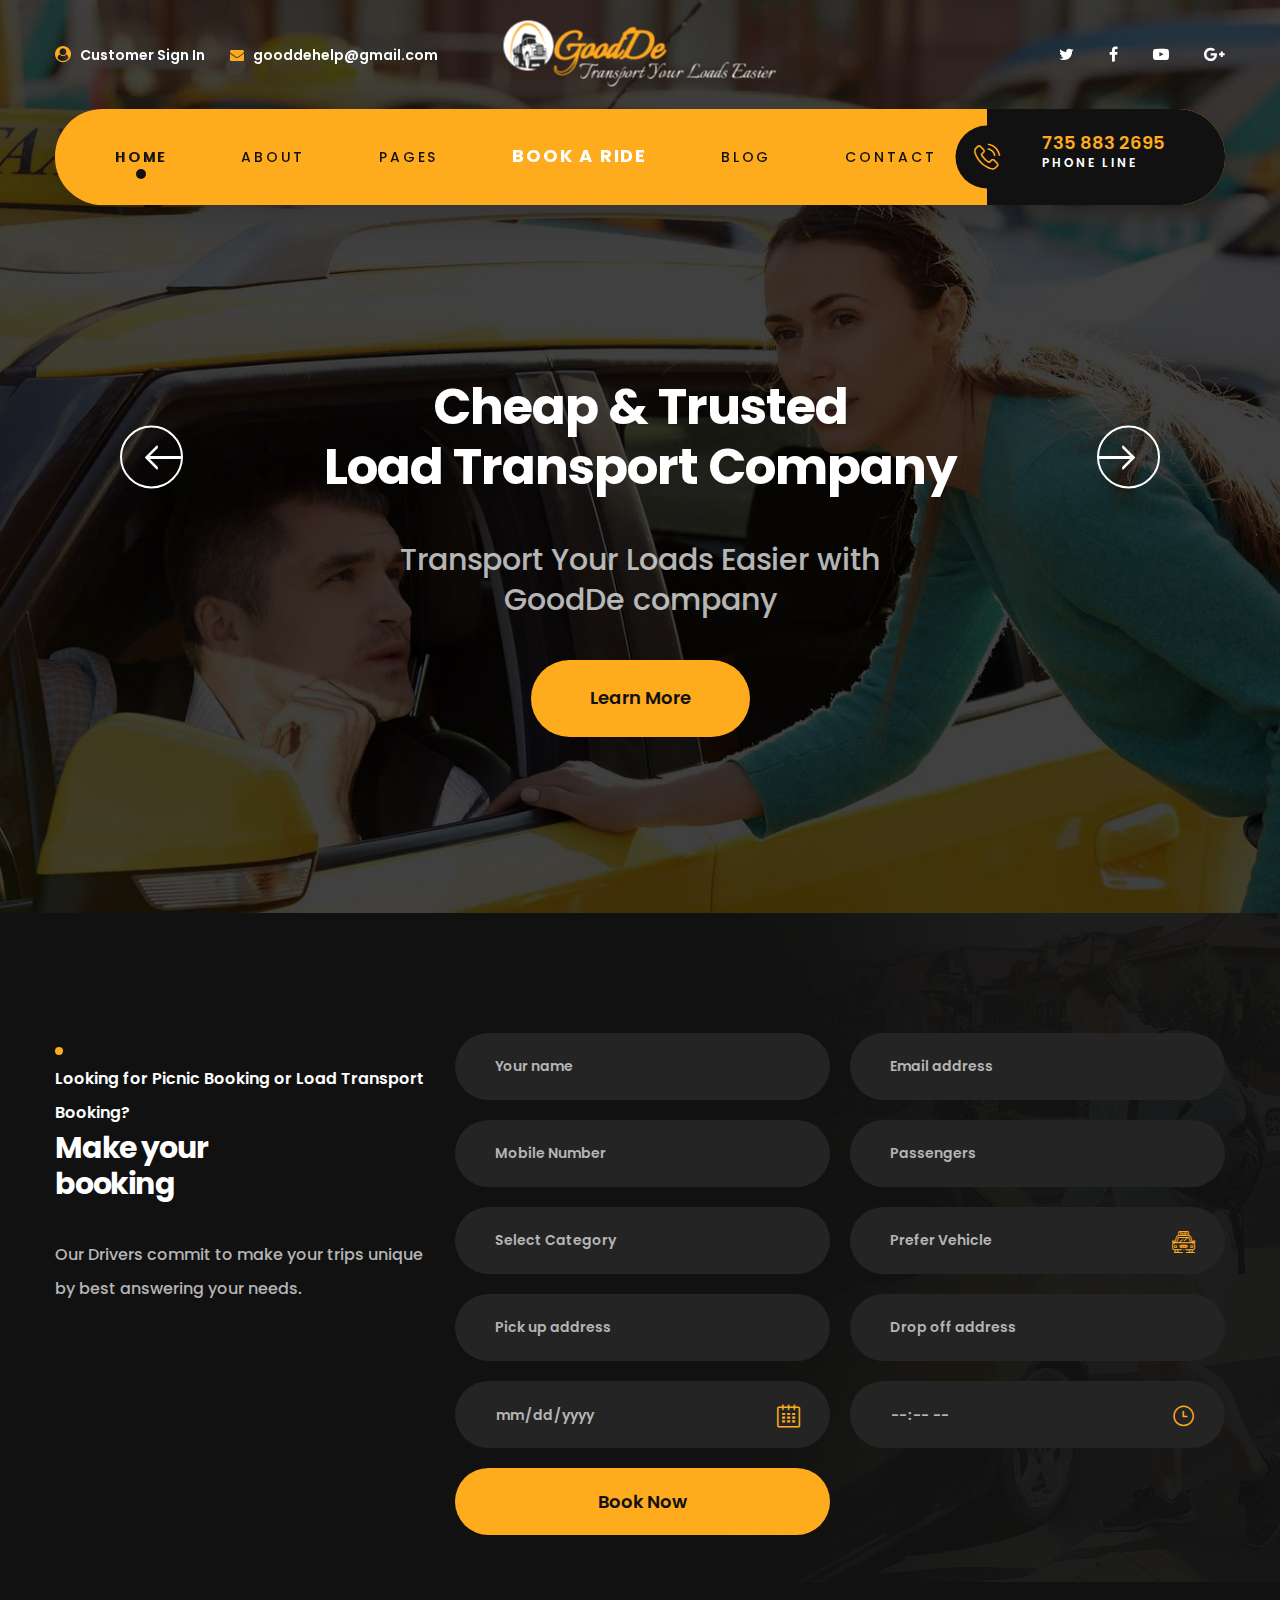
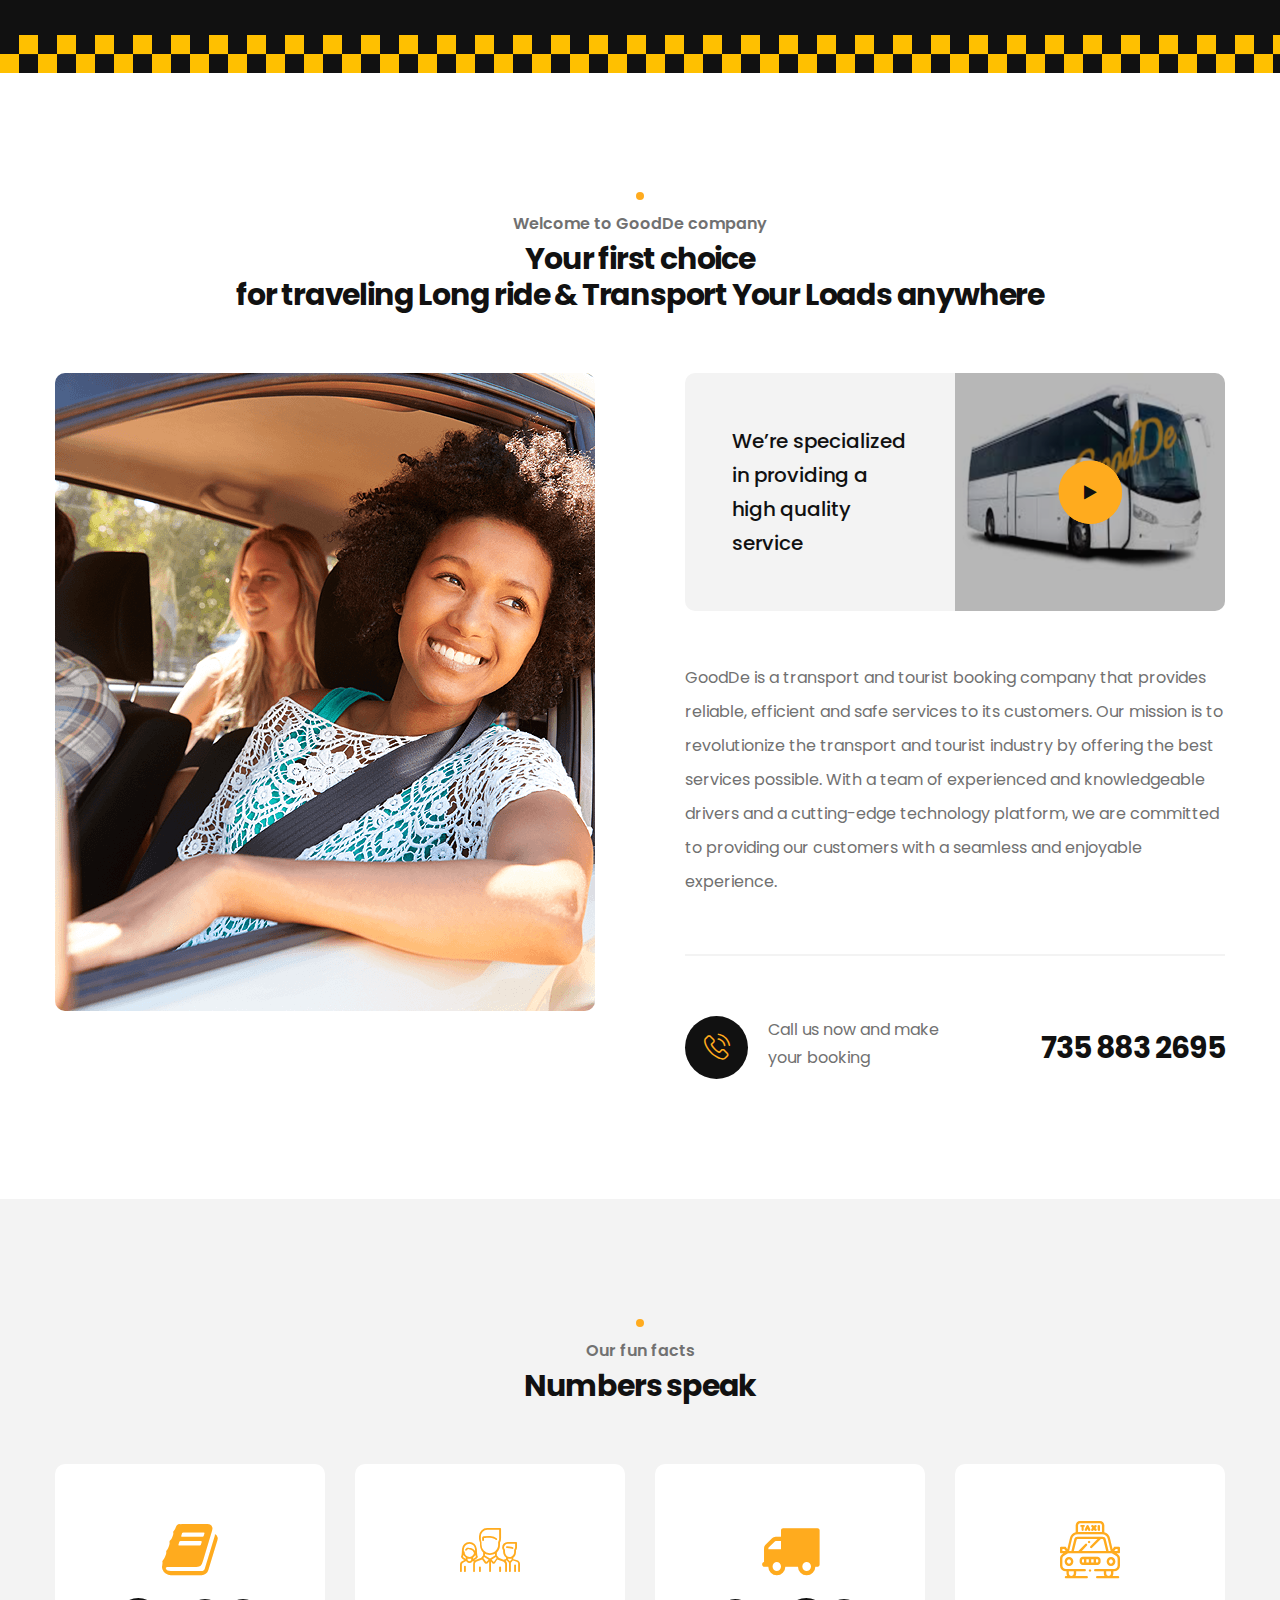
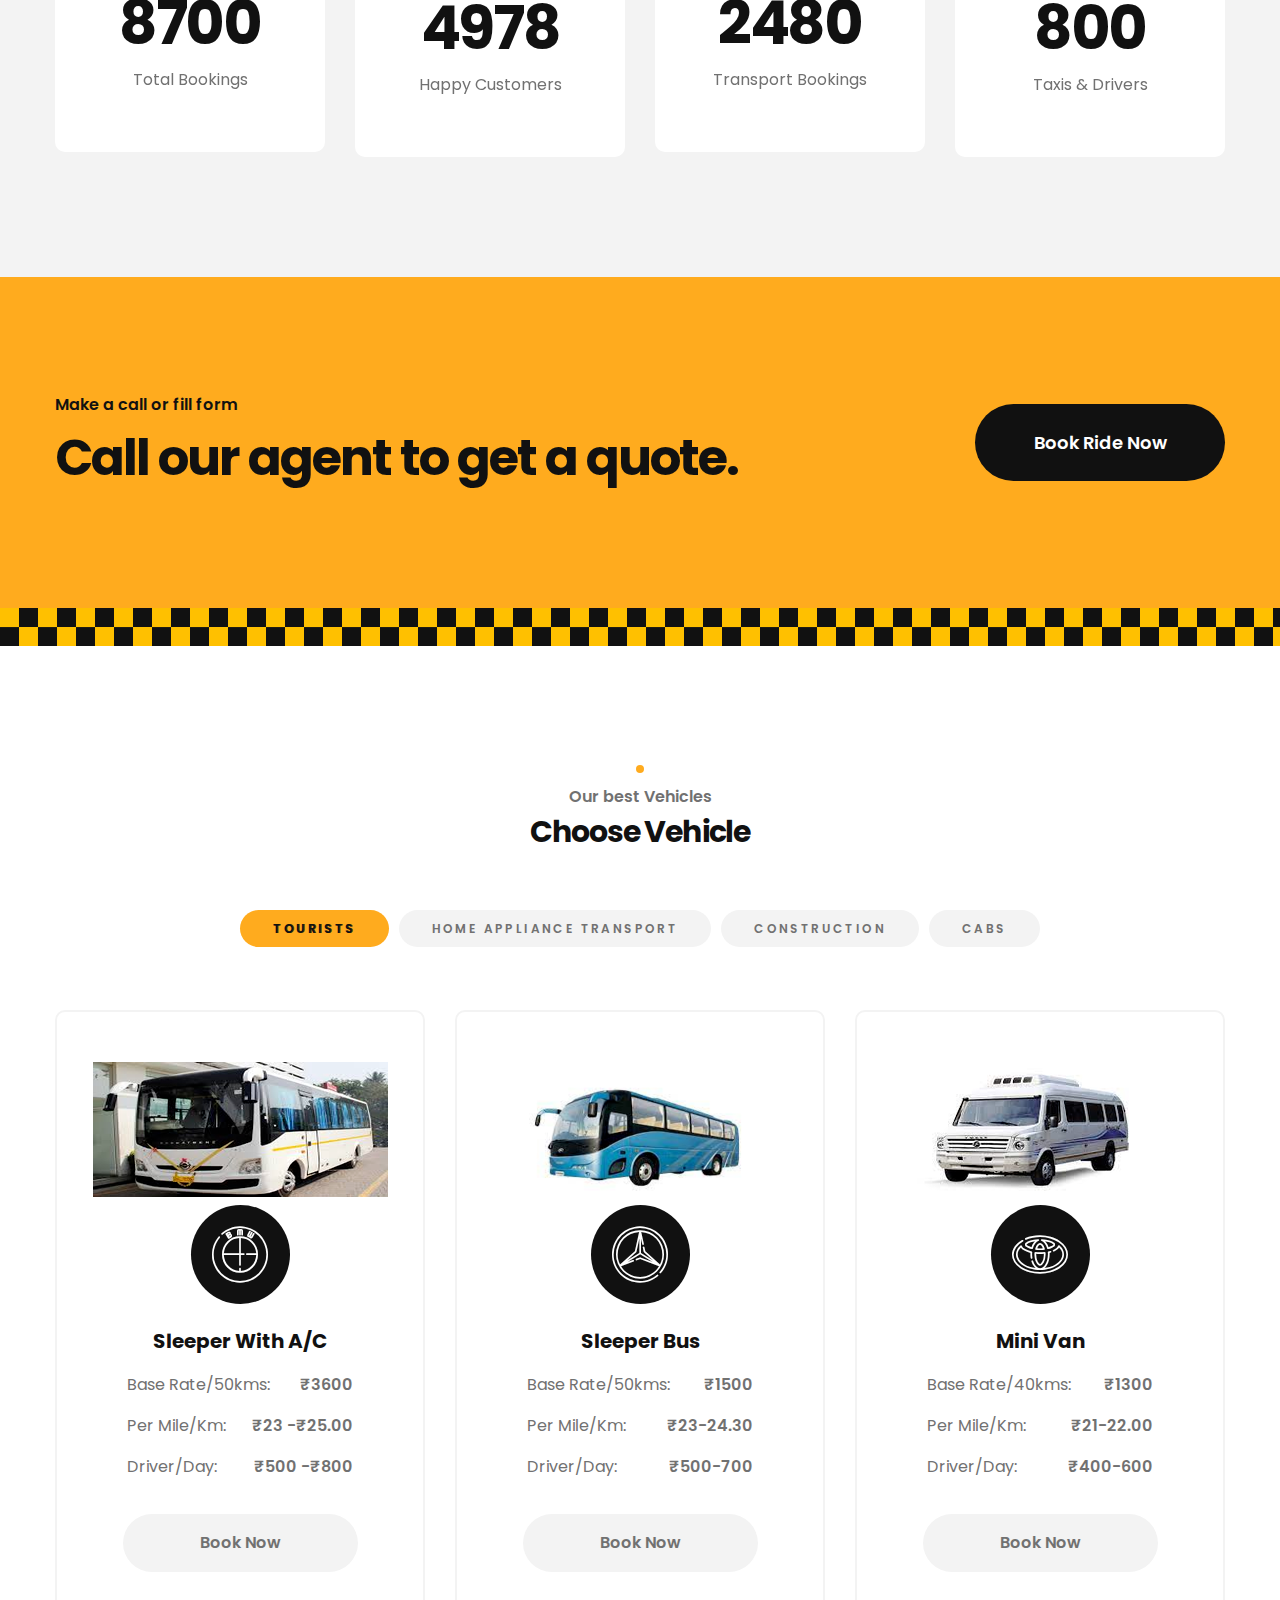
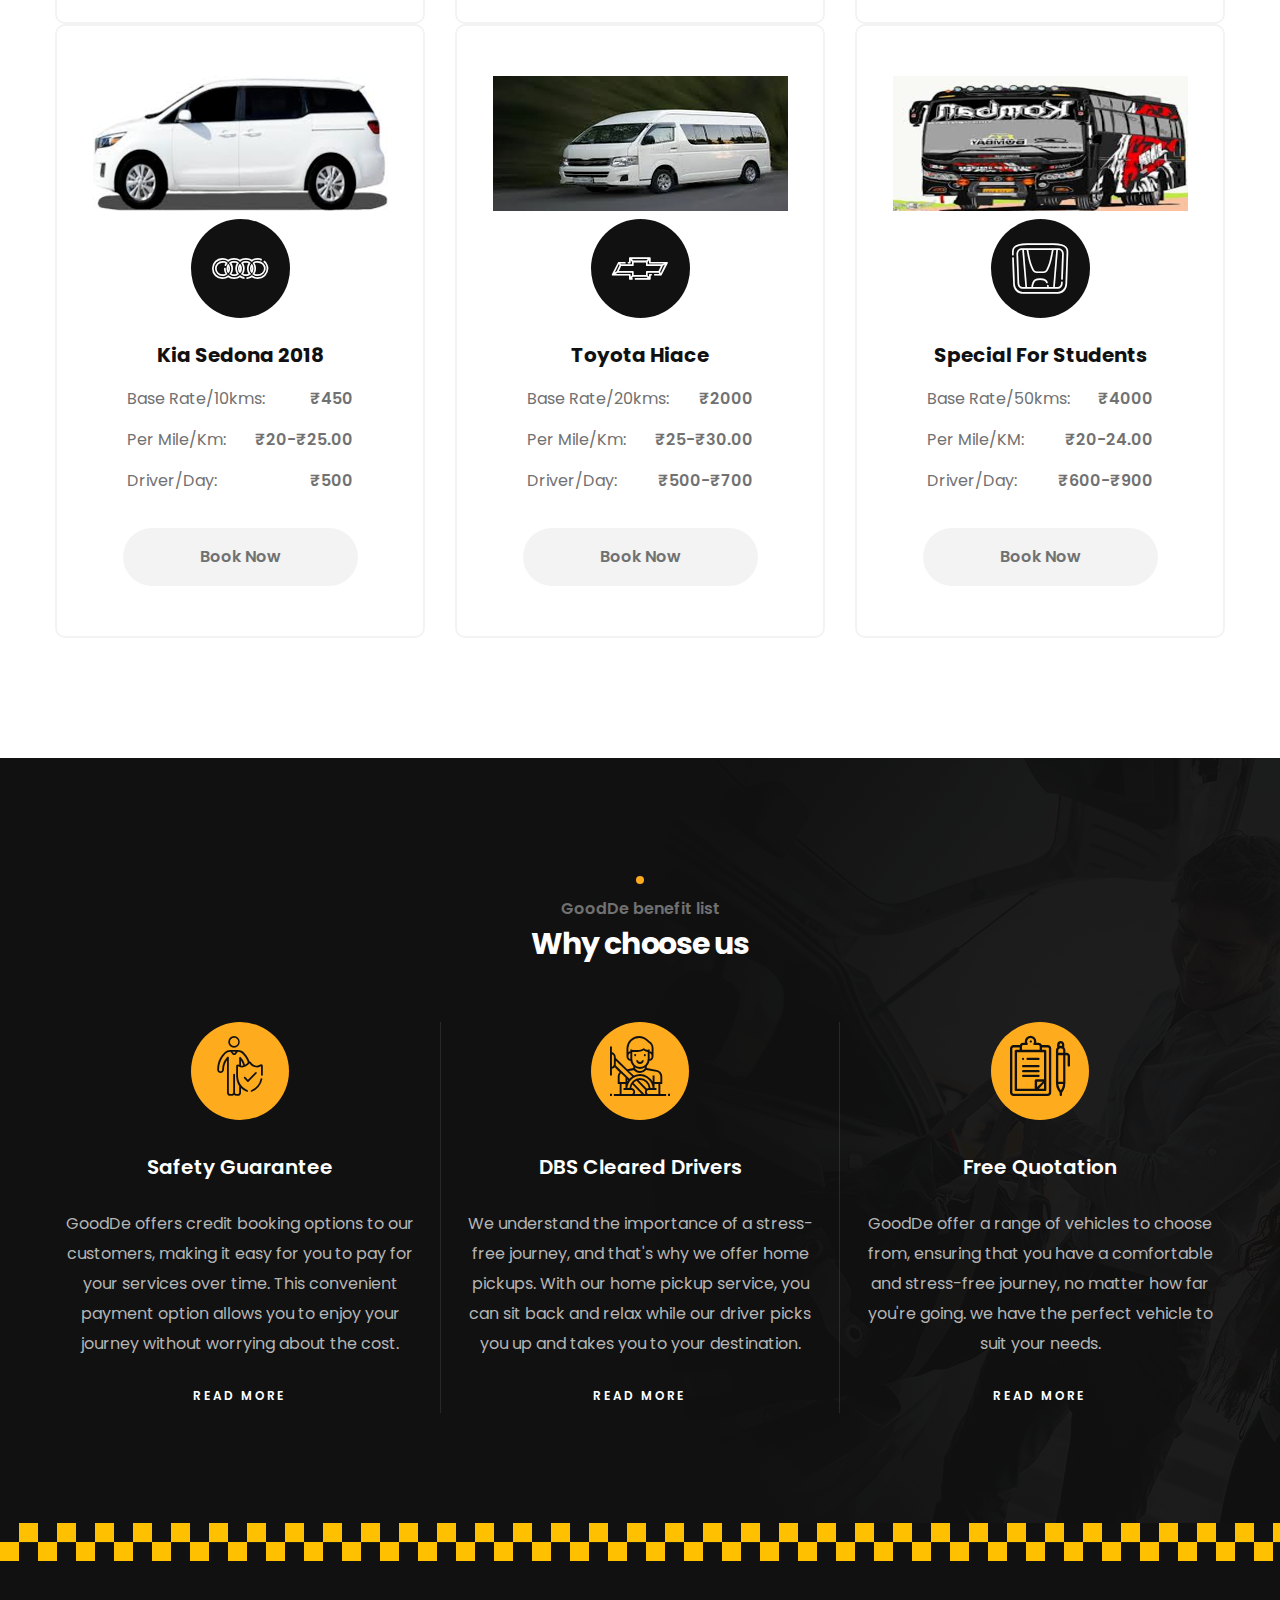
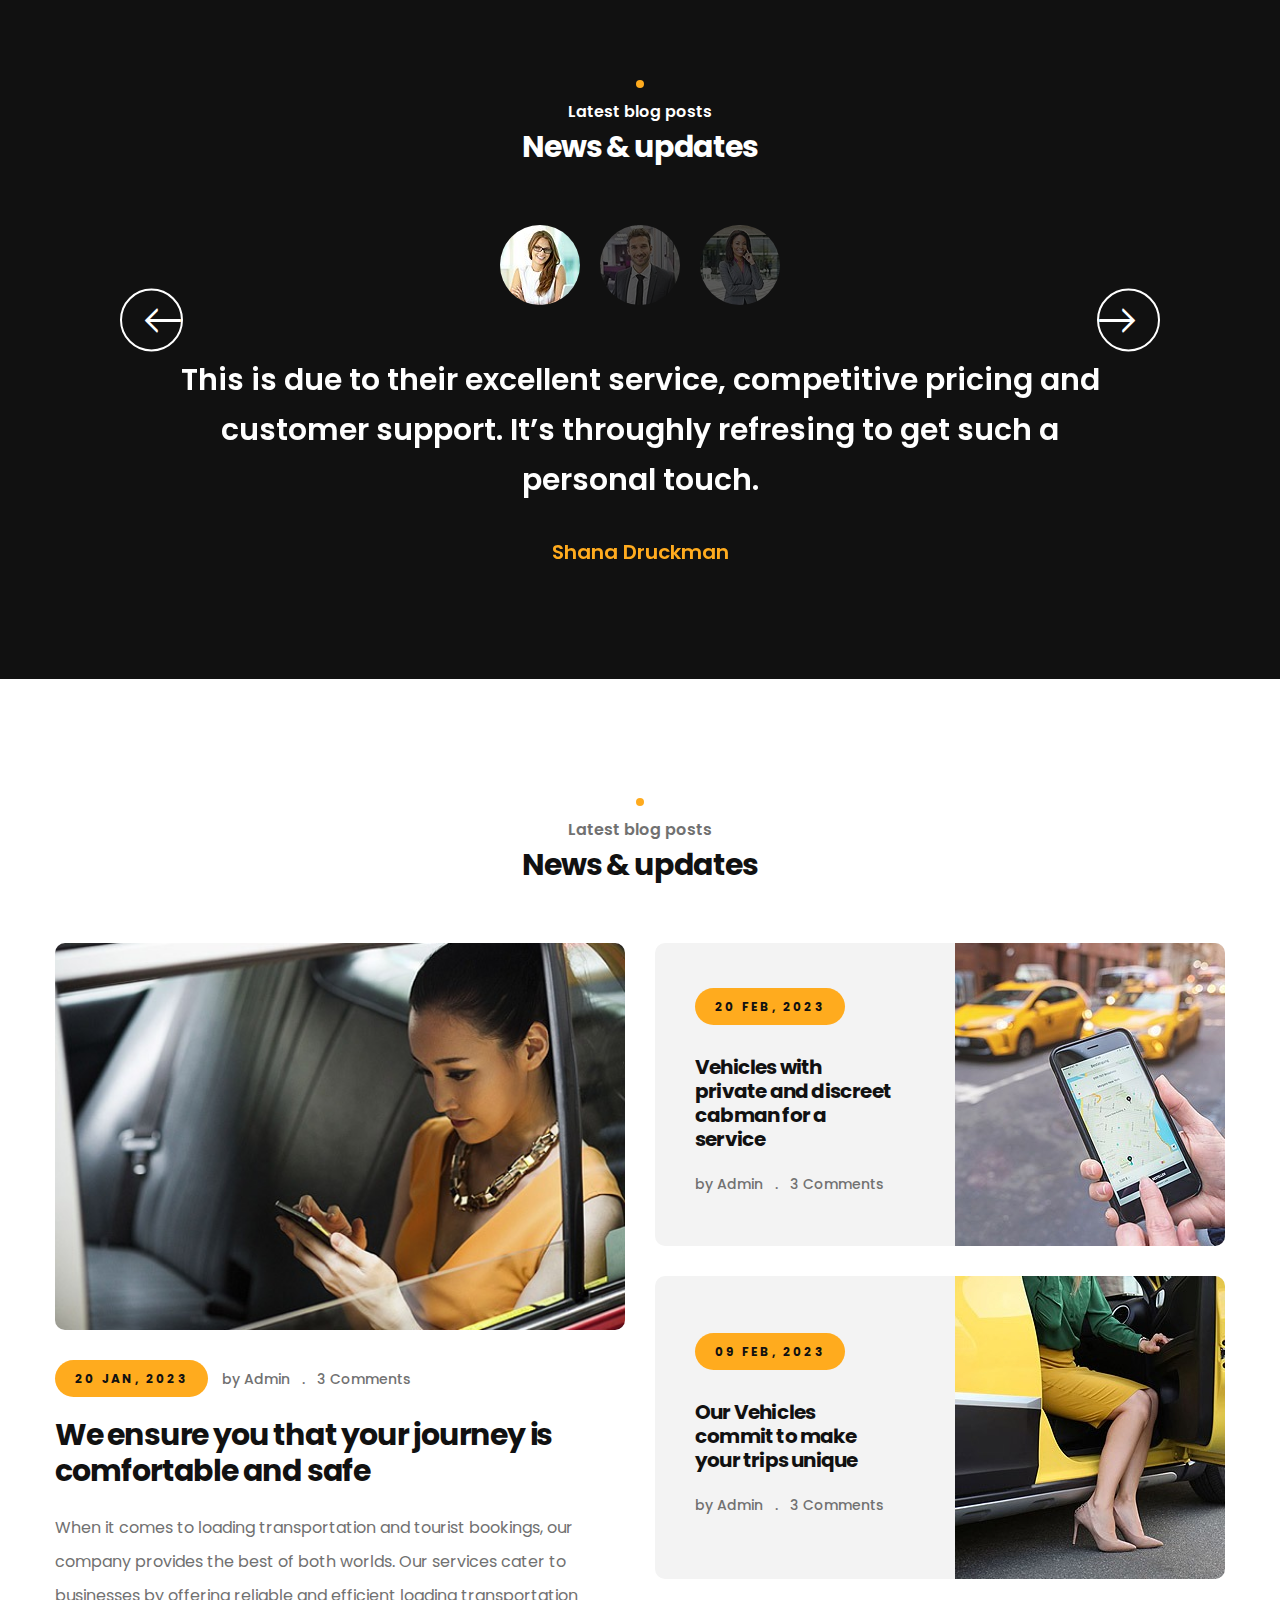
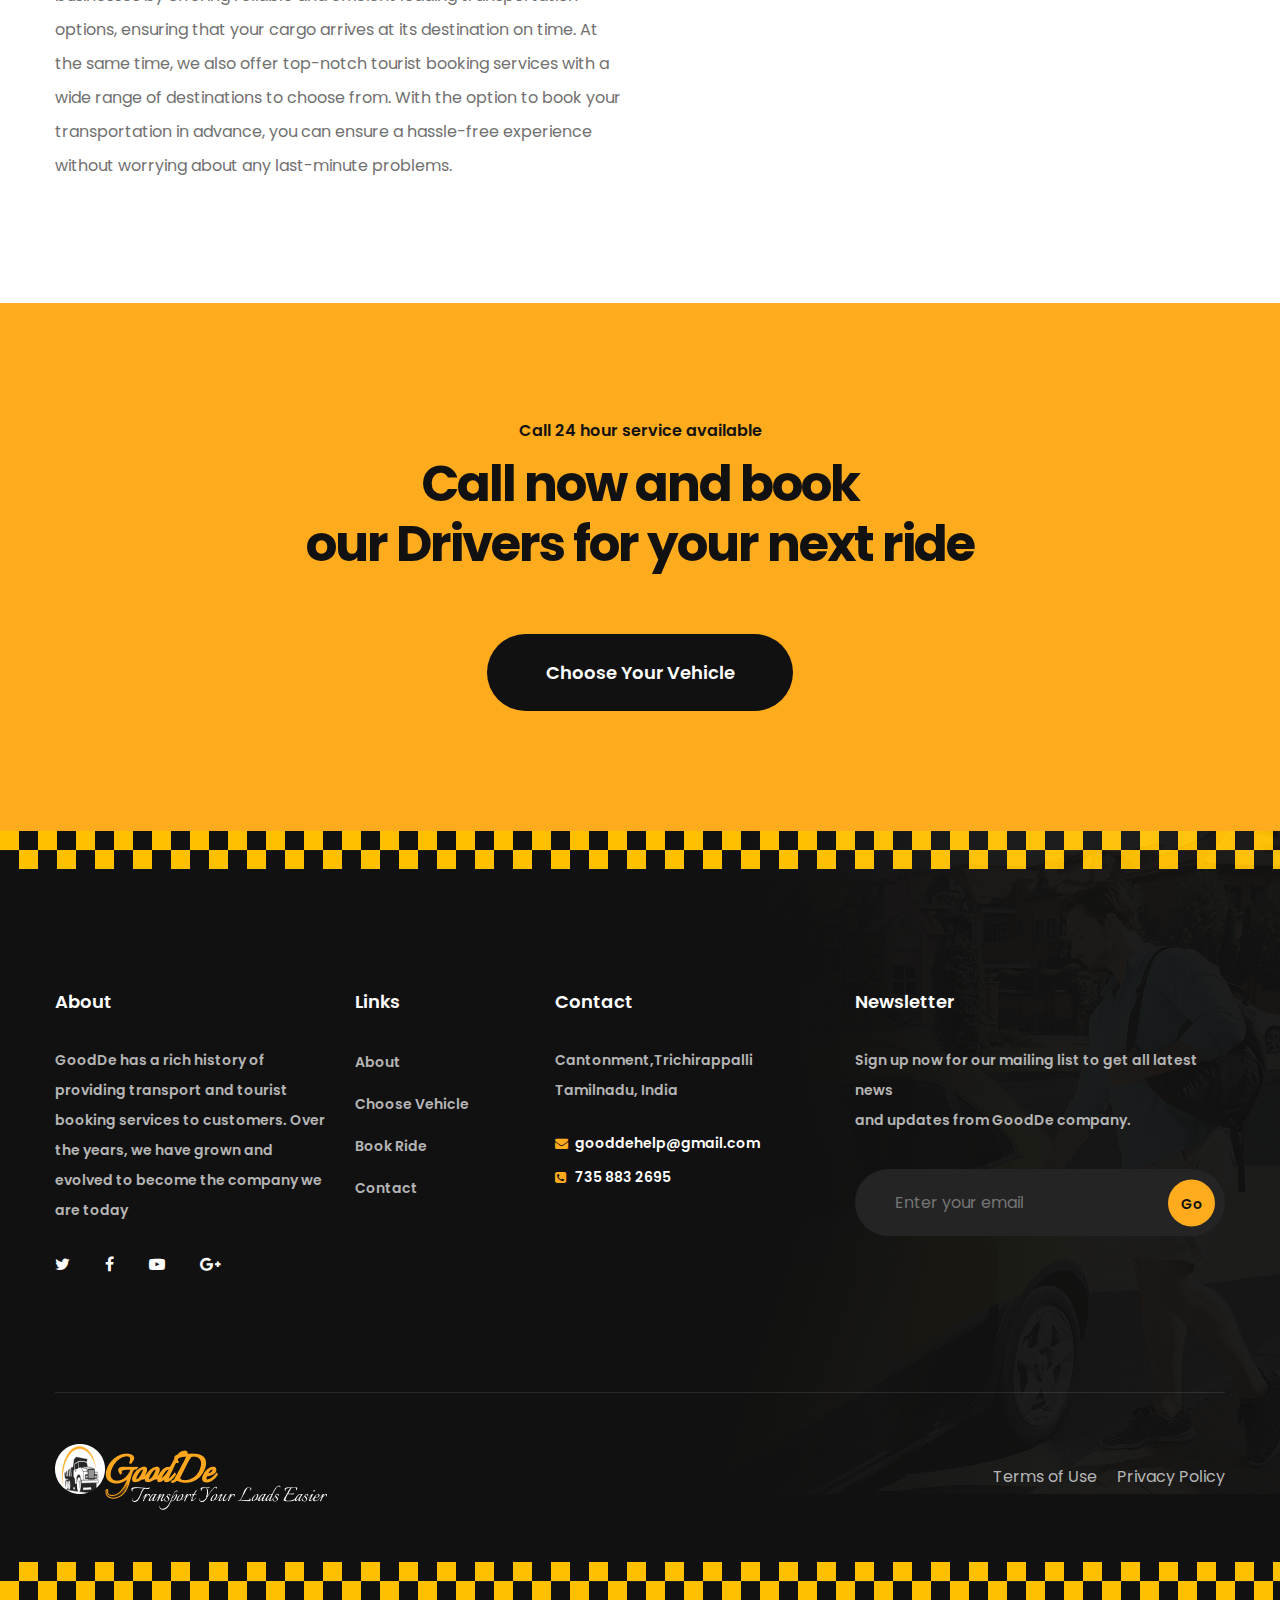
<file: index.html>
<!DOCTYPE html>
<html lang="en">
  <!-- Mirrored from ashik.templatepath.net/conexi-preview-files/index.html by HTTrack Website Copier/3.x [XR&CO'2014], Tue, 24 Jan 2023 10:56:17 GMT -->
  <head>
    <meta charset="UTF-8" />
    <meta name="viewport" content="width=device-width, initial-scale=1.0" />
    <meta http-equiv="X-UA-Compatible" content="ie=edge" />
    <title>Home | GoodDe</title>
    <link
      rel="apple-touch-icon"
      sizes="57x57"
      href="images/favicon/apple-icon-57x57.png"
    />
    <link
      rel="apple-touch-icon"
      sizes="60x60"
      href="images/favicon/apple-icon-60x60.png"
    />
    <link
      rel="apple-touch-icon"
      sizes="72x72"
      href="images/favicon/apple-icon-72x72.png"
    />
    <link
      rel="apple-touch-icon"
      sizes="76x76"
      href="images/favicon/apple-icon-76x76.png"
    />
    <link
      rel="apple-touch-icon"
      sizes="114x114"
      href="images/favicon/apple-icon-114x114.png"
    />
    <link
      rel="apple-touch-icon"
      sizes="120x120"
      href="images/favicon/apple-icon-120x120.png"
    />
    <link
      rel="apple-touch-icon"
      sizes="144x144"
      href="images/favicon/apple-icon-144x144.png"
    />
    <link
      rel="apple-touch-icon"
      sizes="152x152"
      href="images/favicon/apple-icon-152x152.png"
    />
    <link
      rel="apple-touch-icon"
      sizes="180x180"
      href="images/favicon/apple-icon-180x180.png"
    />
    <link
      rel="icon"
      type="image/png"
      sizes="192x192"
      href="images/favicon/android-icon-192x192.png"
    />
    <link
      rel="icon"
      type="image/png"
      sizes="32x32"
      href="images/favicon/favicon-32x32.png"
    />
    <link
      rel="icon"
      type="image/png"
      sizes="96x96"
      href="images/favicon/favicon-96x96.png"
    />
    <link
      rel="icon"
      type="image/png"
      sizes="16x16"
      href="images/favicon/favicon-16x16.png"
    />
    <link rel="manifest" href="images/favicon/manifest.json" />
    <meta name="msapplication-TileColor" content="#ffffff" />
    <meta name="msapplication-TileImage" content="../ms-icon-144x144.html" />
    <meta name="theme-color" content="#ffffff" />
    <link rel="stylesheet" href="css/style.css" />
    <link rel="stylesheet" href="css/responsive.css" />
  </head>

  <body>
    <div class="preloader"></div>
    <!-- /.preloader -->
    <div class="page-wrapper">
      <header class="site-header header-one">
        <div class="top-bar">
          <div class="container">
            <div class="left-block">
              <a href="#"><i class="fa fa-user-circle"></i> Customer Sign In</a>
              <a href="#"
                ><i class="fa fa-envelope"></i> gooddehelp@gmail.com</a
              >
            </div>
            <!-- /.left-block -->
            <div class="logo-block">
              <a href="index.html"
                ><img src="images/resources/logo-1-1.png" alt="Awesome Image"
              /></a>
            </div>
            <!-- /.logo-block -->
            <div class="social-block">
              <a href="#"><i class="fa fa-twitter"></i></a>
              <a href="#"><i class="fa fa-facebook-f"></i></a>
              <a href="#"><i class="fa fa-youtube-play"></i></a>
              <a href="#"><i class="fa fa-google-plus"></i></a>
            </div>
            <!-- /.social-block -->
          </div>
          <!-- /.container -->
        </div>
        <!-- /.top-bar -->
        <nav
          class="navbar navbar-expand-lg navbar-light header-navigation stricky"
        >
          <div class="container clearfix">
            <!-- Brand and toggle get grouped for better mobile display -->
            <div class="logo-box clearfix">
              <button class="menu-toggler" data-target="#main-nav-bar">
                <span class="fa fa-bars"></span>
              </button>
            </div>
            <!-- /.logo-box -->
            <!-- Collect the nav links, forms, and other content for toggling -->
            <div class="main-navigation" id="main-nav-bar">
              <ul class="navigation-box">
                <li class="current">
                  <a href="index.html">Home</a>
                  <!-- <ul class="sub-menu">
                    <li><a href="index.html">Home One</a></li>
                    <li><a href="index2.html">Home Two</a></li>
                    <li>
                      <a href="index.html">Header Versions</a>
                      <ul class="sub-menu">
                        <li><a href="index.html">Header One</a></li>
                        <li><a href="index2.html">Header Two</a></li>
                      </ul>
                    </li>
                  </ul> -->
                </li>
                <li><a href="about.html">About</a></li>
                <li>
                  <a href="#">Pages</a>
                  <ul class="sub-menu">
                    <li><a href="driver.html">Our Drivers</a></li>
                    <li><a href="taxi.html">Our Vehicles</a></li>
                    <!-- <li><a href="single-taxi.html">Taxi Details</a></li> -->
                  </ul>
                  <!-- /.sub-menu -->
                </li>
                <li>
                  <a
                    href="book-ride.html"
                    id="booking"
                    style="font-weight: bold !important"
                    >Book A Ride</a
                  >
                </li>
                <li>
                  <a href="blog-details.html">Blog</a>
                  <!-- <ul class="sub-menu">
                    <li><a href="blog.html">Blog Grid</a></li>
                    <li><a href="blog-details.html">Blog Details</a></li>
                  </ul> -->
                </li>
                <li><a href="contact.html">Contact</a></li>
              </ul>
            </div>
            <!-- /.navbar-collapse -->
            <div class="right-side-box">
              <a href="tel:+17358832695" class="contact-btn-block">
                <span class="icon-block">
                  <i class="conexi-icon-phone-call"></i>
                </span>
                <span class="text-block">
                  735 883 2695
                  <span class="tag-line">Phone line</span>
                </span>
              </a>
            </div>
            <!-- /.right-side-box -->
          </div>
          <!-- /.container -->
        </nav>
      </header>
      <!-- /.site-header header-one -->
      <div class="main-banner-wrapper">
        <section class="banner-style-one owl-theme owl-carousel no-dots">
          <div
            class="slide slide-one"
            style="background-image: url(images/slider/slider-1-1.jpg)"
          >
            <div class="container">
              <div class="row">
                <div class="col-lg-12 text-center">
                  <h5 class="banner-title">
                    Cheap & Trusted <br />
                    Load Transport Company
                  </h5>
                  <p>
                    Transport Your Loads Easier with <br />
                    GoodDe company
                  </p>
                  <div class="btn-block">
                    <a href="#" class="banner-btn">Learn More</a>
                  </div>
                  <!-- /.btn-block -->
                </div>
                <!-- /.col-lg-12 -->
              </div>
              <!-- /.row -->
            </div>
            <!-- /.container -->
          </div>
          <!-- /.slide -->
          <div
            class="slide slide-two"
            style="background-image: url(images/slider/slider-1-2.jpg)"
          >
            <div class="container">
              <div class="row">
                <div class="col-lg-12 text-center">
                  <h3 class="banner-title">
                    We Providing Bookig Services <br />
                    For Picnics,Tours,etc..
                  </h3>
                  <p>
                    Make Your Picnics,Tours <br />
                    Fun & Secure With GoodDe company
                  </p>
                  <div class="btn-block">
                    <a href="#" class="banner-btn">Learn More</a>
                  </div>
                  <!-- /.btn-block -->
                </div>
                <!-- /.col-lg-12 -->
              </div>
              <!-- /.row -->
            </div>
            <!-- /.container -->
          </div>
          <!-- /.slide -->
        </section>
        <!-- /.banner-style-one -->
        <div class="carousel-btn-block banner-carousel-btn">
          <span class="carousel-btn left-btn"
            ><i class="conexi-icon-left"></i
          ></span>
          <span class="carousel-btn right-btn"
            ><i class="conexi-icon-right"></i
          ></span>
        </div>
        <!-- /.carousel-btn-block banner-carousel-btn -->
      </div>
      <!-- /.main-banner-wrapper -->
      <section class="book-ride-one">
        <img
          src="images/background/booking-bg-1-1.png"
          class="footer-bg"
          alt="Awesome Image"
        />
        <div class="container">
          <div class="row">
            <div class="col-lg-4">
              <div class="content-block">
                <div class="block-title mb-0">
                  <div class="dot-line"></div>
                  <!-- /.dot-line -->
                  <p class="light">
                    Looking for Picnic Booking or Load Transport Booking?
                  </p>
                  <h2 class="light">
                    Make your <br />
                    booking
                  </h2>
                </div>
                <!-- /.block-title -->
                <p>
                  Our Drivers commit to make your trips unique <br />
                  by best answering your needs.
                </p>
              </div>
              <!-- /.content-block -->
            </div>
            <!-- /.col-lg-4 -->
            <div class="col-lg-8">
              <form
                action="booking.php"
                name="add_admin_form"
                method="post"
                enctype="multipart/form-data"
                class="booking-form-one"
              >
                <div class="row">
                  <div class="col-lg-6">
                    <div class="input-holder">
                      <input
                        type="text"
                        name="name"
                        placeholder="Your name"
                        required
                      />
                    </div>
                    <!-- /.input-holder -->
                  </div>
                  <!-- /.col-lg-6 -->
                  <div class="col-lg-6">
                    <div class="input-holder">
                      <input
                        type="text"
                        name="email"
                        placeholder="Email address"
                        required
                      />
                    </div>
                    <!-- /.input-holder -->
                  </div>
                  <!-- /.col-lg-6 -->
                  <div class="col-lg-6">
                    <div class="input-holder">
                      <input
                        type="number"
                        name="mobile"
                        placeholder="Mobile Number"
                        required
                      />
                    </div>
                    <!-- /.input-holder -->
                  </div>
                  <div class="col-lg-6">
                    <div class="input-holder">
                      <input
                        type="text"
                        name="passengers"
                        placeholder="Passengers"
                        required
                      />
                    </div>
                    <!-- /.input-holder -->
                  </div>
                  <!-- /.col-lg-6 -->
                  <div class="col-lg-6">
                    <div class="input-holder">
                      <select class="selectpicker" name="category" required>
                        <option value="">Select Category</option>
                        <option value="Agriculture">Agriculture</option>
                        <option value="Construction">Construction</option>
                        <option value="Home Appliances">Home Appliances</option>
                        <option value="Tourist">Tourist</option>
                        <option value="Others">Others</option>
                      </select>
                      <i class="conexi-icon-car"></i>
                    </div>
                    <!-- /.input-holder -->
                  </div>
                  <div class="col-lg-6">
                    <div class="input-holder">
                      <select class="selectpicker" name="vehicle_type" required>
                        <option value="">Prefer Vehicle</option>
                        <option value="Auto">Auto</option>
                        <option value="Tourist Bus">Tourist Bus</option>
                        <option value="Eicher">Eicher</option>
                        <option value="Mini Truck">Mini Truck</option>
                        <option value="Tempo">Tempo</option>
                        <option value="Lorry">Lorry</option>
                      </select>
                      <i class="conexi-icon-taxi"></i>
                    </div>
                    <!-- /.input-holder -->
                  </div>
                  <div class="col-lg-6">
                    <div class="input-holder">
                      <input
                        type="text"
                        name="pick_address"
                        placeholder="Pick up address"
                        required
                      />
                    </div>
                    <!-- /.input-holder -->
                  </div>
                  <!-- /.col-lg-6 -->
                  <div class="col-lg-6">
                    <div class="input-holder">
                      <input
                        type="text"
                        name="drop_address"
                        placeholder="Drop off address"
                        required
                      />
                    </div>
                    <!-- /.input-holder -->
                  </div>
                  <!-- /.col-lg-6 -->
                  <div class="col-lg-6">
                    <div class="input-holder">
                      <input
                        type="date"
                        name="date"
                        placeholder="Select date"
                        required
                      />
                      <i class="conexi-icon-small-calendar"></i>
                    </div>
                    <!-- /.input-holder -->
                  </div>
                  <!-- /.col-lg-6 -->
                  <div class="col-lg-6">
                    <div class="input-holder">
                      <input
                        type="time"
                        name="time"
                        placeholder="Select date"
                        required
                      />
                      <!-- <select class="selectpicker">
                        <option>Select Time</option>
                        <option>10AM-10.59AM</option>
                        <option>12PM-12.59PM</option>
                        <option>1PM-1.59PM</option>
                        <option>2PM-2.59PM</option>
                      </select> -->
                      <i class="conexi-icon-clock"></i>
                    </div>
                    <!-- /.input-holder -->
                  </div>
                  <!-- /.col-lg-6 -->
                  <div class="col-lg-6">
                    <div class="input-holder">
                      <button type="submit" name="btnAdd">Book Now</button>
                    </div>
                    <!-- /.input-holder -->
                  </div>
                  <!-- /.col-lg-6 -->
                </div>
                <!-- /.row -->
              </form>
              <!-- /.booking-form-one -->
            </div>
            <!-- /.col-lg-8 -->
          </div>
          <!-- /.row -->
        </div>
        <!-- /.container -->
      </section>
      <!-- /.book-ride-one -->
      <section class="about-style-one">
        <div class="container">
          <div class="block-title text-center">
            <div class="dot-line"></div>
            <!-- /.dot-line -->
            <p>Welcome to GoodDe company</p>
            <h2>
              Your first choice <br />
              for traveling Long ride & Transport Your Loads anywhere
            </h2>
          </div>
          <!-- /.block-title -->
          <div class="row high-gutter">
            <div class="col-lg-6">
              <div class="about-image-block">
                <img
                  src="images/resources/choise-1-1.png"
                  alt="Awesome Image"
                />
                <p>
                  GoodDe is a transport and tourist booking company that
                  provides reliable, efficient and safe services to its
                  customers. Our mission is to revolutionize the transport and
                  tourist industry by offering the best services possible. With
                  a team of experienced and knowledgeable drivers and a
                  cutting-edge technology platform, we are committed to
                  providing our customers with a seamless and enjoyable
                  experience.
                </p>
              </div>
              <!-- /.image-block -->
            </div>
            <!-- /.col-lg-6 -->
            <div class="col-lg-6">
              <div class="text-block">
                <div class="video-block-one">
                  <div class="image-block">
                    <div class="inner-block">
                      <img
                        src="images/resources/video-1-1.png"
                        alt="Awesome Image"
                      />
                      <a
                        href="https://youtube.com/shorts/4-axgHze4vg?feature=share"
                        class="video-popup"
                        ><i class="fa fa-play"></i
                      ></a>
                    </div>
                  </div>
                  <!-- /.image-block -->
                  <div class="content-block">
                    <h3>
                      We’re specialized in providing a high quality service
                    </h3>
                  </div>
                  <!-- /.content-block -->
                </div>
                <!-- /.video-block-one -->
                <p>
                  GoodDe is a transport and tourist booking company that
                  provides reliable, efficient and safe services to its
                  customers. Our mission is to revolutionize the transport and
                  tourist industry by offering the best services possible. With
                  a team of experienced and knowledgeable drivers and a
                  cutting-edge technology platform, we are committed to
                  providing our customers with a seamless and enjoyable
                  experience.
                </p>
                <hr class="style-one" />
                <div class="call-block">
                  <div class="left-block">
                    <div class="icon-block">
                      <i class="conexi-icon-phone-call"></i>
                    </div>
                    <!-- /.icon-block -->
                    <div class="content-block">
                      <p>Call us now and make <br />your booking</p>
                    </div>
                    <!-- /.content-block -->
                  </div>
                  <!-- /.left-block -->
                  <div class="right-block">
                    <a class="phone-number" href="tel:+917358832695"
                      >735 883 2695</a
                    >
                  </div>
                  <!-- /.right-block -->
                </div>
                <!-- /.call-block -->
              </div>
              <!-- /.text-block -->
            </div>
            <!-- /.col-lg-6 -->
          </div>
          <!-- /.row -->
        </div>
        <!-- /.container -->
      </section>
      <!-- /.about-style-one -->
      <section class="funfact-style-one">
        <div class="container">
          <div class="block-title text-center">
            <div class="dot-line"></div>
            <!-- /.dot-line -->
            <p>Our fun facts</p>
            <h2>Numbers speak</h2>
          </div>
          <!-- /.block-title text-center -->
          <div class="row">
            <div class="col-lg-3 col-md-6 col-sm-12">
              <div class="single-funfact-one hvr-float-shadow">
                <i class="fa fa-book"></i>
                <h3 class="counter">8700</h3>
                <p>Total Bookings</p>
              </div>
              <!-- /.single-funfact-one -->
            </div>
            <!-- /.col-lg-3 -->
            <div class="col-lg-3 col-md-6 col-sm-12">
              <div class="single-funfact-one hvr-float-shadow">
                <i class="conexi-icon-team"></i>
                <h3 class="counter">4978</h3>
                <p>Happy Customers</p>
              </div>
              <!-- /.single-funfact-one -->
            </div>
            <div class="col-lg-3 col-md-6 col-sm-12">
              <div class="single-funfact-one hvr-float-shadow">
                <i class="fa fa-truck"></i>
                <h3 class="counter">2480</h3>
                <p>Transport Bookings</p>
              </div>
            </div>
            <!-- /.col-lg-3 -->
            <div class="col-lg-3 col-md-6 col-sm-12">
              <div class="single-funfact-one hvr-float-shadow">
                <i class="conexi-icon-taxi"></i>
                <h3 class="counter">800</h3>
                <p>Taxis & Drivers</p>
              </div>
              <!-- /.single-funfact-one -->
            </div>
            <!-- /.col-lg-3 -->
            <!-- <div class="col-lg-3 col-md-6 col-sm-12">
              <div class="single-funfact-one hvr-float-shadow">
                <i class="conexi-icon-happy"></i>
                <h3 class="counter">2480</h3>
                <p>Happy People</p>
              </div>
            </div> -->
            <!-- /.col-lg-3 -->
          </div>
          <!-- /.row -->
        </div>
        <!-- /.container -->
      </section>
      <!-- /.funfact-style-one -->
      <section class="cta-style-two">
        <div class="container">
          <div class="content-block">
            <p>Make a call or fill form</p>
            <h3>Call our agent to get a quote.</h3>
          </div>
          <!-- /.content-block -->
          <div class="button-block">
            <a href="book-ride.html" class="cta-btn">Book Ride Now</a>
          </div>
          <!-- /.button-block -->
        </div>
        <!-- /.container -->
      </section>
      <!-- /.cta-style-two -->
      <section class="taxi-style-one">
        <div class="container">
          <div class="block-title text-center">
            <div class="dot-line"></div>
            <!-- /.dot-line -->
            <p>Our best Vehicles</p>
            <h2>Choose Vehicle</h2>
          </div>
          <!-- /.block-title -->
          <ul class="nav nav-tabs tab-title" role="tablist">
            <li class="nav-item">
              <a
                class="nav-link active"
                href="#hybrid"
                role="tab"
                data-toggle="tab"
                >Tourists</a
              >
            </li>
            <li class="nav-item">
              <a class="nav-link" href="#town" role="tab" data-toggle="tab"
                >Home Appliance Transport</a
              >
            </li>
            <li class="nav-item">
              <a class="nav-link" href="#limousine" role="tab" data-toggle="tab"
                >Construction</a
              >
            </li>
            <li class="nav-item">
              <a class="nav-link" href="#suv" role="tab" data-toggle="tab"
                >Cabs</a
              >
            </li>
          </ul>
          <div class="tab-content">
            <div
              role="tabpanel"
              class="tab-pane show active animated fadeInUp"
              id="hybrid"
            >
              <div class="row">
                <div class="col-lg-4 col-md-6 col-sm-12">
                  <div class="single-taxi-one">
                    <div class="inner-content">
                      <img
                        src="images/pricing/pricing-1-1.png"
                        alt="Awesome Image"
                      />
                      <div class="icon-block">
                        <i class="conexi-icon-bmw"></i>
                      </div>
                      <!-- /.icon-block -->
                      <h3>Sleeper With A/C</h3>
                      <ul class="feature-list">
                        <li>
                          <span class="name-line">Base Rate/50kms:</span>
                          <span class="price-line">₹3600</span>
                        </li>
                        <li>
                          <span class="name-line">Per Mile/Km:</span>
                          <span class="price-line">₹23 -₹25.00</span>
                        </li>
                        <li>
                          <span class="name-line">Driver/Day:</span>
                          <span class="price-line">₹500 -₹800</span>
                        </li>
                      </ul>
                      <!-- /.feature-list -->
                      <a href="book-ride.html" class="book-taxi-btn"
                        >Book Now</a
                      >
                    </div>
                    <!-- /.inner-content -->
                  </div>
                  <!-- /.single-taxi-one -->
                </div>
                <!-- /.col-lg-4 -->
                <div class="col-lg-4 col-md-6 col-sm-12">
                  <div class="single-taxi-one">
                    <div class="inner-content">
                      <img
                        src="images/pricing/pricing-1-2.png"
                        alt="Awesome Image"
                      />
                      <div class="icon-block">
                        <i class="conexi-icon-mercedes-benz"></i>
                      </div>
                      <!-- /.icon-block -->
                      <h3>Sleeper Bus</h3>
                      <ul class="feature-list">
                        <li>
                          <span class="name-line">Base Rate/50kms:</span>
                          <span class="price-line">₹1500</span>
                        </li>
                        <li>
                          <span class="name-line">Per Mile/Km:</span>
                          <span class="price-line">₹23-24.30</span>
                        </li>
                        <li>
                          <span class="name-line">Driver/Day:</span>
                          <span class="price-line">₹500-700</span>
                        </li>
                      </ul>
                      <!-- /.feature-list -->
                      <a href="book-ride.html" class="book-taxi-btn"
                        >Book Now</a
                      >
                    </div>
                    <!-- /.inner-content -->
                  </div>
                  <!-- /.single-taxi-one -->
                </div>
                <!-- /.col-lg-4 -->
                <div class="col-lg-4 col-md-6 col-sm-12">
                  <div class="single-taxi-one">
                    <div class="inner-content">
                      <img
                        src="images/pricing/pricing-1-3.png"
                        alt="Awesome Image"
                      />
                      <div class="icon-block">
                        <i class="conexi-icon-toyota"></i>
                      </div>
                      <!-- /.icon-block -->
                      <h3>Mini Van</h3>
                      <ul class="feature-list">
                        <li>
                          <span class="name-line">Base Rate/40kms:</span>
                          <span class="price-line">₹1300</span>
                        </li>
                        <li>
                          <span class="name-line">Per Mile/Km:</span>
                          <span class="price-line">₹21-22.00</span>
                        </li>
                        <li>
                          <span class="name-line">Driver/Day:</span>
                          <span class="price-line">₹400-600</span>
                        </li>
                      </ul>
                      <!-- /.feature-list -->
                      <a href="book-ride.html" class="book-taxi-btn"
                        >Book Now</a
                      >
                    </div>
                    <!-- /.inner-content -->
                  </div>
                  <!-- /.single-taxi-one -->
                </div>
                <!-- /.col-lg-4 -->
                <div class="col-lg-4 col-md-6 col-sm-12">
                  <div class="single-taxi-one">
                    <div class="inner-content">
                      <img
                        src="images/pricing/pricing-1-4.png"
                        alt="Awesome Image"
                      />
                      <div class="icon-block">
                        <i class="conexi-icon-audi"></i>
                      </div>
                      <!-- /.icon-block -->
                      <h3>Kia Sedona 2018</h3>
                      <ul class="feature-list">
                        <li>
                          <span class="name-line">Base Rate/10kms:</span>
                          <span class="price-line">₹450</span>
                        </li>
                        <li>
                          <span class="name-line">Per Mile/Km:</span>
                          <span class="price-line">₹20-₹25.00</span>
                        </li>
                        <li>
                          <span class="name-line">Driver/Day:</span>
                          <span class="price-line">₹500</span>
                        </li>
                      </ul>
                      <!-- /.feature-list -->
                      <a href="book-ride.html" class="book-taxi-btn"
                        >Book Now</a
                      >
                    </div>
                    <!-- /.inner-content -->
                  </div>
                  <!-- /.single-taxi-one -->
                </div>
                <!-- /.col-lg-4 -->
                <div class="col-lg-4 col-md-6 col-sm-12">
                  <div class="single-taxi-one">
                    <div class="inner-content">
                      <img
                        src="images/pricing/pricing-1-5.png"
                        alt="Awesome Image"
                      />
                      <div class="icon-block">
                        <i class="conexi-icon-chevrolet"></i>
                      </div>
                      <!-- /.icon-block -->
                      <h3>Toyota Hiace</h3>
                      <ul class="feature-list">
                        <li>
                          <span class="name-line">Base Rate/20kms:</span>
                          <span class="price-line">₹2000</span>
                        </li>
                        <li>
                          <span class="name-line">Per Mile/Km:</span>
                          <span class="price-line">₹25-₹30.00</span>
                        </li>
                        <li>
                          <span class="name-line">Driver/Day:</span>
                          <span class="price-line">₹500-₹700</span>
                        </li>
                      </ul>
                      <!-- /.feature-list -->
                      <a href="book-ride.html" class="book-taxi-btn"
                        >Book Now</a
                      >
                    </div>
                    <!-- /.inner-content -->
                  </div>
                  <!-- /.single-taxi-one -->
                </div>
                <!-- /.col-lg-4 -->
                <div class="col-lg-4 col-md-6 col-sm-12">
                  <div class="single-taxi-one">
                    <div class="inner-content">
                      <img
                        src="images/pricing/pricing-1-6.png"
                        alt="Awesome Image"
                      />
                      <div class="icon-block">
                        <i class="conexi-icon-honda"></i>
                      </div>
                      <!-- /.icon-block -->
                      <h3>Special For Students</h3>
                      <ul class="feature-list">
                        <li>
                          <span class="name-line">Base Rate/50kms:</span>
                          <span class="price-line">₹4000</span>
                        </li>
                        <li>
                          <span class="name-line">Per Mile/KM:</span>
                          <span class="price-line">₹20-24.00</span>
                        </li>
                        <li>
                          <span class="name-line">Driver/Day:</span>
                          <span class="price-line">₹600-₹900</span>
                        </li>
                      </ul>
                      <!-- /.feature-list -->
                      <a href="book-ride.html" class="book-taxi-btn"
                        >Book Now</a
                      >
                    </div>
                    <!-- /.inner-content -->
                  </div>
                  <!-- /.single-taxi-one -->
                </div>
                <!-- /.col-lg-4 -->
              </div>
              <!-- /.row -->
            </div>
            <div role="tabpanel" class="tab-pane animated fadeInUp" id="town">
              <div class="row">
                <div class="col-lg-4 col-md-6 col-sm-12">
                  <div class="single-taxi-one">
                    <div class="inner-content">
                      <img
                        src="images/pricing/pricing-2-1.png"
                        alt="Awesome Image"
                      />
                      <div class="icon-block">
                        <i class="conexi-icon-bmw"></i>
                      </div>
                      <!-- /.icon-block -->
                      <h3>Mini Truck</h3>
                      <ul class="feature-list">
                        <li>
                          <span class="name-line">Base Rate/15kms:</span>
                          <span class="price-line">₹500-800</span>
                        </li>
                        <li>
                          <span class="name-line">Per Mile/KM:</span>
                          <span class="price-line">₹35-₹45.00</span>
                        </li>
                        <li>
                          <span class="name-line">Driver/Day:</span>
                          <span class="price-line">₹250</span>
                        </li>
                      </ul>
                      <!-- /.feature-list -->
                      <a href="book-ride.html" class="book-taxi-btn"
                        >Book Now</a
                      >
                    </div>
                    <!-- /.inner-content -->
                  </div>
                  <!-- /.single-taxi-one -->
                </div>
                <!-- /.col-lg-4 -->
                <div class="col-lg-4 col-md-6 col-sm-12">
                  <div class="single-taxi-one">
                    <div class="inner-content">
                      <img
                        src="images/pricing/pricing-2-2.png"
                        alt="Awesome Image"
                      />
                      <div class="icon-block">
                        <i class="conexi-icon-mercedes-benz"></i>
                      </div>
                      <!-- /.icon-block -->
                      <h3>TATA Tempo</h3>
                      <ul class="feature-list">
                        <li>
                          <span class="name-line">Base Rate/15kms:</span>
                          <span class="price-line">₹750</span>
                        </li>
                        <li>
                          <span class="name-line">Per Mile/KM:</span>
                          <span class="price-line">₹40</span>
                        </li>
                        <li>
                          <span class="name-line">Driver/Day:</span>
                          <span class="price-line">₹400-₹650</span>
                        </li>
                      </ul>
                      <!-- /.feature-list -->
                      <a href="book-ride.html" class="book-taxi-btn"
                        >Book Now</a
                      >
                    </div>
                    <!-- /.inner-content -->
                  </div>
                  <!-- /.single-taxi-one -->
                </div>
                <!-- /.col-lg-4 -->
                <div class="col-lg-4 col-md-6 col-sm-12">
                  <div class="single-taxi-one">
                    <div class="inner-content">
                      <img
                        src="images/pricing/pricing-2-3.png"
                        alt="Awesome Image"
                      />
                      <div class="icon-block">
                        <i class="conexi-icon-toyota"></i>
                      </div>
                      <!-- /.icon-block -->
                      <h3>Eicher</h3>
                      <ul class="feature-list">
                        <li>
                          <span class="name-line">Base Rate/20kms:</span>
                          <span class="price-line">₹700-₹1000</span>
                        </li>
                        <li>
                          <span class="name-line">Per Mile/KM:</span>
                          <span class="price-line">₹38-₹41.00</span>
                        </li>
                        <li>
                          <span class="name-line">Driver:</span>
                          <span class="price-line">₹700</span>
                        </li>
                      </ul>
                      <!-- /.feature-list -->
                      <a href="book-ride.html" class="book-taxi-btn"
                        >Book Now</a
                      >
                    </div>
                    <!-- /.inner-content -->
                  </div>
                  <!-- /.single-taxi-one -->
                </div>
                <!-- /.col-lg-4 -->
                <!-- <div class="col-lg-4 col-md-6 col-sm-12">
                  <div class="single-taxi-one">
                    <div class="inner-content">
                      <img
                        src="images/pricing/pricing-1-4.png"
                        alt="Awesome Image"
                      />
                      <div class="icon-block">
                        <i class="conexi-icon-audi"></i>
                      </div>
                      <h3>S3 2016 Model</h3>
                      <ul class="feature-list">
                        <li>
                          <span class="name-line">Base Rate:</span>
                          <span class="price-line">$4.30</span>
                        </li>
                        <li>
                          <span class="name-line">Per Mile/KM:</span>
                          <span class="price-line">$2.00</span>
                        </li>
                        <li>
                          <span class="name-line">Passengers:</span>
                          <span class="price-line">4</span>
                        </li>
                      </ul>
                      <a href="single-taxi.html" class="book-taxi-btn"
                        >Book Taxi</a
                      >
                    </div>
                  </div>
                </div>
                <div class="col-lg-4 col-md-6 col-sm-12">
                  <div class="single-taxi-one">
                    <div class="inner-content">
                      <img
                        src="images/pricing/pricing-1-5.png"
                        alt="Awesome Image"
                      />
                      <div class="icon-block">
                        <i class="conexi-icon-chevrolet"></i>
                      </div>
                      <h3>Bolt EV 2006 Model</h3>
                      <ul class="feature-list">
                        <li>
                          <span class="name-line">Base Rate:</span>
                          <span class="price-line">$4.30</span>
                        </li>
                        <li>
                          <span class="name-line">Per Mile/KM:</span>
                          <span class="price-line">$2.00</span>
                        </li>
                        <li>
                          <span class="name-line">Passengers:</span>
                          <span class="price-line">4</span>
                        </li>
                      </ul>
                      <a href="single-taxi.html" class="book-taxi-btn"
                        >Book Taxi</a
                      >
                    </div>
                  </div>
                </div>
                <div class="col-lg-4 col-md-6 col-sm-12">
                  <div class="single-taxi-one">
                    <div class="inner-content">
                      <img
                        src="images/pricing/pricing-1-6.png"
                        alt="Awesome Image"
                      />
                      <div class="icon-block">
                        <i class="conexi-icon-honda"></i>
                      </div>
                      <h3>Civic 2014 Model</h3>
                      <ul class="feature-list">
                        <li>
                          <span class="name-line">Base Rate:</span>
                          <span class="price-line">$4.30</span>
                        </li>
                        <li>
                          <span class="name-line">Per Mile/KM:</span>
                          <span class="price-line">$2.00</span>
                        </li>
                        <li>
                          <span class="name-line">Passengers:</span>
                          <span class="price-line">4</span>
                        </li>
                      </ul>
                      <a href="single-taxi.html" class="book-taxi-btn"
                        >Book Taxi</a
                      >
                    </div>
                  </div>
                </div> -->
              </div>
              <!-- /.row -->
            </div>
            <div
              role="tabpanel"
              class="tab-pane animated fadeInUp"
              id="limousine"
            >
              <div class="row">
                <div class="col-lg-4 col-md-6 col-sm-12">
                  <div class="single-taxi-one">
                    <div class="inner-content">
                      <img
                        src="images/pricing/pricing-3-1.png"
                        alt="Awesome Image"
                      />
                      <div class="icon-block">
                        <i class="conexi-icon-bmw"></i>
                      </div>
                      <!-- /.icon-block -->
                      <h3>Truck Lorry</h3>
                      <ul class="feature-list">
                        <li>
                          <span class="name-line">Base Rate/Ton:</span>
                          <span class="price-line">₹3500</span>
                        </li>
                        <li>
                          <span class="name-line">Driver:</span>
                          <span class="price-line">₹(Total/12%)</span>
                        </li>
                        <li>
                          <span class="name-line">Extras:</span>
                          <span class="price-line">Tolls,Fuel,Maintenance</span>
                        </li>
                      </ul>
                      <!-- /.feature-list -->
                      <a href="book-ride.html" class="book-taxi-btn"
                        >Book Now</a
                      >
                    </div>
                    <!-- /.inner-content -->
                  </div>
                  <!-- /.single-taxi-one -->
                </div>
                <!-- /.col-lg-4 -->
                <div class="col-lg-4 col-md-6 col-sm-12">
                  <div class="single-taxi-one">
                    <div class="inner-content">
                      <img
                        src="images/pricing/pricing-3-2.png"
                        alt="Awesome Image"
                      />
                      <div class="icon-block">
                        <i class="conexi-icon-mercedes-benz"></i>
                      </div>
                      <!-- /.icon-block -->
                      <h3>Dumper Lorry</h3>
                      <ul class="feature-list">
                        <li>
                          <span class="name-line">Base Rate/Ton:</span>
                          <span class="price-line">₹3000</span>
                        </li>
                        <li>
                          <span class="name-line">Driver:</span>
                          <span class="price-line">₹(Total/10%)</span>
                        </li>
                        <li>
                          <span class="name-line">Extras:</span>
                          <span class="price-line">Tolls,Maintenance,Fuel</span>
                        </li>
                      </ul>
                      <!-- /.feature-list -->
                      <a href="book-ride.html" class="book-taxi-btn"
                        >Book Now</a
                      >
                    </div>
                    <!-- /.inner-content -->
                  </div>
                  <!-- /.single-taxi-one -->
                </div>
                <!-- /.col-lg-4 -->
                <div class="col-lg-4 col-md-6 col-sm-12">
                  <div class="single-taxi-one">
                    <div class="inner-content">
                      <img
                        src="images/pricing/pricing-3-3.png"
                        alt="Awesome Image"
                      />
                      <div class="icon-block">
                        <i class="conexi-icon-toyota"></i>
                      </div>
                      <!-- /.icon-block -->
                      <h3>Ashok Leyland Lorry</h3>
                      <ul class="feature-list">
                        <li>
                          <span class="name-line">Base Rate/Ton:</span>
                          <span class="price-line">₹2500</span>
                        </li>
                        <li>
                          <span class="name-line">Driver/Day:</span>
                          <span class="price-line">₹600</span>
                        </li>
                        <li>
                          <span class="name-line">Extras:</span>
                          <span class="price-line">Fuel,Tolls</span>
                        </li>
                      </ul>
                      <!-- /.feature-list -->
                      <a href="book-ride.html" class="book-taxi-btn"
                        >Book Now</a
                      >
                    </div>
                    <!-- /.inner-content -->
                  </div>
                  <!-- /.single-taxi-one -->
                </div>
                <!-- /.col-lg-4 -->
                <!-- <div class="col-lg-4 col-md-6 col-sm-12">
                  <div class="single-taxi-one">
                    <div class="inner-content">
                      <img
                        src="images/pricing/pricing-1-4.png"
                        alt="Awesome Image"
                      />
                      <div class="icon-block">
                        <i class="conexi-icon-audi"></i>
                      </div>
                      <h3>S3 2016 Model</h3>
                      <ul class="feature-list">
                        <li>
                          <span class="name-line">Base Rate:</span>
                          <span class="price-line">$4.30</span>
                        </li>
                        <li>
                          <span class="name-line">Per Mile/KM:</span>
                          <span class="price-line">$2.00</span>
                        </li>
                        <li>
                          <span class="name-line">Passengers:</span>
                          <span class="price-line">4</span>
                        </li>
                      </ul>
                      <a href="single-taxi.html" class="book-taxi-btn"
                        >Book Taxi</a
                      >
                    </div>
                  </div>
                </div>
                <div class="col-lg-4 col-md-6 col-sm-12">
                  <div class="single-taxi-one">
                    <div class="inner-content">
                      <img
                        src="images/pricing/pricing-1-5.png"
                        alt="Awesome Image"
                      />
                      <div class="icon-block">
                        <i class="conexi-icon-chevrolet"></i>
                      </div>
                      <h3>Bolt EV 2006 Model</h3>
                      <ul class="feature-list">
                        <li>
                          <span class="name-line">Base Rate:</span>
                          <span class="price-line">$4.30</span>
                        </li>
                        <li>
                          <span class="name-line">Per Mile/KM:</span>
                          <span class="price-line">$2.00</span>
                        </li>
                        <li>
                          <span class="name-line">Passengers:</span>
                          <span class="price-line">4</span>
                        </li>
                      </ul>
                      <a href="single-taxi.html" class="book-taxi-btn"
                        >Book Taxi</a
                      >
                    </div>
                  </div>
                </div>
                <div class="col-lg-4 col-md-6 col-sm-12">
                  <div class="single-taxi-one">
                    <div class="inner-content">
                      <img
                        src="images/pricing/pricing-1-6.png"
                        alt="Awesome Image"
                      />
                      <div class="icon-block">
                        <i class="conexi-icon-honda"></i>
                      </div>
                      <h3>Civic 2014 Model</h3>
                      <ul class="feature-list">
                        <li>
                          <span class="name-line">Base Rate:</span>
                          <span class="price-line">$4.30</span>
                        </li>
                        <li>
                          <span class="name-line">Per Mile/KM:</span>
                          <span class="price-line">$2.00</span>
                        </li>
                        <li>
                          <span class="name-line">Passengers:</span>
                          <span class="price-line">4</span>
                        </li>
                      </ul>
                      <a href="single-taxi.html" class="book-taxi-btn"
                        >Book Taxi</a
                      >
                    </div>
                  </div>
                </div> -->
              </div>
              <!-- /.row -->
            </div>
            <div role="tabpanel" class="tab-pane animated fadeInUp" id="suv">
              <div class="row">
                <div class="col-lg-4 col-md-6 col-sm-12">
                  <div class="single-taxi-one">
                    <div class="inner-content">
                      <img
                        src="images/pricing/pricing-4-1.png"
                        alt="Awesome Image"
                      />
                      <div class="icon-block">
                        <i class="conexi-icon-bmw"></i>
                      </div>
                      <!-- /.icon-block -->
                      <h3>Suzuki Ertiga</h3>
                      <ul class="feature-list">
                        <li>
                          <span class="name-line">Base Rate/10KM:</span>
                          <span class="price-line">₹240</span>
                        </li>
                        <li>
                          <span class="name-line">Per Mile/KM:</span>
                          <span class="price-line">₹20 -₹21.80</span>
                        </li>
                        <li>
                          <span class="name-line">Driver/Min:</span>
                          <span class="price-line">₹0.72</span>
                        </li>
                      </ul>
                      <!-- /.feature-list -->
                      <a href="book-ride.html" class="book-taxi-btn"
                        >Book Taxi</a
                      >
                    </div>
                    <!-- /.inner-content -->
                  </div>
                  <!-- /.single-taxi-one -->
                </div>
                <!-- /.col-lg-4 -->
                <div class="col-lg-4 col-md-6 col-sm-12">
                  <div class="single-taxi-one">
                    <div class="inner-content">
                      <img
                        src="images/pricing/pricing-4-2.png"
                        alt="Awesome Image"
                      />
                      <div class="icon-block">
                        <i class="conexi-icon-mercedes-benz"></i>
                      </div>
                      <!-- /.icon-block -->
                      <h3>Suzuki Shift</h3>
                      <ul class="feature-list">
                        <li>
                          <span class="name-line">Base Rate/10KM:</span>
                          <span class="price-line">₹220</span>
                        </li>
                        <li>
                          <span class="name-line">Per Mile/KM:</span>
                          <span class="price-line">₹18 -₹21.00</span>
                        </li>
                        <li>
                          <span class="name-line">Driver/Min:</span>
                          <span class="price-line">₹0.70</span>
                        </li>
                      </ul>
                      <!-- /.feature-list -->
                      <a href="book-ride.html" class="book-taxi-btn"
                        >Book Taxi</a
                      >
                    </div>
                    <!-- /.inner-content -->
                  </div>
                  <!-- /.single-taxi-one -->
                </div>
                <!-- /.col-lg-4 -->
                <div class="col-lg-4 col-md-6 col-sm-12">
                  <div class="single-taxi-one">
                    <div class="inner-content">
                      <img
                        src="images/pricing/pricing-4-3.png"
                        alt="Awesome Image"
                      />
                      <div class="icon-block">
                        <i class="conexi-icon-toyota"></i>
                      </div>
                      <!-- /.icon-block -->
                      <h3>Innova Taxi</h3>
                      <ul class="feature-list">
                        <li>
                          <span class="name-line">Base Rate/10KM:</span>
                          <span class="price-line">₹300</span>
                        </li>
                        <li>
                          <span class="name-line">Per Mile/KM:</span>
                          <span class="price-line">₹22.30</span>
                        </li>
                        <li>
                          <span class="name-line">Driver/Min:</span>
                          <span class="price-line">₹0.80</span>
                        </li>
                      </ul>
                      <!-- /.feature-list -->
                      <a href="book-ride.html" class="book-taxi-btn"
                        >Book Now</a
                      >
                    </div>
                    <!-- /.inner-content -->
                  </div>
                  <!-- /.single-taxi-one -->
                </div>
                <!-- /.col-lg-4 -->
              </div>
              <!-- /.row -->
            </div>
          </div>
          <!-- /.tab-content -->
        </div>
        <!-- /.container -->
      </section>
      <!-- /.taxi-style-one -->
      <!-- <hr class="style-one" />
      <div class="brand-carousel-wrapper">
        <div class="container">
          <div class="brand-carousel-one owl-theme owl-carousel">
            <div class="item">
              <img src="images/brand/brand-1-1.jpg" alt="Awesome Image" />
            </div>
            <div class="item">
              <img src="images/brand/brand-1-2.jpg" alt="Awesome Image" />
            </div>
            <div class="item">
              <img src="images/brand/brand-1-3.jpg" alt="Awesome Image" />
            </div>
            <div class="item">
              <img src="images/brand/brand-1-4.jpg" alt="Awesome Image" />
            </div>
            <div class="item">
              <img src="images/brand/brand-1-5.jpg" alt="Awesome Image" />
            </div>
            <div class="item">
              <img src="images/brand/brand-1-1.jpg" alt="Awesome Image" />
            </div>
            <div class="item">
              <img src="images/brand/brand-1-2.jpg" alt="Awesome Image" />
            </div>
            <div class="item">
              <img src="images/brand/brand-1-3.jpg" alt="Awesome Image" />
            </div>
            <div class="item">
              <img src="images/brand/brand-1-4.jpg" alt="Awesome Image" />
            </div>
            <div class="item">
              <img src="images/brand/brand-1-5.jpg" alt="Awesome Image" />
            </div>
          </div>
        </div>
      </div> -->
      <!-- /.brand-carousel-wrapper -->
      <section class="feature-style-one thm-black-bg">
        <img
          src="images/background/feature-bg-1-1.png"
          alt="Awesome Image"
          class="feature-bg"
        />
        <div class="container">
          <div class="block-title text-center">
            <div class="dot-line"></div>
            <!-- /.dot-line -->
            <p>GoodDe benefit list</p>
            <h2 class="light">Why choose us</h2>
          </div>
          <!-- /.block-title text-center -->
          <div class="row">
            <div class="col-lg-4">
              <div class="single-feature-one">
                <div class="icon-block">
                  <i class="conexi-icon-insurance"></i>
                </div>
                <!-- /.icon-block -->
                <h3><a href="#">Safety Guarantee</a></h3>
                <p>
                  GoodDe offers credit booking options to our customers, making
                  it easy for you to pay for your services over time. This
                  convenient payment option allows you to enjoy your journey
                  without worrying about the cost.
                </p>
                <a href="#" class="more-link">Read More</a>
              </div>
              <!-- /.single-feature-one -->
            </div>
            <!-- /.col-lg-4 -->
            <div class="col-lg-4">
              <div class="single-feature-one">
                <div class="icon-block">
                  <i class="conexi-icon-seatbelt"></i>
                </div>
                <!-- /.icon-block -->
                <h3><a href="#">DBS Cleared Drivers</a></h3>
                <p>
                  We understand the importance of a stress-free journey, and
                  that's why we offer home pickups. With our home pickup
                  service, you can sit back and relax while our driver picks you
                  up and takes you to your destination.
                </p>
                <a href="#" class="more-link">Read More</a>
              </div>
              <!-- /.single-feature-one -->
            </div>
            <!-- /.col-lg-4 -->
            <div class="col-lg-4">
              <div class="single-feature-one">
                <div class="icon-block">
                  <i class="conexi-icon-consent"></i>
                </div>
                <!-- /.icon-block -->
                <h3><a href="#">Free Quotation</a></h3>
                <p>
                  GoodDe offer a range of vehicles to choose from, ensuring that
                  you have a comfortable and stress-free journey, no matter how
                  far you're going. we have the perfect vehicle to suit your
                  needs.
                </p>
                <a href="#" class="more-link">Read More</a>
              </div>
              <!-- /.single-feature-one -->
            </div>
            <!-- /.col-lg-4 -->
          </div>
          <!-- /.row -->
        </div>
        <!-- /.container -->
      </section>
      <!-- /.feature-style-one -->
      <!-- <section class="taxi-fare-one">
        <div class="container">
          <div class="block-title text-center">
            <div class="dot-line"></div>
            <p>Our all taxi rates</p>
            <h2>Check taxi fares</h2>
          </div>
          <div class="row">
            <div class="col-lg-6">
              <div class="single-taxi-fare-one thm-base-bg hvr-float-shadow">
                <div class="top-block">
                  <div class="icon-block">
                    <i class="conexi-icon-taxi"></i>
                  </div>
                  <div class="text-block">
                    <h3>All taxi fares</h3>
                    <p>Lorem ipsum dolor sit amet cons adipisci elit.</p>
                  </div>
                </div>
                <ul class="features-list">
                  <li>
                    <div class="name-line">Initial charge:</div>
                    <div class="price-line">$2.50</div>
                  </li>
                  <li>
                    <div class="name-line">Additional Kilometre:</div>
                    <div class="price-line">$0.50</div>
                  </li>
                  <li>
                    <div class="name-line">
                      Per 2 minutes in stopped traffic:
                    </div>
                    <div class="price-line">$0.66</div>
                  </li>
                </ul>
                <div class="button-block">
                  <a href="#" class="fare-btn">Order Taxi Now</a>
                </div>
              </div>
            </div>
            <div class="col-lg-6">
              <div class="single-taxi-fare-one thm-base-bg hvr-float-shadow">
                <div class="top-block">
                  <div class="icon-block">
                    <i class="conexi-icon-taxi"></i>
                  </div>
                  <div class="text-block">
                    <h3>Additional fares</h3>
                    <p>Lorem ipsum dolor sit amet cons adipisci elit.</p>
                  </div>
                </div>
                <ul class="features-list">
                  <li>
                    <div class="name-line">One hour of waiting:</div>
                    <div class="price-line">$8.00</div>
                  </li>
                  <li>
                    <div class="name-line">4pm to 8pm weekday surcharge:</div>
                    <div class="price-line">$2.00</div>
                  </li>
                  <li>
                    <div class="name-line">8pm to 6am night surcharge:</div>
                    <div class="price-line">$3.00</div>
                  </li>
                </ul>
                <div class="button-block">
                  <a href="#" class="fare-btn">Order Taxi Now</a>
                </div>
              </div>
            </div>
          </div>
        
          <div class="block-text text-center">
            <p>
              There are many variations of passages of lorem ipsum available but
              the majority have suffered <br />
              alteration in some form by injected humour or random words which.
            </p>
          </div>
        </div>
      </section> -->
      <!-- /.taxi-fare-one -->
      <section class="testimonials-style-one">
        <div class="container">
          <div class="block-title text-center">
            <div class="dot-line"></div>
            <!-- /.dot-line -->
            <p class="light">Latest blog posts</p>
            <h2 class="light">News & updates</h2>
          </div>
          <!-- /.block-title -->
          <div class="testimonials-one-pager">
            <a href="#" class="pager-item active" data-slide-index="1"
              ><img src="images/resources/testi-1-1.jpg" alt="Awesome Image"
            /></a>
            <a href="#" class="pager-item" data-slide-index="2"
              ><img src="images/resources/testi-1-2.jpg" alt="Awesome Image"
            /></a>
            <a href="#" class="pager-item" data-slide-index="3"
              ><img src="images/resources/testi-1-3.jpg" alt="Awesome Image"
            /></a>
          </div>
          <!-- /.testimonials-one-pager -->
          <ul class="slider testimonials-slider-one">
            <li class="slide-item">
              <div class="single-testimonial-one">
                <p>
                  This is due to their excellent service, competitive pricing
                  and customer support. It’s throughly refresing to get such a
                  personal touch.
                </p>
                <h3>Shana Druckman</h3>
              </div>
              <!-- /.single-testimonial-one -->
            </li>
            <li class="slide-item">
              <div class="single-testimonial-one">
                <p>
                  This is due to their excellent service, competitive pricing
                  and customer support. It’s throughly refresing to get such a
                  personal touch.
                </p>
                <h3>Emanuel Mcnamara</h3>
              </div>
              <!-- /.single-testimonial-one -->
            </li>
            <li class="slide-item">
              <div class="single-testimonial-one">
                <p>
                  This is due to their excellent service, competitive pricing
                  and customer support. It’s throughly refresing to get such a
                  personal touch.
                </p>
                <h3>Jodie Hadlock</h3>
              </div>
              <!-- /.single-testimonial-one -->
            </li>
          </ul>
        </div>
        <!-- /.container -->
        <div class="testimonials-one-slider-btn">
          <span class="carousel-btn left-btn"
            ><i class="conexi-icon-left"></i
          ></span>
          <span class="carousel-btn right-btn"
            ><i class="conexi-icon-right"></i
          ></span>
        </div>
        <!-- /.carousel-btn-block banner-carousel-btn -->
      </section>
      <!-- /.testimonials-style-one -->
      <section class="blog-style-one">
        <div class="container">
          <div class="block-title text-center">
            <div class="dot-line"></div>
            <!-- /.dot-line -->
            <p>Latest blog posts</p>
            <h2>News & updates</h2>
          </div>
          <!-- /.block-title -->
          <div class="row">
            <div class="col-xl-6 col-lg-12">
              <div class="single-blog-style-one">
                <div class="image-block">
                  <div class="inner-block">
                    <a href="blog-details.html"><i class="fa fa-link"></i></a>
                    <img src="images/blog/blog-1-1.jpg" alt="Awesome Image" />
                  </div>
                  <!-- /.inner-block -->
                </div>
                <!-- /.image-block -->
                <div class="text-block">
                  <div class="meta-info">
                    <a href="#" class="date-block">20 Jan, 2023</a>
                    <a href="#">by Admin</a>
                    <span class="sep">.</span>
                    <a href="#">3 Comments</a>
                  </div>
                  <!-- /.meta-info -->
                  <h3>
                    <a href="blog-details.html"
                      >We ensure you that your journey is comfortable and
                      safe</a
                    >
                  </h3>
                  <p>
                    When it comes to loading transportation and tourist
                    bookings, our company provides the best of both worlds. Our
                    services cater to businesses by offering reliable and
                    efficient loading transportation options, ensuring that your
                    cargo arrives at its destination on time. At the same time,
                    we also offer top-notch tourist booking services with a wide
                    range of destinations to choose from. With the option to
                    book your transportation in advance, you can ensure a
                    hassle-free experience without worrying about any
                    last-minute problems.
                  </p>
                </div>
                <!-- /.text-block -->
              </div>
              <!-- /.single-blog-style-one -->
            </div>
            <!-- /.col-xl-6 col-lg-12 -->
            <div class="col-xl-6 col-lg-12">
              <div class="row blog-style-two-row">
                <div class="col-xl-12 col-lg-6">
                  <div class="single-blog-style-two">
                    <div class="image-block">
                      <div class="inner-block">
                        <a href="blog-details.html"
                          ><i class="fa fa-link"></i
                        ></a>
                        <img
                          src="images/blog/blog-2-1.jpg"
                          alt="Awesome Image"
                        />
                      </div>
                      <!-- /.inner-block -->
                    </div>
                    <!-- /.image-block -->
                    <div class="text-block">
                      <a href="#" class="date-block">20 Feb, 2023</a>
                      <h3>
                        <a href="blog-details.html"
                          >Vehicles with private and discreet cabman for a
                          service</a
                        >
                      </h3>
                      <div class="meta-info">
                        <a href="#">by Admin</a>
                        <span class="sep">.</span>
                        <a href="#">3 Comments</a>
                      </div>
                      <!-- /.meta-info -->
                    </div>
                    <!-- /.text-block -->
                  </div>
                  <!-- /.single-blog-style-two -->
                </div>
                <!-- /.col-xl-12 -->
                <div class="col-xl-12 col-lg-6">
                  <div class="single-blog-style-two">
                    <div class="image-block">
                      <div class="inner-block">
                        <a href="blog-details.html"
                          ><i class="fa fa-link"></i
                        ></a>
                        <img
                          src="images/blog/blog-2-2.jpg"
                          alt="Awesome Image"
                        />
                      </div>
                      <!-- /.inner-block -->
                    </div>
                    <!-- /.image-block -->
                    <div class="text-block">
                      <a href="#" class="date-block">09 Feb, 2023</a>
                      <h3>
                        <a href="blog-details.html"
                          >Our Vehicles commit to make your trips unique</a
                        >
                      </h3>
                      <div class="meta-info">
                        <a href="#">by Admin</a>
                        <span class="sep">.</span>
                        <a href="#">3 Comments</a>
                      </div>
                      <!-- /.meta-info -->
                    </div>
                    <!-- /.text-block -->
                  </div>
                  <!-- /.single-blog-style-two -->
                </div>
                <!-- /.col-xl-12 -->
              </div>
              <!-- /.row -->
            </div>
            <!-- /.col-xl-6 col-lg-12 -->
          </div>
          <!-- /.row -->
        </div>
        <!-- /.container -->
      </section>
      <!-- /.blog-style-one -->
      <section class="cta-style-one text-center">
        <div class="container">
          <p>Call 24 hour service available</p>
          <h3>
            Call now and book <br />
            our Drivers for your next ride
          </h3>
          <a href="taxi.html" class="cta-btn">Choose Your Vehicle</a>
        </div>
        <!-- /.container -->
      </section>
      <!-- /.cta-style-one -->
      <footer class="site-footer">
        <img
          src="images/background/footer-bg-1-1.png"
          class="footer-bg"
          alt="Awesome Image"
        />
        <div class="upper-footer">
          <div class="container">
            <div class="row">
              <div class="col-lg-3">
                <div class="footer-widget about-widget">
                  <div class="widget-title">
                    <h3>About</h3>
                  </div>
                  <!-- /.widget-title -->
                  <p>
                    GoodDe has a rich history of providing transport and tourist
                    booking services to customers. Over the years, we have grown
                    and evolved to become the company we are today
                  </p>
                  <div class="social-block">
                    <a href="#"><i class="fa fa-twitter"></i></a>
                    <a href="#"><i class="fa fa-facebook-f"></i></a>
                    <a href="#"><i class="fa fa-youtube-play"></i></a>
                    <a href="#"><i class="fa fa-google-plus"></i></a>
                  </div>
                  <!-- /.social-block -->
                </div>
                <!-- /.footer-widget about-widget -->
              </div>
              <!-- /.col-lg-3 -->
              <div class="col-lg-2">
                <div class="footer-widget">
                  <div class="widget-title">
                    <h3>Links</h3>
                  </div>
                  <!-- /.widget-title -->
                  <ul class="link-lists">
                    <li><a href="about.html">About</a></li>
                    <li><a href="taxi.html">Choose Vehicle</a></li>
                    <li><a href="book-ride.html">Book Ride</a></li>
                    <!-- <li><a href="#">Latest News</a></li> -->
                    <li><a href="contact.html">Contact</a></li>
                  </ul>
                </div>
                <!-- /.footer-widget -->
              </div>
              <!-- /.col-lg-2 -->
              <div class="col-lg-3">
                <div class="footer-widget">
                  <div class="widget-title">
                    <h3>Contact</h3>
                  </div>
                  <!-- /.widget-title -->
                  <p>
                    Cantonment,Trichirappalli<br />
                    Tamilnadu, India
                  </p>
                  <ul class="contact-infos">
                    <li><i class="fa fa-envelope"></i> gooddehelp@gmail.com</li>
                    <li><i class="fa fa-phone-square"></i> 735 883 2695</li>
                  </ul>
                  <!-- /.contact-infos -->
                </div>
                <!-- /.footer-widget -->
              </div>
              <!-- /.col-lg-3 -->
              <div class="col-lg-4">
                <div class="footer-widget">
                  <div class="widget-title">
                    <h3>Newsletter</h3>
                  </div>
                  <!-- /.widget-title -->
                  <p>
                    Sign up now for our mailing list to get all latest news
                    <br />
                    and updates from GoodDe company.
                  </p>
                  <form action="#" class="subscribe-form">
                    <input
                      type="text"
                      name="email"
                      placeholder="Enter your email"
                    />
                    <button type="submit">Go</button>
                  </form>
                </div>
                <!-- /.footer-widget -->
              </div>
              <!-- /.col-lg-4 -->
            </div>
            <!-- /.row -->
          </div>
          <!-- /.container -->
        </div>
        <!-- /.upper-footer -->
        <div class="bottom-footer">
          <div class="container">
            <div class="inner-container">
              <div class="left-block">
                <a href="index.html" class="footer-logo"
                  ><img src="images/resources/logo-1-1.png" alt="Awesome Image"
                /></a>
                <!-- <span>&copy; 2020 <a href="#">Tonatheme.com</a></span> -->
              </div>
              <!-- /.left-block -->
              <div class="right-block">
                <ul class="link-lists">
                  <li><a href="#">Terms of Use</a></li>
                  <li><a href="#">Privacy Policy</a></li>
                </ul>
              </div>
              <!-- /.right-block -->
            </div>
            <!-- /.inner-container -->
          </div>
          <!-- /.container -->
        </div>
        <!-- /.bottom-footer -->
      </footer>
      <!-- /.site-footer -->
    </div>
    <!-- /.page-wrapper -->
    <a href="#" data-target="html" class="scroll-to-target scroll-to-top"
      ><i class="fa fa-angle-up"></i
    ></a>
    <!-- /.scroll-to-top -->
    <script src="js/jquery.js"></script>
    <script src="js/bootstrap.bundle.min.js"></script>
    <script src="js/owl.carousel.min.js"></script>
    <script src="js/bootstrap-select.min.js"></script>
    <script src="js/jquery.magnific-popup.min.js"></script>
    <script src="js/waypoints.min.js"></script>
    <script src="js/jquery.counterup.min.js"></script>
    <script src="js/jquery.bxslider.min.js"></script>
    <script src="js/theme.js"></script>
  </body>

  <!-- Mirrored from ashik.templatepath.net/conexi-preview-files/index.html by HTTrack Website Copier/3.x [XR&CO'2014], Tue, 24 Jan 2023 10:57:33 GMT -->
</html>
</file>
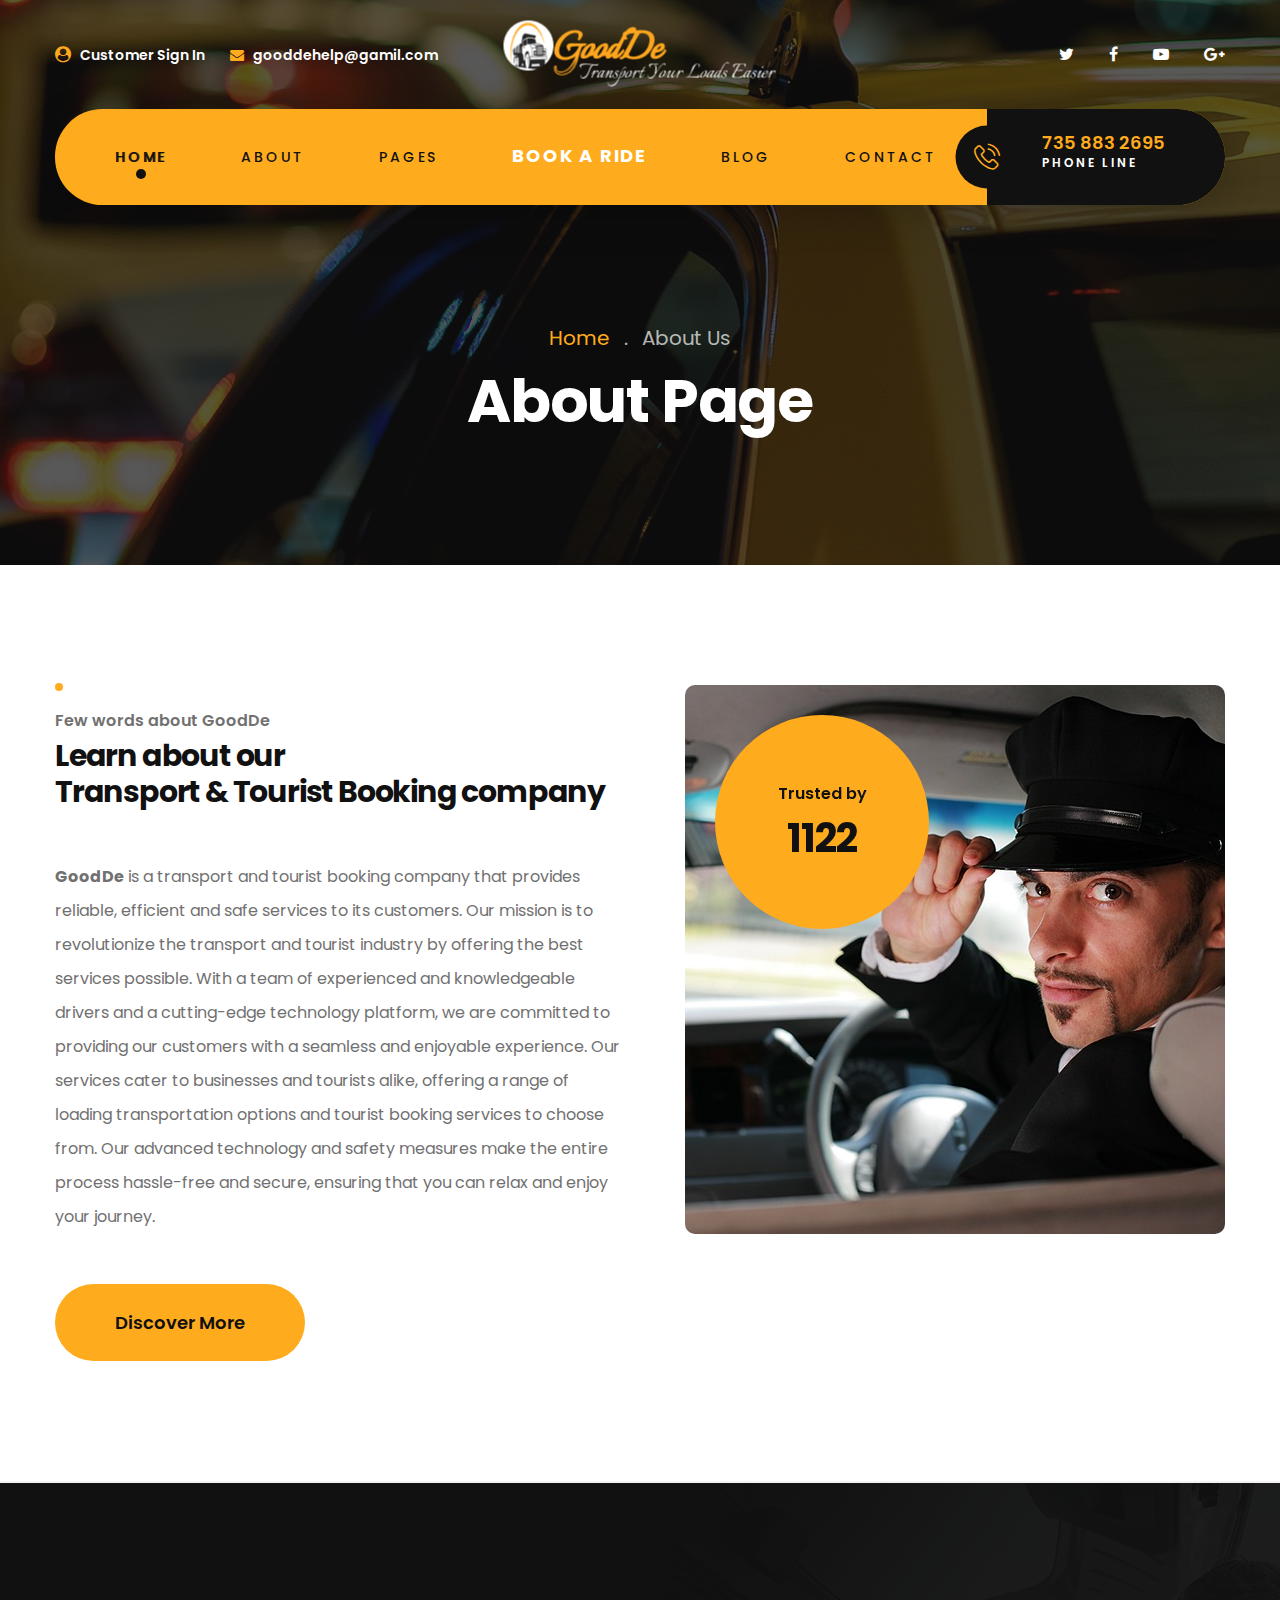
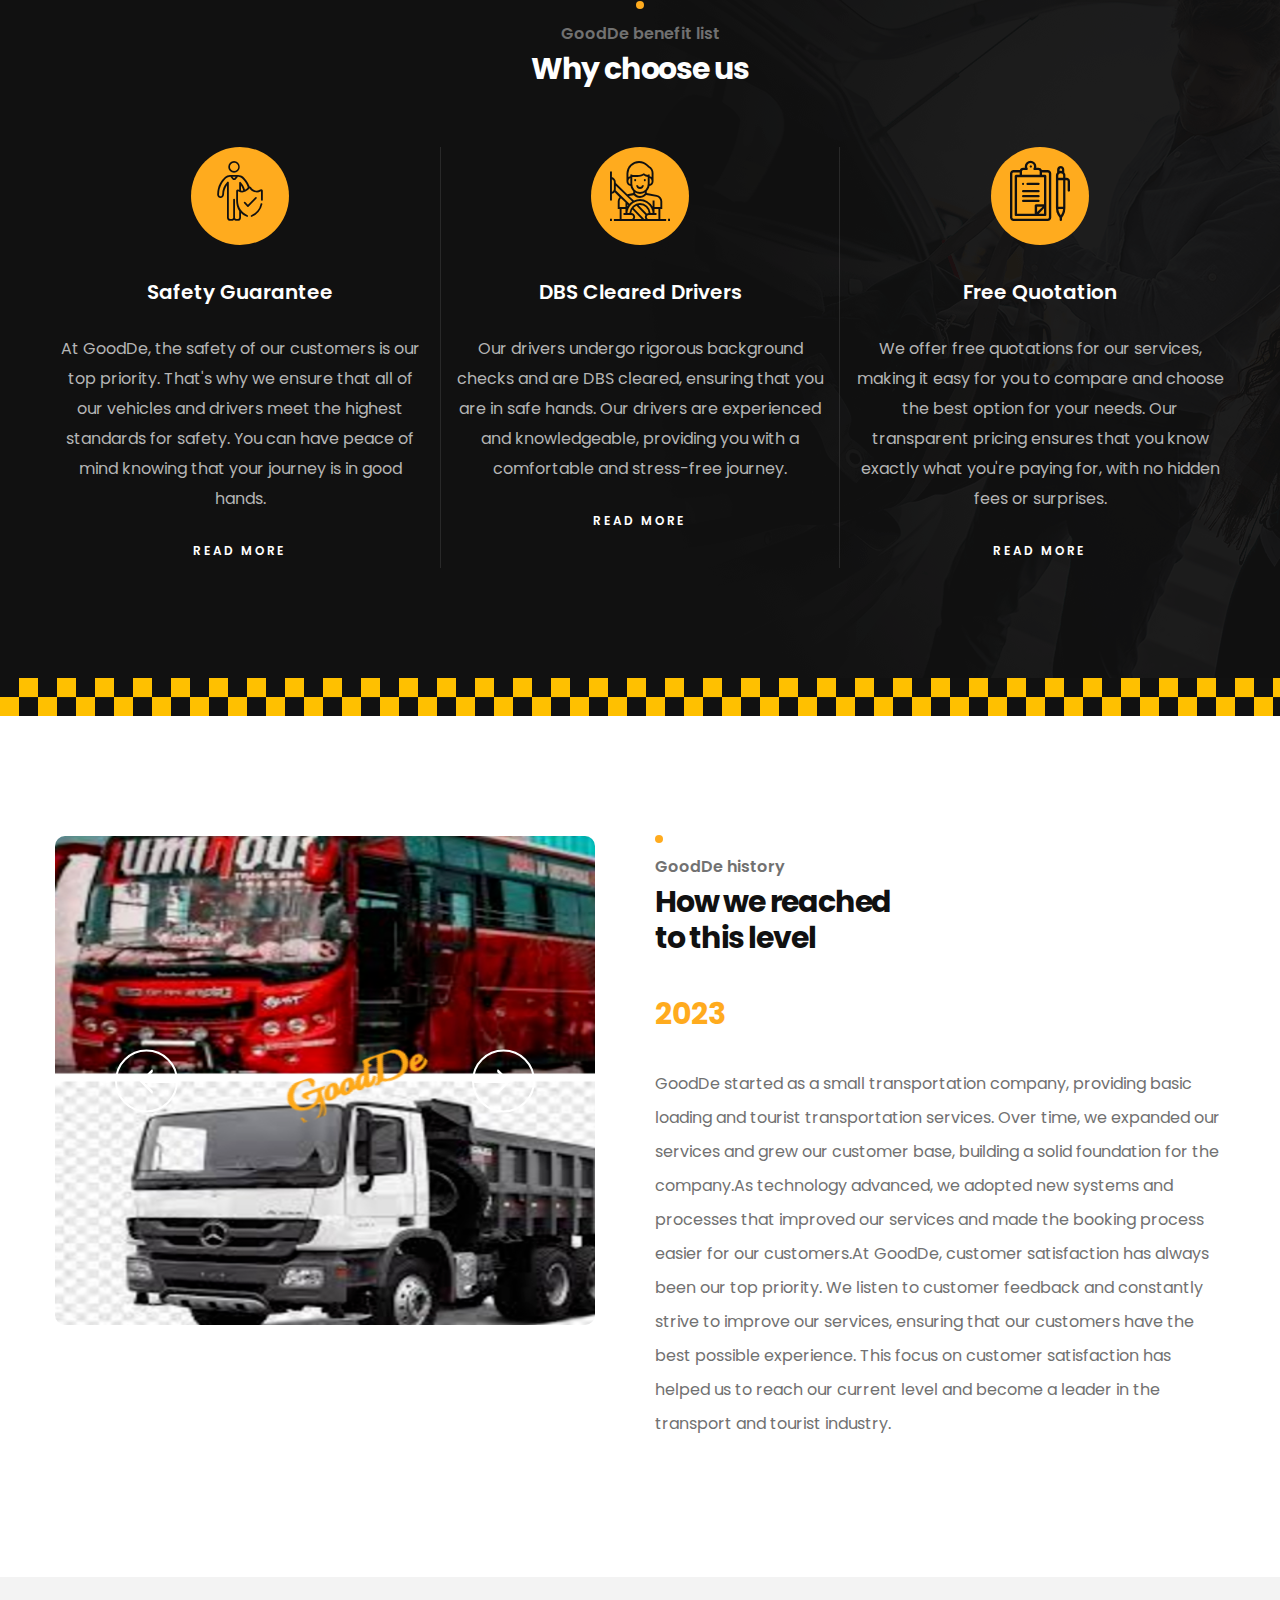
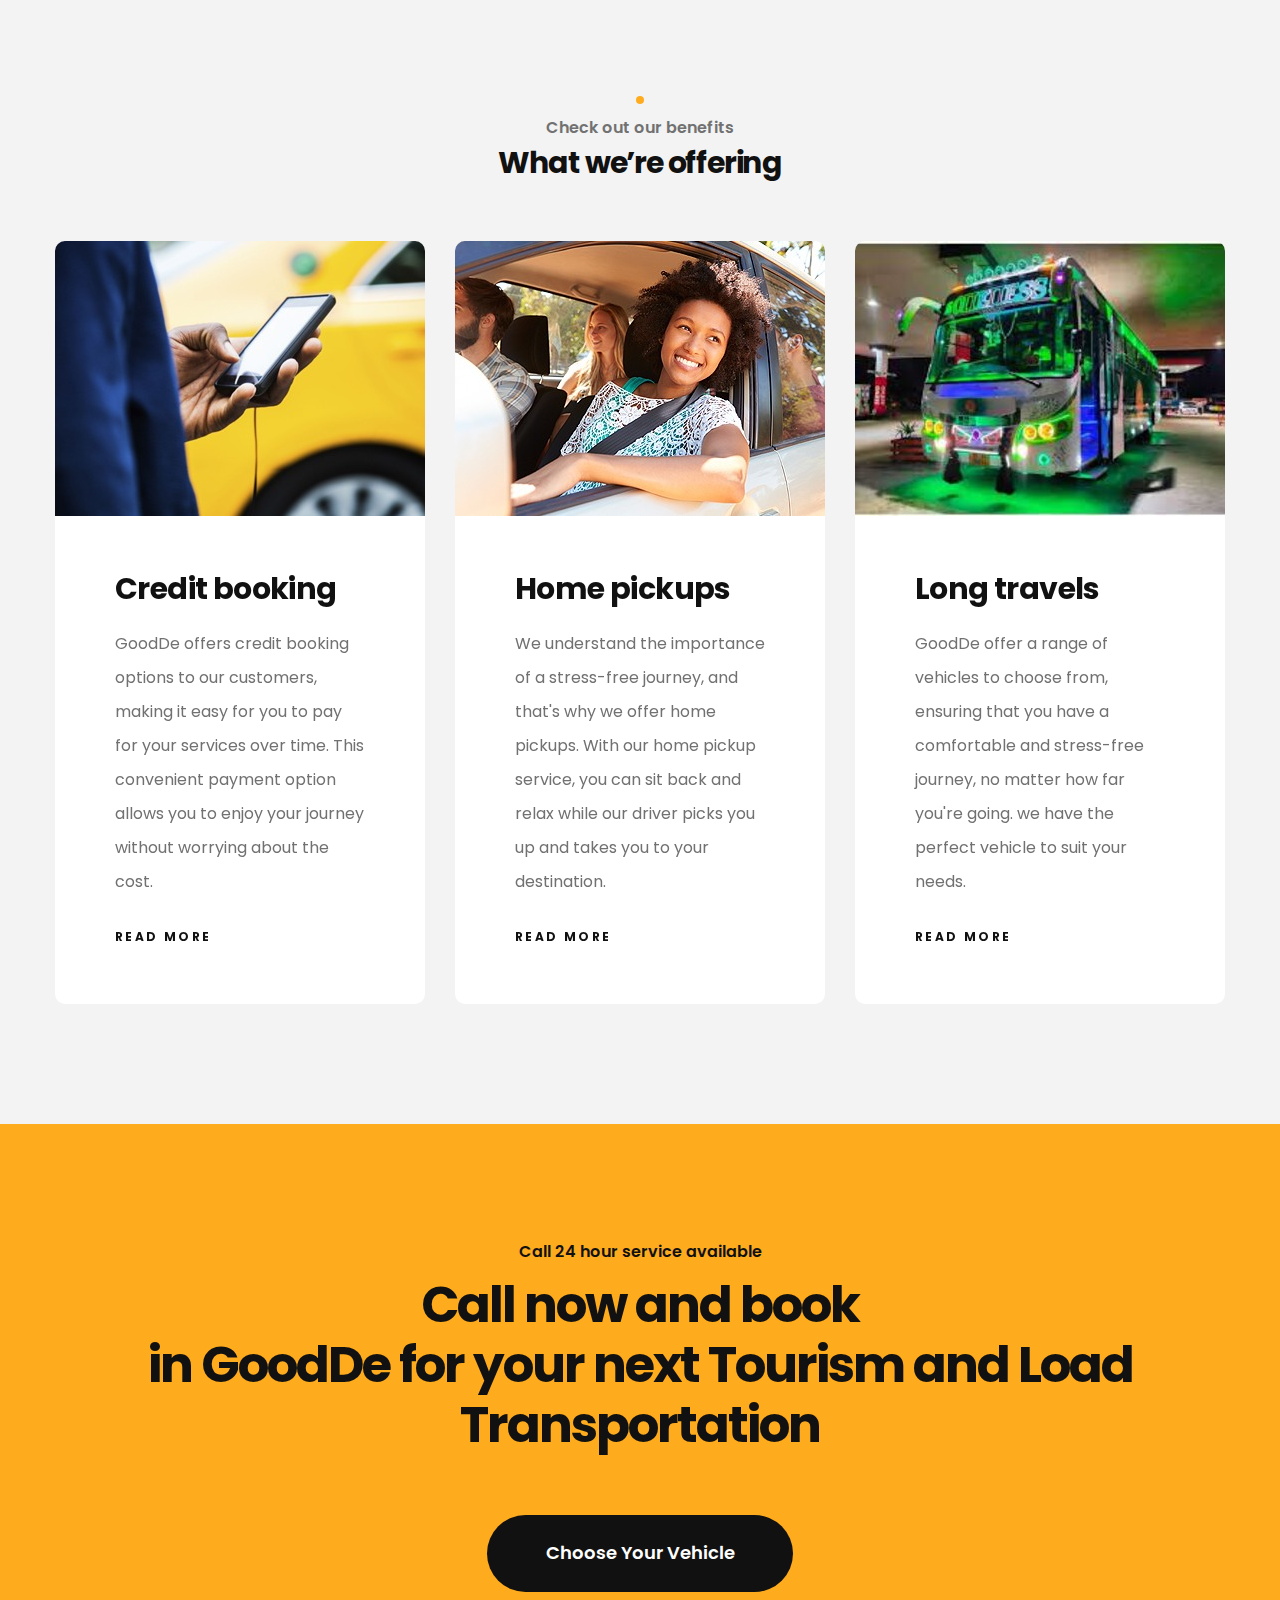
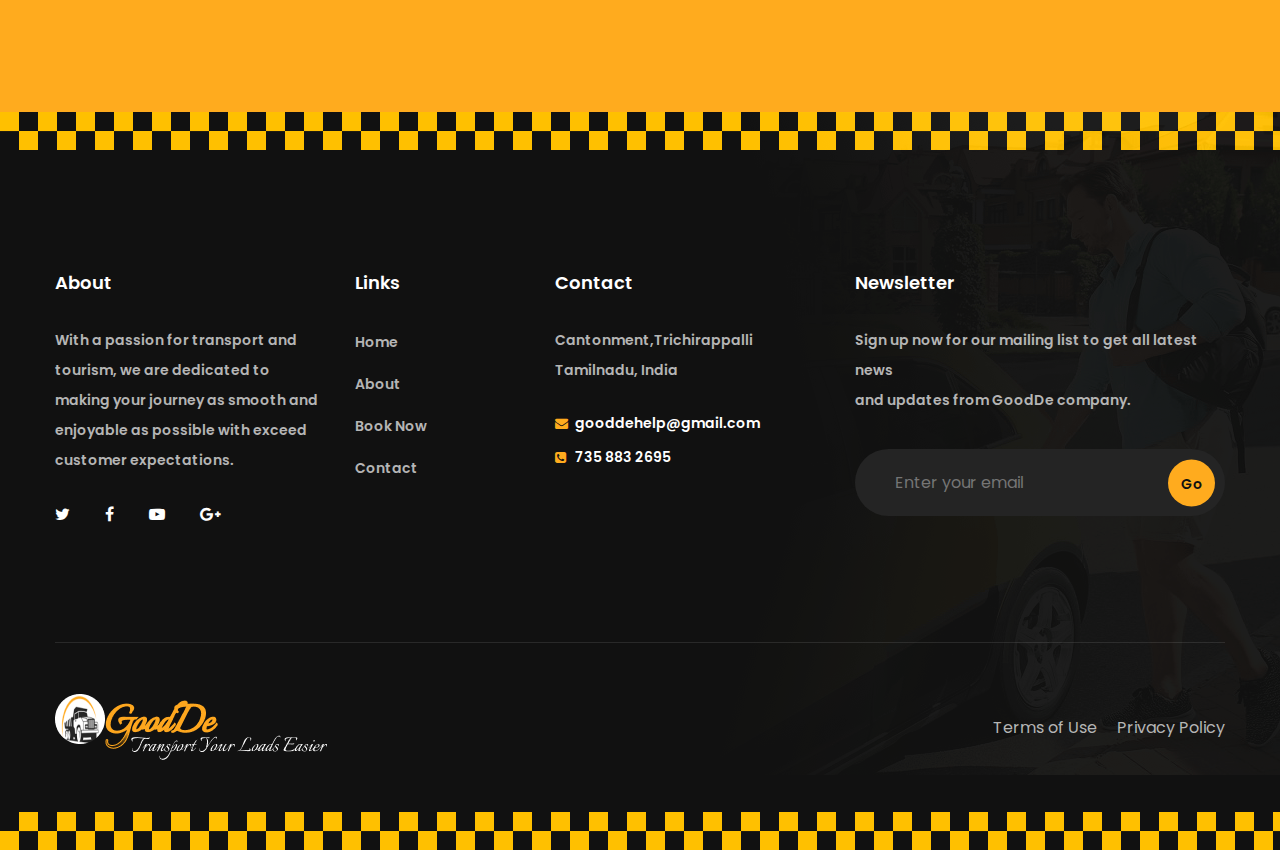
<file: about.html>
<!DOCTYPE html>
<html lang="en">
  <!-- Mirrored from ashik.templatepath.net/conexi-preview-files/about.html by HTTrack Website Copier/3.x [XR&CO'2014], Tue, 24 Jan 2023 10:58:40 GMT -->
  <head>
    <meta charset="UTF-8" />
    <meta name="viewport" content="width=device-width, initial-scale=1.0" />
    <meta http-equiv="X-UA-Compatible" content="ie=edge" />
    <title>About | GoodDe</title>
    <link
      rel="apple-touch-icon"
      sizes="57x57"
      href="images/favicon/apple-icon-57x57.png"
    />
    <link
      rel="apple-touch-icon"
      sizes="60x60"
      href="images/favicon/apple-icon-60x60.png"
    />
    <link
      rel="apple-touch-icon"
      sizes="72x72"
      href="images/favicon/apple-icon-72x72.png"
    />
    <link
      rel="apple-touch-icon"
      sizes="76x76"
      href="images/favicon/apple-icon-76x76.png"
    />
    <link
      rel="apple-touch-icon"
      sizes="114x114"
      href="images/favicon/apple-icon-114x114.png"
    />
    <link
      rel="apple-touch-icon"
      sizes="120x120"
      href="images/favicon/apple-icon-120x120.png"
    />
    <link
      rel="apple-touch-icon"
      sizes="144x144"
      href="images/favicon/apple-icon-144x144.png"
    />
    <link
      rel="apple-touch-icon"
      sizes="152x152"
      href="images/favicon/apple-icon-152x152.png"
    />
    <link
      rel="apple-touch-icon"
      sizes="180x180"
      href="images/favicon/apple-icon-180x180.png"
    />
    <link
      rel="icon"
      type="image/png"
      sizes="192x192"
      href="images/favicon/android-icon-192x192.png"
    />
    <link
      rel="icon"
      type="image/png"
      sizes="32x32"
      href="images/favicon/favicon-32x32.png"
    />
    <link
      rel="icon"
      type="image/png"
      sizes="96x96"
      href="images/favicon/favicon-96x96.png"
    />
    <link
      rel="icon"
      type="image/png"
      sizes="16x16"
      href="images/favicon/favicon-16x16.png"
    />
    <link rel="manifest" href="images/favicon/manifest.json" />
    <meta name="msapplication-TileColor" content="#ffffff" />
    <meta name="msapplication-TileImage" content="../ms-icon-144x144.html" />
    <meta name="theme-color" content="#ffffff" />
    <link rel="stylesheet" href="css/style.css" />
    <link rel="stylesheet" href="css/responsive.css" />
  </head>

  <body>
    <div class="preloader"></div>
    <!-- /.preloader -->
    <div class="page-wrapper">
      <header class="site-header header-one">
        <div class="top-bar">
          <div class="container">
            <div class="left-block">
              <a href="#"><i class="fa fa-user-circle"></i> Customer Sign In</a>
              <a href="#"
                ><i class="fa fa-envelope"></i> gooddehelp@gamil.com</a
              >
            </div>
            <!-- /.left-block -->
            <div class="logo-block">
              <a href="index.html"
                ><img src="images/resources/logo-1-1.png" alt="Awesome Image"
              /></a>
            </div>
            <!-- /.logo-block -->
            <div class="social-block">
              <a href="#"><i class="fa fa-twitter"></i></a>
              <a href="#"><i class="fa fa-facebook-f"></i></a>
              <a href="#"><i class="fa fa-youtube-play"></i></a>
              <a href="#"><i class="fa fa-google-plus"></i></a>
            </div>
            <!-- /.social-block -->
          </div>
          <!-- /.container -->
        </div>
        <!-- /.top-bar -->
        <nav
          class="navbar navbar-expand-lg navbar-light header-navigation stricky"
        >
          <div class="container clearfix">
            <!-- Brand and toggle get grouped for better mobile display -->
            <div class="logo-box clearfix">
              <button class="menu-toggler" data-target="#main-nav-bar">
                <span class="fa fa-bars"></span>
              </button>
            </div>
            <!-- /.logo-box -->
            <!-- Collect the nav links, forms, and other content for toggling -->
            <div class="main-navigation" id="main-nav-bar">
              <ul class="navigation-box">
                <li class="current">
                  <a href="index.html">Home</a>
                  <!-- <ul class="sub-menu">
                    <li><a href="index.html">Home One</a></li>
                    <li><a href="index2.html">Home Two</a></li>
                    <li>
                      <a href="index.html">Header Versions</a>
                      <ul class="sub-menu">
                        <li><a href="index.html">Header One</a></li>
                        <li><a href="index2.html">Header Two</a></li>
                      </ul>
                    </li>
                  </ul> -->
                </li>
                <li><a href="about.html">About</a></li>
                <li>
                  <a href="#">Pages</a>
                  <ul class="sub-menu">
                    <li><a href="driver.html">Our Drivers</a></li>
                    <li><a href="taxi.html">Our Vehicles</a></li>
                    <!-- <li><a href="single-taxi.html">Taxi Details</a></li> -->
                  </ul>
                  <!-- /.sub-menu -->
                </li>
                <li>
                  <a
                    href="book-ride.html"
                    id="booking"
                    style="font-weight: bold !important"
                    >Book A Ride</a
                  >
                </li>
                <li>
                  <a href="blog-details.html">Blog</a>
                  <!-- <ul class="sub-menu">
                    <li><a href="blog.html">Blog Grid</a></li>
                    <li><a href="blog-details.html">Blog Details</a></li>
                  </ul> -->
                </li>
                <li><a href="contact.html">Contact</a></li>
              </ul>
            </div>
            <!-- /.navbar-collapse -->
            <div class="right-side-box">
              <a href="tel:+917358832695" class="contact-btn-block">
                <span class="icon-block">
                  <i class="conexi-icon-phone-call"></i>
                </span>
                <span class="text-block">
                  735 883 2695
                  <span class="tag-line">Phone line</span>
                </span>
              </a>
            </div>
            <!-- /.right-side-box -->
          </div>
          <!-- /.container -->
        </nav>
      </header>
      <!-- /.site-header header-one -->
      <section class="inner-banner">
        <div class="container">
          <ul class="thm-breadcrumb">
            <li><a href="index.html">Home</a></li>
            <li><span class="sep">.</span></li>
            <li><span class="page-title">About Us</span></li>
          </ul>
          <!-- /.thm-breadcrumb -->
          <h2>About Page</h2>
        </div>
        <!-- /.container -->
      </section>
      <!-- /.inner-banner -->
      <section class="about-style-two">
        <div class="container">
          <div class="row">
            <div class="col-lg-6">
              <div class="content-block">
                <div class="block-title">
                  <div class="dot-line"></div>
                  <!-- /.dot-line -->
                  <p>Few words about GoodDe</p>
                  <h2>
                    Learn about our <br />
                    Transport & Tourist Booking company
                  </h2>
                </div>
                <!-- /.block-title text-center -->
                <p>
                  <b>GoodDe</b> is a transport and tourist booking company that
                  provides reliable, efficient and safe services to its
                  customers. Our mission is to revolutionize the transport and
                  tourist industry by offering the best services possible. With
                  a team of experienced and knowledgeable drivers and a
                  cutting-edge technology platform, we are committed to
                  providing our customers with a seamless and enjoyable
                  experience. Our services cater to businesses and tourists
                  alike, offering a range of loading transportation options and
                  tourist booking services to choose from. Our advanced
                  technology and safety measures make the entire process
                  hassle-free and secure, ensuring that you can relax and enjoy
                  your journey.
                </p>
                <a href="#" class="about-btn">Discover More</a>
              </div>
              <!-- /.content-block -->
            </div>
            <!-- /.col-lg-6 -->
            <div class="col-lg-6">
              <div class="hvr-float-shadow">
                <div class="image-block">
                  <img
                    src="images/resources/about-1-1.jpg"
                    alt="Awesome Image"
                  />
                  <div class="bubble-block">
                    <div class="inner-block">
                      <p>Trusted by</p>
                      <span class="counter">4880</span>
                    </div>
                    <!-- /.inner-block -->
                  </div>
                  <!-- /.bubble-block -->
                </div>
                <!-- /.image-block -->
              </div>
              <!-- /.hvr-float-shadow -->
            </div>
            <!-- /.col-lg-6 -->
          </div>
          <!-- /.row -->
        </div>
        <!-- /.container -->
      </section>
      <!-- /.about-style-two -->
      <hr class="style-one" />

      <!-- <div class="brand-carousel-wrapper">
        <div class="container">
          <div class="brand-carousel-one owl-theme owl-carousel">
            <div class="item">
              <img src="images/brand/brand-1-1.jpg" alt="Awesome Image" />
            </div>
            <div class="item">
              <img src="images/brand/brand-1-2.jpg" alt="Awesome Image" />
            </div>
            <div class="item">
              <img src="images/brand/brand-1-3.jpg" alt="Awesome Image" />
            </div>
            <div class="item">
              <img src="images/brand/brand-1-4.jpg" alt="Awesome Image" />
            </div>
            <div class="item">
              <img src="images/brand/brand-1-5.jpg" alt="Awesome Image" />
            </div>
            <div class="item">
              <img src="images/brand/brand-1-1.jpg" alt="Awesome Image" />
            </div>
            <div class="item">
              <img src="images/brand/brand-1-2.jpg" alt="Awesome Image" />
            </div>
            <div class="item">
              <img src="images/brand/brand-1-3.jpg" alt="Awesome Image" />
            </div>
            <div class="item">
              <img src="images/brand/brand-1-4.jpg" alt="Awesome Image" />
            </div>
            <div class="item">
              <img src="images/brand/brand-1-5.jpg" alt="Awesome Image" />
            </div>
          </div>
        </div>
      </div> -->
      <!-- /.brand-carousel-wrapper -->

      <section class="feature-style-one thm-black-bg">
        <img
          src="images/background/feature-bg-1-1.png"
          alt="Awesome Image"
          class="feature-bg"
        />
        <div class="container">
          <div class="block-title text-center">
            <div class="dot-line"></div>
            <!-- /.dot-line -->
            <p>GoodDe benefit list</p>
            <h2 class="light">Why choose us</h2>
          </div>
          <!-- /.block-title text-center -->
          <div class="row">
            <div class="col-lg-4">
              <div class="single-feature-one">
                <div class="icon-block">
                  <i class="conexi-icon-insurance"></i>
                </div>
                <!-- /.icon-block -->
                <h3><a href="#">Safety Guarantee</a></h3>
                <p>
                  At GoodDe, the safety of our customers is our top priority.
                  That's why we ensure that all of our vehicles and drivers meet
                  the highest standards for safety. You can have peace of mind
                  knowing that your journey is in good hands.
                </p>
                <a href="#" class="more-link">Read More</a>
              </div>
              <!-- /.single-feature-one -->
            </div>
            <!-- /.col-lg-4 -->
            <div class="col-lg-4">
              <div class="single-feature-one">
                <div class="icon-block">
                  <i class="conexi-icon-seatbelt"></i>
                </div>
                <!-- /.icon-block -->
                <h3><a href="#">DBS Cleared Drivers</a></h3>
                <p>
                  Our drivers undergo rigorous background checks and are DBS
                  cleared, ensuring that you are in safe hands. Our drivers are
                  experienced and knowledgeable, providing you with a
                  comfortable and stress-free journey.
                </p>
                <a href="#" class="more-link">Read More</a>
              </div>
              <!-- /.single-feature-one -->
            </div>
            <!-- /.col-lg-4 -->
            <div class="col-lg-4">
              <div class="single-feature-one">
                <div class="icon-block">
                  <i class="conexi-icon-consent"></i>
                </div>
                <!-- /.icon-block -->
                <h3><a href="#">Free Quotation</a></h3>
                <p>
                  We offer free quotations for our services, making it easy for
                  you to compare and choose the best option for your needs. Our
                  transparent pricing ensures that you know exactly what you're
                  paying for, with no hidden fees or surprises.
                </p>
                <a href="#" class="more-link">Read More</a>
              </div>
              <!-- /.single-feature-one -->
            </div>
            <!-- /.col-lg-4 -->
          </div>
          <!-- /.row -->
        </div>
        <!-- /.container -->
      </section>
      <!-- /.feature-style-one -->
      <section class="history-style-one">
        <div class="container">
          <div class="row">
            <div class="col-lg-6">
              <div class="history-carousel-block">
                <ul class="slider history-slider-one">
                  <li class="slide-item">
                    <div class="image-block">
                      <img
                        src="images/resources/history-1-2.png"
                        alt="history image"
                      />
                    </div>
                    <!-- /.image-block -->
                  </li>
                  <li class="slide-item">
                    <div class="image-block">
                      <img
                        src="images/resources/history-1-1.jpg"
                        alt="history image"
                      />
                    </div>
                    <!-- /.image-block -->
                  </li>
                  <li class="slide-item">
                    <div class="image-block">
                      <img
                        src="images/resources/history-1-3.png"
                        alt="history image"
                      />
                    </div>
                    <!-- /.image-block -->
                  </li>
                </ul>
                <div class="history-one-slider-btn">
                  <span class="carousel-btn left-btn"
                    ><i class="conexi-icon-left"></i
                  ></span>
                  <span class="carousel-btn right-btn"
                    ><i class="conexi-icon-right"></i
                  ></span>
                </div>
                <!-- /.carousel-btn-block banner-carousel-btn -->
              </div>
              <!-- /.history-carousel-block -->
            </div>
            <!-- /.col-lg-6 -->
            <div class="col-lg-6">
              <div class="content-block">
                <div class="block-title">
                  <div class="dot-line"></div>
                  <!-- /.dot-line -->
                  <p>GoodDe history</p>
                  <h2>
                    How we reached <br />
                    to this level
                  </h2>
                </div>
                <!-- /.block-title -->
                <div class="history-content history-content-one-pager">
                  <a href="#" class="pager-item active" data-slide-index="1">
                    <h3>2023</h3>
                    <p>
                      GoodDe started as a small transportation company,
                      providing basic loading and tourist transportation
                      services. Over time, we expanded our services and grew our
                      customer base, building a solid foundation for the
                      company.As technology advanced, we adopted new systems and
                      processes that improved our services and made the booking
                      process easier for our customers.At GoodDe, customer
                      satisfaction has always been our top priority. We listen
                      to customer feedback and constantly strive to improve our
                      services, ensuring that our customers have the best
                      possible experience. This focus on customer satisfaction
                      has helped us to reach our current level and become a
                      leader in the transport and tourist industry.
                    </p>
                  </a>
                  <a href="#" class="pager-item" data-slide-index="2">
                    <!-- <h3>2009</h3> -->
                    <p>
                      From the beginning, we have placed a strong emphasis on
                      safety, and we have always ensured that our vehicles and
                      drivers meet the highest standards. Today, safety remains
                      a top priority, and we continue to implement the latest
                      safety measures to ensure the well-being of our customers.
                    </p>
                  </a>
                  <a href="#" class="pager-item" data-slide-index="3">
                    <!-- <h3>2019</h3> -->
                    <p>
                      Over the years, we have expanded our services to cater to
                      a wider range of customers and destinations, offering both
                      loading transportation and tourist booking services. Our
                      commitment to providing top-notch services has helped us
                      reach a wider customer base and become the company we are
                      today.
                    </p>
                  </a>
                </div>
                <!-- /.testimonials-one-pager -->
              </div>
              <!-- /.content-block -->
            </div>
            <!-- /.col-lg-6 -->
          </div>
          <!-- /.row -->
        </div>
        <!-- /.container -->
      </section>
      <!-- /.history-style-one -->
      <section class="offer-style-one">
        <div class="container">
          <div class="block-title text-center">
            <div class="dot-line"></div>
            <!-- /.dot-line -->
            <p>Check out our benefits</p>
            <h2>What we’re offering</h2>
          </div>
          <!-- /.block-title -->
          <div class="row">
            <div class="col-lg-4">
              <div class="single-offer-one hvr-float-shadow">
                <div class="image-block">
                  <a href="#"><i class="fa fa-link"></i></a>
                  <img
                    src="images/resources/offer-1-1.jpg"
                    alt="Awesome Image"
                  />
                </div>
                <!-- /.image-block -->
                <div class="text-block">
                  <h3><a href="#">Credit booking</a></h3>
                  <p>
                    GoodDe offers credit booking options to our customers,
                    making it easy for you to pay for your services over time.
                    This convenient payment option allows you to enjoy your
                    journey without worrying about the cost.
                  </p>
                  <a href="#" class="more-link">Read More</a>
                </div>
                <!-- /.text-block -->
              </div>
              <!-- /.single-offer-one -->
            </div>
            <!-- /.col-lg-4 -->
            <div class="col-lg-4">
              <div class="single-offer-one hvr-float-shadow">
                <div class="image-block">
                  <a href="#"><i class="fa fa-link"></i></a>
                  <img
                    src="images/resources/offer-1-2.jpg"
                    alt="Awesome Image"
                  />
                </div>
                <!-- /.image-block -->
                <div class="text-block">
                  <h3><a href="#">Home pickups</a></h3>
                  <p>
                    We understand the importance of a stress-free journey, and
                    that's why we offer home pickups. With our home pickup
                    service, you can sit back and relax while our driver picks
                    you up and takes you to your destination.
                  </p>
                  <a href="#" class="more-link">Read More</a>
                </div>
                <!-- /.text-block -->
              </div>
              <!-- /.single-offer-one -->
            </div>
            <!-- /.col-lg-4 -->
            <div class="col-lg-4">
              <div class="single-offer-one hvr-float-shadow">
                <div class="image-block">
                  <a href="#"><i class="fa fa-link"></i></a>
                  <img
                    src="images/resources/offer-1-3.jpg"
                    alt="Awesome Image"
                  />
                </div>
                <!-- /.image-block -->
                <div class="text-block">
                  <h3><a href="#">Long travels</a></h3>
                  <p>
                    GoodDe offer a range of vehicles to choose from, ensuring
                    that you have a comfortable and stress-free journey, no
                    matter how far you're going. we have the perfect vehicle to
                    suit your needs.
                  </p>
                  <a href="#" class="more-link">Read More</a>
                </div>
                <!-- /.text-block -->
              </div>
              <!-- /.single-offer-one -->
            </div>
            <!-- /.col-lg-4 -->
          </div>
          <!-- /.row -->
        </div>
        <!-- /.container -->
      </section>
      <!-- /.offer-style-one -->
      <section class="cta-style-one text-center">
        <div class="container">
          <p>Call 24 hour service available</p>
          <h3>
            Call now and book <br />
            in GoodDe for your next Tourism and Load Transportation
          </h3>
          <a href="taxi.html" class="cta-btn">Choose Your Vehicle</a>
        </div>
        <!-- /.container -->
      </section>
      <!-- /.cta-style-one -->
      <footer class="site-footer">
        <img
          src="images/background/footer-bg-1-1.png"
          class="footer-bg"
          alt="Awesome Image"
        />
        <div class="upper-footer">
          <div class="container">
            <div class="row">
              <div class="col-lg-3">
                <div class="footer-widget about-widget">
                  <div class="widget-title">
                    <h3>About</h3>
                  </div>
                  <!-- /.widget-title -->
                  <p>
                    With a passion for transport and tourism, we are dedicated
                    to making your journey as smooth and enjoyable as possible
                    with exceed customer expectations.
                  </p>
                  <div class="social-block">
                    <a href="#"><i class="fa fa-twitter"></i></a>
                    <a href="#"><i class="fa fa-facebook-f"></i></a>
                    <a href="#"><i class="fa fa-youtube-play"></i></a>
                    <a href="#"><i class="fa fa-google-plus"></i></a>
                  </div>
                  <!-- /.social-block -->
                </div>
                <!-- /.footer-widget about-widget -->
              </div>
              <!-- /.col-lg-3 -->
              <div class="col-lg-2">
                <div class="footer-widget">
                  <div class="widget-title">
                    <h3>Links</h3>
                  </div>
                  <!-- /.widget-title -->
                  <ul class="link-lists">
                    <li><a href="index.html">Home</a></li>
                    <li><a href="#">About</a></li>
                    <li><a href="book-ride.html">Book Now</a></li>
                    <!-- <li><a href="#">Our Reviews</a></li> -->
                    <!-- <li><a href="#">Latest News</a></li> -->
                    <li><a href="contact.html">Contact</a></li>
                  </ul>
                </div>
                <!-- /.footer-widget -->
              </div>
              <!-- /.col-lg-2 -->
              <div class="col-lg-3">
                <div class="footer-widget">
                  <div class="widget-title">
                    <h3>Contact</h3>
                  </div>
                  <!-- /.widget-title -->
                  <p>
                    Cantonment,Trichirappalli<br />
                    Tamilnadu, India
                  </p>
                  <ul class="contact-infos">
                    <li><i class="fa fa-envelope"></i> gooddehelp@gmail.com</li>
                    <li><i class="fa fa-phone-square"></i> 735 883 2695</li>
                  </ul>
                  <!-- /.contact-infos -->
                </div>
                <!-- /.footer-widget -->
              </div>
              <!-- /.col-lg-3 -->
              <div class="col-lg-4">
                <div class="footer-widget">
                  <div class="widget-title">
                    <h3>Newsletter</h3>
                  </div>
                  <!-- /.widget-title -->
                  <p>
                    Sign up now for our mailing list to get all latest news
                    <br />
                    and updates from GoodDe company.
                  </p>
                  <form action="#" class="subscribe-form">
                    <input
                      type="text"
                      name="email"
                      placeholder="Enter your email"
                    />
                    <button type="submit">Go</button>
                  </form>
                </div>
                <!-- /.footer-widget -->
              </div>
              <!-- /.col-lg-4 -->
            </div>
            <!-- /.row -->
          </div>
          <!-- /.container -->
        </div>
        <!-- /.upper-footer -->
        <div class="bottom-footer">
          <div class="container">
            <div class="inner-container">
              <div class="left-block">
                <a href="index.html" class="footer-logo"
                  ><img src="images/resources/logo-1-1.png" alt="Awesome Image"
                /></a>
                <!-- <span>&copy; 2020 <a href="#">Tonatheme.com</a></span> -->
              </div>
              <!-- /.left-block -->
              <div class="right-block">
                <ul class="link-lists">
                  <li><a href="#">Terms of Use</a></li>
                  <li><a href="#">Privacy Policy</a></li>
                </ul>
              </div>
              <!-- /.right-block -->
            </div>
            <!-- /.inner-container -->
          </div>
          <!-- /.container -->
        </div>
        <!-- /.bottom-footer -->
      </footer>
      <!-- /.site-footer -->
    </div>
    <!-- /.page-wrapper -->
    <a href="#" data-target="html" class="scroll-to-target scroll-to-top"
      ><i class="fa fa-angle-up"></i
    ></a>
    <!-- /.scroll-to-top -->
    <script src="js/jquery.js"></script>
    <script src="js/bootstrap.bundle.min.js"></script>
    <script src="js/owl.carousel.min.js"></script>
    <script src="js/bootstrap-select.min.js"></script>
    <script src="js/jquery.magnific-popup.min.js"></script>
    <script src="js/waypoints.min.js"></script>
    <script src="js/jquery.counterup.min.js"></script>
    <script src="js/jquery.bxslider.min.js"></script>
    <script src="js/theme.js"></script>
  </body>

  <!-- Mirrored from ashik.templatepath.net/conexi-preview-files/about.html by HTTrack Website Copier/3.x [XR&CO'2014], Tue, 24 Jan 2023 10:58:48 GMT -->
</html>
</file>
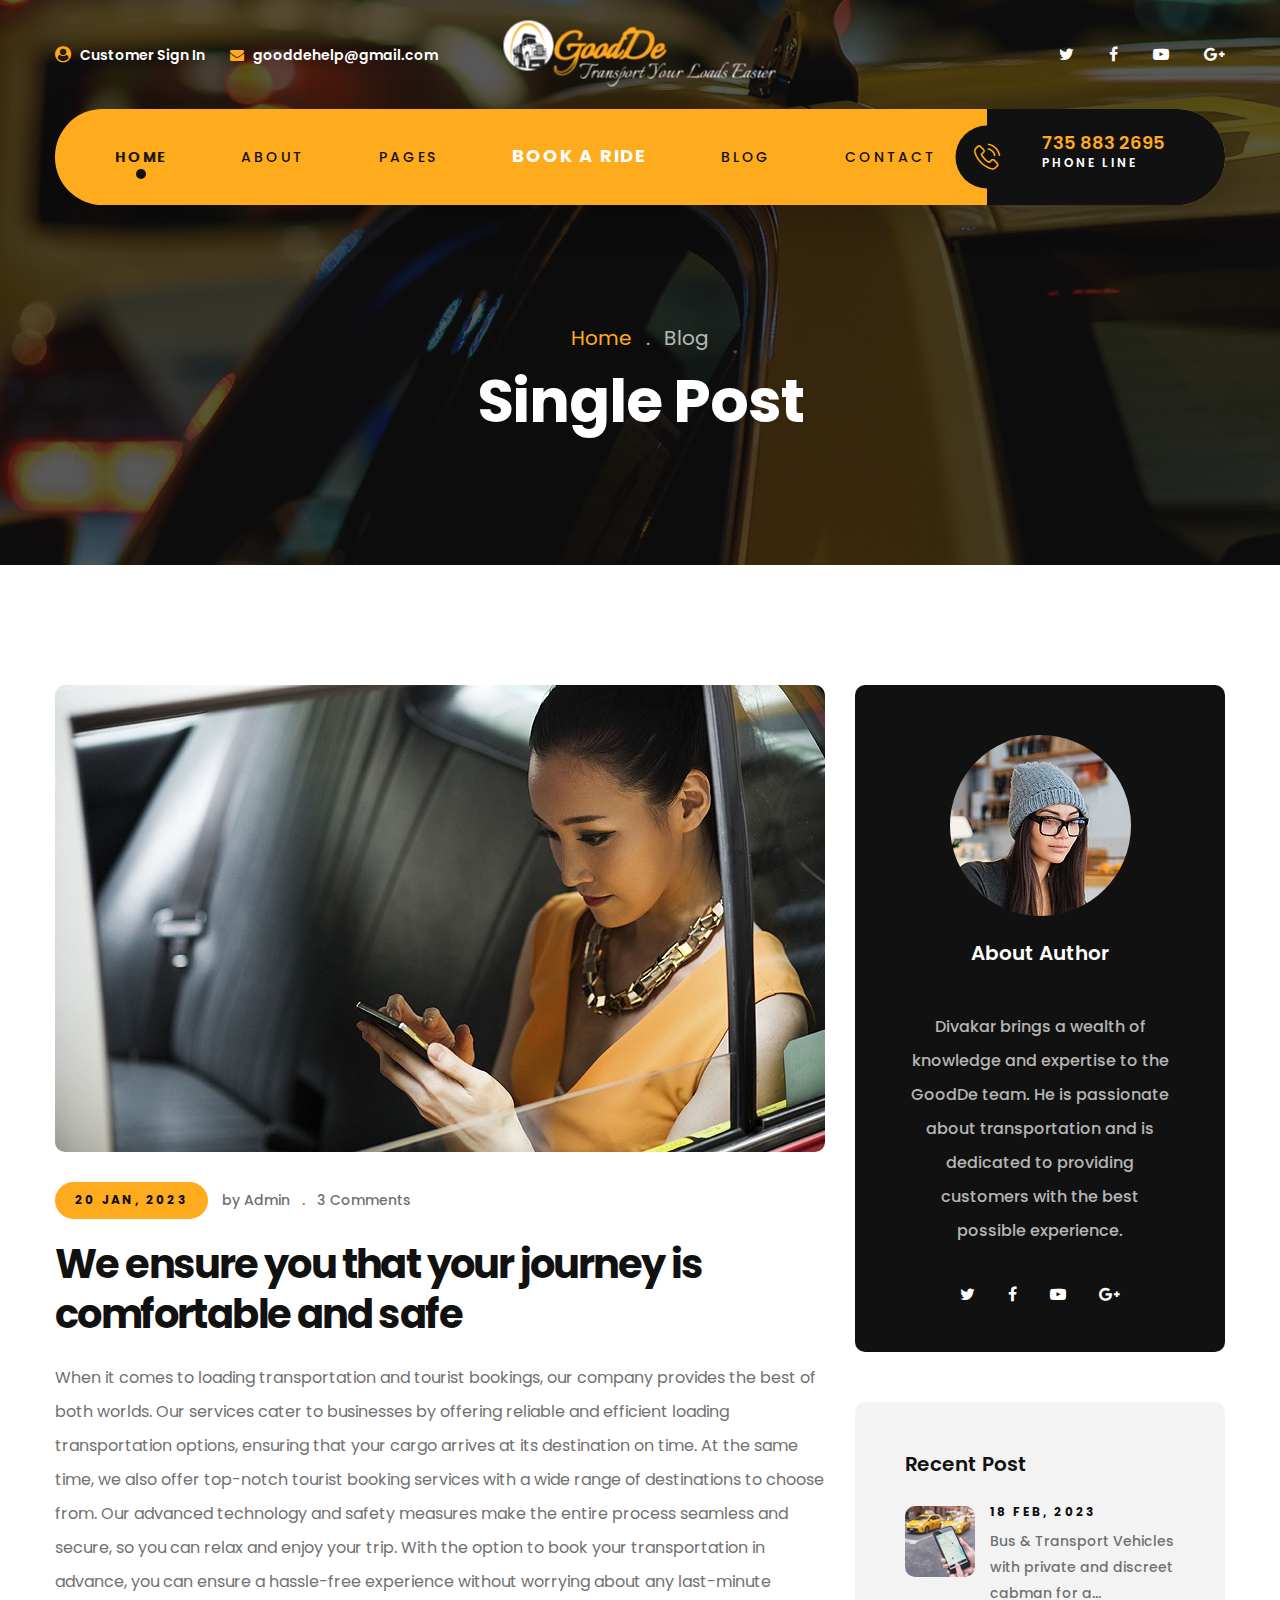
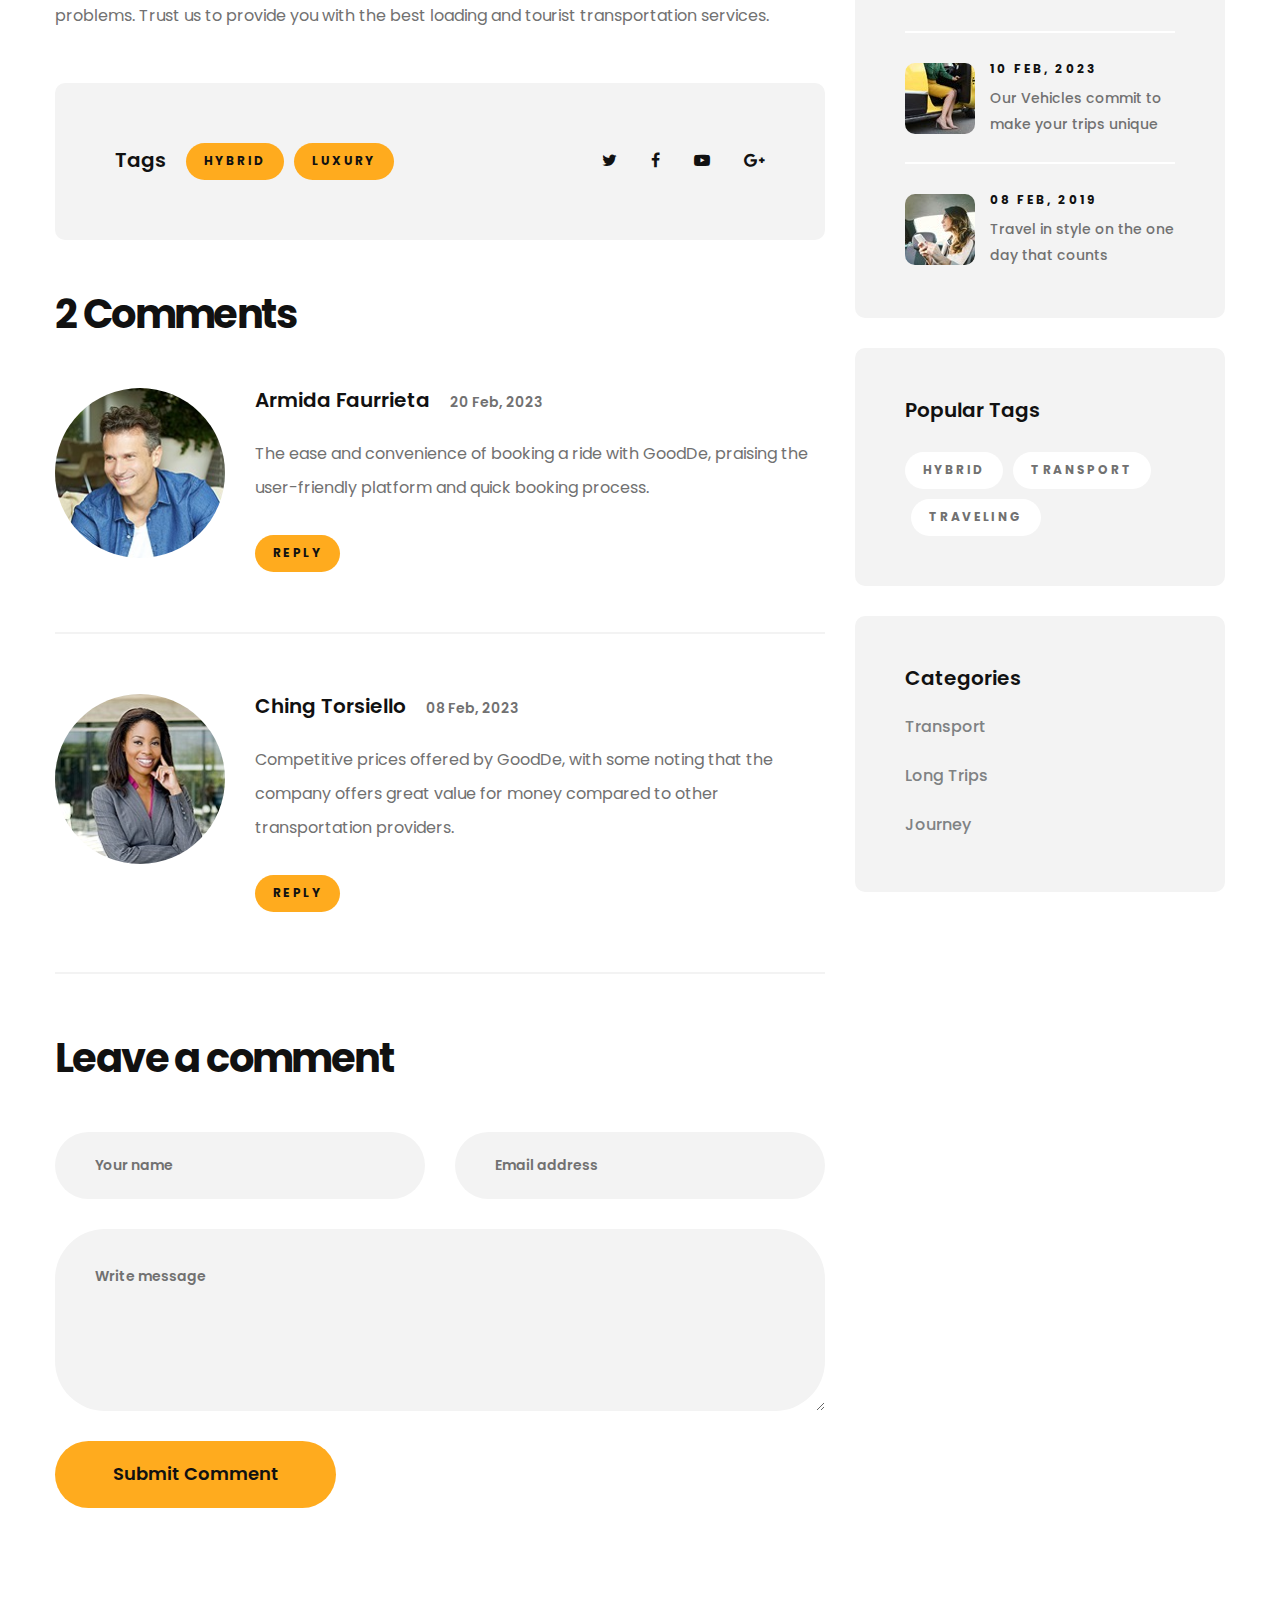
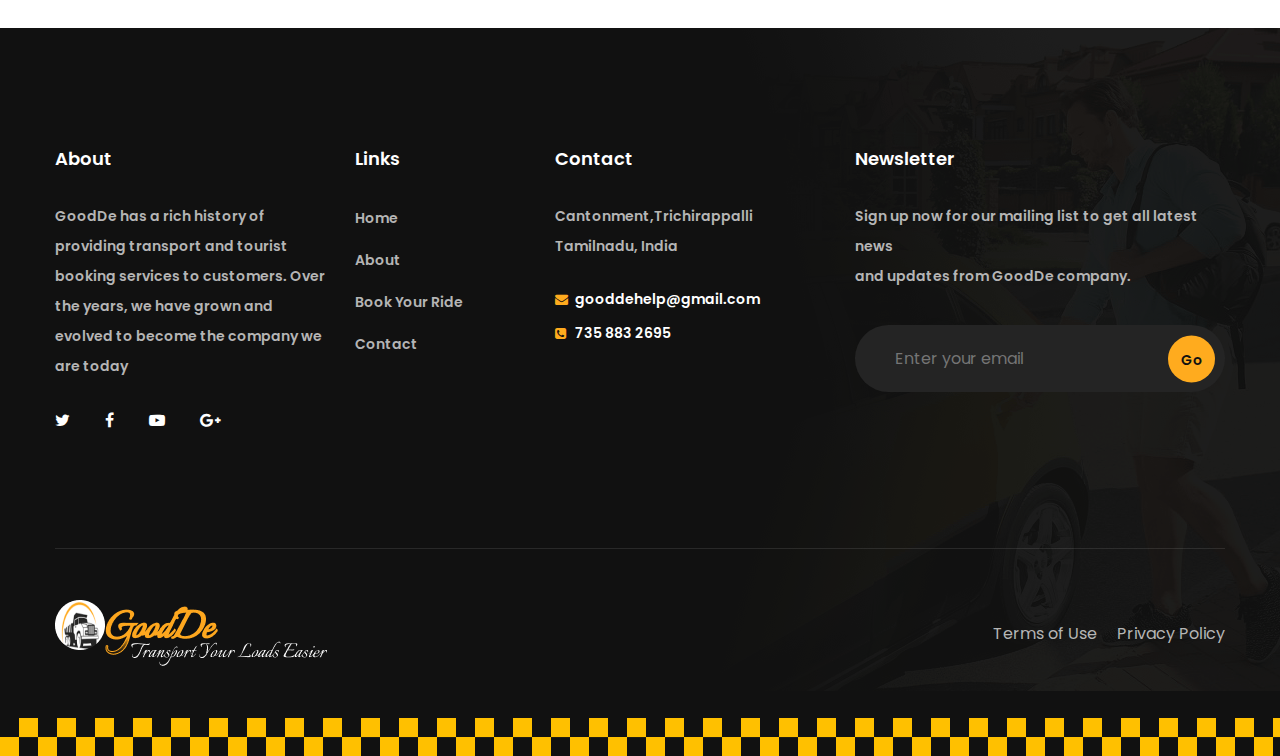
<file: blog-details.html>
<!DOCTYPE html>
<html lang="en">
  <!-- Mirrored from ashik.templatepath.net/conexi-preview-files/blog-details.html by HTTrack Website Copier/3.x [XR&CO'2014], Tue, 24 Jan 2023 10:59:10 GMT -->
  <head>
    <meta charset="UTF-8" />
    <meta name="viewport" content="width=device-width, initial-scale=1.0" />
    <meta http-equiv="X-UA-Compatible" content="ie=edge" />
    <title>Blog | GoodDe</title>
    <link
      rel="apple-touch-icon"
      sizes="57x57"
      href="images/favicon/apple-icon-57x57.png"
    />
    <link
      rel="apple-touch-icon"
      sizes="60x60"
      href="images/favicon/apple-icon-60x60.png"
    />
    <link
      rel="apple-touch-icon"
      sizes="72x72"
      href="images/favicon/apple-icon-72x72.png"
    />
    <link
      rel="apple-touch-icon"
      sizes="76x76"
      href="images/favicon/apple-icon-76x76.png"
    />
    <link
      rel="apple-touch-icon"
      sizes="114x114"
      href="images/favicon/apple-icon-114x114.png"
    />
    <link
      rel="apple-touch-icon"
      sizes="120x120"
      href="images/favicon/apple-icon-120x120.png"
    />
    <link
      rel="apple-touch-icon"
      sizes="144x144"
      href="images/favicon/apple-icon-144x144.png"
    />
    <link
      rel="apple-touch-icon"
      sizes="152x152"
      href="images/favicon/apple-icon-152x152.png"
    />
    <link
      rel="apple-touch-icon"
      sizes="180x180"
      href="images/favicon/apple-icon-180x180.png"
    />
    <link
      rel="icon"
      type="image/png"
      sizes="192x192"
      href="images/favicon/android-icon-192x192.png"
    />
    <link
      rel="icon"
      type="image/png"
      sizes="32x32"
      href="images/favicon/favicon-32x32.png"
    />
    <link
      rel="icon"
      type="image/png"
      sizes="96x96"
      href="images/favicon/favicon-96x96.png"
    />
    <link
      rel="icon"
      type="image/png"
      sizes="16x16"
      href="images/favicon/favicon-16x16.png"
    />
    <link rel="manifest" href="images/favicon/manifest.json" />
    <meta name="msapplication-TileColor" content="#ffffff" />
    <meta name="msapplication-TileImage" content="../ms-icon-144x144.html" />
    <meta name="theme-color" content="#ffffff" />
    <link rel="stylesheet" href="css/style.css" />
    <link rel="stylesheet" href="css/responsive.css" />
  </head>

  <body>
    <div class="preloader"></div>
    <!-- /.preloader -->
    <div class="page-wrapper">
      <header class="site-header header-one">
        <div class="top-bar">
          <div class="container">
            <div class="left-block">
              <a href="#"><i class="fa fa-user-circle"></i> Customer Sign In</a>
              <a href="#"
                ><i class="fa fa-envelope"></i> gooddehelp@gmail.com</a
              >
            </div>
            <!-- /.left-block -->
            <div class="logo-block">
              <a href="index.html"
                ><img src="images/resources/logo-1-1.png" alt="Awesome Image"
              /></a>
            </div>
            <!-- /.logo-block -->
            <div class="social-block">
              <a href="#"><i class="fa fa-twitter"></i></a>
              <a href="#"><i class="fa fa-facebook-f"></i></a>
              <a href="#"><i class="fa fa-youtube-play"></i></a>
              <a href="#"><i class="fa fa-google-plus"></i></a>
            </div>
            <!-- /.social-block -->
          </div>
          <!-- /.container -->
        </div>
        <!-- /.top-bar -->
        <nav
          class="navbar navbar-expand-lg navbar-light header-navigation stricky"
        >
          <div class="container clearfix">
            <!-- Brand and toggle get grouped for better mobile display -->
            <div class="logo-box clearfix">
              <button class="menu-toggler" data-target="#main-nav-bar">
                <span class="fa fa-bars"></span>
              </button>
            </div>
            <!-- /.logo-box -->
            <!-- Collect the nav links, forms, and other content for toggling -->
            <div class="main-navigation" id="main-nav-bar">
              <ul class="navigation-box">
                <li class="current">
                  <a href="index.html">Home</a>
                  <!-- <ul class="sub-menu">
                    <li><a href="index.html">Home One</a></li>
                    <li><a href="index2.html">Home Two</a></li>
                    <li>
                      <a href="index.html">Header Versions</a>
                      <ul class="sub-menu">
                        <li><a href="index.html">Header One</a></li>
                        <li><a href="index2.html">Header Two</a></li>
                      </ul>
                    </li>
                  </ul> -->
                  <!-- /.sub-menu -->
                </li>
                <li><a href="about.html">About</a></li>
                <li>
                  <a href="#">Pages</a>
                  <ul class="sub-menu">
                    <li><a href="driver.html">Our Drivers</a></li>
                    <li><a href="taxi.html">Our Vehicles</a></li>
                    <!-- <li><a href="single-taxi.html">Taxi Details</a></li> -->
                  </ul>
                </li>
                <li>
                  <a
                    href="book-ride.html"
                    id="booking"
                    style="font-weight: bold !important"
                    >Book A Ride</a
                  >
                </li>
                <li>
                  <a href="blog-details.html">Blog</a>
                  <!-- <ul class="sub-menu">
                    <li><a href="blog.html">Blog Grid</a></li>
                    <li><a href="blog-details.html">Blog Details</a></li>
                  </ul> -->
                </li>
                <li><a href="contact.html">Contact</a></li>
              </ul>
            </div>
            <!-- /.navbar-collapse -->
            <div class="right-side-box">
              <a href="tel:+917358832695" class="contact-btn-block">
                <span class="icon-block">
                  <i class="conexi-icon-phone-call"></i>
                </span>
                <span class="text-block">
                  735 883 2695
                  <span class="tag-line">Phone line</span>
                </span>
              </a>
            </div>
            <!-- /.right-side-box -->
          </div>
          <!-- /.container -->
        </nav>
      </header>
      <!-- /.site-header header-one -->
      <section class="inner-banner">
        <div class="container">
          <ul class="thm-breadcrumb">
            <li><a href="index.html">Home</a></li>
            <li><span class="sep">.</span></li>
            <li><span class="page-title">Blog</span></li>
          </ul>
          <!-- /.thm-breadcrumb -->
          <h2>Single Post</h2>
        </div>
        <!-- /.container -->
      </section>
      <!-- /.inner-banner -->
      <section class="single-blog-details-page">
        <div class="container">
          <div class="row">
            <div class="col-lg-8">
              <div class="single-blog-style-one">
                <div class="image-block">
                  <div class="inner-block">
                    <img
                      src="images/blog/single-blog-1-1.jpg"
                      alt="Awesome Image"
                    />
                  </div>
                  <!-- /.inner-block -->
                </div>
                <!-- /.image-block -->
                <div class="text-block">
                  <div class="meta-info">
                    <a href="#" class="date-block">20 Jan, 2023</a>
                    <a href="#">by Admin</a>
                    <span class="sep">.</span>
                    <a href="#">3 Comments</a>
                  </div>
                  <!-- /.meta-info -->
                  <h3 class="post-title">
                    We ensure you that your journey is comfortable and safe
                  </h3>
                  <p>
                    When it comes to loading transportation and tourist
                    bookings, our company provides the best of both worlds. Our
                    services cater to businesses by offering reliable and
                    efficient loading transportation options, ensuring that your
                    cargo arrives at its destination on time. At the same time,
                    we also offer top-notch tourist booking services with a wide
                    range of destinations to choose from. Our advanced
                    technology and safety measures make the entire process
                    seamless and secure, so you can relax and enjoy your trip.
                    With the option to book your transportation in advance, you
                    can ensure a hassle-free experience without worrying about
                    any last-minute problems. Trust us to provide you with the
                    best loading and tourist transportation services.
                  </p>
                </div>
                <!-- /.text-block -->
              </div>
              <!-- /.single-blog-style-one -->
              <div class="share-block">
                <div class="left-block">
                  <p>Tags<a href="#">hybrid</a><a href="#">luxury</a></p>
                </div>
                <!-- /.left-block -->
                <div class="social-block">
                  <a href="#"><i class="fa fa-twitter"></i></a>
                  <a href="#"><i class="fa fa-facebook-f"></i></a>
                  <a href="#"><i class="fa fa-youtube-play"></i></a>
                  <a href="#"><i class="fa fa-google-plus"></i></a>
                </div>
                <!-- /.social-block -->
              </div>
              <!-- /.share-block -->
              <div class="comments-block">
                <div class="block-title">
                  <h2>2 Comments</h2>
                </div>
                <!-- /.block-title -->
                <div class="single-comment-one">
                  <div class="image-block">
                    <div class="inner-block">
                      <img
                        src="images/blog/comment-1-1.jpg"
                        alt="Awesome Image"
                      />
                    </div>
                    <!-- /.inner-block -->
                  </div>
                  <!-- /.image-block -->
                  <div class="text-block">
                    <h3>
                      Armida Faurrieta
                      <span class="date-line">20 Feb, 2023</span>
                    </h3>
                    <p>
                      The ease and convenience of booking a ride with GoodDe,
                      praising the user-friendly platform and quick booking
                      process.
                    </p>
                    <a href="#" class="reply-btn">Reply</a>
                  </div>
                  <!-- /.text-block -->
                </div>
                <!-- /.single-comment-one -->
                <div class="single-comment-one">
                  <div class="image-block">
                    <div class="inner-block">
                      <img
                        src="images/blog/comment-1-2.jpg"
                        alt="Awesome Image"
                      />
                    </div>
                    <!-- /.inner-block -->
                  </div>
                  <!-- /.image-block -->
                  <div class="text-block">
                    <h3>
                      Ching Torsiello
                      <span class="date-line">08 Feb, 2023</span>
                    </h3>
                    <p>
                      Competitive prices offered by GoodDe, with some noting
                      that the company offers great value for money compared to
                      other transportation providers.
                    </p>
                    <a href="#" class="reply-btn">Reply</a>
                  </div>
                  <!-- /.text-block -->
                </div>
                <!-- /.single-comment-one -->
              </div>
              <!-- /.comments-block -->
              <div class="reply-comment-block">
                <div class="block-title">
                  <h2>Leave a comment</h2>
                </div>
                <!-- /.block-title -->
                <form
                  action="booking.php"
                  method="post"
                  enctype="multipart/form-data"
                  class="contact-form-one row"
                >
                  <div class="col-lg-6">
                    <div class="input-holder">
                      <input
                        type="text"
                        name="name"
                        placeholder="Your name"
                        required
                      />
                    </div>
                    <!-- /.input-holder -->
                  </div>
                  <!-- /.col-lg-6 -->
                  <div class="col-lg-6">
                    <div class="input-holder">
                      <input
                        type="text"
                        name="email"
                        placeholder="Email address"
                        required
                      />
                    </div>
                    <!-- /.input-holder -->
                  </div>
                  <!-- /.col-lg-6 -->
                  <div class="col-lg-12">
                    <div class="input-holder">
                      <textarea
                        name="message"
                        placeholder="Write message"
                        required
                      ></textarea>
                    </div>
                    <!-- /.input-holder -->
                  </div>
                  <!-- /.col-lg-6 -->
                  <div class="col-lg-12">
                    <div class="input-holder">
                      <button type="submit" name="btnMessage">
                        Submit Comment
                      </button>
                    </div>
                    <!-- /.input-holder -->
                  </div>
                  <!-- /.col-lg-6 -->
                </form>
                <!-- /.contact-form-one -->
              </div>
              <!-- /.reply-comment-block -->
            </div>
            <!-- /.col-lg-8 -->
            <div class="col-lg-4">
              <div class="sidebar">
                <div class="single-sidebar author-widget">
                  <div class="image-block">
                    <img src="images/blog/auhor-1-1.jpg" alt="Awesome Image" />
                  </div>
                  <!-- /.image-block -->
                  <h3>About Author</h3>
                  <p>
                    Divakar brings a wealth of knowledge and expertise to the
                    GoodDe team. He is passionate about transportation and is
                    dedicated to providing customers with the best possible
                    experience.
                  </p>
                  <div class="social-block">
                    <a href="#"><i class="fa fa-twitter"></i></a>
                    <a href="#"><i class="fa fa-facebook-f"></i></a>
                    <a href="#"><i class="fa fa-youtube-play"></i></a>
                    <a href="#"><i class="fa fa-google-plus"></i></a>
                  </div>
                  <!-- /.social-block -->
                </div>
                <!-- /.single-sidebar author-widget -->
                <div class="single-sidebar latest-post-widget">
                  <div class="widget-title">
                    <h3>Recent Post</h3>
                  </div>
                  <!-- /.widget-title -->
                  <div class="post-wrapper">
                    <div class="single-latest-post">
                      <div class="image-block">
                        <div class="inner-block">
                          <img
                            src="images/blog/lp-1-1.jpg"
                            alt="Awesome Image"
                          />
                        </div>
                        <!-- /.inner-block -->
                      </div>
                      <!-- /.image-block -->
                      <div class="text-block">
                        <span class="date-line">18 FEb, 2023</span>
                        <h3>
                          <a href="blog-details.html"
                            >Bus & Transport Vehicles with private and discreet
                            cabman for a...</a
                          >
                        </h3>
                      </div>
                      <!-- /.text-block -->
                    </div>
                    <!-- /.single-latest-post -->
                    <div class="single-latest-post">
                      <div class="image-block">
                        <div class="inner-block">
                          <img
                            src="images/blog/lp-1-2.jpg"
                            alt="Awesome Image"
                          />
                        </div>
                        <!-- /.inner-block -->
                      </div>
                      <!-- /.image-block -->
                      <div class="text-block">
                        <span class="date-line">10 FEb, 2023</span>
                        <h3>
                          <a href="blog-details.html">
                            Our Vehicles commit to make your trips unique</a
                          >
                        </h3>
                      </div>
                      <!-- /.text-block -->
                    </div>
                    <!-- /.single-latest-post -->
                    <div class="single-latest-post">
                      <div class="image-block">
                        <div class="inner-block">
                          <img
                            src="images/blog/lp-1-3.jpg"
                            alt="Awesome Image"
                          />
                        </div>
                        <!-- /.inner-block -->
                      </div>
                      <!-- /.image-block -->
                      <div class="text-block">
                        <span class="date-line">08 FEb, 2019</span>
                        <h3>
                          <a href="blog-details.html"
                            >Travel in style on the one day that counts</a
                          >
                        </h3>
                      </div>
                      <!-- /.text-block -->
                    </div>
                    <!-- /.single-latest-post -->
                  </div>
                  <!-- /.post-wrapper -->
                </div>
                <!-- /.single-sidebar author-widget -->
                <div class="single-sidebar tags-widget">
                  <div class="widget-title">
                    <h3>Popular Tags</h3>
                  </div>
                  <!-- /.widget-title -->
                  <div class="tags-list">
                    <a href="#">hybrid</a>
                    <a href="#">transport</a>
                    <!-- <a href="#">Car</a>
                    <a href="#">luxury</a>
                    <a href="#">Taxi</a> -->
                    <a href="#">Traveling</a>
                  </div>
                  <!-- /.tags-list -->
                </div>
                <!-- /.single-sidebar -->
                <div class="single-sidebar tags-widget">
                  <div class="widget-title">
                    <h3>Categories</h3>
                  </div>
                  <!-- /.widget-title -->
                  <ul class="categories-list">
                    <li><a href="#">Transport</a></li>
                    <!-- <li><a href="#">Traveling</a></li> -->
                    <li><a href="#">Long Trips</a></li>
                    <li><a href="#">Journey</a></li>
                    <!-- <li><a href="#">Hyrbird Taxis</a></li> -->
                  </ul>
                  <!-- /.categories-list -->
                </div>
                <!-- /.single-sidebar -->
              </div>
              <!-- /.sidebar -->
            </div>
            <!-- /.col-lg-4 -->
          </div>
          <!-- /.row -->
        </div>
        <!-- /.container -->
      </section>
      <!-- /.single-blog-details-page -->
      <footer class="site-footer no-top-zigzag">
        <img
          src="images/background/footer-bg-1-1.png"
          class="footer-bg"
          alt="Awesome Image"
        />
        <div class="upper-footer">
          <div class="container">
            <div class="row">
              <div class="col-lg-3">
                <div class="footer-widget about-widget">
                  <div class="widget-title">
                    <h3>About</h3>
                  </div>
                  <!-- /.widget-title -->
                  <p>
                    GoodDe has a rich history of providing transport and tourist
                    booking services to customers. Over the years, we have grown
                    and evolved to become the company we are today
                  </p>
                  <div class="social-block">
                    <a href="#"><i class="fa fa-twitter"></i></a>
                    <a href="#"><i class="fa fa-facebook-f"></i></a>
                    <a href="#"><i class="fa fa-youtube-play"></i></a>
                    <a href="#"><i class="fa fa-google-plus"></i></a>
                  </div>
                  <!-- /.social-block -->
                </div>
                <!-- /.footer-widget about-widget -->
              </div>
              <!-- /.col-lg-3 -->
              <div class="col-lg-2">
                <div class="footer-widget">
                  <div class="widget-title">
                    <h3>Links</h3>
                  </div>
                  <!-- /.widget-title -->
                  <ul class="link-lists">
                    <li><a href="index.html">Home</a></li>
                    <li><a href="about.html">About</a></li>
                    <li><a href="book-ride.html">Book Your Ride</a></li>
                    <!-- <li><a href="#">Our Reviews</a></li>
                    <li><a href="#">Latest News</a></li> -->
                    <li><a href="contact.html">Contact</a></li>
                  </ul>
                </div>
                <!-- /.footer-widget -->
              </div>
              <!-- /.col-lg-2 -->
              <div class="col-lg-3">
                <div class="footer-widget">
                  <div class="widget-title">
                    <h3>Contact</h3>
                  </div>
                  <!-- /.widget-title -->
                  <p>
                    Cantonment,Trichirappalli<br />
                    Tamilnadu, India
                  </p>
                  <ul class="contact-infos">
                    <li><i class="fa fa-envelope"></i> gooddehelp@gmail.com</li>
                    <li><i class="fa fa-phone-square"></i>735 883 2695</li>
                  </ul>
                  <!-- /.contact-infos -->
                </div>
                <!-- /.footer-widget -->
              </div>
              <!-- /.col-lg-3 -->
              <div class="col-lg-4">
                <div class="footer-widget">
                  <div class="widget-title">
                    <h3>Newsletter</h3>
                  </div>
                  <!-- /.widget-title -->
                  <p>
                    Sign up now for our mailing list to get all latest news
                    <br />
                    and updates from GoodDe company.
                  </p>
                  <form action="#" class="subscribe-form">
                    <input
                      type="text"
                      name="email"
                      placeholder="Enter your email"
                    />
                    <button type="submit">Go</button>
                  </form>
                </div>
                <!-- /.footer-widget -->
              </div>
              <!-- /.col-lg-4 -->
            </div>
            <!-- /.row -->
          </div>
          <!-- /.container -->
        </div>
        <!-- /.upper-footer -->
        <div class="bottom-footer">
          <div class="container">
            <div class="inner-container">
              <div class="left-block">
                <a href="index.html" class="footer-logo"
                  ><img src="images/resources/logo-1-1.png" alt="Awesome Image"
                /></a>
                <!-- <span>&copy; 2020 <a href="#">Tonatheme.com</a></span> -->
              </div>
              <!-- /.left-block -->
              <div class="right-block">
                <ul class="link-lists">
                  <li><a href="#">Terms of Use</a></li>
                  <li><a href="#">Privacy Policy</a></li>
                </ul>
              </div>
              <!-- /.right-block -->
            </div>
            <!-- /.inner-container -->
          </div>
          <!-- /.container -->
        </div>
        <!-- /.bottom-footer -->
      </footer>
      <!-- /.site-footer -->
    </div>
    <!-- /.page-wrapper -->
    <a href="#" data-target="html" class="scroll-to-target scroll-to-top"
      ><i class="fa fa-angle-up"></i
    ></a>
    <!-- /.scroll-to-top -->
    <script src="js/jquery.js"></script>
    <script src="js/bootstrap.bundle.min.js"></script>
    <script src="js/owl.carousel.min.js"></script>
    <script src="js/bootstrap-select.min.js"></script>
    <script src="js/jquery.magnific-popup.min.js"></script>
    <script src="js/waypoints.min.js"></script>
    <script src="js/jquery.counterup.min.js"></script>
    <script src="js/jquery.bxslider.min.js"></script>
    <script src="js/theme.js"></script>
  </body>

  <!-- Mirrored from ashik.templatepath.net/conexi-preview-files/blog-details.html by HTTrack Website Copier/3.x [XR&CO'2014], Tue, 24 Jan 2023 10:59:22 GMT -->
</html>
</file>
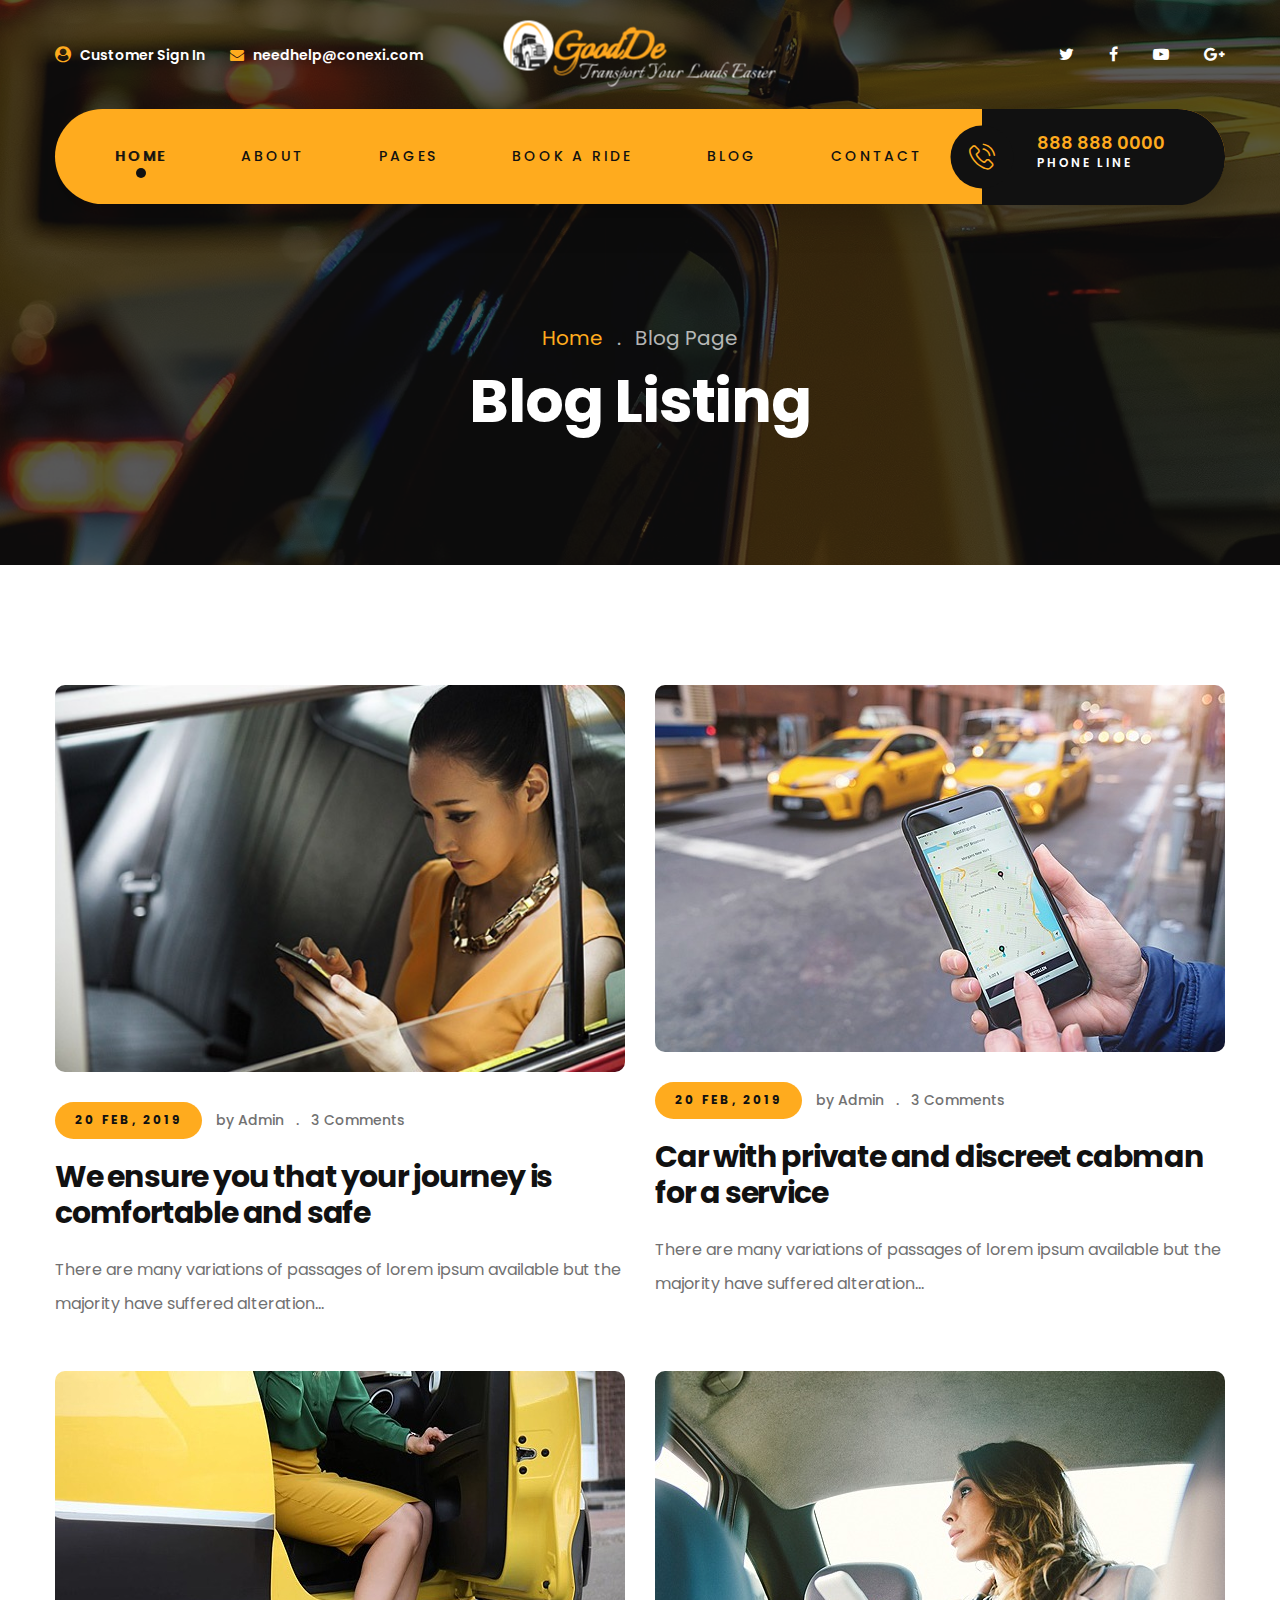
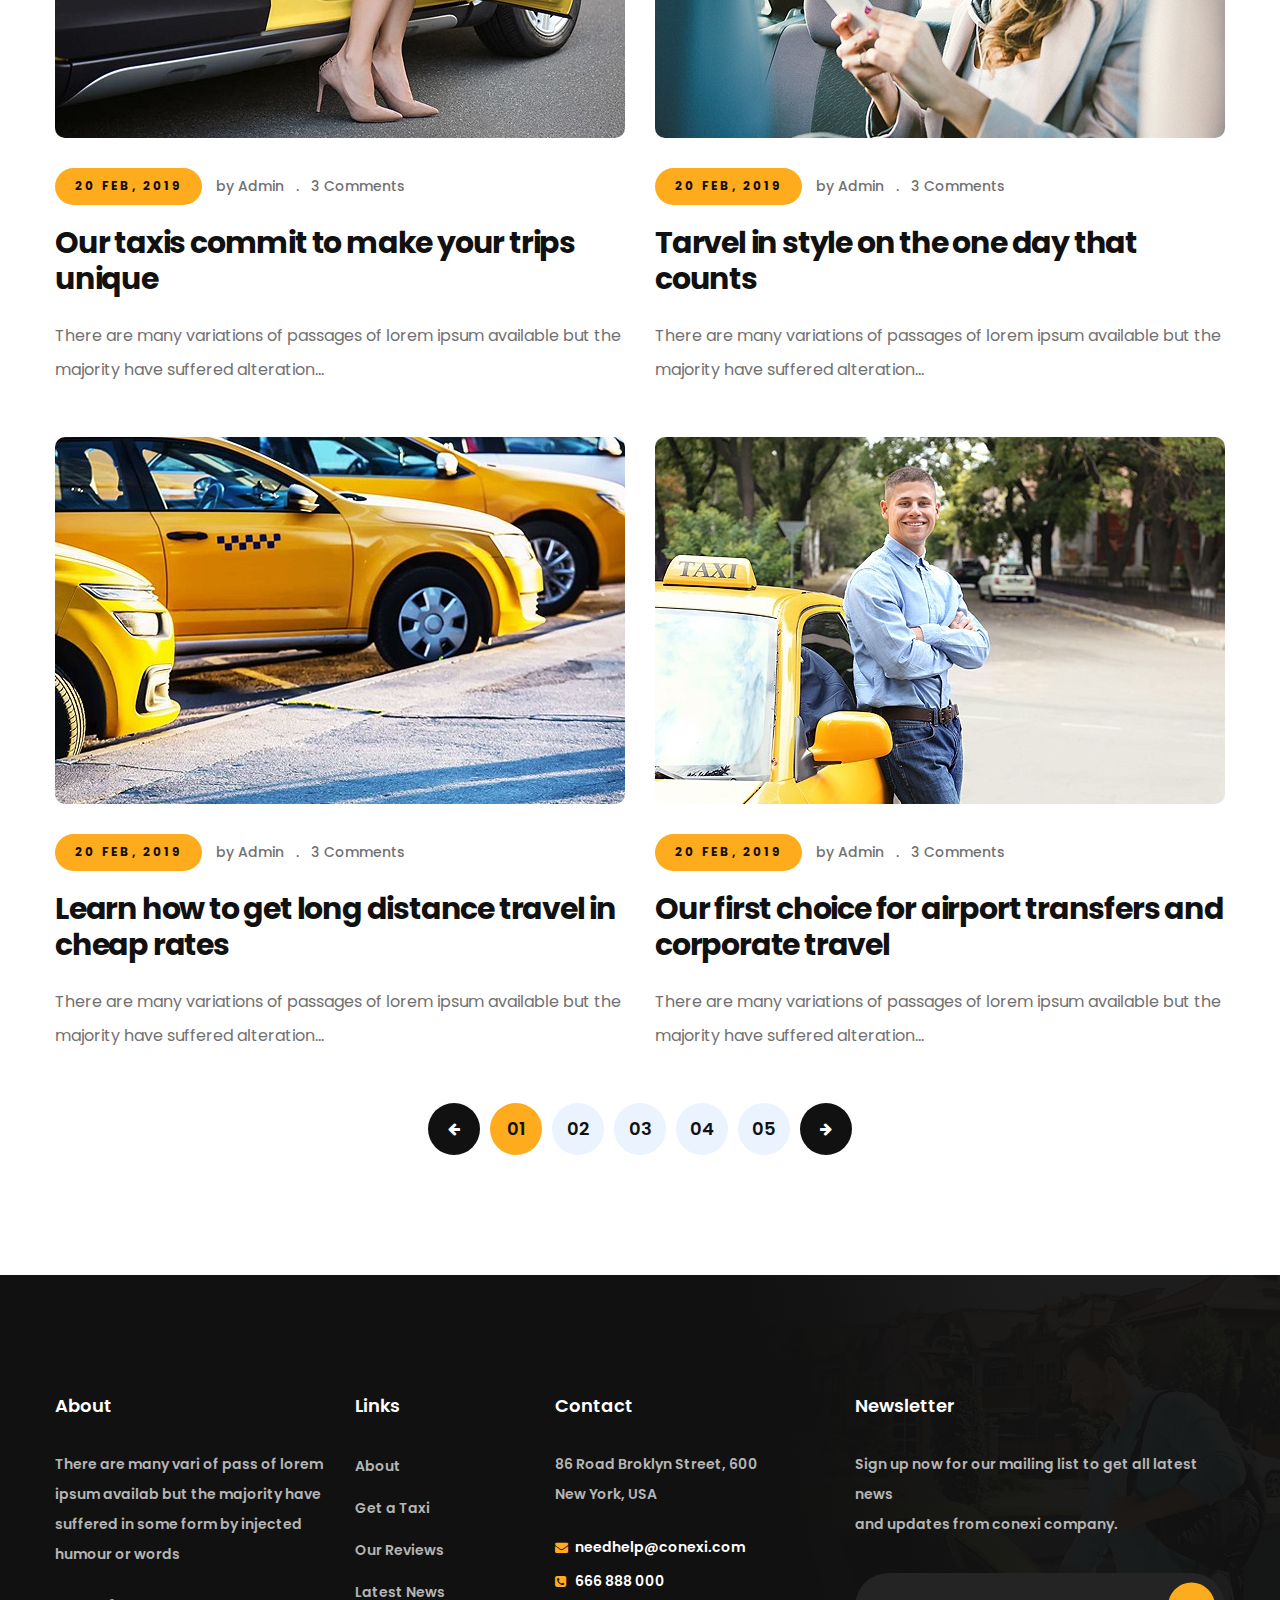
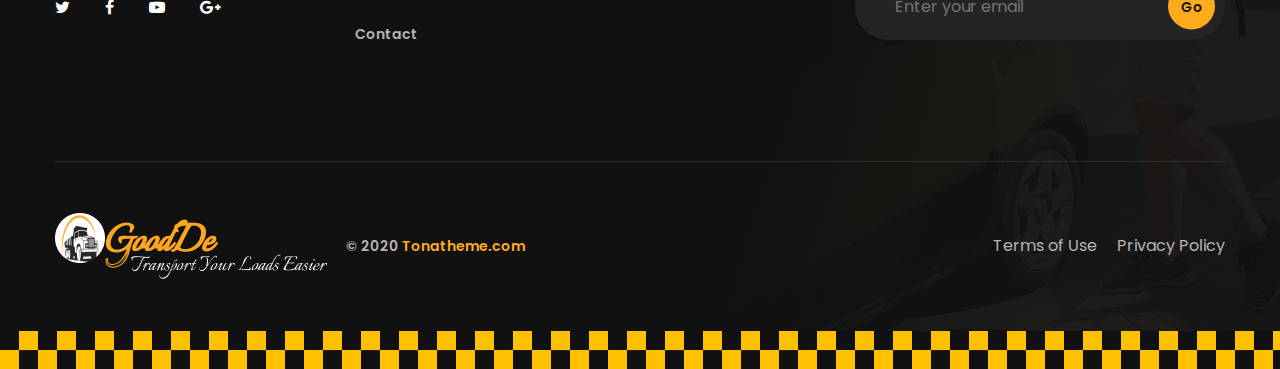
<file: blog.html>
<!DOCTYPE html>
<html lang="en">


<!-- Mirrored from ashik.templatepath.net/conexi-preview-files/blog.html by HTTrack Website Copier/3.x [XR&CO'2014], Tue, 24 Jan 2023 10:59:06 GMT -->
<head>
    <meta charset="UTF-8">
    <meta name="viewport" content="width=device-width, initial-scale=1.0">
    <meta http-equiv="X-UA-Compatible" content="ie=edge">
    <title>Blog Page || Conexi || Responsive HTML 5 Template</title>
    <link rel="apple-touch-icon" sizes="57x57" href="images/favicon/apple-icon-57x57.png">
    <link rel="apple-touch-icon" sizes="60x60" href="images/favicon/apple-icon-60x60.png">
    <link rel="apple-touch-icon" sizes="72x72" href="images/favicon/apple-icon-72x72.png">
    <link rel="apple-touch-icon" sizes="76x76" href="images/favicon/apple-icon-76x76.png">
    <link rel="apple-touch-icon" sizes="114x114" href="images/favicon/apple-icon-114x114.png">
    <link rel="apple-touch-icon" sizes="120x120" href="images/favicon/apple-icon-120x120.png">
    <link rel="apple-touch-icon" sizes="144x144" href="images/favicon/apple-icon-144x144.png">
    <link rel="apple-touch-icon" sizes="152x152" href="images/favicon/apple-icon-152x152.png">
    <link rel="apple-touch-icon" sizes="180x180" href="images/favicon/apple-icon-180x180.png">
    <link rel="icon" type="image/png" sizes="192x192" href="images/favicon/android-icon-192x192.png">
    <link rel="icon" type="image/png" sizes="32x32" href="images/favicon/favicon-32x32.png">
    <link rel="icon" type="image/png" sizes="96x96" href="images/favicon/favicon-96x96.png">
    <link rel="icon" type="image/png" sizes="16x16" href="images/favicon/favicon-16x16.png">
    <link rel="manifest" href="images/favicon/manifest.json">
    <meta name="msapplication-TileColor" content="#ffffff">
    <meta name="msapplication-TileImage" content="../ms-icon-144x144.html">
    <meta name="theme-color" content="#ffffff">
    <link rel="stylesheet" href="css/style.css">
    <link rel="stylesheet" href="css/responsive.css">
</head>

<body>
    <div class="preloader"></div><!-- /.preloader -->
    <div class="page-wrapper">
        <header class="site-header header-one">
            <div class="top-bar">
                <div class="container">
                    <div class="left-block">
                        <a href="#"><i class="fa fa-user-circle"></i> Customer Sign In</a>
                        <a href="#"><i class="fa fa-envelope"></i> needhelp@conexi.com</a>
                    </div><!-- /.left-block -->
                    <div class="logo-block">
                        <a href="index.html"><img src="images/resources/logo-1-1.png" alt="Awesome Image" /></a>
                    </div><!-- /.logo-block -->
                    <div class="social-block">
                        <a href="#"><i class="fa fa-twitter"></i></a>
                        <a href="#"><i class="fa fa-facebook-f"></i></a>
                        <a href="#"><i class="fa fa-youtube-play"></i></a>
                        <a href="#"><i class="fa fa-google-plus"></i></a>
                    </div><!-- /.social-block -->
                </div><!-- /.container -->
            </div><!-- /.top-bar -->
            <nav class="navbar navbar-expand-lg navbar-light header-navigation stricky">
                <div class="container clearfix">
                    <!-- Brand and toggle get grouped for better mobile display -->
                    <div class="logo-box clearfix">
                        <button class="menu-toggler" data-target="#main-nav-bar">
                            <span class="fa fa-bars"></span>
                        </button>
                    </div><!-- /.logo-box -->
                    <!-- Collect the nav links, forms, and other content for toggling -->
                    <div class="main-navigation" id="main-nav-bar">
                        <ul class="navigation-box">
                            <li class=" current ">
                                <a href="index.html">Home</a>
                                <ul class="sub-menu">
                                    <li><a href="index.html">Home One</a></li>
                                    <li><a href="index2.html">Home Two</a></li>
                                    <li><a href="index.html">Header Versions</a>
                                        <ul class="sub-menu">
                                            <li><a href="index.html">Header One</a></li>
                                            <li><a href="index2.html">Header Two</a></li>
                                        </ul><!-- /.sub-menu -->
                                    </li>
                                </ul><!-- /.sub-menu -->
                            </li>
                            <li><a href="about.html">About</a></li>
                            <li>
                                <a href="#">Pages</a>
                                <ul class="sub-menu">
                                    <li><a href="driver.html">Our Drivers</a></li>
                                    <li><a href="taxi.html">Our Taxi</a></li>
                                    <li><a href="single-taxi.html">Taxi Details</a></li>
                                </ul><!-- /.sub-menu -->
                            </li>
                            <li><a href="book-ride.html">Book A Ride</a></li>
                            <li>
                                <a href="blog.html">Blog</a>
                                <ul class="sub-menu">
                                    <li><a href="blog.html">Blog Grid</a></li>
                                    <li><a href="blog-details.html">Blog Details</a></li>
                                </ul><!-- /.sub-menu -->
                            </li>
                            <li><a href="contact.html">Contact</a></li>
                        </ul>
                    </div><!-- /.navbar-collapse -->
                    <div class="right-side-box">
                        <a href="callto:888-888-0000" class="contact-btn-block">
                            <span class="icon-block">
                                <i class="conexi-icon-phone-call"></i>
                            </span>
                            <span class="text-block">
                                888 888 0000
                                <span class="tag-line">Phone line</span>
                            </span>
                        </a>
                    </div><!-- /.right-side-box -->
                </div>
                <!-- /.container -->
            </nav>
        </header><!-- /.site-header header-one -->
        <section class="inner-banner">
            <div class="container">
                <ul class="thm-breadcrumb">
                    <li><a href="index.html">Home</a></li>
                    <li><span class="sep">.</span></li>
                    <li><span class="page-title">Blog Page</span></li>
                </ul><!-- /.thm-breadcrumb -->
                <h2>Blog Listing</h2>
            </div><!-- /.container -->
        </section><!-- /.inner-banner -->
        <section class="blog-style-one blog-page">
            <div class="container">
                <div class="row">
                    <div class="col-xl-6 col-lg-12">
                        <div class="single-blog-style-one">
                            <div class="image-block">
                                <div class="inner-block">
                                    <a href="blog-details.html"><i class="fa fa-link"></i></a>
                                    <img src="images/blog/blog-1-1.jpg" alt="Awesome Image" />
                                </div><!-- /.inner-block -->
                            </div><!-- /.image-block -->
                            <div class="text-block">
                                <div class="meta-info">
                                    <a href="#" class="date-block">20 Feb, 2019</a>
                                    <a href="#">by Admin</a>
                                    <span class="sep">.</span>
                                    <a href="#">3 Comments</a>
                                </div><!-- /.meta-info -->
                                <h3><a href="blog-details.html">We ensure you that your journey is comfortable and safe</a></h3>
                                <p>There are many variations of passages of lorem ipsum available but the majority have suffered alteration...</p>
                            </div><!-- /.text-block -->
                        </div><!-- /.single-blog-style-one -->
                    </div><!-- /.col-xl-6 col-lg-12 -->
                    <div class="col-xl-6 col-lg-12">
                        <div class="single-blog-style-one">
                            <div class="image-block">
                                <div class="inner-block">
                                    <a href="blog-details.html"><i class="fa fa-link"></i></a>
                                    <img src="images/blog/blog-1-2.jpg" alt="Awesome Image" />
                                </div><!-- /.inner-block -->
                            </div><!-- /.image-block -->
                            <div class="text-block">
                                <div class="meta-info">
                                    <a href="#" class="date-block">20 Feb, 2019</a>
                                    <a href="#">by Admin</a>
                                    <span class="sep">.</span>
                                    <a href="#">3 Comments</a>
                                </div><!-- /.meta-info -->
                                <h3><a href="blog-details.html">Car with private and discreet cabman for a service</a></h3>
                                <p>There are many variations of passages of lorem ipsum available but the majority have suffered alteration...</p>
                            </div><!-- /.text-block -->
                        </div><!-- /.single-blog-style-one -->
                    </div><!-- /.col-xl-6 col-lg-12 -->
                    <div class="col-xl-6 col-lg-12">
                        <div class="single-blog-style-one">
                            <div class="image-block">
                                <div class="inner-block">
                                    <a href="blog-details.html"><i class="fa fa-link"></i></a>
                                    <img src="images/blog/blog-1-3.jpg" alt="Awesome Image" />
                                </div><!-- /.inner-block -->
                            </div><!-- /.image-block -->
                            <div class="text-block">
                                <div class="meta-info">
                                    <a href="#" class="date-block">20 Feb, 2019</a>
                                    <a href="#">by Admin</a>
                                    <span class="sep">.</span>
                                    <a href="#">3 Comments</a>
                                </div><!-- /.meta-info -->
                                <h3><a href="blog-details.html">Our taxis commit to make your trips unique</a></h3>
                                <p>There are many variations of passages of lorem ipsum available but the majority have suffered alteration...</p>
                            </div><!-- /.text-block -->
                        </div><!-- /.single-blog-style-one -->
                    </div><!-- /.col-xl-6 col-lg-12 -->
                    <div class="col-xl-6 col-lg-12">
                        <div class="single-blog-style-one">
                            <div class="image-block">
                                <div class="inner-block">
                                    <a href="blog-details.html"><i class="fa fa-link"></i></a>
                                    <img src="images/blog/blog-1-4.jpg" alt="Awesome Image" />
                                </div><!-- /.inner-block -->
                            </div><!-- /.image-block -->
                            <div class="text-block">
                                <div class="meta-info">
                                    <a href="#" class="date-block">20 Feb, 2019</a>
                                    <a href="#">by Admin</a>
                                    <span class="sep">.</span>
                                    <a href="#">3 Comments</a>
                                </div><!-- /.meta-info -->
                                <h3><a href="blog-details.html">Tarvel in style on the one day that counts</a></h3>
                                <p>There are many variations of passages of lorem ipsum available but the majority have suffered alteration...</p>
                            </div><!-- /.text-block -->
                        </div><!-- /.single-blog-style-one -->
                    </div><!-- /.col-xl-6 col-lg-12 -->
                    <div class="col-xl-6 col-lg-12">
                        <div class="single-blog-style-one">
                            <div class="image-block">
                                <div class="inner-block">
                                    <a href="blog-details.html"><i class="fa fa-link"></i></a>
                                    <img src="images/blog/blog-1-5.jpg" alt="Awesome Image" />
                                </div><!-- /.inner-block -->
                            </div><!-- /.image-block -->
                            <div class="text-block">
                                <div class="meta-info">
                                    <a href="#" class="date-block">20 Feb, 2019</a>
                                    <a href="#">by Admin</a>
                                    <span class="sep">.</span>
                                    <a href="#">3 Comments</a>
                                </div><!-- /.meta-info -->
                                <h3><a href="blog-details.html">Learn how to get long distance travel in cheap rates</a></h3>
                                <p>There are many variations of passages of lorem ipsum available but the majority have suffered alteration...</p>
                            </div><!-- /.text-block -->
                        </div><!-- /.single-blog-style-one -->
                    </div><!-- /.col-xl-6 col-lg-12 -->
                    <div class="col-xl-6 col-lg-12">
                        <div class="single-blog-style-one">
                            <div class="image-block">
                                <div class="inner-block">
                                    <a href="blog-details.html"><i class="fa fa-link"></i></a>
                                    <img src="images/blog/blog-1-6.jpg" alt="Awesome Image" />
                                </div><!-- /.inner-block -->
                            </div><!-- /.image-block -->
                            <div class="text-block">
                                <div class="meta-info">
                                    <a href="#" class="date-block">20 Feb, 2019</a>
                                    <a href="#">by Admin</a>
                                    <span class="sep">.</span>
                                    <a href="#">3 Comments</a>
                                </div><!-- /.meta-info -->
                                <h3><a href="blog-details.html">Our first choice for airport transfers and corporate travel</a></h3>
                                <p>There are many variations of passages of lorem ipsum available but the majority have suffered alteration...</p>
                            </div><!-- /.text-block -->
                        </div><!-- /.single-blog-style-one -->
                    </div><!-- /.col-xl-6 col-lg-12 -->
                </div><!-- /.row -->
                <div class="blog-post-pagination text-center">
                    <a class="prev" href="#"><i class="fa fa-arrow-left"></i></a><!--
                    --><a class="active" href="#">01</a><!--
                    --><a href="#">02</a><!--
                    --><a href="#">03</a><!--
                    --><a href="#">04</a><!--
                    --><a href="#">05</a><!--
                    --><a class="next" href="#"><i class="fa fa-arrow-right"></i></a>
                </div><!-- /.blog-post-pagination -->
            </div><!-- /.container -->
        </section><!-- /.blog-style-one -->
        <footer class="site-footer no-top-zigzag">
            <img src="images/background/footer-bg-1-1.png" class="footer-bg" alt="Awesome Image" />
            <div class="upper-footer">
                <div class="container">
                    <div class="row">
                        <div class="col-lg-3">
                            <div class="footer-widget about-widget">
                                <div class="widget-title">
                                    <h3>About</h3>
                                </div><!-- /.widget-title -->
                                <p>There are many vari of pass of lorem ipsum availab but the majority have suffered in some form by injected humour or words</p>
                                <div class="social-block">
                                    <a href="#"><i class="fa fa-twitter"></i></a>
                                    <a href="#"><i class="fa fa-facebook-f"></i></a>
                                    <a href="#"><i class="fa fa-youtube-play"></i></a>
                                    <a href="#"><i class="fa fa-google-plus"></i></a>
                                </div><!-- /.social-block -->
                            </div><!-- /.footer-widget about-widget -->
                        </div><!-- /.col-lg-3 -->
                        <div class="col-lg-2">
                            <div class="footer-widget">
                                <div class="widget-title">
                                    <h3>Links</h3>
                                </div><!-- /.widget-title -->
                                <ul class="link-lists">
                                    <li><a href="#">About</a></li>
                                    <li><a href="#">Get a Taxi</a></li>
                                    <li><a href="#">Our Reviews</a></li>
                                    <li><a href="#">Latest News</a></li>
                                    <li><a href="#">Contact</a></li>
                                </ul>
                            </div><!-- /.footer-widget -->
                        </div><!-- /.col-lg-2 -->
                        <div class="col-lg-3">
                            <div class="footer-widget">
                                <div class="widget-title">
                                    <h3>Contact</h3>
                                </div><!-- /.widget-title -->
                                <p>86 Road Broklyn Street, 600 <br> New York, USA</p>
                                <ul class="contact-infos">
                                    <li><i class="fa fa-envelope"></i> needhelp@conexi.com</li>
                                    <li><i class="fa fa-phone-square"></i> 666 888 000</li>
                                </ul><!-- /.contact-infos -->
                            </div><!-- /.footer-widget -->
                        </div><!-- /.col-lg-3 -->
                        <div class="col-lg-4">
                            <div class="footer-widget">
                                <div class="widget-title">
                                    <h3>Newsletter</h3>
                                </div><!-- /.widget-title -->
                                <p>Sign up now for our mailing list to get all latest news <br> and updates from conexi company.</p>
                                <form action="#" class="subscribe-form">
                                    <input type="text" name="email" placeholder="Enter your email">
                                    <button type="submit">Go</button>
                                </form>
                            </div><!-- /.footer-widget -->
                        </div><!-- /.col-lg-4 -->
                    </div><!-- /.row -->
                </div><!-- /.container -->
            </div><!-- /.upper-footer -->
            <div class="bottom-footer">
                <div class="container">
                    <div class="inner-container">
                        <div class="left-block">
                            <a href="index.html" class="footer-logo"><img src="images/resources/logo-1-1.png" alt="Awesome Image" /></a>
                            <span>&copy; 2020 <a href="#">Tonatheme.com</a></span>
                        </div><!-- /.left-block -->
                        <div class="right-block">
                            <ul class="link-lists">
                                <li><a href="#">Terms of Use</a></li>
                                <li><a href="#">Privacy Policy</a></li>
                            </ul>
                        </div><!-- /.right-block -->
                    </div><!-- /.inner-container -->
                </div><!-- /.container -->
            </div><!-- /.bottom-footer -->
        </footer><!-- /.site-footer -->
    </div><!-- /.page-wrapper -->
    <a href="#" data-target="html" class="scroll-to-target scroll-to-top"><i class="fa fa-angle-up"></i></a>
    <!-- /.scroll-to-top -->
    <script src="js/jquery.js"></script>
    <script src="js/bootstrap.bundle.min.js"></script>
    <script src="js/owl.carousel.min.js"></script>
    <script src="js/bootstrap-select.min.js"></script>
    <script src="js/jquery.magnific-popup.min.js"></script>
    <script src="js/waypoints.min.js"></script>
    <script src="js/jquery.counterup.min.js"></script>
    <script src="js/jquery.bxslider.min.js"></script>
    <script src="js/theme.js"></script>
</body>


<!-- Mirrored from ashik.templatepath.net/conexi-preview-files/blog.html by HTTrack Website Copier/3.x [XR&CO'2014], Tue, 24 Jan 2023 10:59:10 GMT -->
</html>
</file>
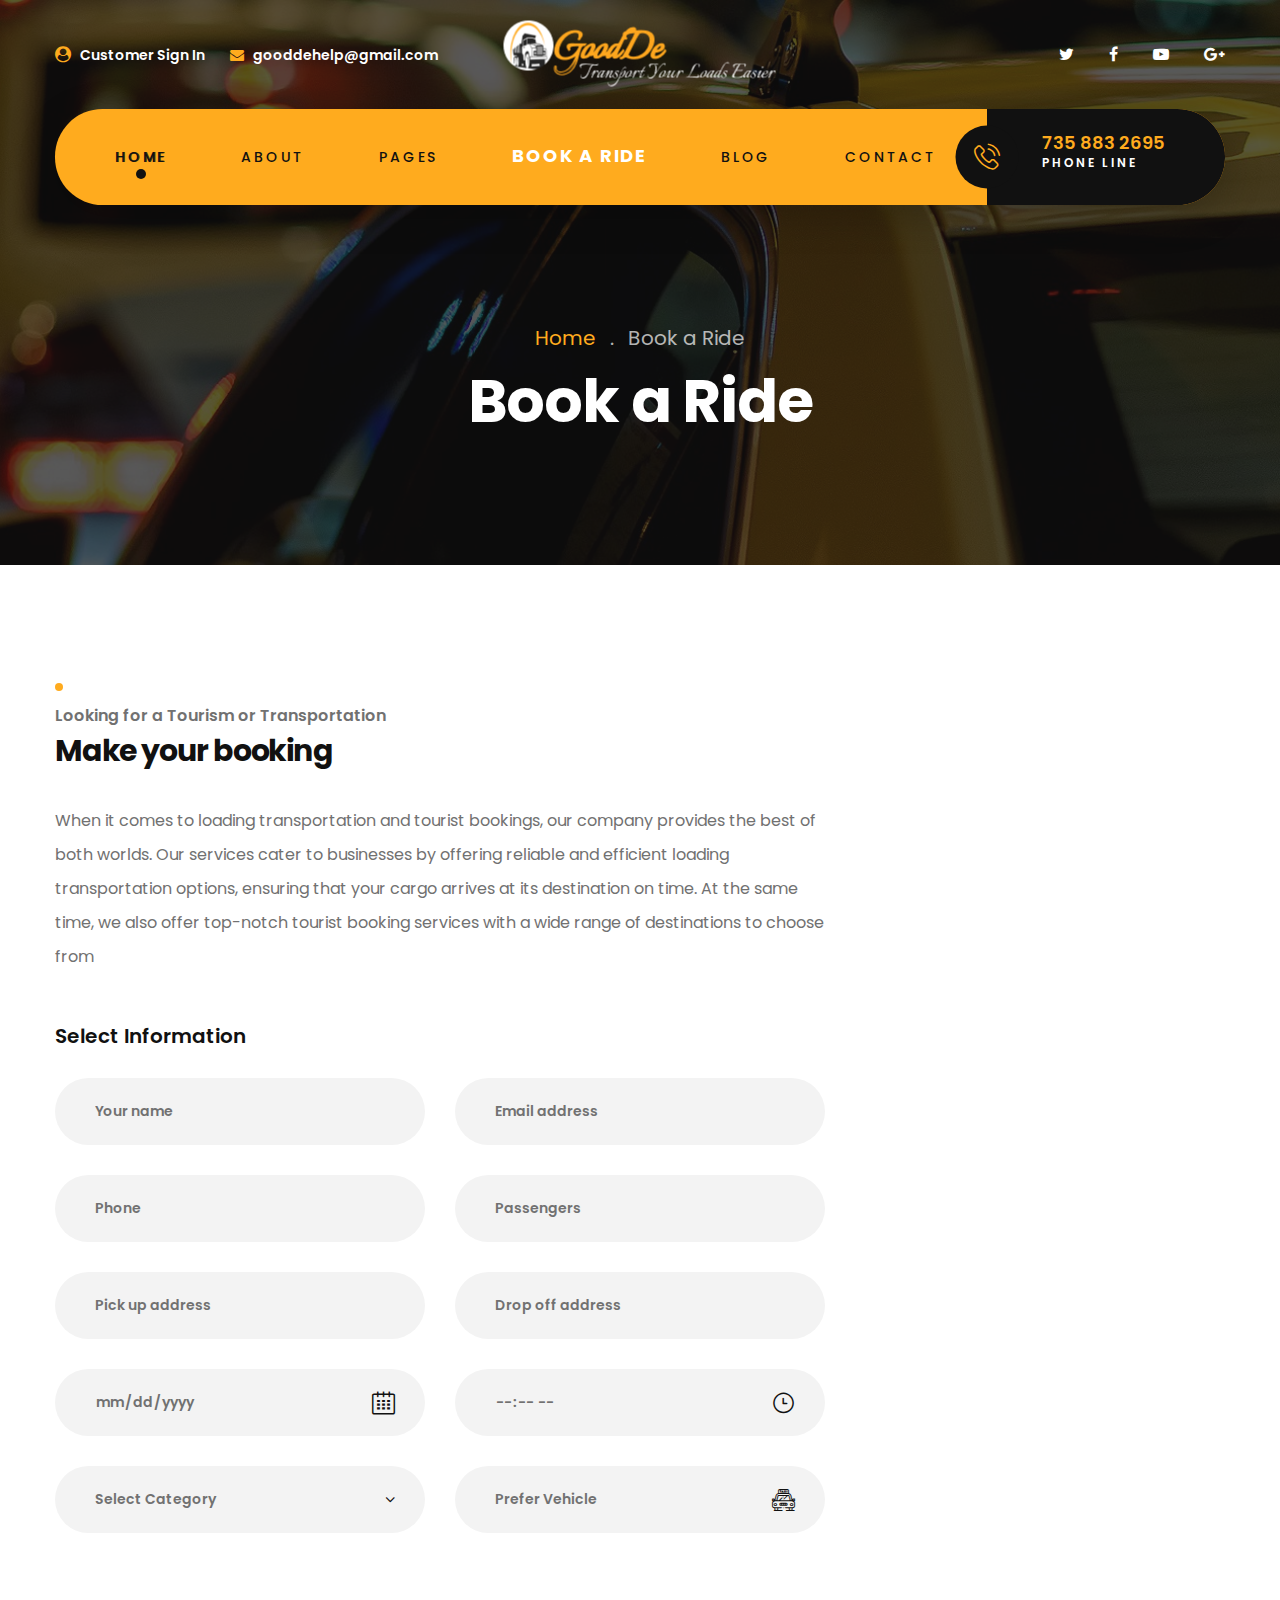
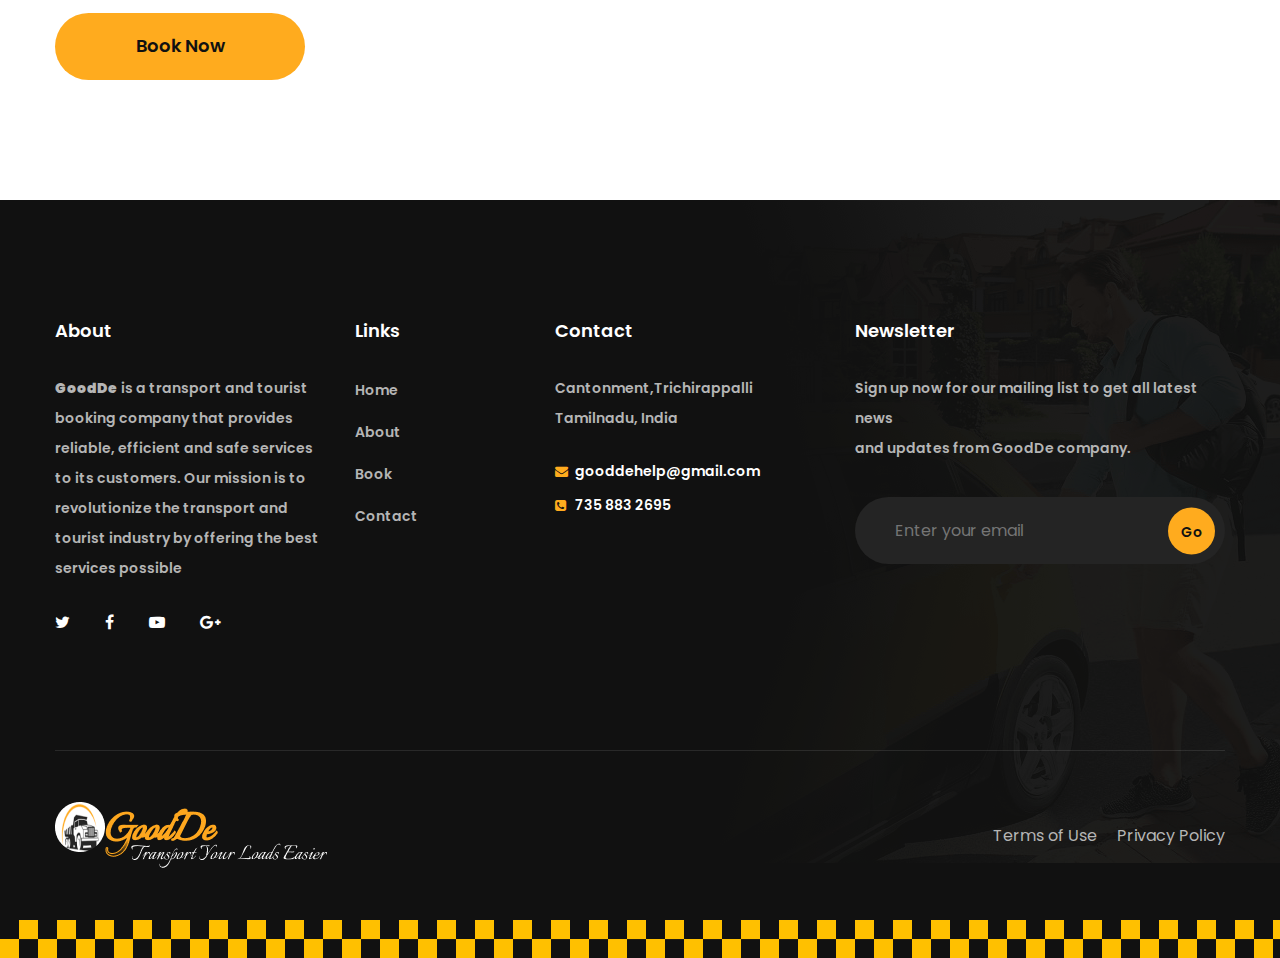
<file: book-ride.html>
<!DOCTYPE html>
<html lang="en">
  <!-- Mirrored from ashik.templatepath.net/conexi-preview-files/book-ride.html by HTTrack Website Copier/3.x [XR&CO'2014], Tue, 24 Jan 2023 10:59:06 GMT -->
  <head>
    <meta charset="UTF-8" />
    <meta name="viewport" content="width=device-width, initial-scale=1.0" />
    <meta http-equiv="X-UA-Compatible" content="ie=edge" />
    <title>Booking | GoodDe</title>
    <link
      rel="apple-touch-icon"
      sizes="57x57"
      href="images/favicon/apple-icon-57x57.png"
    />
    <link
      rel="apple-touch-icon"
      sizes="60x60"
      href="images/favicon/apple-icon-60x60.png"
    />
    <link
      rel="apple-touch-icon"
      sizes="72x72"
      href="images/favicon/apple-icon-72x72.png"
    />
    <link
      rel="apple-touch-icon"
      sizes="76x76"
      href="images/favicon/apple-icon-76x76.png"
    />
    <link
      rel="apple-touch-icon"
      sizes="114x114"
      href="images/favicon/apple-icon-114x114.png"
    />
    <link
      rel="apple-touch-icon"
      sizes="120x120"
      href="images/favicon/apple-icon-120x120.png"
    />
    <link
      rel="apple-touch-icon"
      sizes="144x144"
      href="images/favicon/apple-icon-144x144.png"
    />
    <link
      rel="apple-touch-icon"
      sizes="152x152"
      href="images/favicon/apple-icon-152x152.png"
    />
    <link
      rel="apple-touch-icon"
      sizes="180x180"
      href="images/favicon/apple-icon-180x180.png"
    />
    <link
      rel="icon"
      type="image/png"
      sizes="192x192"
      href="images/favicon/android-icon-192x192.png"
    />
    <link
      rel="icon"
      type="image/png"
      sizes="32x32"
      href="images/favicon/favicon-32x32.png"
    />
    <link
      rel="icon"
      type="image/png"
      sizes="96x96"
      href="images/favicon/favicon-96x96.png"
    />
    <link
      rel="icon"
      type="image/png"
      sizes="16x16"
      href="images/favicon/favicon-16x16.png"
    />
    <link rel="manifest" href="images/favicon/manifest.json" />
    <meta name="msapplication-TileColor" content="#ffffff" />
    <meta name="msapplication-TileImage" content="../ms-icon-144x144.html" />
    <meta name="theme-color" content="#ffffff" />
    <link rel="stylesheet" href="css/style.css" />
    <link rel="stylesheet" href="css/responsive.css" />
  </head>

  <body>
    <div class="preloader"></div>
    <!-- /.preloader -->
    <div class="page-wrapper">
      <header class="site-header header-one">
        <div class="top-bar">
          <div class="container">
            <div class="left-block">
              <a href="#"><i class="fa fa-user-circle"></i> Customer Sign In</a>
              <a href="#"
                ><i class="fa fa-envelope"></i> gooddehelp@gmail.com</a
              >
            </div>
            <!-- /.left-block -->
            <div class="logo-block">
              <a href="index.html"
                ><img src="images/resources/logo-1-1.png" alt="Awesome Image"
              /></a>
            </div>
            <!-- /.logo-block -->
            <div class="social-block">
              <a href="#"><i class="fa fa-twitter"></i></a>
              <a href="#"><i class="fa fa-facebook-f"></i></a>
              <a href="#"><i class="fa fa-youtube-play"></i></a>
              <a href="#"><i class="fa fa-google-plus"></i></a>
            </div>
            <!-- /.social-block -->
          </div>
          <!-- /.container -->
        </div>
        <!-- /.top-bar -->
        <nav
          class="navbar navbar-expand-lg navbar-light header-navigation stricky"
        >
          <div class="container clearfix">
            <!-- Brand and toggle get grouped for better mobile display -->
            <div class="logo-box clearfix">
              <button class="menu-toggler" data-target="#main-nav-bar">
                <span class="fa fa-bars"></span>
              </button>
            </div>
            <!-- /.logo-box -->
            <!-- Collect the nav links, forms, and other content for toggling -->
            <div class="main-navigation" id="main-nav-bar">
              <ul class="navigation-box">
                <li class="current">
                  <a href="index.html">Home</a>
                  <!-- <ul class="sub-menu">
                    <li><a href="index.html">Home One</a></li>
                    <li><a href="index2.html">Home Two</a></li>
                    <li>
                      <a href="index.html">Header Versions</a>
                      <ul class="sub-menu">
                        <li><a href="index.html">Header One</a></li>
                        <li><a href="index2.html">Header Two</a></li>
                      </ul>
                    </li>
                  </ul> -->
                </li>
                <li><a href="about.html">About</a></li>
                <li>
                  <a href="#">Pages</a>
                  <ul class="sub-menu">
                    <li><a href="driver.html">Our Drivers</a></li>
                    <li><a href="taxi.html">Our Vehicles</a></li>
                    <!-- <li><a href="single-taxi.html">Taxi Details</a></li> -->
                  </ul>
                </li>
                <li>
                  <a
                    href="book-ride.html"
                    id="booking"
                    style="font-weight: bold !important"
                    >Book A Ride</a
                  >
                </li>
                <li>
                  <a href="blog-details.html">Blog</a>
                  <!-- <ul class="sub-menu">
                    <li><a href="blog.html">Blog Grid</a></li>
                    <li><a href="blog-details.html">Blog Details</a></li>
                  </ul> -->
                </li>
                <li><a href="contact.html">Contact</a></li>
              </ul>
            </div>
            <!-- /.navbar-collapse -->
            <div class="right-side-box">
              <a href="tel:+917358832695" class="contact-btn-block">
                <span class="icon-block">
                  <i class="conexi-icon-phone-call"></i>
                </span>
                <span class="text-block">
                  735 883 2695
                  <span class="tag-line">Phone line</span>
                </span>
              </a>
            </div>
            <!-- /.right-side-box -->
          </div>
          <!-- /.container -->
        </nav>
      </header>
      <!-- /.site-header header-one -->
      <section class="inner-banner">
        <div class="container">
          <ul class="thm-breadcrumb">
            <li><a href="index.html">Home</a></li>
            <li><span class="sep">.</span></li>
            <li><span class="page-title">Book a Ride</span></li>
          </ul>
          <!-- /.thm-breadcrumb -->
          <h2>Book a Ride</h2>
        </div>
        <!-- /.container -->
      </section>
      <!-- /.inner-banner -->
      <section class="book-ride-two">
        <div class="container">
          <div class="row">
            <div class="col-lg-8">
              <div class="block-title">
                <div class="dot-line"></div>
                <!-- /.dot-line -->
                <p>Looking for a Tourism or Transportation</p>
                <h2>Make your booking</h2>
              </div>
              <!-- /.block-title -->
              <form
                class="booking-form-two"
                action="booking.php"
                method="post"
                enctype="multipart/form-data"
              >
                <p>
                  When it comes to loading transportation and tourist bookings,
                  our company provides the best of both worlds. Our services
                  cater to businesses by offering reliable and efficient loading
                  transportation options, ensuring that your cargo arrives at
                  its destination on time. At the same time, we also offer
                  top-notch tourist booking services with a wide range of
                  destinations to choose from
                </p>
                <h3 class="form-block-title">Select Information</h3>
                <!-- /.form-block-title -->
                <div class="row">
                  <div class="col-lg-6">
                    <div class="input-holder">
                      <input
                        type="text"
                        name="name"
                        placeholder="Your name"
                        required
                      />
                    </div>
                    <!-- /.input-holder -->
                  </div>
                  <!-- /.col-lg-6 -->
                  <div class="col-lg-6">
                    <div class="input-holder">
                      <input
                        type="text"
                        name="email"
                        placeholder="Email address"
                        required
                      />
                    </div>
                    <!-- /.input-holder -->
                  </div>
                  <!-- /.col-lg-6 -->
                  <div class="col-lg-6">
                    <div class="input-holder">
                      <input
                        type="number"
                        name="mobile"
                        placeholder="Phone"
                        required
                      />
                    </div>
                    <!-- /.input-holder -->
                  </div>
                  <!-- /.col-lg-6 -->
                  <div class="col-lg-6">
                    <div class="input-holder">
                      <input
                        type="text"
                        name="passengers"
                        placeholder="Passengers"
                        required
                      />
                    </div>
                    <!-- /.input-holder -->
                  </div>
                  <!-- /.col-lg-6 -->
                  <div class="col-lg-6">
                    <div class="input-holder">
                      <input
                        type="text"
                        name="pick_address"
                        placeholder="Pick up address"
                        required
                      />
                    </div>
                    <!-- /.input-holder -->
                  </div>
                  <!-- /.col-lg-6 -->
                  <div class="col-lg-6">
                    <div class="input-holder">
                      <input
                        type="text"
                        name="drop_address"
                        placeholder="Drop off address"
                        required
                      />
                    </div>
                    <!-- /.input-holder -->
                  </div>
                  <!-- /.col-lg-6 -->
                  <div class="col-lg-6">
                    <div class="input-holder">
                      <input
                        type="date"
                        name="date"
                        placeholder="Select date"
                        required
                      />
                      <i class="conexi-icon-small-calendar"></i>
                    </div>
                    <!-- /.input-holder -->
                  </div>
                  <!-- /.col-lg-6 -->
                  <div class="col-lg-6">
                    <div class="input-holder">
                      <input
                        type="time"
                        name="time"
                        placeholder="Select Time"
                        required
                      />
                      <!-- <select class="selectpicker">
                        <option>Select Time</option>
                        <option>10AM-10.59AM</option>
                        <option>12PM-12.59PM</option>
                        <option>1PM-1.59PM</option>
                        <option>2PM-2.59PM</option>
                      </select> -->
                      <i class="conexi-icon-clock"></i>
                    </div>
                    <!-- /.input-holder -->
                  </div>
                  <!-- /.col-lg-6 -->
                </div>
                <!-- /.row -->
                <!-- <h3 class="form-block-title">Select Car Type</h3>
                <div class="row">
                  <div class="col-lg-6">
                    <ul class="radio-fields clearfix">
                      <li>
                        <input
                          type="radio"
                          id="test1"
                          name="radio-group"
                          checked
                        />
                        <label for="test1">Any type</label>
                      </li>
                      <li>
                        <input type="radio" id="test2" name="radio-group" />
                        <label for="test2">Hybrid</label>
                      </li>
                      <li>
                        <input type="radio" id="test3" name="radio-group" />
                        <label for="test3">SUV</label>
                      </li>
                      <li>
                        <input type="radio" id="test4" name="radio-group" />
                        <label for="test4">Luxury</label>
                      </li>
                      <li>
                        <input type="radio" id="test5" name="radio-group" />
                        <label for="test5">Vans</label>
                      </li>
                    </ul>
                  </div>
                </div> -->
                <!-- /.row -->
                <!-- <h3 class="form-block-title">Other Information</h3> -->
                <!-- /.form-block-title -->
                <div class="row">
                  <div class="col-lg-6">
                    <div class="input-holder">
                      <select class="selectpicker" name="category" required>
                        <option value="">Select Category</option>
                        <option value="Agriculture">Agriculture</option>
                        <option value="Construction">Construction</option>
                        <option value="Home Appliances">Home Appliances</option>
                        <option value="Tourist">Tourist</option>
                        <option value="Others">Others</option>
                      </select>
                      <i class="fa fa-angle-down select-icon"></i>
                    </div>
                    <!-- /.input-holder -->
                  </div>
                  <!-- /.col-lg-6 -->
                  <div class="col-lg-6">
                    <div class="input-holder">
                      <select class="selectpicker" name="vehicle_type" required>
                        <option value="">Prefer Vehicle</option>
                        <option value="Auto">Auto</option>
                        <option value="Tourist Bus">Tourist Bus</option>
                        <option value="Mini Truck">Mini Truck</option>
                        <option value="Eicher">Eicher</option>
                        <option value="Tempo">Tempo</option>
                        <option value="Lorry">Lorry</option>
                      </select>
                      <i class="conexi-icon-taxi"></i>
                    </div>
                    <!-- /.input-holder -->
                  </div>
                  <!-- /.col-lg-6 -->
                </div>
                <!-- /.row -->
                <!-- <ul class="special-checkbox">
                  <li>
                    <span class="input-checker">
                      <input
                        type="checkbox"
                        name="apt_vehicle_services_needed"
                        value=""
                      /> </span
                    >By using this form you agree to our terms & conditions.
                  </li>
                </ul> -->

                <button type="submit" class="book-btn" name="btnAdd">
                  Book Now
                </button>
              </form>
              <!-- /.booking-form-two -->
            </div>
            <!-- /.col-lg-8 -->
          </div>
          <!-- /.row -->
        </div>
        <!-- /.container -->
      </section>
      <!-- /.book-ride-two -->
      <footer class="site-footer no-top-zigzag">
        <img
          src="images/background/footer-bg-1-1.png"
          class="footer-bg"
          alt="Awesome Image"
        />
        <div class="upper-footer">
          <div class="container">
            <div class="row">
              <div class="col-lg-3">
                <div class="footer-widget about-widget">
                  <div class="widget-title">
                    <h3>About</h3>
                  </div>
                  <!-- /.widget-title -->
                  <p>
                    <b> GoodDe</b> is a transport and tourist booking company
                    that provides reliable, efficient and safe services to its
                    customers. Our mission is to revolutionize the transport and
                    tourist industry by offering the best services possible
                  </p>
                  <div class="social-block">
                    <a href="#"><i class="fa fa-twitter"></i></a>
                    <a href="#"><i class="fa fa-facebook-f"></i></a>
                    <a href="#"><i class="fa fa-youtube-play"></i></a>
                    <a href="#"><i class="fa fa-google-plus"></i></a>
                  </div>
                  <!-- /.social-block -->
                </div>
                <!-- /.footer-widget about-widget -->
              </div>
              <!-- /.col-lg-3 -->
              <div class="col-lg-2">
                <div class="footer-widget">
                  <div class="widget-title">
                    <h3>Links</h3>
                  </div>
                  <!-- /.widget-title -->
                  <ul class="link-lists">
                    <li><a href="index.html">Home</a></li>
                    <li><a href="about.html">About</a></li>
                    <li><a href="book-ride.html">Book</a></li>
                    <!-- <li><a href="#">Our Reviews</a></li>
                    <li><a href="#">Latest News</a></li> -->
                    <li><a href="contact.html">Contact</a></li>
                  </ul>
                </div>
                <!-- /.footer-widget -->
              </div>
              <!-- /.col-lg-2 -->
              <div class="col-lg-3">
                <div class="footer-widget">
                  <div class="widget-title">
                    <h3>Contact</h3>
                  </div>
                  <!-- /.widget-title -->
                  <p>
                    Cantonment,Trichirappalli<br />
                    Tamilnadu, India
                  </p>
                  <ul class="contact-infos">
                    <li><i class="fa fa-envelope"></i> gooddehelp@gmail.com</li>
                    <li><i class="fa fa-phone-square"></i> 735 883 2695</li>
                  </ul>
                  <!-- /.contact-infos -->
                </div>
                <!-- /.footer-widget -->
              </div>
              <!-- /.col-lg-3 -->
              <div class="col-lg-4">
                <div class="footer-widget">
                  <div class="widget-title">
                    <h3>Newsletter</h3>
                  </div>
                  <!-- /.widget-title -->
                  <p>
                    Sign up now for our mailing list to get all latest news
                    <br />
                    and updates from GoodDe company.
                  </p>
                  <form action="#" class="subscribe-form">
                    <input
                      type="text"
                      name="email"
                      placeholder="Enter your email"
                    />
                    <button type="submit">Go</button>
                  </form>
                </div>
                <!-- /.footer-widget -->
              </div>
              <!-- /.col-lg-4 -->
            </div>
            <!-- /.row -->
          </div>
          <!-- /.container -->
        </div>
        <!-- /.upper-footer -->
        <div class="bottom-footer">
          <div class="container">
            <div class="inner-container">
              <div class="left-block">
                <a href="index.html" class="footer-logo"
                  ><img src="images/resources/logo-1-1.png" alt="Awesome Image"
                /></a>
                <!-- <span>&copy; 2020 <a href="#">Tonatheme.com</a></span> -->
              </div>
              <!-- /.left-block -->
              <div class="right-block">
                <ul class="link-lists">
                  <li><a href="#">Terms of Use</a></li>
                  <li><a href="#">Privacy Policy</a></li>
                </ul>
              </div>
              <!-- /.right-block -->
            </div>
            <!-- /.inner-container -->
          </div>
          <!-- /.container -->
        </div>
        <!-- /.bottom-footer -->
      </footer>
      <!-- /.site-footer -->
    </div>
    <!-- /.page-wrapper -->
    <a href="#" data-target="html" class="scroll-to-target scroll-to-top"
      ><i class="fa fa-angle-up"></i
    ></a>
    <!-- /.scroll-to-top -->
    <script src="js/jquery.js"></script>
    <script src="js/bootstrap.bundle.min.js"></script>
    <script src="js/owl.carousel.min.js"></script>
    <script src="js/bootstrap-select.min.js"></script>
    <script src="js/jquery.magnific-popup.min.js"></script>
    <script src="js/waypoints.min.js"></script>
    <script src="js/jquery.counterup.min.js"></script>
    <script src="js/jquery.bxslider.min.js"></script>
    <script src="js/theme.js"></script>
  </body>

  <!-- Mirrored from ashik.templatepath.net/conexi-preview-files/book-ride.html by HTTrack Website Copier/3.x [XR&CO'2014], Tue, 24 Jan 2023 10:59:06 GMT -->
</html>
</file>
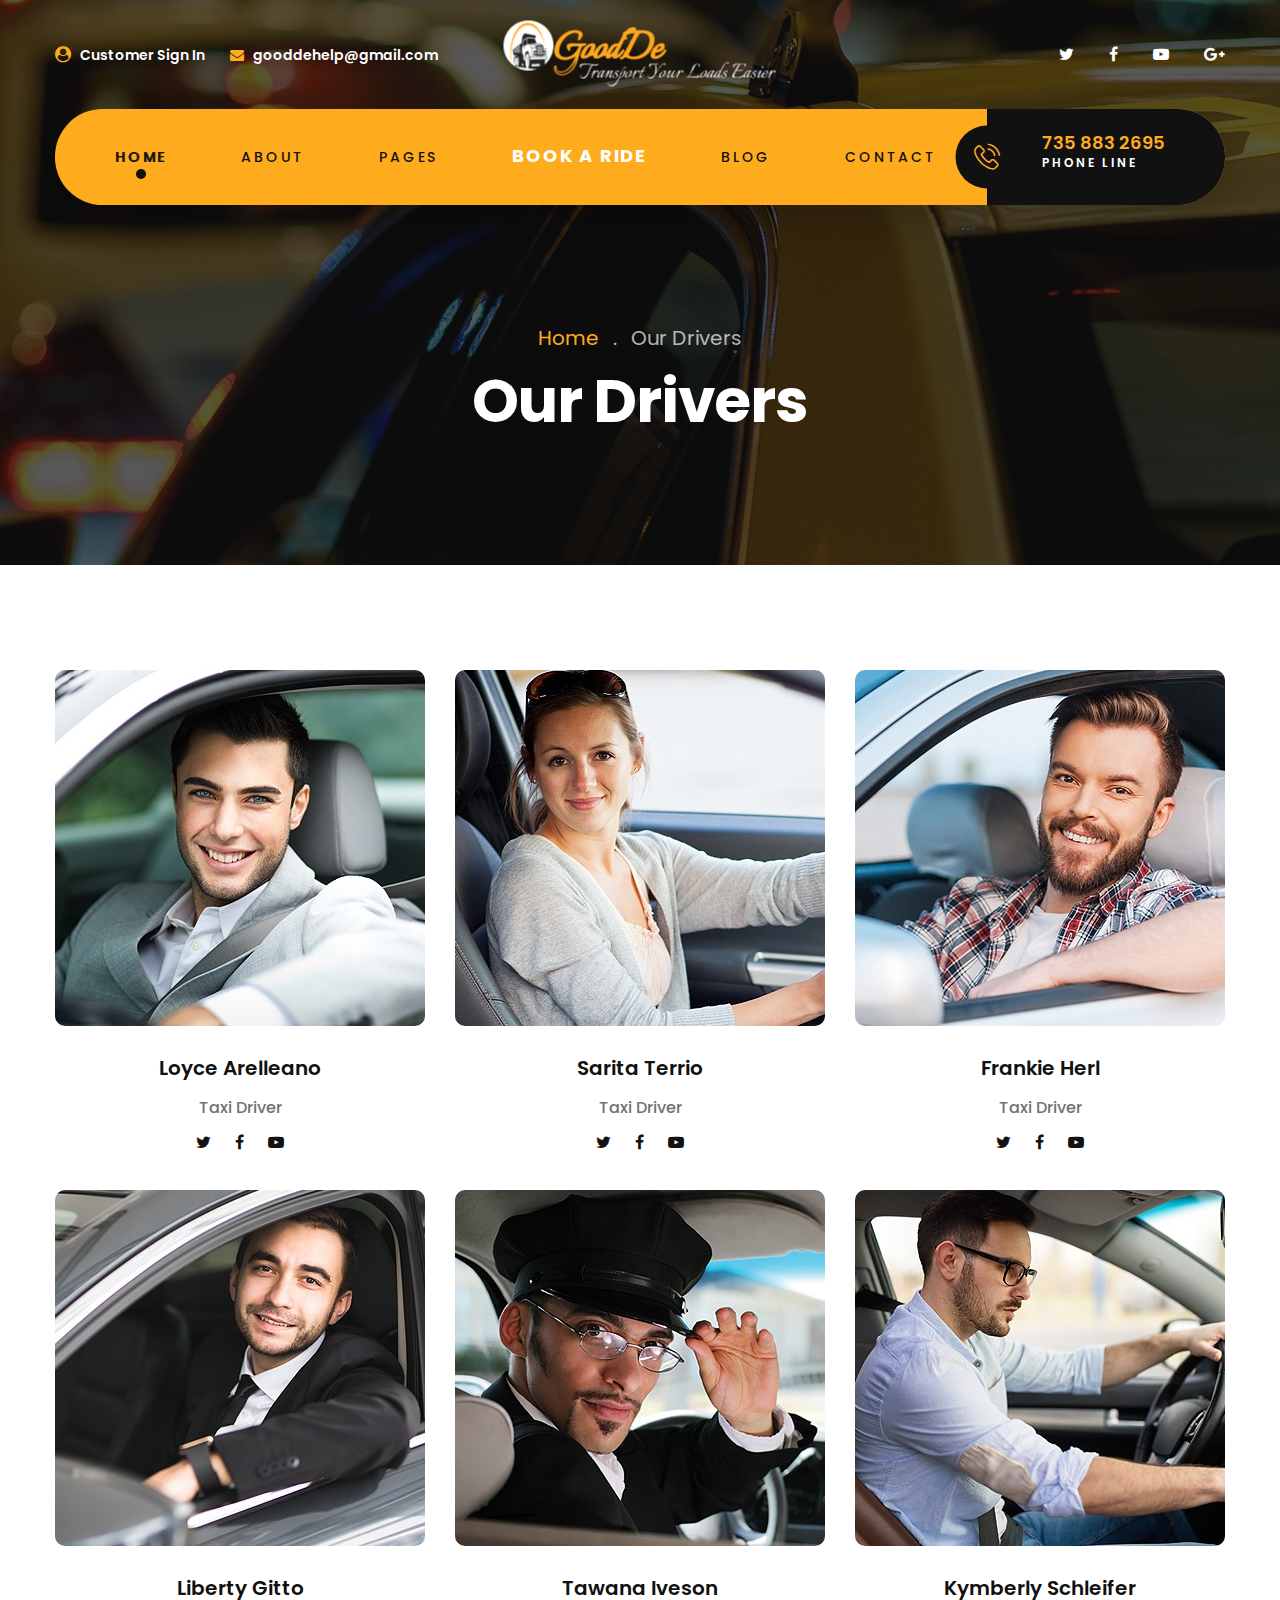
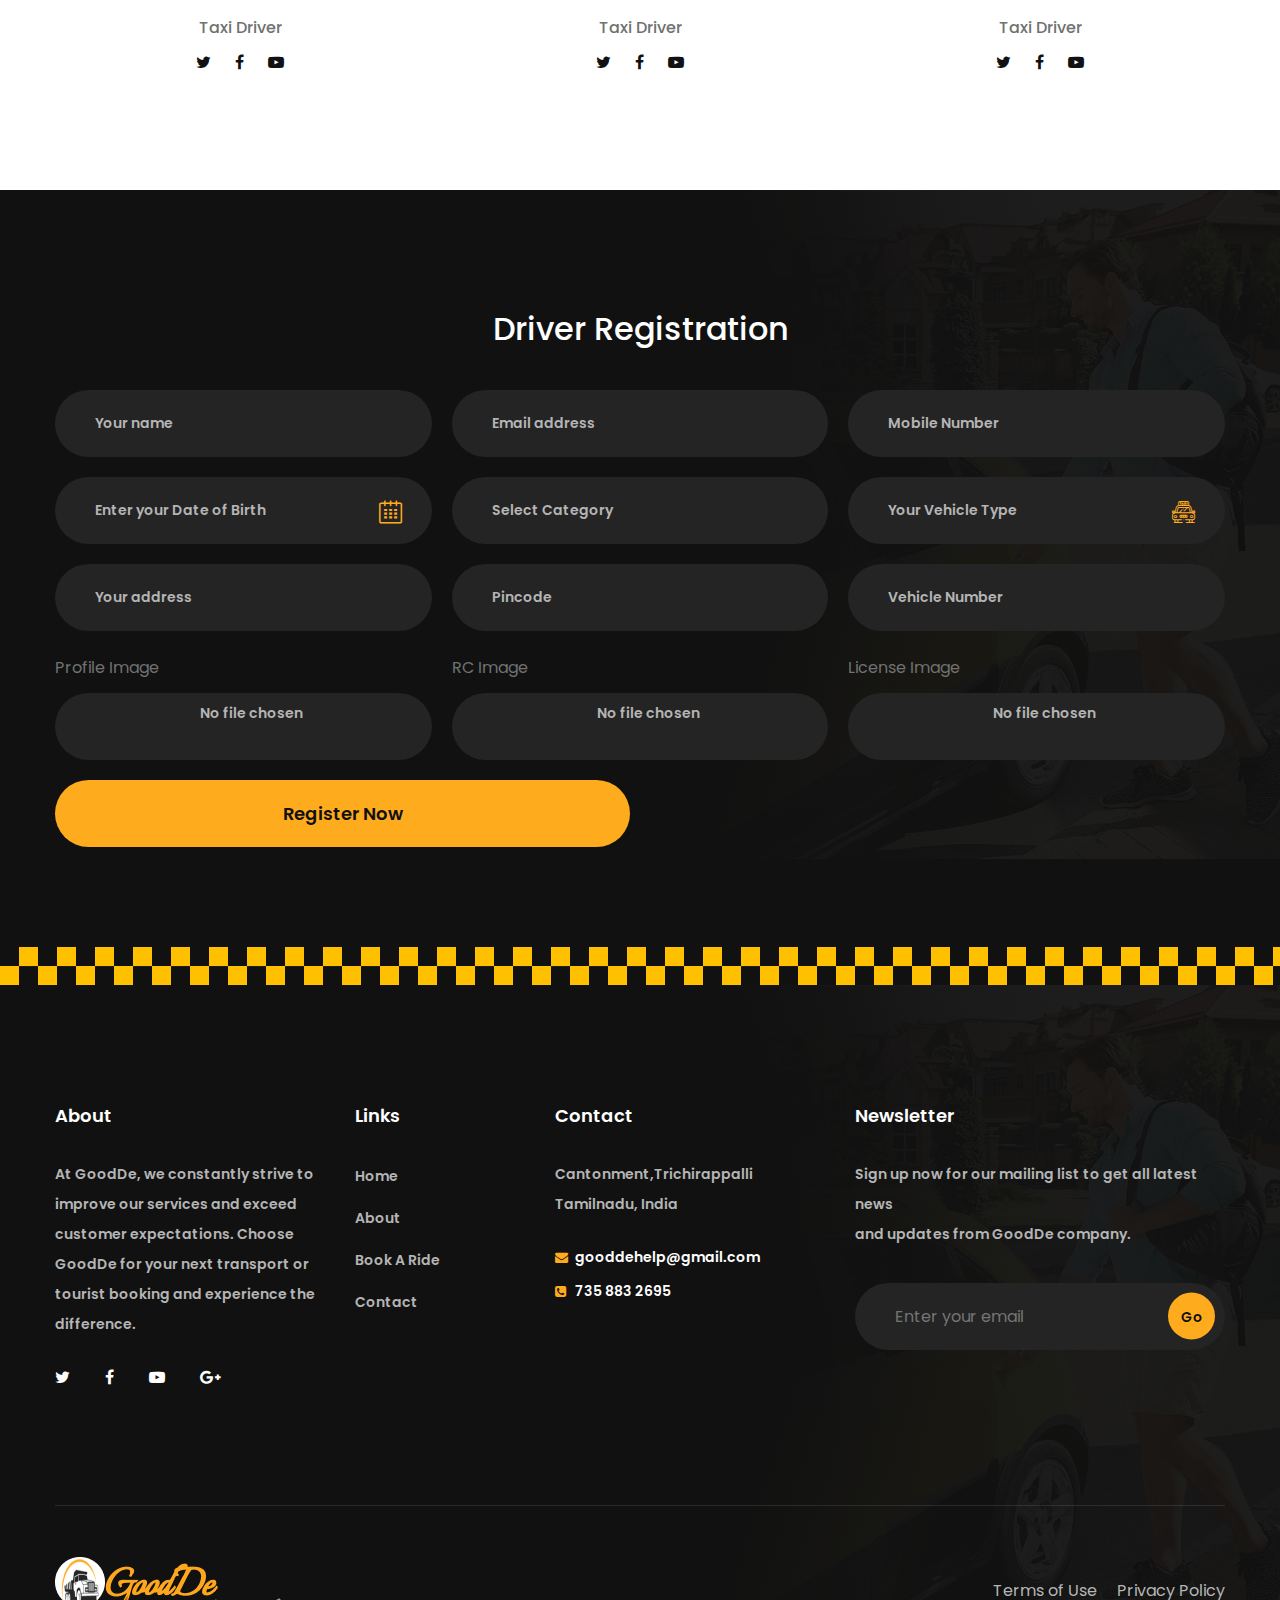
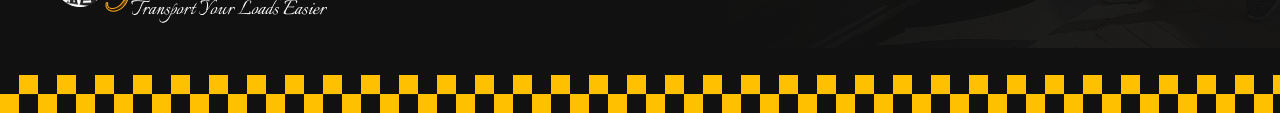
<file: driver.html>
<!DOCTYPE html>
<html lang="en">
  <!-- Mirrored from ashik.templatepath.net/conexi-preview-files/driver.html by HTTrack Website Copier/3.x [XR&CO'2014], Tue, 24 Jan 2023 10:58:48 GMT -->
  <head>
    <meta charset="UTF-8" />
    <meta name="viewport" content="width=device-width, initial-scale=1.0" />
    <meta http-equiv="X-UA-Compatible" content="ie=edge" />
    <title>Our Drivers | GoodDe</title>
    <link
      rel="apple-touch-icon"
      sizes="57x57"
      href="images/favicon/apple-icon-57x57.png"
    />
    <link
      rel="apple-touch-icon"
      sizes="60x60"
      href="images/favicon/apple-icon-60x60.png"
    />
    <link
      rel="apple-touch-icon"
      sizes="72x72"
      href="images/favicon/apple-icon-72x72.png"
    />
    <link
      rel="apple-touch-icon"
      sizes="76x76"
      href="images/favicon/apple-icon-76x76.png"
    />
    <link
      rel="apple-touch-icon"
      sizes="114x114"
      href="images/favicon/apple-icon-114x114.png"
    />
    <link
      rel="apple-touch-icon"
      sizes="120x120"
      href="images/favicon/apple-icon-120x120.png"
    />
    <link
      rel="apple-touch-icon"
      sizes="144x144"
      href="images/favicon/apple-icon-144x144.png"
    />
    <link
      rel="apple-touch-icon"
      sizes="152x152"
      href="images/favicon/apple-icon-152x152.png"
    />
    <link
      rel="apple-touch-icon"
      sizes="180x180"
      href="images/favicon/apple-icon-180x180.png"
    />
    <link
      rel="icon"
      type="image/png"
      sizes="192x192"
      href="images/favicon/android-icon-192x192.png"
    />
    <link
      rel="icon"
      type="image/png"
      sizes="32x32"
      href="images/favicon/favicon-32x32.png"
    />
    <link
      rel="icon"
      type="image/png"
      sizes="96x96"
      href="images/favicon/favicon-96x96.png"
    />
    <link
      rel="icon"
      type="image/png"
      sizes="16x16"
      href="images/favicon/favicon-16x16.png"
    />
    <link rel="manifest" href="images/favicon/manifest.json" />
    <meta name="msapplication-TileColor" content="#ffffff" />
    <meta name="msapplication-TileImage" content="../ms-icon-144x144.html" />
    <meta name="theme-color" content="#ffffff" />
    <link rel="stylesheet" href="css/style.css" />
    <link rel="stylesheet" href="css/responsive.css" />
  </head>

  <body>
    <div class="preloader"></div>
    <!-- /.preloader -->
    <div class="page-wrapper">
      <header class="site-header header-one">
        <div class="top-bar">
          <div class="container">
            <div class="left-block">
              <a href="#"><i class="fa fa-user-circle"></i> Customer Sign In</a>
              <a href="#"><i class="fa fa-envelope"></i> gooddehelp@gmail.com</a>
            </div>
            <!-- /.left-block -->
            <div class="logo-block">
              <a href="index.html"
                ><img src="images/resources/logo-1-1.png" alt="Awesome Image"
              /></a>
            </div>
            <!-- /.logo-block -->
            <div class="social-block">
              <a href="#"><i class="fa fa-twitter"></i></a>
              <a href="#"><i class="fa fa-facebook-f"></i></a>
              <a href="#"><i class="fa fa-youtube-play"></i></a>
              <a href="#"><i class="fa fa-google-plus"></i></a>
            </div>
            <!-- /.social-block -->
          </div>
          <!-- /.container -->
        </div>
        <!-- /.top-bar -->
        <nav
          class="navbar navbar-expand-lg navbar-light header-navigation stricky"
        >
          <div class="container clearfix">
            <!-- Brand and toggle get grouped for better mobile display -->
            <div class="logo-box clearfix">
              <button class="menu-toggler" data-target="#main-nav-bar">
                <span class="fa fa-bars"></span>
              </button>
            </div>
            <!-- /.logo-box -->
            <!-- Collect the nav links, forms, and other content for toggling -->
            <div class="main-navigation" id="main-nav-bar">
              <ul class="navigation-box">
                <li class="current">
                  <a href="index.html">Home</a>
                  <!-- <ul class="sub-menu">
                    <li><a href="index.html">Home One</a></li>
                    <li><a href="index2.html">Home Two</a></li>
                    <li>
                      <a href="index.html">Header Versions</a>
                      <ul class="sub-menu">
                        <li><a href="index.html">Header One</a></li>
                        <li><a href="index2.html">Header Two</a></li>
                      </ul>
                    </li>
                  </ul> -->
                </li>
                <li><a href="about.html">About</a></li>
                <li>
                  <a href="#">Pages</a>
                  <ul class="sub-menu">
                    <li><a href="driver.html">Our Drivers</a></li>
                    <li><a href="taxi.html">Our Vehicles</a></li>
                    <!-- <li><a href="single-taxi.html">Taxi Details</a></li> -->
                  </ul>
                  <!-- /.sub-menu -->
                </li>
                <li>
                  <a
                    href="book-ride.html"
                    id="booking"
                    style="font-weight: bold !important"
                    >Book A Ride</a
                  >
                </li>
                <li>
                  <a href="blog-details.html">Blog</a>
                  <!-- <ul class="sub-menu">
                    <li><a href="blog.html">Blog Grid</a></li>
                    <li><a href="blog-details.html">Blog Details</a></li>
                  </ul> -->
                </li>
                <li><a href="contact.html">Contact</a></li>
              </ul>
            </div>
            <!-- /.navbar-collapse -->
            <div class="right-side-box">
              <a href="tel:+917358832695" class="contact-btn-block">
                <span class="icon-block">
                  <i class="conexi-icon-phone-call"></i>
                </span>
                <span class="text-block">
                 735 883 2695
                  <span class="tag-line">Phone line</span>
                </span>
              </a>
            </div>
            <!-- /.right-side-box -->
          </div>
          <!-- /.container -->
        </nav>
      </header>
      <!-- /.site-header header-one -->
      <section class="inner-banner">
        <div class="container">
          <ul class="thm-breadcrumb">
            <li><a href="index.html">Home</a></li>
            <li><span class="sep">.</span></li>
            <li><span class="page-title">Our Drivers</span></li>
          </ul>
          <!-- /.thm-breadcrumb -->
          <h2>Our Drivers</h2>
        </div>
        <!-- /.container -->
      </section>
      <!-- /.inner-banner -->
      <section class="team-style-one team-page">
        <div class="container">
          <div class="row">
            <div class="col-lg-4">
              <div class="single-team-one">
                <div class="image-block">
                  <img src="images/team/team-1-1.jpg" alt="Awesome Image" />
                </div>
                <!-- /.image-block -->
                <div class="text-block">
                  <h3>Loyce Arelleano</h3>
                  <p>Taxi Driver</p>
                  <div class="social-block">
                    <a href="#"><i class="fa fa-twitter"></i></a>
                    <a href="#"><i class="fa fa-facebook-f"></i></a>
                    <a href="#"><i class="fa fa-youtube-play"></i></a>
                  </div>
                  <!-- /.social-block -->
                </div>
                <!-- /.text-block -->
              </div>
              <!-- /.single-team-one -->
            </div>
            <!-- /.col-lg-4 -->
            <div class="col-lg-4">
              <div class="single-team-one">
                <div class="image-block">
                  <img src="images/team/team-1-2.jpg" alt="Awesome Image" />
                </div>
                <!-- /.image-block -->
                <div class="text-block">
                  <h3>Sarita Terrio</h3>
                  <p>Taxi Driver</p>
                  <div class="social-block">
                    <a href="#"><i class="fa fa-twitter"></i></a>
                    <a href="#"><i class="fa fa-facebook-f"></i></a>
                    <a href="#"><i class="fa fa-youtube-play"></i></a>
                  </div>
                  <!-- /.social-block -->
                </div>
                <!-- /.text-block -->
              </div>
              <!-- /.single-team-one -->
            </div>
            <!-- /.col-lg-4 -->
            <div class="col-lg-4">
              <div class="single-team-one">
                <div class="image-block">
                  <img src="images/team/team-1-3.jpg" alt="Awesome Image" />
                </div>
                <!-- /.image-block -->
                <div class="text-block">
                  <h3>Frankie Herl</h3>
                  <p>Taxi Driver</p>
                  <div class="social-block">
                    <a href="#"><i class="fa fa-twitter"></i></a>
                    <a href="#"><i class="fa fa-facebook-f"></i></a>
                    <a href="#"><i class="fa fa-youtube-play"></i></a>
                  </div>
                  <!-- /.social-block -->
                </div>
                <!-- /.text-block -->
              </div>
              <!-- /.single-team-one -->
            </div>
            <!-- /.col-lg-4 -->
            <div class="col-lg-4">
              <div class="single-team-one">
                <div class="image-block">
                  <img src="images/team/team-1-4.jpg" alt="Awesome Image" />
                </div>
                <!-- /.image-block -->
                <div class="text-block">
                  <h3>Liberty Gitto</h3>
                  <p>Taxi Driver</p>
                  <div class="social-block">
                    <a href="#"><i class="fa fa-twitter"></i></a>
                    <a href="#"><i class="fa fa-facebook-f"></i></a>
                    <a href="#"><i class="fa fa-youtube-play"></i></a>
                  </div>
                  <!-- /.social-block -->
                </div>
                <!-- /.text-block -->
              </div>
              <!-- /.single-team-one -->
            </div>
            <!-- /.col-lg-4 -->
            <div class="col-lg-4">
              <div class="single-team-one">
                <div class="image-block">
                  <img src="images/team/team-1-5.jpg" alt="Awesome Image" />
                </div>
                <!-- /.image-block -->
                <div class="text-block">
                  <h3>Tawana Iveson</h3>
                  <p>Taxi Driver</p>
                  <div class="social-block">
                    <a href="#"><i class="fa fa-twitter"></i></a>
                    <a href="#"><i class="fa fa-facebook-f"></i></a>
                    <a href="#"><i class="fa fa-youtube-play"></i></a>
                  </div>
                  <!-- /.social-block -->
                </div>
                <!-- /.text-block -->
              </div>
              <!-- /.single-team-one -->
            </div>
            <!-- /.col-lg-4 -->
            <div class="col-lg-4">
              <div class="single-team-one">
                <div class="image-block">
                  <img src="images/team/team-1-6.jpg" alt="Awesome Image" />
                </div>
                <!-- /.image-block -->
                <div class="text-block">
                  <h3>Kymberly Schleifer</h3>
                  <p>Taxi Driver</p>
                  <div class="social-block">
                    <a href="#"><i class="fa fa-twitter"></i></a>
                    <a href="#"><i class="fa fa-facebook-f"></i></a>
                    <a href="#"><i class="fa fa-youtube-play"></i></a>
                  </div>
                  <!-- /.social-block -->
                </div>
                <!-- /.text-block -->
              </div>
              <!-- /.single-team-one -->
            </div>
            <!-- /.col-lg-4 -->
          </div>
          <!-- /.row -->
        </div>
        <!-- /.container -->
      </section>
      <!-- /.team-style-one -->

      <section class="book-ride-one">
        <img
          src="images/background/booking-bg-1-1.png"
          class="footer-bg"
          alt="Awesome Image"
        />
        <h2 id="driver_head" class="text-center">Driver Registration</h2><br>
        <div class="container">
              <form action="booking.php"
              name="add_admin_form"
              method="post"
              enctype="multipart/form-data" class="booking-form-one" id="driver-form">
                <div class="row">
                  <div class="col-md-4">
                    <div class="input-holder">
                      <input type="text" name="name" placeholder="Your name" required/>
                    </div>
                    <!-- /.input-holder -->
                  </div>
                  <!-- /.col-lg-6 -->
                  <div class="col-md-4">
                    <div class="input-holder">
                      <input
                        type="text"
                        name="email"
                        placeholder="Email address" required
                      />
                    </div>
                    <!-- /.input-holder -->
                  </div>
                  <!-- /.col-lg-6 -->
                  <div class="col-md-4">
                    <div class="input-holder">
                      <input
                        type="number"
                        name="mobile"
                        placeholder="Mobile Number" required
                      />
                    </div>
                    <!-- /.input-holder -->
                  </div>
                  <div class="col-md-4">
                    <div class="input-holder">
                      <input
                        type="text"
                        name="dob"
                        placeholder="Enter your Date of Birth" required
                      />
                      <i class="conexi-icon-small-calendar"></i>
                    </div>
                    <!-- /.input-holder -->
                  </div>
                  <!-- /.col-lg-6 -->
                  <div class="col-md-4">
                    <div class="input-holder">
                      <select class="selectpicker" name="category" required>
                        <option value="">Select Category</option>
                        <option value="Agriculture">Agriculture</option>
                        <option value="Construction">Construction</option>
                        <option value="Home Appliances">Home Appliances</option>
                        <option value="Tourist">Tourist</option>
                        <option value="Others">Others</option>
                      </select>
                      <i class="conexi-icon-car"></i>
                    </div>
                    <!-- /.input-holder -->
                  </div>
                  <div class="col-md-4">
                    <div class="input-holder">
                      <select class="selectpicker" name="vehicle_type" required>
                        <option value="">Your Vehicle Type</option>
                        <option value="Auto">Auto</option>
                        <option value="Tourist Bus">Tourist Bus</option>
                        <option value="Eicher">Eicher</option>
                        <option value="Mini Truck">Mini Truck</option>
                        <option value="Lorry">Lorry</option>
                        <option value="Tempo">Tempo</option>
                      </select>
                      <i class="conexi-icon-taxi"></i>
                    </div>
                    <!-- /.input-holder -->
                  </div>
                  <div class="col-md-4">
                    <div class="input-holder">
                      <input
                        type="text"
                        name="address"
                        placeholder="Your address" required
                      />
                    </div>
                    <!-- /.input-holder -->
                  </div>
                  <!-- /.col-lg-6 -->
                  <div class="col-md-4">
                    <div class="input-holder">
                      <input
                        type="number"
                        name="pincode"
                        placeholder="Pincode" required
                      />
                    </div>
                    <!-- /.input-holder -->
                  </div>
                  <!-- /.col-lg-6 -->
                  <div class="col-md-4">
                    <div class="input-holder">
                      <input
                        type="text"
                        name="vehicle_number"
                        placeholder="Vehicle Number" required
                      />
                    </div>
                    <!-- /.input-holder -->
                  </div>
                  <!-- /.col-lg-6 -->
                  <div class="col-md-4">
                    <div class="input-holder">
                       <label for="files" class="label-tag">Profile Image</label>
                      <input
                        type="file"
                        name="profile_image"
                        placeholder="Profile Image" required
                      />
                    </div>
                    <!-- /.input-holder -->
                  </div>
                  <div class="col-md-4">
                    <div class="input-holder">
                      <label for="files" class="label-tag">RC Image</label>
                      <input
                        type="file"
                        name="rc_image"
                        placeholder="Rc Image" required
                      />
                    </div>
                    <!-- /.input-holder -->
                  </div>
                  <div class="col-md-4">
                    <div class="input-holder">
                      <label for="files" class="label-tag">License Image</label>
                      <input
                        type="file"
                        name="license_image"
                        placeholder="License Image" required
                      />
                    </div>
                    <!-- /.input-holder -->
                  </div>
                  <!-- /.col-lg-6 -->
                  <div class="col-md-6 text-center">
                    <div class="input-holder">
                      <button type="submit" name="btnDriver">Register Now</button>
                    </div>
                    <!-- /.input-holder -->
                  </div>
                  <!-- /.col-lg-6 -->
                </div>
                <!-- /.row -->
              </form>
              <!-- /.booking-form-one -->
          </div>
          <!-- /.row -->
        </div>
        <!-- /.container -->
      </section>
      <footer class="site-footer no-top-zigzag">
        <img
          src="images/background/footer-bg-1-1.png"
          class="footer-bg"
          alt="Awesome Image"
        />
        <div class="upper-footer">
          <div class="container">
            <div class="row">
              <div class="col-lg-3">
                <div class="footer-widget about-widget">
                  <div class="widget-title">
                    <h3>About</h3>
                  </div>
                  <!-- /.widget-title -->
                  <p>
                    At GoodDe, we constantly strive to improve our services and
                    exceed customer expectations. Choose GoodDe for your next
                    transport or tourist booking and experience the difference.
                  </p>
                  <div class="social-block">
                    <a href="#"><i class="fa fa-twitter"></i></a>
                    <a href="#"><i class="fa fa-facebook-f"></i></a>
                    <a href="#"><i class="fa fa-youtube-play"></i></a>
                    <a href="#"><i class="fa fa-google-plus"></i></a>
                  </div>
                  <!-- /.social-block -->
                </div>
                <!-- /.footer-widget about-widget -->
              </div>
              <!-- /.col-lg-3 -->
              <div class="col-lg-2">
                <div class="footer-widget">
                  <div class="widget-title">
                    <h3>Links</h3>
                  </div>
                  <!-- /.widget-title -->
                  <ul class="link-lists">
                    <li><a href="index.html">Home</a></li>
                    <li><a href="about.html">About</a></li>
                    <li><a href="book-ride.html">Book A Ride</a></li>
                    <li><a href="contact.html">Contact</a></li>
                  </ul>
                </div>
                <!-- /.footer-widget -->
              </div>
              <!-- /.col-lg-2 -->
              <div class="col-lg-3">
                <div class="footer-widget">
                  <div class="widget-title">
                    <h3>Contact</h3>
                  </div>
                  <!-- /.widget-title -->
                  <p>
                    Cantonment,Trichirappalli<br />
                    Tamilnadu, India
                  </p>
                  <ul class="contact-infos">
                    <li><i class="fa fa-envelope"></i> gooddehelp@gmail.com</li>
                    <li><i class="fa fa-phone-square"></i> 735 883 2695</li>
                  </ul>
                  <!-- /.contact-infos -->
                </div>
                <!-- /.footer-widget -->
              </div>
              <!-- /.col-lg-3 -->
              <div class="col-lg-4">
                <div class="footer-widget">
                  <div class="widget-title">
                    <h3>Newsletter</h3>
                  </div>
                  <!-- /.widget-title -->
                  <p>
                    Sign up now for our mailing list to get all latest news
                    <br />
                    and updates from GoodDe company.
                  </p>
                  <form action="#" class="subscribe-form">
                    <input
                      type="text"
                      name="email"
                      placeholder="Enter your email"
                    />
                    <button type="submit">Go</button>
                  </form>
                </div>
                <!-- /.footer-widget -->
              </div>
              <!-- /.col-lg-4 -->
            </div>
            <!-- /.row -->
          </div>
          <!-- /.container -->
        </div>
        <!-- /.upper-footer -->
        <div class="bottom-footer">
          <div class="container">
            <div class="inner-container">
              <div class="left-block">
                <a href="index.html" class="footer-logo"
                  ><img src="images/resources/logo-1-1.png" alt="Awesome Image"
                /></a>
                <!-- <span>&copy; 2020 <a href="#">Tonatheme.com</a></span> -->
              </div>
              <!-- /.left-block -->
              <div class="right-block">
                <ul class="link-lists">
                  <li><a href="#">Terms of Use</a></li>
                  <li><a href="#">Privacy Policy</a></li>
                </ul>
              </div>
              <!-- /.right-block -->
            </div>
            <!-- /.inner-container -->
          </div>
          <!-- /.container -->
        </div>
        <!-- /.bottom-footer -->
      </footer>
      <!-- /.site-footer -->
    </div>
    <!-- /.page-wrapper -->
    <a href="#" data-target="html" class="scroll-to-target scroll-to-top"
      ><i class="fa fa-angle-up"></i
    ></a>
    <!-- /.scroll-to-top -->
    <script src="js/jquery.js"></script>
    <script src="js/bootstrap.bundle.min.js"></script>
    <script src="js/owl.carousel.min.js"></script>
    <script src="js/bootstrap-select.min.js"></script>
    <script src="js/jquery.magnific-popup.min.js"></script>
    <script src="js/waypoints.min.js"></script>
    <script src="js/jquery.counterup.min.js"></script>
    <script src="js/jquery.bxslider.min.js"></script>
    <script src="js/theme.js"></script>
  </body>

  <!-- Mirrored from ashik.templatepath.net/conexi-preview-files/driver.html by HTTrack Website Copier/3.x [XR&CO'2014], Tue, 24 Jan 2023 10:59:00 GMT -->
</html>
</file>
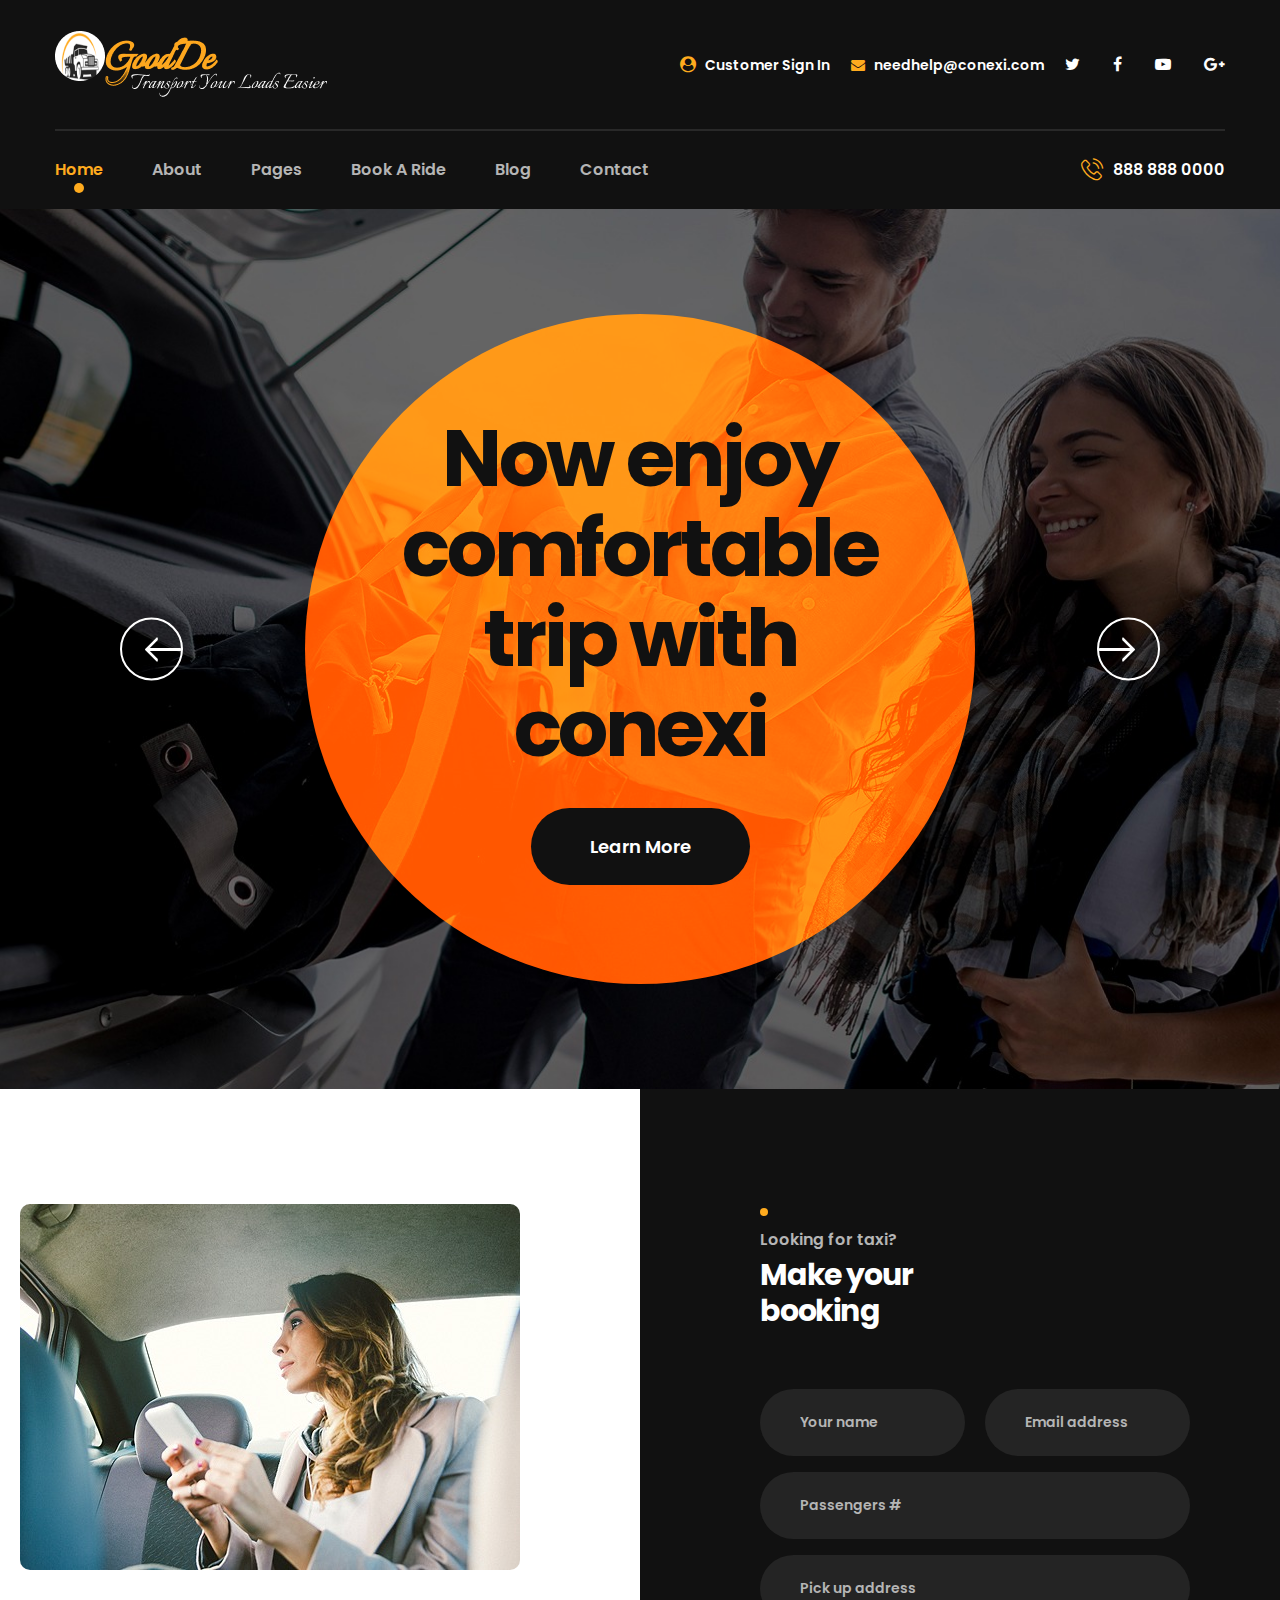
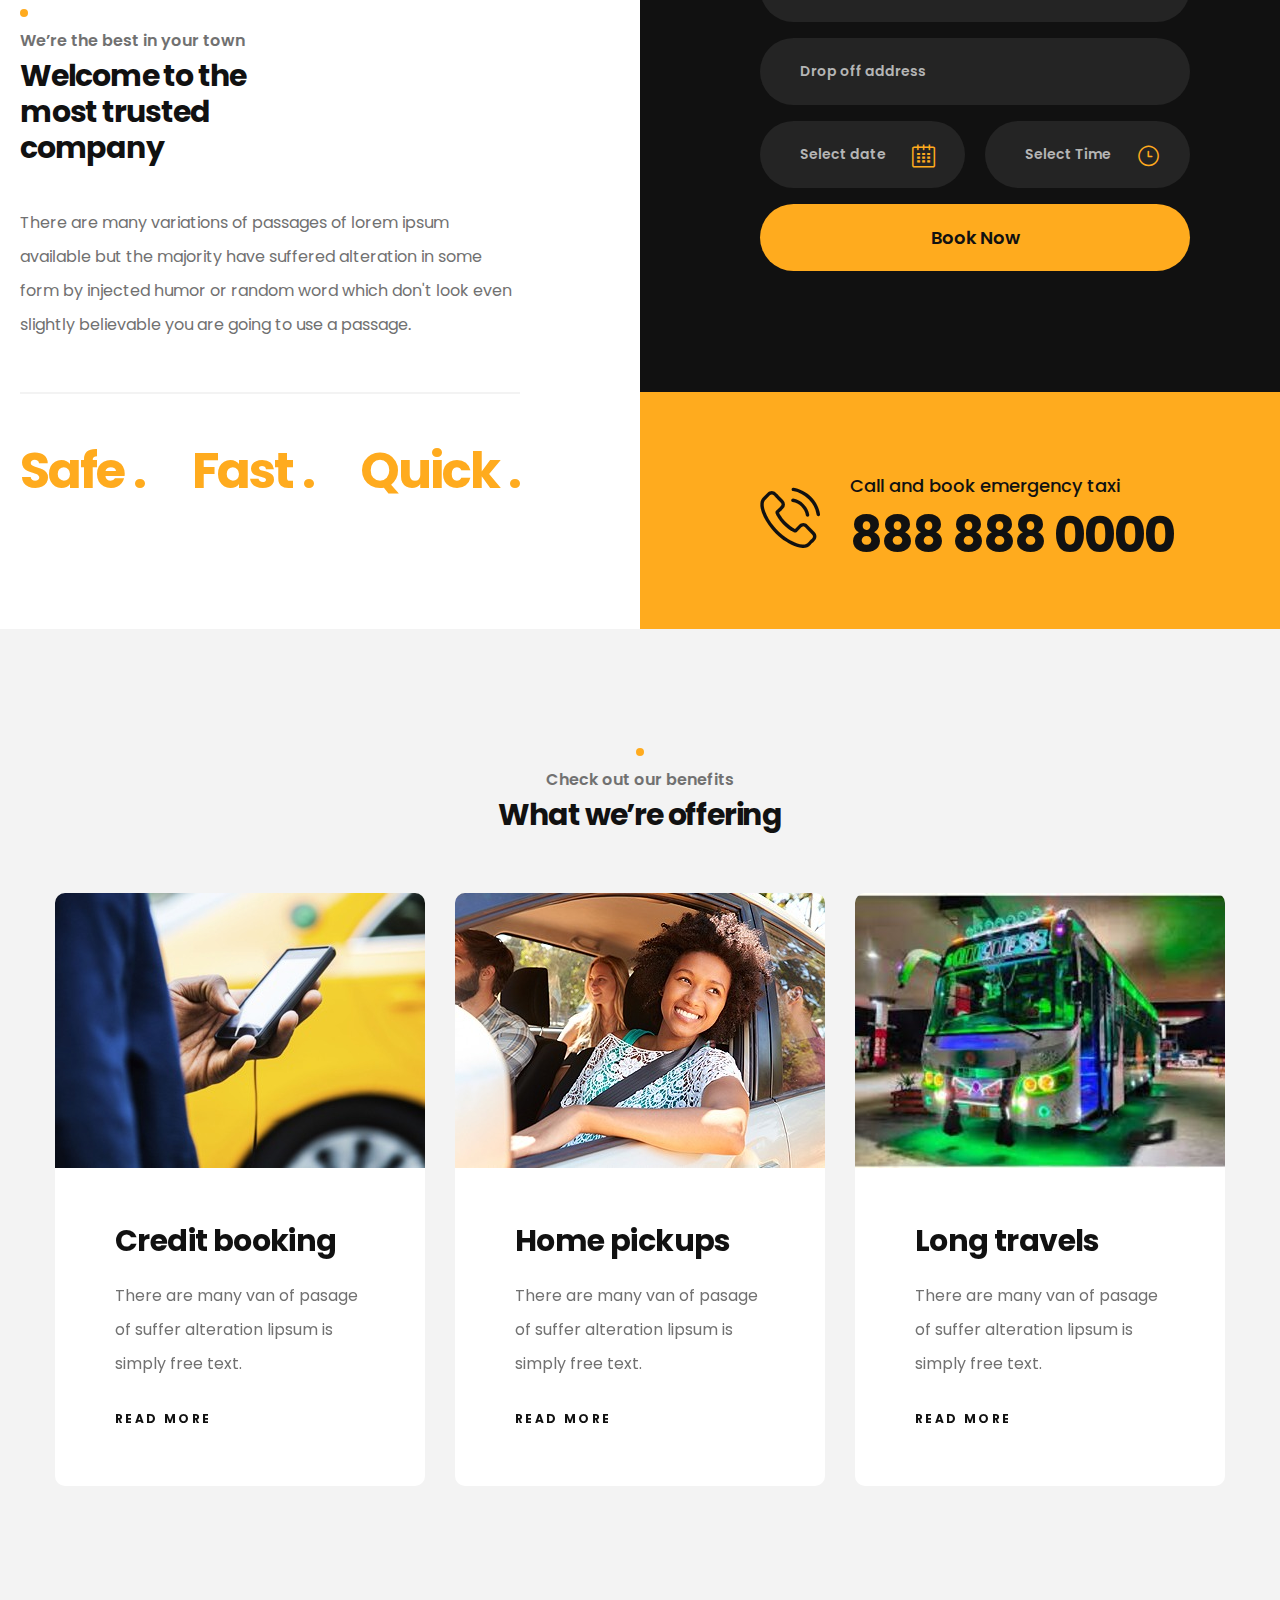
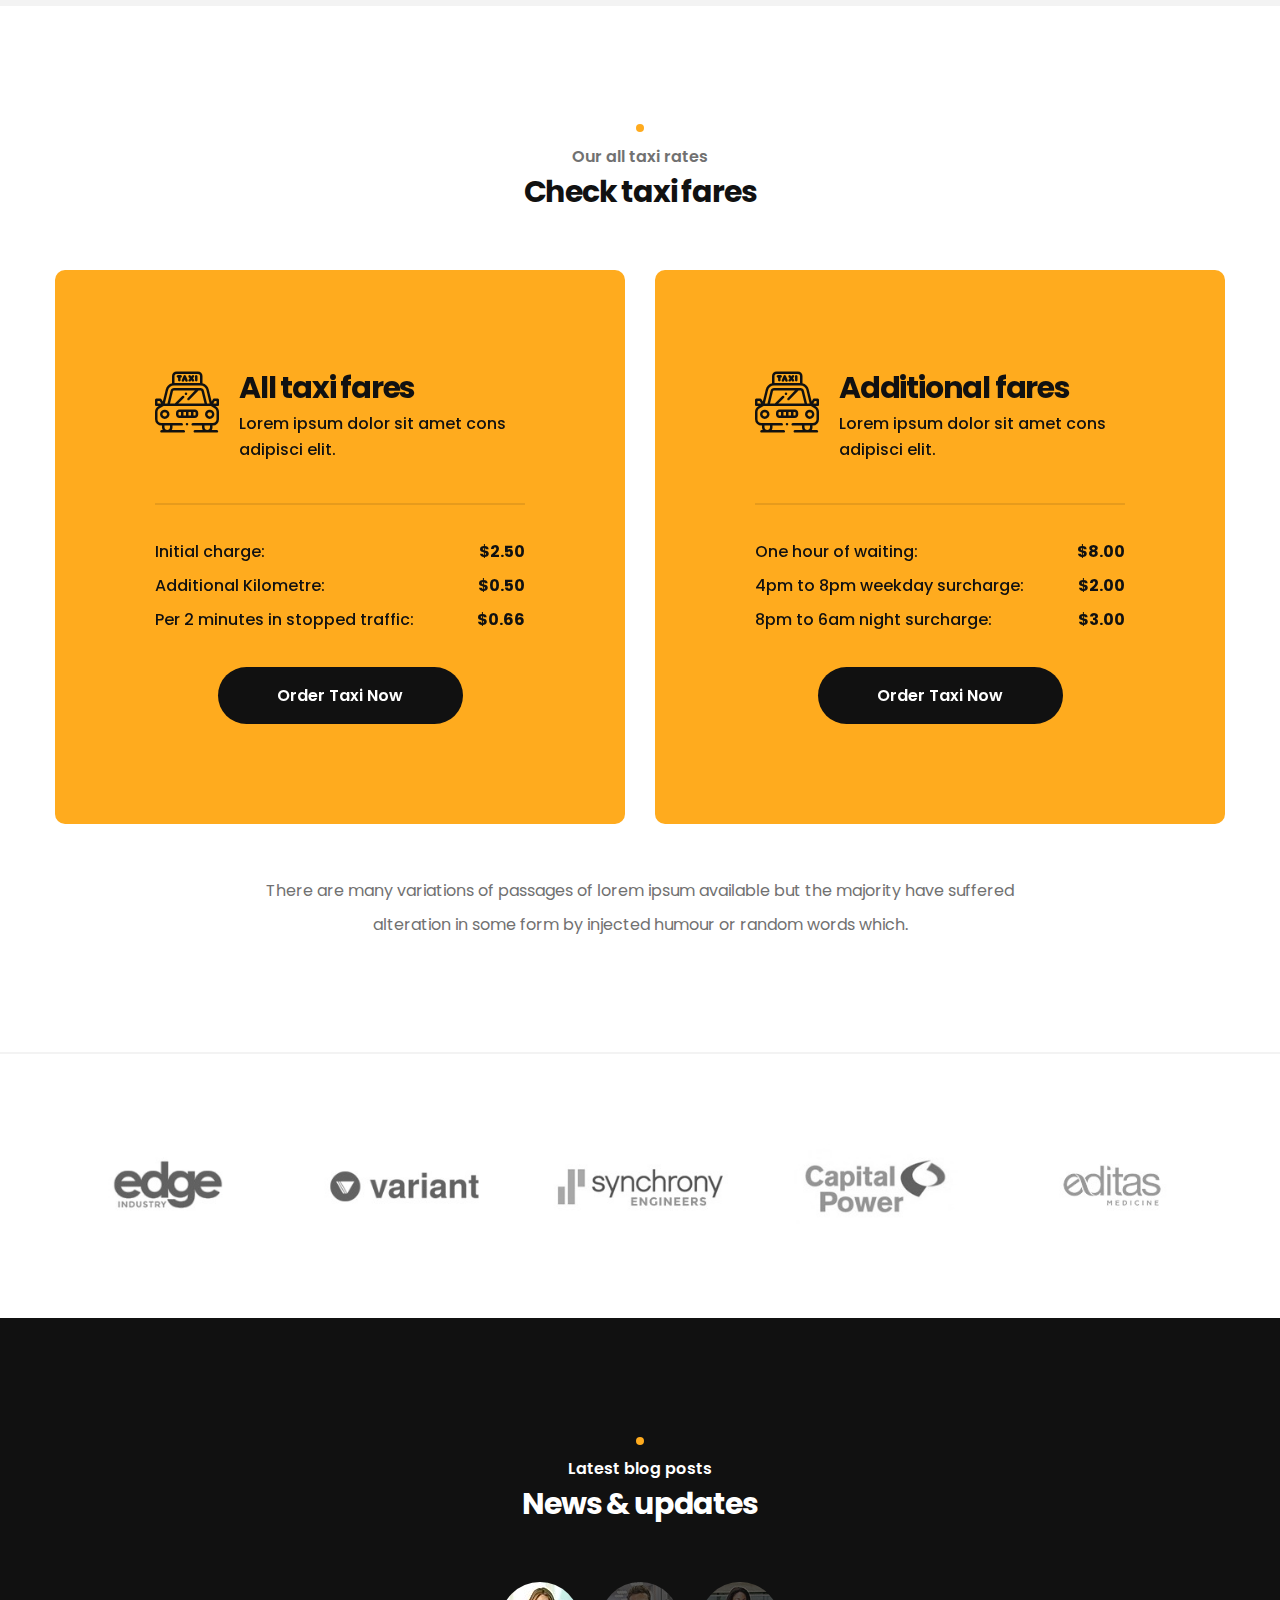
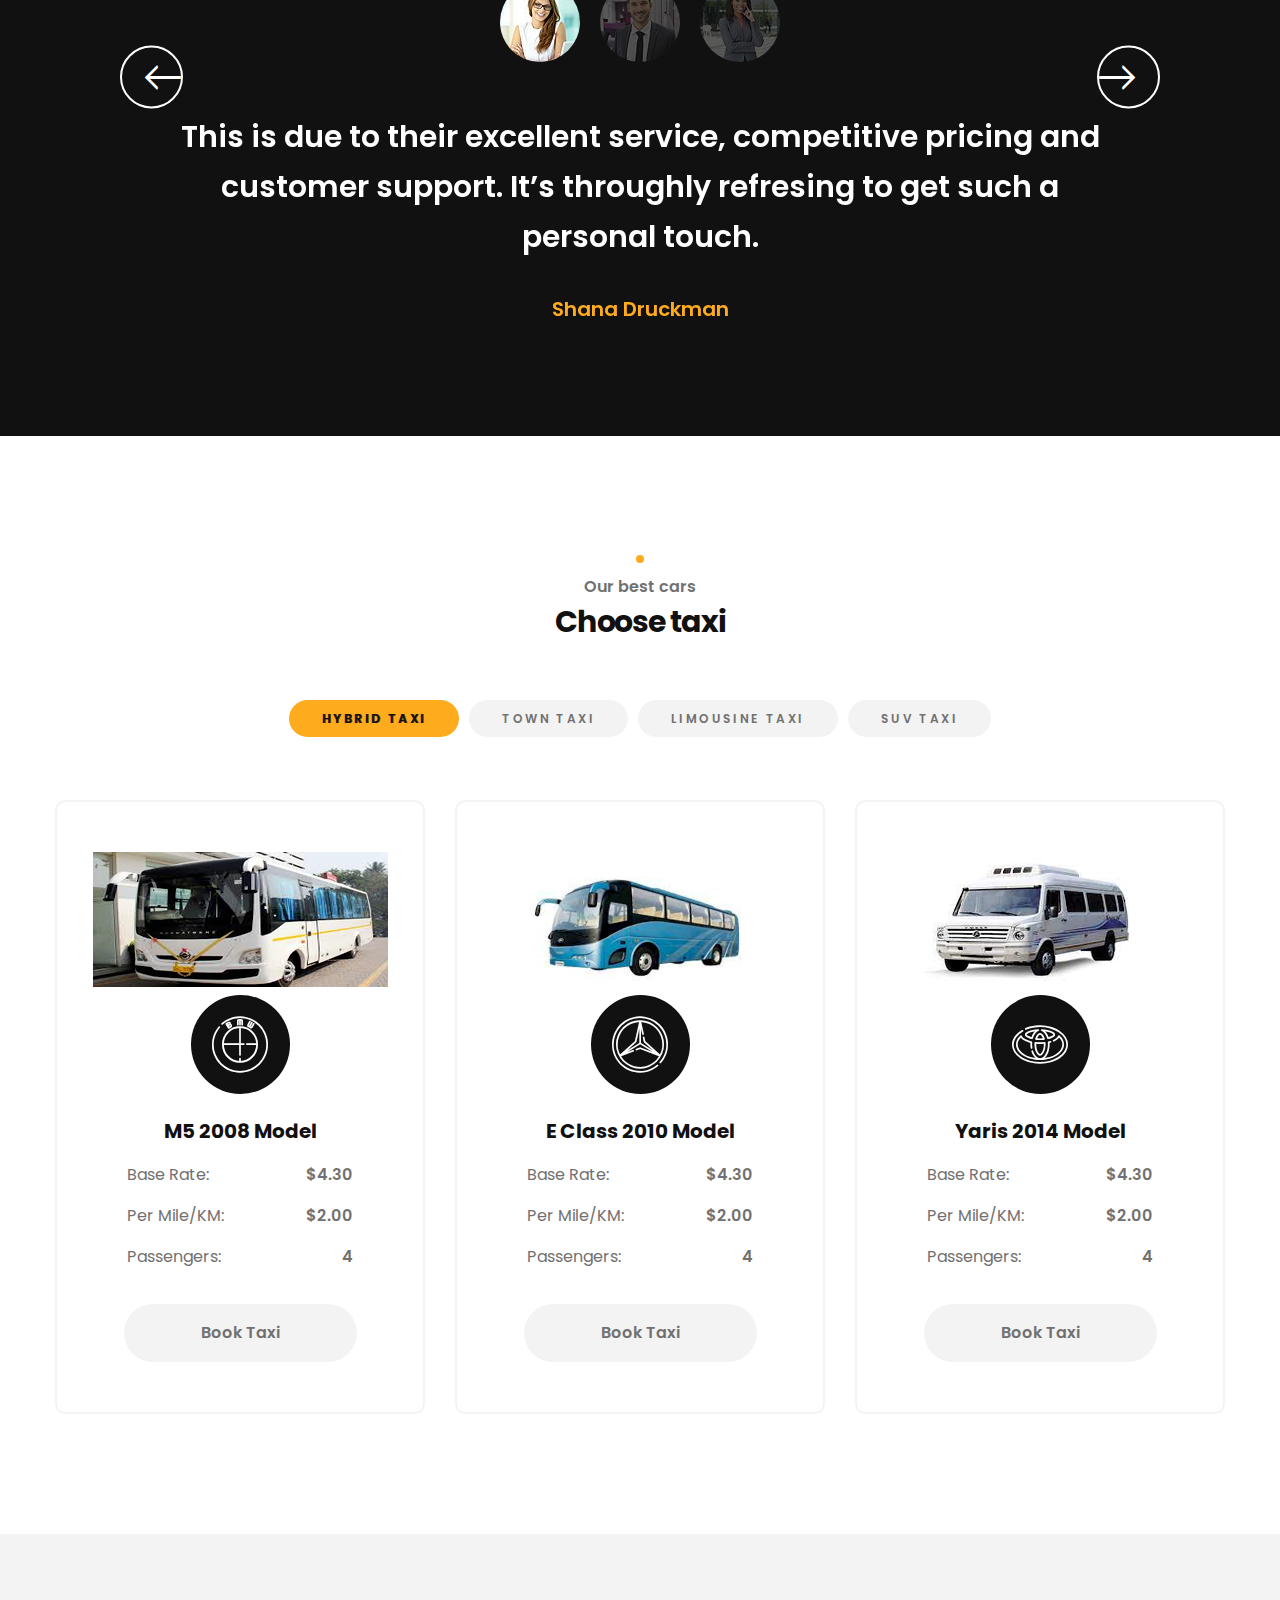
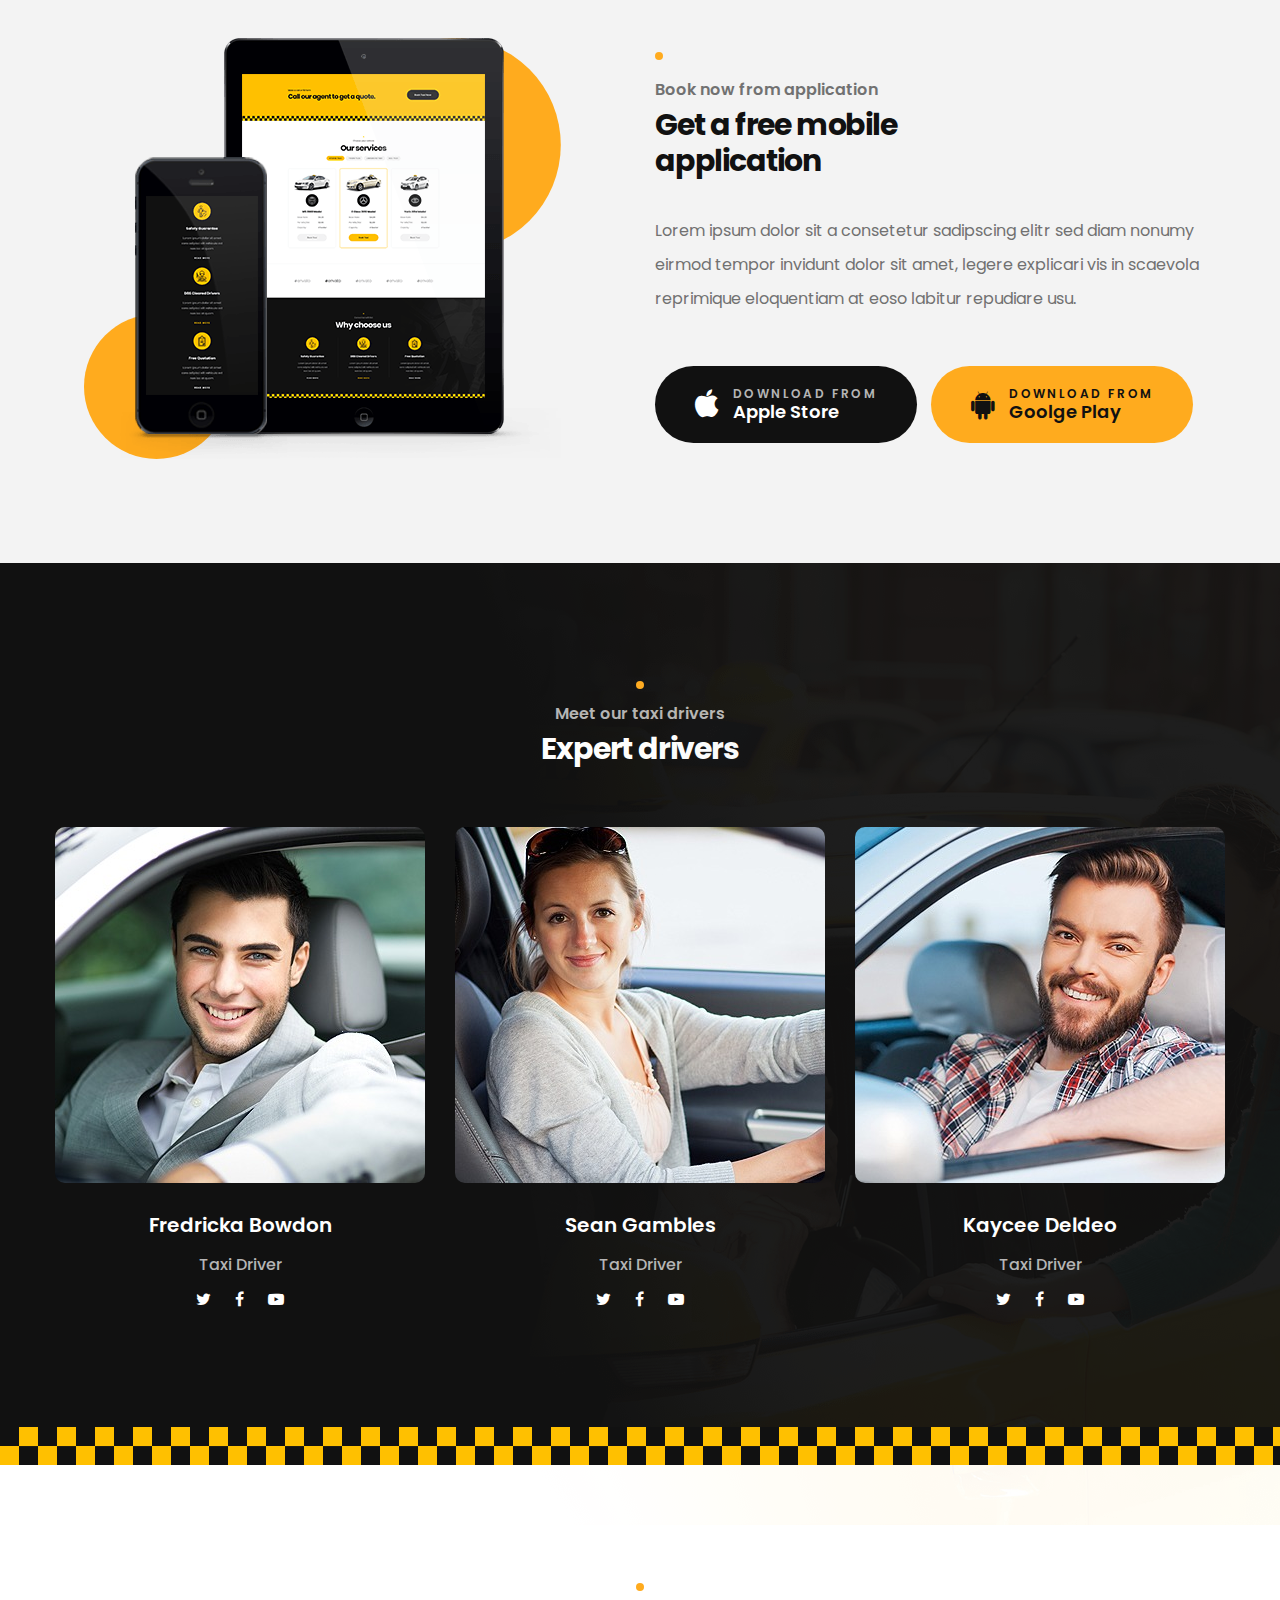
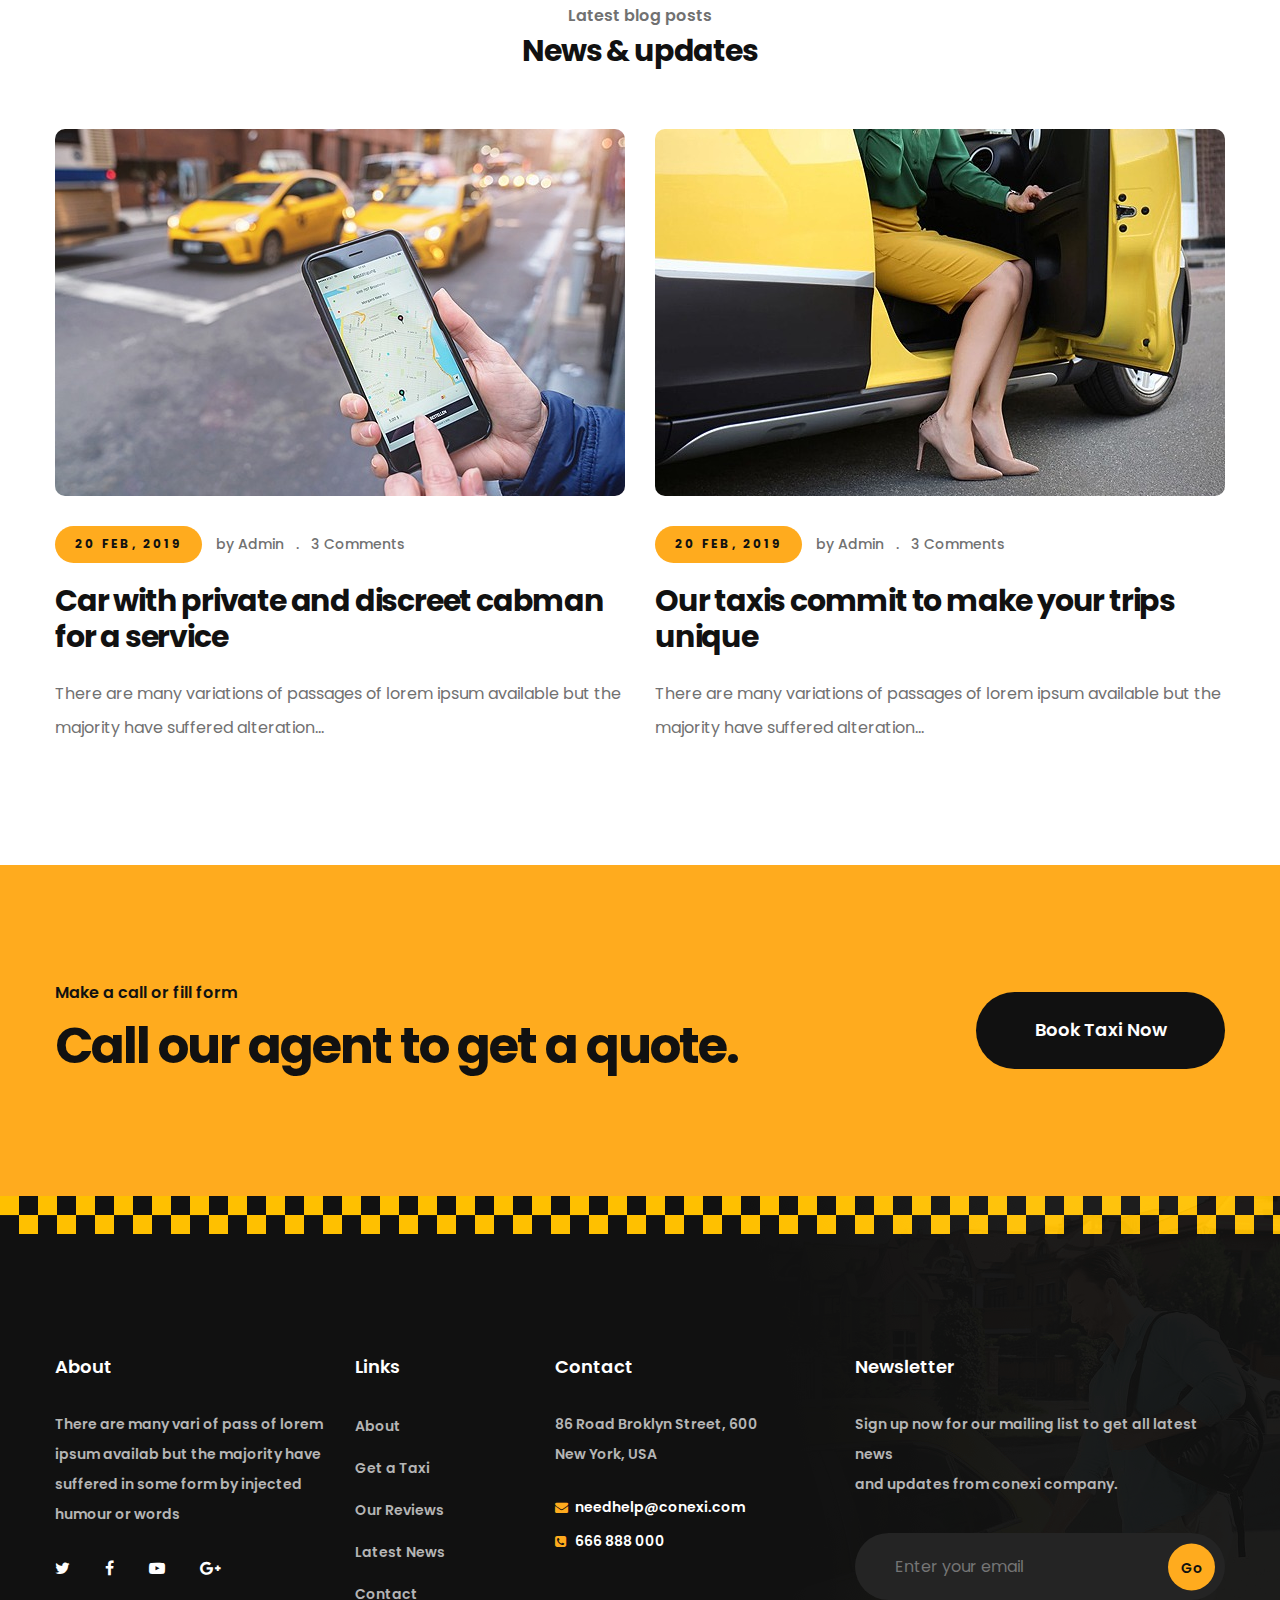
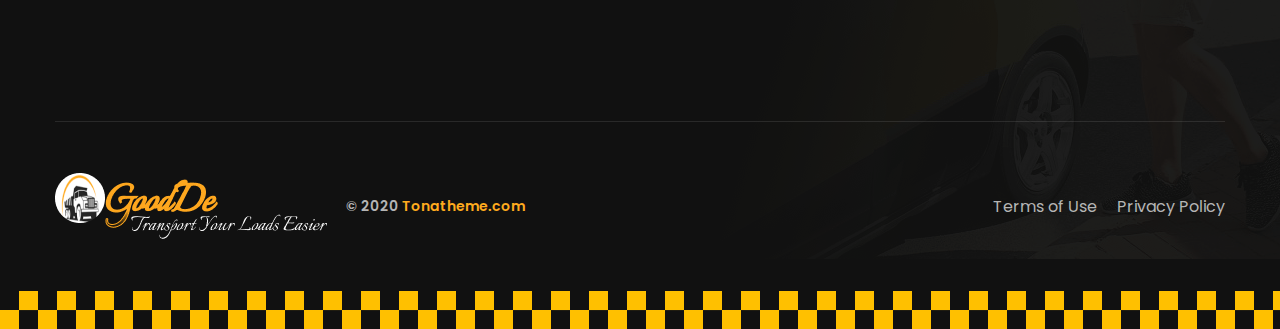
<file: index2.html>
<!DOCTYPE html>
<html lang="en">


<!-- Mirrored from ashik.templatepath.net/conexi-preview-files/index2.html by HTTrack Website Copier/3.x [XR&CO'2014], Tue, 24 Jan 2023 10:57:45 GMT -->
<head>
    <meta charset="UTF-8">
    <meta name="viewport" content="width=device-width, initial-scale=1.0">
    <meta http-equiv="X-UA-Compatible" content="ie=edge">
    <title>Home Two || Conexi || Responsive HTML 5 Template</title>
    <link rel="apple-touch-icon" sizes="57x57" href="images/favicon/apple-icon-57x57.png">
    <link rel="apple-touch-icon" sizes="60x60" href="images/favicon/apple-icon-60x60.png">
    <link rel="apple-touch-icon" sizes="72x72" href="images/favicon/apple-icon-72x72.png">
    <link rel="apple-touch-icon" sizes="76x76" href="images/favicon/apple-icon-76x76.png">
    <link rel="apple-touch-icon" sizes="114x114" href="images/favicon/apple-icon-114x114.png">
    <link rel="apple-touch-icon" sizes="120x120" href="images/favicon/apple-icon-120x120.png">
    <link rel="apple-touch-icon" sizes="144x144" href="images/favicon/apple-icon-144x144.png">
    <link rel="apple-touch-icon" sizes="152x152" href="images/favicon/apple-icon-152x152.png">
    <link rel="apple-touch-icon" sizes="180x180" href="images/favicon/apple-icon-180x180.png">
    <link rel="icon" type="image/png" sizes="192x192" href="images/favicon/android-icon-192x192.png">
    <link rel="icon" type="image/png" sizes="32x32" href="images/favicon/favicon-32x32.png">
    <link rel="icon" type="image/png" sizes="96x96" href="images/favicon/favicon-96x96.png">
    <link rel="icon" type="image/png" sizes="16x16" href="images/favicon/favicon-16x16.png">
    <link rel="manifest" href="images/favicon/manifest.json">
    <meta name="msapplication-TileColor" content="#ffffff">
    <meta name="msapplication-TileImage" content="../ms-icon-144x144.html">
    <meta name="theme-color" content="#ffffff">
    <link rel="stylesheet" href="css/style.css">
    <link rel="stylesheet" href="css/responsive.css">
</head>

<body>
    <div class="preloader"></div><!-- /.preloader -->
    <div class="page-wrapper">
        <header class="site-header header-two">
            <div class="top-bar">
                <div class="container">
                    <div class="inner-container">
                        <div class="logo-block">
                            <a href="index.html"><img src="images/resources/logo-1-1.png" alt="Awesome Image" /></a>
                        </div><!-- /.logo-block -->
                        <div class="right-block">
                            <ul class="contact-infos">
                                <li><a href="#"><i class="fa fa-user-circle"></i> Customer Sign In</a></li>
                                <li><a href="#"><i class="fa fa-envelope"></i> needhelp@conexi.com</a></li>
                                <li class="social-block">
                                    <a href="#"><i class="fa fa-twitter"></i></a>
                                    <a href="#"><i class="fa fa-facebook-f"></i></a>
                                    <a href="#"><i class="fa fa-youtube-play"></i></a>
                                    <a href="#"><i class="fa fa-google-plus"></i></a>
                                </li>
                            </ul><!-- /.contact-infos -->
                        </div><!-- /.right-block -->
                    </div><!-- /.inner-container -->
                </div><!-- /.container -->
            </div><!-- /.top-bar -->
            <nav class="navbar navbar-expand-lg navbar-light header-navigation stricky">
                <div class="container clearfix">
                    <!-- Brand and toggle get grouped for better mobile display -->
                    <div class="logo-box clearfix">
                        <button class="menu-toggler" data-target="#main-nav-bar">
                            <span class="fa fa-bars"></span>
                        </button>
                    </div><!-- /.logo-box -->
                    <!-- Collect the nav links, forms, and other content for toggling -->
                    <div class="main-navigation" id="main-nav-bar">
                        <ul class="navigation-box">
                            <li class=" current ">
                                <a href="index.html">Home</a>
                                <ul class="sub-menu">
                                    <li><a href="index.html">Home One</a></li>
                                    <li><a href="index2.html">Home Two</a></li>
                                    <li><a href="index.html">Header Versions</a>
                                        <ul class="sub-menu">
                                            <li><a href="index.html">Header One</a></li>
                                            <li><a href="index2.html">Header Two</a></li>
                                        </ul><!-- /.sub-menu -->
                                    </li>
                                </ul><!-- /.sub-menu -->
                            </li>
                            <li><a href="about.html">About</a></li>
                            <li>
                                <a href="#">Pages</a>
                                <ul class="sub-menu">
                                    <li><a href="driver.html">Our Drivers</a></li>
                                    <li><a href="taxi.html">Our Taxi</a></li>
                                    <li><a href="single-taxi.html">Taxi Details</a></li>
                                </ul><!-- /.sub-menu -->
                            </li>
                            <li><a href="book-ride.html">Book A Ride</a></li>
                            <li>
                                <a href="blog.html">Blog</a>
                                <ul class="sub-menu">
                                    <li><a href="blog.html">Blog Grid</a></li>
                                    <li><a href="blog-details.html">Blog Details</a></li>
                                </ul><!-- /.sub-menu -->
                            </li>
                            <li><a href="contact.html">Contact</a></li>
                        </ul>
                    </div><!-- /.navbar-collapse -->
                    <div class="right-side-box">
                        <a href="callto:888-888-0000" class="contact-btn-block">
                            <span class="icon-block">
                                <i class="conexi-icon-phone-call"></i>
                            </span>
                            <span class="text-block">
                                888 888 0000
                            </span>
                        </a>
                    </div><!-- /.right-side-box -->
                </div>
                <!-- /.container -->
            </nav>
        </header><!-- /.site-header header-one -->
        <div class="main-banner-wrapper">
            <section class="banner-style-two owl-theme owl-carousel no-dots">
                <div class="slide slide-one" style="background-image: url(images/slider/slider-2-1.jpg);">
                    <div class="container">
                        <div class="row">
                            <div class="col-lg-12 text-center">
                                <div class="banner-circle" style="background-image: url(images/slider/slider-2-1.jpg);">
                                    <div class="inner-block">
                                        <h3>Now enjoy <br> comfortable <br> trip with <br> conexi</h3>
                                        <a href="#" class="banner-btn">Learn More</a>
                                    </div><!-- /.inner-block -->
                                </div><!-- /.banner-circle -->
                            </div><!-- /.col-lg-12 -->
                        </div><!-- /.row -->
                    </div><!-- /.container -->
                </div><!-- /.slide -->
                <div class="slide slide-two" style="background-image: url(images/slider/slider-2-2.jpg);">
                    <div class="container">
                        <div class="row">
                            <div class="col-lg-12 text-center">
                                <div class="banner-circle" style="background-image: url(images/slider/slider-2-2.jpg);">
                                    <div class="inner-block">
                                        <h3>Now enjoy <br> comfortable <br> trip with <br> conexi</h3>
                                        <a href="#" class="banner-btn">Learn More</a>
                                    </div><!-- /.inner-block -->
                                </div><!-- /.banner-circle -->
                            </div><!-- /.col-lg-12 -->
                        </div><!-- /.row -->
                    </div><!-- /.container -->
                </div><!-- /.slide -->
            </section><!-- /.banner-style-one -->
            <div class="carousel-btn-block banner-carousel-btn">
                <span class="carousel-btn left-btn"><i class="conexi-icon-left"></i></span>
                <span class="carousel-btn right-btn"><i class="conexi-icon-right"></i></span>
            </div><!-- /.carousel-btn-block banner-carousel-btn -->
        </div><!-- /.main-banner-wrapper -->
        <section class="about-style-three clearfix">
            <div class="left-block">
                <div class="content-block">
                    <div class="image-block">
                        <img src="images/resources/book-1-1.jpg" alt="Awesome Image"/>
                    </div><!-- /.image-block -->
                    <div class="block-title">
                        <div class="dot-line"></div><!-- /.dot-line -->
                        <p>We’re the best in your town</p>
                        <h2>Welcome to the <br> most trusted <br> company</h2>
                    </div><!-- /.block-title -->
                    <p>There are many variations of passages of lorem ipsum available but the majority have suffered alteration in some form by injected humor or random word which don't look even slightly believable you are going to use a passage.</p>
                    <hr class="style-one" />
                    <div class="tag-line">
                        <span>Safe .</span>
                        <span>Fast .</span>
                        <span>Quick .</span>
                    </div><!-- /.tag-line -->
                </div><!-- /.content-block -->
            </div><!-- /.left-block -->
            <div class="right-block">
                <div class="right-upper-block">
                    <div class="content-block">
                        <div class="block-title">
                            <div class="dot-line"></div><!-- /.dot-line -->
                            <p class="light-2">Looking for taxi?</p>
                            <h2 class="light">Make your <br> booking</h2>
                        </div><!-- /.block-title -->
                        <form action="#" class="booking-form-one">
                            <div class="row">
                                <div class="col-lg-6">
                                    <div class="input-holder">
                                        <input type="text" name="name" placeholder="Your name">
                                    </div><!-- /.input-holder -->
                                </div><!-- /.col-lg-6 -->
                                <div class="col-lg-6">
                                    <div class="input-holder">
                                        <input type="text" name="name" placeholder="Email address">
                                    </div><!-- /.input-holder -->
                                </div><!-- /.col-lg-6 -->
                                <div class="col-lg-12">
                                    <div class="input-holder">
                                        <input type="text" name="name" placeholder="Passengers #">
                                    </div><!-- /.input-holder -->
                                </div><!-- /.col-lg-12 -->
                                <div class="col-lg-12">
                                    <div class="input-holder">
                                        <input type="text" name="name" placeholder="Pick up address">
                                    </div><!-- /.input-holder -->
                                </div><!-- /.col-lg-12 -->
                                <div class="col-lg-12">
                                    <div class="input-holder">
                                        <input type="text" name="name" placeholder="Drop off address">
                                    </div><!-- /.input-holder -->
                                </div><!-- /.col-lg-12 -->
                                <div class="col-lg-6">
                                    <div class="input-holder">
                                        <input type="text" name="name" placeholder="Select date">
                                        <i class="conexi-icon-small-calendar"></i>
                                    </div><!-- /.input-holder -->
                                </div><!-- /.col-lg-6 -->
                                <div class="col-lg-6">
                                    <div class="input-holder">
                                        <select class="selectpicker">
                                            <option>Select Time</option>
                                            <option>10AM-10.59AM</option>
                                            <option>12PM-12.59PM</option>
                                            <option>1PM-1.59PM</option>
                                            <option>2PM-2.59PM</option>
                                        </select>
                                        <i class="conexi-icon-clock"></i>
                                    </div><!-- /.input-holder -->
                                </div><!-- /.col-lg-6 -->
                                <div class="col-lg-12">
                                    <div class="input-holder">
                                        <button type="submit">Book Now</button>
                                    </div><!-- /.input-holder -->
                                </div><!-- /.col-lg-12 -->
                            </div><!-- /.row -->
                        </form><!-- /.booking-form-one -->
                    </div><!-- /.content-block -->
                </div><!-- /.right-upper-block -->
                <div class="right-bottom-block">
                    <div class="content-block cta-block">
                        <div class="icon-block">
                            <i class="conexi-icon-phone-call"></i>
                        </div><!-- /.icon-block -->
                        <div class="text-block">
                            <p>Call and book emergency taxi</p>
                            <a href="callto:8888880000">888 888 0000</a>
                        </div><!-- /.text-block -->
                    </div><!-- /.content-block -->
                </div><!-- /.right-bottom-block -->
            </div><!-- /.right-block -->
        </section><!-- /.about-style-three -->
        <section class="offer-style-one">
            <div class="container">
                <div class="block-title text-center">
                    <div class="dot-line"></div><!-- /.dot-line -->
                    <p>Check out our benefits</p>
                    <h2>What we’re offering</h2>
                </div><!-- /.block-title -->
                <div class="row">
                    <div class="col-lg-4">
                        <div class="single-offer-one hvr-float-shadow">
                            <div class="image-block">
                                <a href="#"><i class="fa fa-link"></i></a>
                                <img src="images/resources/offer-1-1.jpg" alt="Awesome Image" />
                            </div><!-- /.image-block -->
                            <div class="text-block">
                                <h3><a href="#">Credit booking</a></h3>
                                <p>There are many van of pasage of suffer alteration lipsum is simply free text.</p>
                                <a href="#" class="more-link">Read More</a>
                            </div><!-- /.text-block -->
                        </div><!-- /.single-offer-one -->
                    </div><!-- /.col-lg-4 -->
                    <div class="col-lg-4">
                        <div class="single-offer-one hvr-float-shadow">
                            <div class="image-block">
                                <a href="#"><i class="fa fa-link"></i></a>
                                <img src="images/resources/offer-1-2.jpg" alt="Awesome Image" />
                            </div><!-- /.image-block -->
                            <div class="text-block">
                                <h3><a href="#">Home pickups</a></h3>
                                <p>There are many van of pasage of suffer alteration lipsum is simply free text.</p>
                                <a href="#" class="more-link">Read More</a>
                            </div><!-- /.text-block -->
                        </div><!-- /.single-offer-one -->
                    </div><!-- /.col-lg-4 -->
                    <div class="col-lg-4">
                        <div class="single-offer-one hvr-float-shadow">
                            <div class="image-block">
                                <a href="#"><i class="fa fa-link"></i></a>
                                <img src="images/resources/offer-1-3.jpg" alt="Awesome Image" />
                            </div><!-- /.image-block -->
                            <div class="text-block">
                                <h3><a href="#">Long travels</a></h3>
                                <p>There are many van of pasage of suffer alteration lipsum is simply free text.</p>
                                <a href="#" class="more-link">Read More</a>
                            </div><!-- /.text-block -->
                        </div><!-- /.single-offer-one -->
                    </div><!-- /.col-lg-4 -->
                </div><!-- /.row -->
            </div><!-- /.container -->
        </section><!-- /.offer-style-one -->
        <section class="taxi-fare-one">
            <div class="container">
                <div class="block-title text-center">
                    <div class="dot-line"></div><!-- /.dot-line -->
                    <p>Our all taxi rates</p>
                    <h2>Check taxi fares</h2>
                </div><!-- /.block-title -->
                <div class="row">
                    <div class="col-lg-6">
                        <div class="single-taxi-fare-one thm-base-bg hvr-float-shadow">
                            <div class="top-block">
                                <div class="icon-block">
                                    <i class="conexi-icon-taxi"></i>
                                </div><!-- /.icon-block -->
                                <div class="text-block">
                                    <h3>All taxi fares</h3>
                                    <p>Lorem ipsum dolor sit amet cons adipisci elit.</p>
                                </div><!-- /.text-block -->
                            </div><!-- /.top-block -->
                            <ul class="features-list">
                                <li>
                                    <div class="name-line">Initial charge:</div><!-- /.name-line -->
                                    <div class="price-line">$2.50</div><!-- /.price-line -->
                                </li>
                                <li>
                                    <div class="name-line">Additional Kilometre:</div><!-- /.name-line -->
                                    <div class="price-line">$0.50</div><!-- /.price-line -->
                                </li>
                                <li>
                                    <div class="name-line">Per 2 minutes in stopped traffic:</div><!-- /.name-line -->
                                    <div class="price-line"> $0.66</div><!-- /.price-line -->
                                </li>
                            </ul><!-- /.features-list -->
                            <div class="button-block">
                                <a href="#" class="fare-btn">Order Taxi Now</a>
                            </div><!-- /.button-block -->
                        </div><!-- /.single-taxi-fare-one -->
                    </div><!-- /.col-lg-6 -->
                    <div class="col-lg-6">
                        <div class="single-taxi-fare-one thm-base-bg hvr-float-shadow">
                            <div class="top-block">
                                <div class="icon-block">
                                    <i class="conexi-icon-taxi"></i>
                                </div><!-- /.icon-block -->
                                <div class="text-block">
                                    <h3>Additional fares</h3>
                                    <p>Lorem ipsum dolor sit amet cons adipisci elit.</p>
                                </div><!-- /.text-block -->
                            </div><!-- /.top-block -->
                            <ul class="features-list">
                                <li>
                                    <div class="name-line">One hour of waiting:</div><!-- /.name-line -->
                                    <div class="price-line">$8.00</div><!-- /.price-line -->
                                </li>
                                <li>
                                    <div class="name-line">4pm to 8pm weekday surcharge:</div><!-- /.name-line -->
                                    <div class="price-line">$2.00</div><!-- /.price-line -->
                                </li>
                                <li>
                                    <div class="name-line">8pm to 6am night surcharge:</div><!-- /.name-line -->
                                    <div class="price-line"> $3.00</div><!-- /.price-line -->
                                </li>
                            </ul><!-- /.features-list -->
                            <div class="button-block">
                                <a href="#" class="fare-btn">Order Taxi Now</a>
                            </div><!-- /.button-block -->
                        </div><!-- /.single-taxi-fare-one -->
                    </div><!-- /.col-lg-6 -->
                </div><!-- /.row -->
                <div class="block-text text-center">
                    <p>There are many variations of passages of lorem ipsum available but the majority have suffered <br> alteration in some form by injected humour or random words which.</p>
                </div><!-- /.block-text -->
            </div><!-- /.container -->
        </section><!-- /.taxi-fare-one -->
        <hr class="style-one">
        <div class="brand-carousel-wrapper">
            <div class="container">
                <div class="brand-carousel-one owl-theme owl-carousel">
                    <div class="item">
                        <img src="images/brand/brand-1-1.jpg" alt="Awesome Image" />
                    </div><!-- /.item -->
                    <div class="item">
                        <img src="images/brand/brand-1-2.jpg" alt="Awesome Image" />
                    </div><!-- /.item -->
                    <div class="item">
                        <img src="images/brand/brand-1-3.jpg" alt="Awesome Image" />
                    </div><!-- /.item -->
                    <div class="item">
                        <img src="images/brand/brand-1-4.jpg" alt="Awesome Image" />
                    </div><!-- /.item -->
                    <div class="item">
                        <img src="images/brand/brand-1-5.jpg" alt="Awesome Image" />
                    </div><!-- /.item -->
                    <div class="item">
                        <img src="images/brand/brand-1-1.jpg" alt="Awesome Image" />
                    </div><!-- /.item -->
                    <div class="item">
                        <img src="images/brand/brand-1-2.jpg" alt="Awesome Image" />
                    </div><!-- /.item -->
                    <div class="item">
                        <img src="images/brand/brand-1-3.jpg" alt="Awesome Image" />
                    </div><!-- /.item -->
                    <div class="item">
                        <img src="images/brand/brand-1-4.jpg" alt="Awesome Image" />
                    </div><!-- /.item -->
                    <div class="item">
                        <img src="images/brand/brand-1-5.jpg" alt="Awesome Image" />
                    </div><!-- /.item -->
                </div><!-- /.brand-carousel-one -->
            </div><!-- /.container -->
        </div><!-- /.brand-carousel-wrapper -->
        <section class="testimonials-style-one">
            <div class="container">
                <div class="block-title text-center">
                    <div class="dot-line"></div><!-- /.dot-line -->
                    <p class="light">Latest blog posts</p>
                    <h2 class="light">News & updates</h2>
                </div><!-- /.block-title -->
                <div class="testimonials-one-pager">
                    <a href="#" class="pager-item active" data-slide-index="1"><img src="images/resources/testi-1-1.jpg" alt="Awesome Image" /></a>
                    <a href="#" class="pager-item" data-slide-index="2"><img src="images/resources/testi-1-2.jpg" alt="Awesome Image" /></a>
                    <a href="#" class="pager-item" data-slide-index="3"><img src="images/resources/testi-1-3.jpg" alt="Awesome Image" /></a>
                </div><!-- /.testimonials-one-pager -->
                <ul class="slider testimonials-slider-one">
                    <li class="slide-item">
                        <div class="single-testimonial-one">
                            <p>This is due to their excellent service, competitive pricing and customer support. It’s throughly refresing to get such a personal touch.</p>
                            <h3>Shana Druckman</h3>
                        </div><!-- /.single-testimonial-one -->
                    </li>
                    <li class="slide-item">
                        <div class="single-testimonial-one">
                            <p>This is due to their excellent service, competitive pricing and customer support. It’s throughly refresing to get such a personal touch.</p>
                            <h3>Emanuel Mcnamara</h3>
                        </div><!-- /.single-testimonial-one -->
                    </li>
                    <li class="slide-item">
                        <div class="single-testimonial-one">
                            <p>This is due to their excellent service, competitive pricing and customer support. It’s throughly refresing to get such a personal touch.</p>
                            <h3>Jodie Hadlock</h3>
                        </div><!-- /.single-testimonial-one -->
                    </li>
                </ul>
            </div><!-- /.container -->
            <div class="testimonials-one-slider-btn">
                <span class="carousel-btn left-btn"><i class="conexi-icon-left"></i></span>
                <span class="carousel-btn right-btn"><i class="conexi-icon-right"></i></span>
            </div><!-- /.carousel-btn-block banner-carousel-btn -->
        </section><!-- /.testimonials-style-one -->
        <section class="taxi-style-one">
            <div class="container">
                <div class="block-title text-center">
                    <div class="dot-line"></div><!-- /.dot-line -->
                    <p>Our best cars</p>
                    <h2>Choose taxi</h2>
                </div><!-- /.block-title -->
                <ul class="nav nav-tabs tab-title" role="tablist">
                    <li class="nav-item">
                        <a class="nav-link active" href="#hybrid" role="tab" data-toggle="tab">hybrid taxi</a>
                    </li>
                    <li class="nav-item">
                        <a class="nav-link" href="#town" role="tab" data-toggle="tab">town taxi</a>
                    </li>
                    <li class="nav-item">
                        <a class="nav-link" href="#limousine" role="tab" data-toggle="tab">LIMOUSINE taxi</a>
                    </li>
                    <li class="nav-item">
                        <a class="nav-link" href="#suv" role="tab" data-toggle="tab">suv taxi</a>
                    </li>
                </ul>
                <div class="tab-content">
                    <div role="tabpanel" class="tab-pane show active  animated fadeInUp" id="hybrid">
                        <div class="row">
                            <div class="col-lg-4">
                                <div class="single-taxi-one">
                                    <div class="inner-content">
                                        <img src="images/pricing/pricing-1-1.png" alt="Awesome Image" />
                                        <div class="icon-block">
                                            <i class="conexi-icon-bmw"></i>
                                        </div><!-- /.icon-block -->
                                        <h3>M5 2008 Model</h3>
                                        <ul class="feature-list">
                                            <li>
                                                <span class="name-line">Base Rate:</span>
                                                <span class="price-line">$4.30</span>
                                            </li>
                                            <li>
                                                <span class="name-line">Per Mile/KM:</span>
                                                <span class="price-line">$2.00</span>
                                            </li>
                                            <li>
                                                <span class="name-line">Passengers:</span>
                                                <span class="price-line">4</span>
                                            </li>
                                        </ul><!-- /.feature-list -->
                                        <a href="single-taxi.html" class="book-taxi-btn">Book Taxi</a>
                                    </div><!-- /.inner-content -->
                                </div><!-- /.single-taxi-one -->
                            </div><!-- /.col-lg-4 -->
                            <div class="col-lg-4">
                                <div class="single-taxi-one">
                                    <div class="inner-content">
                                        <img src="images/pricing/pricing-1-2.png" alt="Awesome Image" />
                                        <div class="icon-block">
                                            <i class="conexi-icon-mercedes-benz"></i>
                                        </div><!-- /.icon-block -->
                                        <h3>E Class 2010 Model</h3>
                                        <ul class="feature-list">
                                            <li>
                                                <span class="name-line">Base Rate:</span>
                                                <span class="price-line">$4.30</span>
                                            </li>
                                            <li>
                                                <span class="name-line">Per Mile/KM:</span>
                                                <span class="price-line">$2.00</span>
                                            </li>
                                            <li>
                                                <span class="name-line">Passengers:</span>
                                                <span class="price-line">4</span>
                                            </li>
                                        </ul><!-- /.feature-list -->
                                        <a href="single-taxi.html" class="book-taxi-btn">Book Taxi</a>
                                    </div><!-- /.inner-content -->
                                </div><!-- /.single-taxi-one -->
                            </div><!-- /.col-lg-4 -->
                            <div class="col-lg-4">
                                <div class="single-taxi-one">
                                    <div class="inner-content">
                                        <img src="images/pricing/pricing-1-3.png" alt="Awesome Image" />
                                        <div class="icon-block">
                                            <i class="conexi-icon-toyota"></i>
                                        </div><!-- /.icon-block -->
                                        <h3>Yaris 2014 Model</h3>
                                        <ul class="feature-list">
                                            <li>
                                                <span class="name-line">Base Rate:</span>
                                                <span class="price-line">$4.30</span>
                                            </li>
                                            <li>
                                                <span class="name-line">Per Mile/KM:</span>
                                                <span class="price-line">$2.00</span>
                                            </li>
                                            <li>
                                                <span class="name-line">Passengers:</span>
                                                <span class="price-line">4</span>
                                            </li>
                                        </ul><!-- /.feature-list -->
                                        <a href="single-taxi.html" class="book-taxi-btn">Book Taxi</a>
                                    </div><!-- /.inner-content -->
                                </div><!-- /.single-taxi-one -->
                            </div><!-- /.col-lg-4 -->
                        </div><!-- /.row -->
                    </div>
                    <div role="tabpanel" class="tab-pane animated fadeInUp" id="town">
                        <div class="row">
                            <div class="col-lg-4">
                                <div class="single-taxi-one">
                                    <div class="inner-content">
                                        <img src="images/pricing/pricing-1-1.png" alt="Awesome Image" />
                                        <div class="icon-block">
                                            <i class="conexi-icon-bmw"></i>
                                        </div><!-- /.icon-block -->
                                        <h3>M5 2008 Model</h3>
                                        <ul class="feature-list">
                                            <li>
                                                <span class="name-line">Base Rate:</span>
                                                <span class="price-line">$4.30</span>
                                            </li>
                                            <li>
                                                <span class="name-line">Per Mile/KM:</span>
                                                <span class="price-line">$2.00</span>
                                            </li>
                                            <li>
                                                <span class="name-line">Passengers:</span>
                                                <span class="price-line">4</span>
                                            </li>
                                        </ul><!-- /.feature-list -->
                                        <a href="single-taxi.html" class="book-taxi-btn">Book Taxi</a>
                                    </div><!-- /.inner-content -->
                                </div><!-- /.single-taxi-one -->
                            </div><!-- /.col-lg-4 -->
                            <div class="col-lg-4">
                                <div class="single-taxi-one">
                                    <div class="inner-content">
                                        <img src="images/pricing/pricing-1-2.png" alt="Awesome Image" />
                                        <div class="icon-block">
                                            <i class="conexi-icon-mercedes-benz"></i>
                                        </div><!-- /.icon-block -->
                                        <h3>E Class 2010 Model</h3>
                                        <ul class="feature-list">
                                            <li>
                                                <span class="name-line">Base Rate:</span>
                                                <span class="price-line">$4.30</span>
                                            </li>
                                            <li>
                                                <span class="name-line">Per Mile/KM:</span>
                                                <span class="price-line">$2.00</span>
                                            </li>
                                            <li>
                                                <span class="name-line">Passengers:</span>
                                                <span class="price-line">4</span>
                                            </li>
                                        </ul><!-- /.feature-list -->
                                        <a href="single-taxi.html" class="book-taxi-btn">Book Taxi</a>
                                    </div><!-- /.inner-content -->
                                </div><!-- /.single-taxi-one -->
                            </div><!-- /.col-lg-4 -->
                            <div class="col-lg-4">
                                <div class="single-taxi-one">
                                    <div class="inner-content">
                                        <img src="images/pricing/pricing-1-3.png" alt="Awesome Image" />
                                        <div class="icon-block">
                                            <i class="conexi-icon-toyota"></i>
                                        </div><!-- /.icon-block -->
                                        <h3>Yaris 2014 Model</h3>
                                        <ul class="feature-list">
                                            <li>
                                                <span class="name-line">Base Rate:</span>
                                                <span class="price-line">$4.30</span>
                                            </li>
                                            <li>
                                                <span class="name-line">Per Mile/KM:</span>
                                                <span class="price-line">$2.00</span>
                                            </li>
                                            <li>
                                                <span class="name-line">Passengers:</span>
                                                <span class="price-line">4</span>
                                            </li>
                                        </ul><!-- /.feature-list -->
                                        <a href="single-taxi.html" class="book-taxi-btn">Book Taxi</a>
                                    </div><!-- /.inner-content -->
                                </div><!-- /.single-taxi-one -->
                            </div><!-- /.col-lg-4 -->
                        </div><!-- /.row -->
                    </div>
                    <div role="tabpanel" class="tab-pane animated fadeInUp" id="limousine">
                        <div class="row">
                            <div class="col-lg-4">
                                <div class="single-taxi-one">
                                    <div class="inner-content">
                                        <img src="images/pricing/pricing-1-1.png" alt="Awesome Image" />
                                        <div class="icon-block">
                                            <i class="conexi-icon-bmw"></i>
                                        </div><!-- /.icon-block -->
                                        <h3>M5 2008 Model</h3>
                                        <ul class="feature-list">
                                            <li>
                                                <span class="name-line">Base Rate:</span>
                                                <span class="price-line">$4.30</span>
                                            </li>
                                            <li>
                                                <span class="name-line">Per Mile/KM:</span>
                                                <span class="price-line">$2.00</span>
                                            </li>
                                            <li>
                                                <span class="name-line">Passengers:</span>
                                                <span class="price-line">4</span>
                                            </li>
                                        </ul><!-- /.feature-list -->
                                        <a href="single-taxi.html" class="book-taxi-btn">Book Taxi</a>
                                    </div><!-- /.inner-content -->
                                </div><!-- /.single-taxi-one -->
                            </div><!-- /.col-lg-4 -->
                            <div class="col-lg-4">
                                <div class="single-taxi-one">
                                    <div class="inner-content">
                                        <img src="images/pricing/pricing-1-2.png" alt="Awesome Image" />
                                        <div class="icon-block">
                                            <i class="conexi-icon-mercedes-benz"></i>
                                        </div><!-- /.icon-block -->
                                        <h3>E Class 2010 Model</h3>
                                        <ul class="feature-list">
                                            <li>
                                                <span class="name-line">Base Rate:</span>
                                                <span class="price-line">$4.30</span>
                                            </li>
                                            <li>
                                                <span class="name-line">Per Mile/KM:</span>
                                                <span class="price-line">$2.00</span>
                                            </li>
                                            <li>
                                                <span class="name-line">Passengers:</span>
                                                <span class="price-line">4</span>
                                            </li>
                                        </ul><!-- /.feature-list -->
                                        <a href="single-taxi.html" class="book-taxi-btn">Book Taxi</a>
                                    </div><!-- /.inner-content -->
                                </div><!-- /.single-taxi-one -->
                            </div><!-- /.col-lg-4 -->
                            <div class="col-lg-4">
                                <div class="single-taxi-one">
                                    <div class="inner-content">
                                        <img src="images/pricing/pricing-1-3.png" alt="Awesome Image" />
                                        <div class="icon-block">
                                            <i class="conexi-icon-toyota"></i>
                                        </div><!-- /.icon-block -->
                                        <h3>Yaris 2014 Model</h3>
                                        <ul class="feature-list">
                                            <li>
                                                <span class="name-line">Base Rate:</span>
                                                <span class="price-line">$4.30</span>
                                            </li>
                                            <li>
                                                <span class="name-line">Per Mile/KM:</span>
                                                <span class="price-line">$2.00</span>
                                            </li>
                                            <li>
                                                <span class="name-line">Passengers:</span>
                                                <span class="price-line">4</span>
                                            </li>
                                        </ul><!-- /.feature-list -->
                                        <a href="single-taxi.html" class="book-taxi-btn">Book Taxi</a>
                                    </div><!-- /.inner-content -->
                                </div><!-- /.single-taxi-one -->
                            </div><!-- /.col-lg-4 -->
                        </div><!-- /.row -->
                    </div>
                    <div role="tabpanel" class="tab-pane animated fadeInUp" id="suv">
                        <div class="row">
                            <div class="col-lg-4">
                                <div class="single-taxi-one">
                                    <div class="inner-content">
                                        <img src="images/pricing/pricing-1-1.png" alt="Awesome Image" />
                                        <div class="icon-block">
                                            <i class="conexi-icon-bmw"></i>
                                        </div><!-- /.icon-block -->
                                        <h3>M5 2008 Model</h3>
                                        <ul class="feature-list">
                                            <li>
                                                <span class="name-line">Base Rate:</span>
                                                <span class="price-line">$4.30</span>
                                            </li>
                                            <li>
                                                <span class="name-line">Per Mile/KM:</span>
                                                <span class="price-line">$2.00</span>
                                            </li>
                                            <li>
                                                <span class="name-line">Passengers:</span>
                                                <span class="price-line">4</span>
                                            </li>
                                        </ul><!-- /.feature-list -->
                                        <a href="single-taxi.html" class="book-taxi-btn">Book Taxi</a>
                                    </div><!-- /.inner-content -->
                                </div><!-- /.single-taxi-one -->
                            </div><!-- /.col-lg-4 -->
                            <div class="col-lg-4">
                                <div class="single-taxi-one">
                                    <div class="inner-content">
                                        <img src="images/pricing/pricing-1-2.png" alt="Awesome Image" />
                                        <div class="icon-block">
                                            <i class="conexi-icon-mercedes-benz"></i>
                                        </div><!-- /.icon-block -->
                                        <h3>E Class 2010 Model</h3>
                                        <ul class="feature-list">
                                            <li>
                                                <span class="name-line">Base Rate:</span>
                                                <span class="price-line">$4.30</span>
                                            </li>
                                            <li>
                                                <span class="name-line">Per Mile/KM:</span>
                                                <span class="price-line">$2.00</span>
                                            </li>
                                            <li>
                                                <span class="name-line">Passengers:</span>
                                                <span class="price-line">4</span>
                                            </li>
                                        </ul><!-- /.feature-list -->
                                        <a href="single-taxi.html" class="book-taxi-btn">Book Taxi</a>
                                    </div><!-- /.inner-content -->
                                </div><!-- /.single-taxi-one -->
                            </div><!-- /.col-lg-4 -->
                            <div class="col-lg-4">
                                <div class="single-taxi-one">
                                    <div class="inner-content">
                                        <img src="images/pricing/pricing-1-3.png" alt="Awesome Image" />
                                        <div class="icon-block">
                                            <i class="conexi-icon-toyota"></i>
                                        </div><!-- /.icon-block -->
                                        <h3>Yaris 2014 Model</h3>
                                        <ul class="feature-list">
                                            <li>
                                                <span class="name-line">Base Rate:</span>
                                                <span class="price-line">$4.30</span>
                                            </li>
                                            <li>
                                                <span class="name-line">Per Mile/KM:</span>
                                                <span class="price-line">$2.00</span>
                                            </li>
                                            <li>
                                                <span class="name-line">Passengers:</span>
                                                <span class="price-line">4</span>
                                            </li>
                                        </ul><!-- /.feature-list -->
                                        <a href="single-taxi.html" class="book-taxi-btn">Book Taxi</a>
                                    </div><!-- /.inner-content -->
                                </div><!-- /.single-taxi-one -->
                            </div><!-- /.col-lg-4 -->
                        </div><!-- /.row -->
                    </div>
                </div><!-- /.tab-content -->
            </div><!-- /.container -->
        </section><!-- /.taxi-style-one -->
        <section class="cta-style-three">
            <div class="container">
                <div class="row">
                    <div class="col-lg-6 d-flex">
                        <div class="my-auto image-block-wrapper text-center">
                            <div class="image-block">
                                <img src="images/resources/cta-moc-1-1.png" alt="Awesome Image" />
                            </div><!-- /.image-block -->
                        </div><!-- /.my-auto -->
                    </div><!-- /.col-lg-6 -->
                    <div class="col-lg-6">
                        <div class="content-block">
                            <div class="block-title">
                                <div class="dot-line"></div><!-- /.dot-line -->
                                <p>Book now from application</p>
                                <h2>Get a free mobile <br> application</h2>
                            </div><!-- /.block-title -->
                            <p>Lorem ipsum dolor sit a consetetur sadipscing elitr sed diam nonumy eirmod tempor invidunt dolor sit amet, legere explicari vis in scaevola reprimique eloquentiam at eoso labitur repudiare usu.</p>
                            <div class="button-block">
                                <a href="#" class="app-btn apple-btn">
                                    <i class="fa fa-apple icon"></i>
                                    <span class="text-block">
                                        <span class="tag-line">Download From</span>
                                        <span class="store-name">Apple Store</span>
                                    </span>
                                </a>
                                <a href="#" class="app-btn google-btn">
                                    <i class="fa fa-android icon"></i>
                                    <span class="text-block">
                                        <span class="tag-line">Download From</span>
                                        <span class="store-name">Goolge Play</span>
                                    </span>
                                </a>
                            </div><!-- /.button-block -->
                        </div><!-- /.content-block -->
                    </div><!-- /.col-lg-6 -->
                </div><!-- /.row -->
            </div><!-- /.container -->
        </section><!-- /.cta-style-three -->
        <section class="team-style-one">
            <img src="images/background/team-bg-1-1.png" class="team-bg" alt="Awesome Image" />
            <div class="container">
                <div class="block-title text-center">
                    <div class="dot-line"></div><!-- /.dot-line -->
                    <p class="light-2">Meet our taxi drivers</p>
                    <h2 class="light">Expert drivers</h2>
                </div><!-- /.block-title -->
                <div class="row">
                    <div class="col-lg-4">
                        <div class="single-team-one">
                            <div class="image-block">
                                <img src="images/team/team-1-1.jpg" alt="Awesome Image" />
                            </div><!-- /.image-block -->
                            <div class="text-block">
                                <h3>Fredricka Bowdon</h3>
                                <p>Taxi Driver</p>
                                <div class="social-block">
                                    <a href="#"><i class="fa fa-twitter"></i></a>
                                    <a href="#"><i class="fa fa-facebook-f"></i></a>
                                    <a href="#"><i class="fa fa-youtube-play"></i></a>
                                </div><!-- /.social-block -->
                            </div><!-- /.text-block -->
                        </div><!-- /.single-team-one -->
                    </div><!-- /.col-lg-4 -->
                    <div class="col-lg-4">
                        <div class="single-team-one">
                            <div class="image-block">
                                <img src="images/team/team-1-2.jpg" alt="Awesome Image" />
                            </div><!-- /.image-block -->
                            <div class="text-block">
                                <h3>Sean Gambles</h3>
                                <p>Taxi Driver</p>
                                <div class="social-block">
                                    <a href="#"><i class="fa fa-twitter"></i></a>
                                    <a href="#"><i class="fa fa-facebook-f"></i></a>
                                    <a href="#"><i class="fa fa-youtube-play"></i></a>
                                </div><!-- /.social-block -->
                            </div><!-- /.text-block -->
                        </div><!-- /.single-team-one -->
                    </div><!-- /.col-lg-4 -->
                    <div class="col-lg-4">
                        <div class="single-team-one">
                            <div class="image-block">
                                <img src="images/team/team-1-3.jpg" alt="Awesome Image" />
                            </div><!-- /.image-block -->
                            <div class="text-block">
                                <h3>Kaycee Deldeo</h3>
                                <p>Taxi Driver</p>
                                <div class="social-block">
                                    <a href="#"><i class="fa fa-twitter"></i></a>
                                    <a href="#"><i class="fa fa-facebook-f"></i></a>
                                    <a href="#"><i class="fa fa-youtube-play"></i></a>
                                </div><!-- /.social-block -->
                            </div><!-- /.text-block -->
                        </div><!-- /.single-team-one -->
                    </div><!-- /.col-lg-4 -->
                </div><!-- /.row -->
            </div><!-- /.container -->
        </section><!-- /.team-style-one -->
        <section class="blog-style-one home-page-two">
            <div class="container">
                <div class="block-title text-center">
                    <div class="dot-line"></div><!-- /.dot-line -->
                    <p>Latest blog posts</p>
                    <h2>News & updates</h2>
                </div><!-- /.block-title -->
                <div class="row">
                    <div class="col-xl-6 col-lg-6 col-md-6 col-sm-12">
                        <div class="single-blog-style-one">
                            <div class="image-block">
                                <div class="inner-block">
                                    <a href="blog-details.html"><i class="fa fa-link"></i></a>
                                    <img src="images/blog/blog-1-2.jpg" alt="Awesome Image" />
                                </div><!-- /.inner-block -->
                            </div><!-- /.image-block -->
                            <div class="text-block">
                                <div class="meta-info">
                                    <a href="#" class="date-block">20 Feb, 2019</a>
                                    <a href="#">by Admin</a>
                                    <span class="sep">.</span>
                                    <a href="#">3 Comments</a>
                                </div><!-- /.meta-info -->
                                <h3><a href="blog-details.html">Car with private and discreet cabman for a service</a></h3>
                                <p>There are many variations of passages of lorem ipsum available but the majority have suffered alteration...</p>
                            </div><!-- /.text-block -->
                        </div><!-- /.single-blog-style-one -->
                    </div><!-- /.col-xl-6 col-lg-6 col-md-6 col-sm-12 -->
                    <div class="col-xl-6 col-lg-6 col-md-6 col-sm-12">
                        <div class="single-blog-style-one">
                            <div class="image-block">
                                <div class="inner-block">
                                    <a href="blog-details.html"><i class="fa fa-link"></i></a>
                                    <img src="images/blog/blog-1-3.jpg" alt="Awesome Image" />
                                </div><!-- /.inner-block -->
                            </div><!-- /.image-block -->
                            <div class="text-block">
                                <div class="meta-info">
                                    <a href="#" class="date-block">20 Feb, 2019</a>
                                    <a href="#">by Admin</a>
                                    <span class="sep">.</span>
                                    <a href="#">3 Comments</a>
                                </div><!-- /.meta-info -->
                                <h3><a href="blog-details.html">Our taxis commit to make your trips unique</a></h3>
                                <p>There are many variations of passages of lorem ipsum available but the majority have suffered alteration...</p>
                            </div><!-- /.text-block -->
                        </div><!-- /.single-blog-style-one -->
                    </div><!-- /.col-xl-6 col-lg-6 col-md-6 col-sm-12 -->
                </div><!-- /.row -->
            </div><!-- /.container -->
        </section><!-- /.blog-style-one -->
        <section class="cta-style-two no-zigzag">
            <div class="container">
                <div class="content-block">
                    <p>Make a call or fill form</p>
                    <h3>Call our agent to get a quote.</h3>
                </div><!-- /.content-block -->
                <div class="button-block">
                    <a href="book-ride.html" class="cta-btn">Book Taxi Now</a>
                </div><!-- /.button-block -->
            </div><!-- /.container -->
        </section><!-- /.cta-style-two -->
        <footer class="site-footer ">
            <img src="images/background/footer-bg-1-1.png" class="footer-bg" alt="Awesome Image" />
            <div class="upper-footer">
                <div class="container">
                    <div class="row">
                        <div class="col-lg-3">
                            <div class="footer-widget about-widget">
                                <div class="widget-title">
                                    <h3>About</h3>
                                </div><!-- /.widget-title -->
                                <p>There are many vari of pass of lorem ipsum availab but the majority have suffered in some form by injected humour or words</p>
                                <div class="social-block">
                                    <a href="#"><i class="fa fa-twitter"></i></a>
                                    <a href="#"><i class="fa fa-facebook-f"></i></a>
                                    <a href="#"><i class="fa fa-youtube-play"></i></a>
                                    <a href="#"><i class="fa fa-google-plus"></i></a>
                                </div><!-- /.social-block -->
                            </div><!-- /.footer-widget about-widget -->
                        </div><!-- /.col-lg-3 -->
                        <div class="col-lg-2">
                            <div class="footer-widget">
                                <div class="widget-title">
                                    <h3>Links</h3>
                                </div><!-- /.widget-title -->
                                <ul class="link-lists">
                                    <li><a href="#">About</a></li>
                                    <li><a href="#">Get a Taxi</a></li>
                                    <li><a href="#">Our Reviews</a></li>
                                    <li><a href="#">Latest News</a></li>
                                    <li><a href="#">Contact</a></li>
                                </ul>
                            </div><!-- /.footer-widget -->
                        </div><!-- /.col-lg-2 -->
                        <div class="col-lg-3">
                            <div class="footer-widget">
                                <div class="widget-title">
                                    <h3>Contact</h3>
                                </div><!-- /.widget-title -->
                                <p>86 Road Broklyn Street, 600 <br> New York, USA</p>
                                <ul class="contact-infos">
                                    <li><i class="fa fa-envelope"></i> needhelp@conexi.com</li>
                                    <li><i class="fa fa-phone-square"></i> 666 888 000</li>
                                </ul><!-- /.contact-infos -->
                            </div><!-- /.footer-widget -->
                        </div><!-- /.col-lg-3 -->
                        <div class="col-lg-4">
                            <div class="footer-widget">
                                <div class="widget-title">
                                    <h3>Newsletter</h3>
                                </div><!-- /.widget-title -->
                                <p>Sign up now for our mailing list to get all latest news <br> and updates from conexi company.</p>
                                <form action="#" class="subscribe-form">
                                    <input type="text" name="email" placeholder="Enter your email">
                                    <button type="submit">Go</button>
                                </form>
                            </div><!-- /.footer-widget -->
                        </div><!-- /.col-lg-4 -->
                    </div><!-- /.row -->
                </div><!-- /.container -->
            </div><!-- /.upper-footer -->
            <div class="bottom-footer">
                <div class="container">
                    <div class="inner-container">
                        <div class="left-block">
                            <a href="index.html" class="footer-logo"><img src="images/resources/logo-1-1.png" alt="Awesome Image" /></a>
                            <span>&copy; 2020 <a href="#">Tonatheme.com</a></span>
                        </div><!-- /.left-block -->
                        <div class="right-block">
                            <ul class="link-lists">
                                <li><a href="#">Terms of Use</a></li>
                                <li><a href="#">Privacy Policy</a></li>
                            </ul>
                        </div><!-- /.right-block -->
                    </div><!-- /.inner-container -->
                </div><!-- /.container -->
            </div><!-- /.bottom-footer -->
        </footer><!-- /.site-footer -->
    </div><!-- /.page-wrapper -->
    <a href="#" data-target="html" class="scroll-to-target scroll-to-top"><i class="fa fa-angle-up"></i></a>
    <!-- /.scroll-to-top -->
    <script src="js/jquery.js"></script>
    <script src="js/bootstrap.bundle.min.js"></script>
    <script src="js/owl.carousel.min.js"></script>
    <script src="js/bootstrap-select.min.js"></script>
    <script src="js/jquery.magnific-popup.min.js"></script>
    <script src="js/waypoints.min.js"></script>
    <script src="js/jquery.counterup.min.js"></script>
    <script src="js/jquery.bxslider.min.js"></script>
    <script src="js/theme.js"></script>
</body>


<!-- Mirrored from ashik.templatepath.net/conexi-preview-files/index2.html by HTTrack Website Copier/3.x [XR&CO'2014], Tue, 24 Jan 2023 10:58:40 GMT -->
</html>
</file>
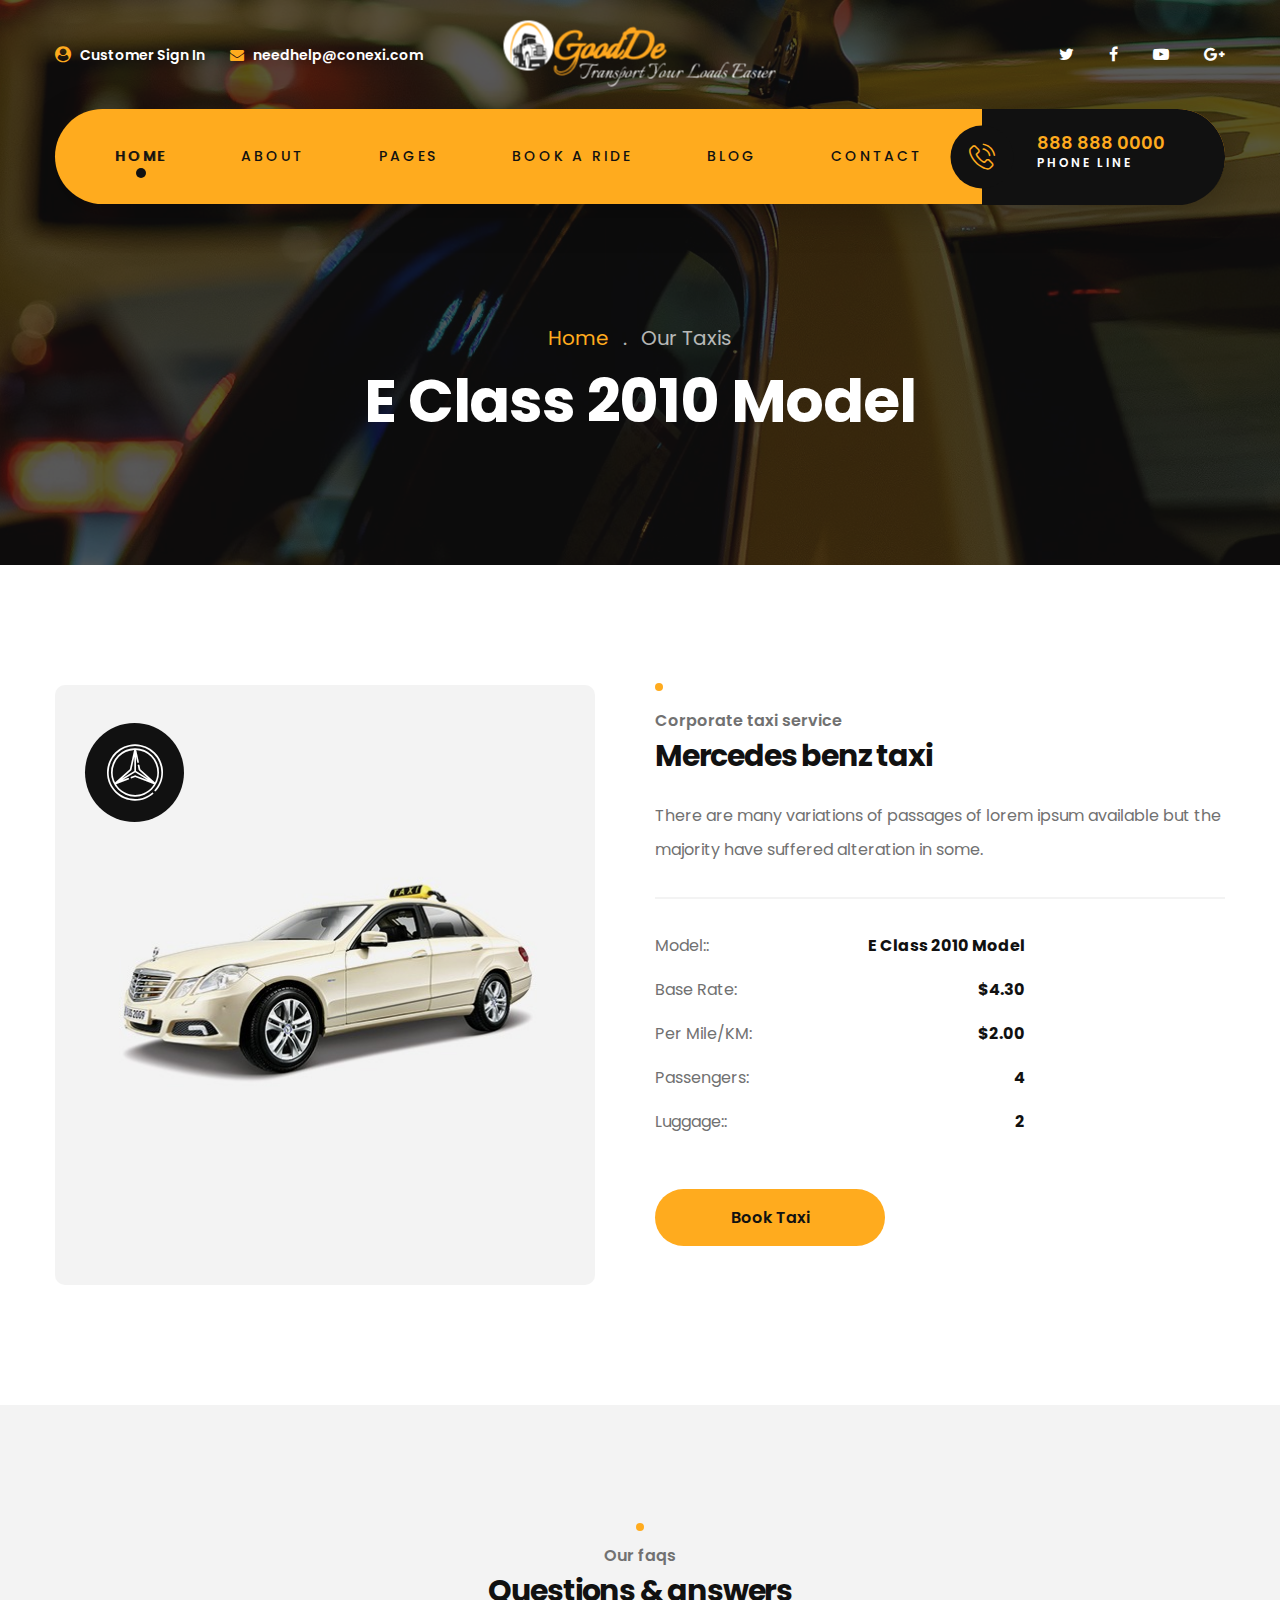
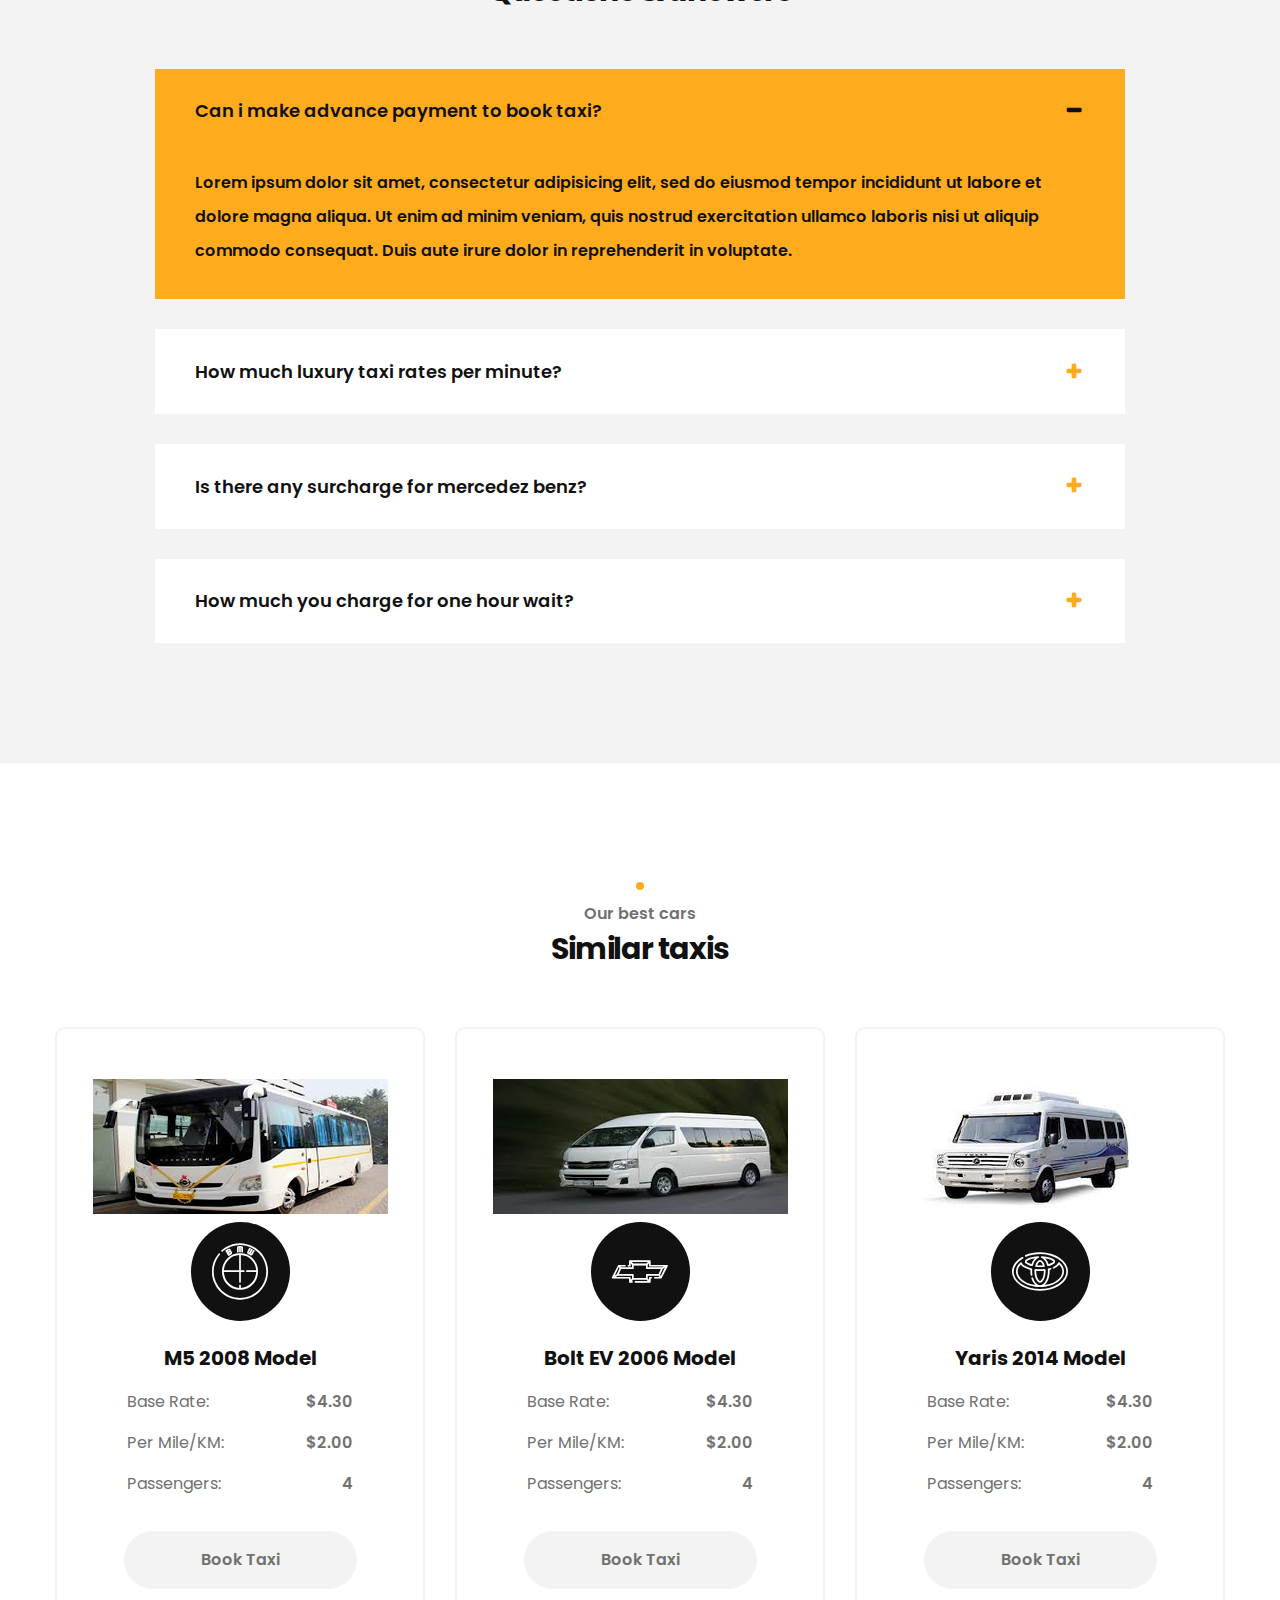
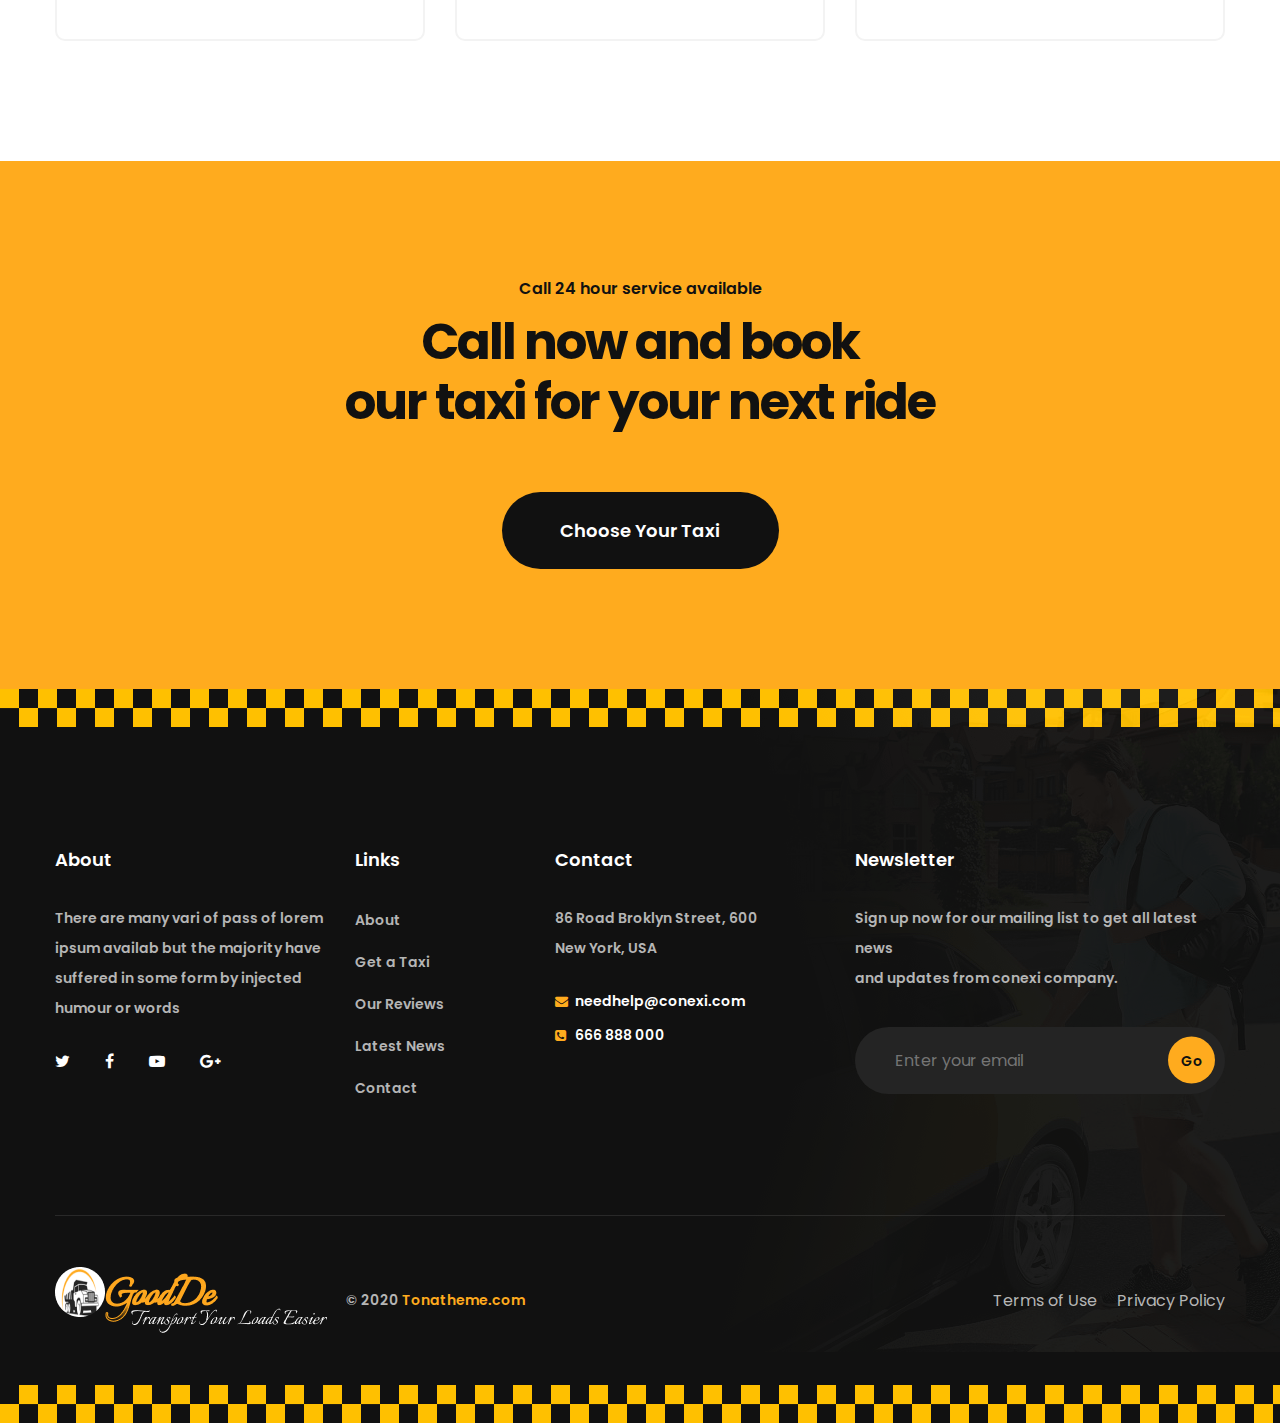
<file: single-taxi.html>
<!DOCTYPE html>
<html lang="en">


<!-- Mirrored from ashik.templatepath.net/conexi-preview-files/single-taxi.html by HTTrack Website Copier/3.x [XR&CO'2014], Tue, 24 Jan 2023 10:59:06 GMT -->
<head>
    <meta charset="UTF-8">
    <meta name="viewport" content="width=device-width, initial-scale=1.0">
    <meta http-equiv="X-UA-Compatible" content="ie=edge">
    <title>Taxi Details || Conexi || Responsive HTML 5 Template</title>
    <link rel="apple-touch-icon" sizes="57x57" href="images/favicon/apple-icon-57x57.png">
    <link rel="apple-touch-icon" sizes="60x60" href="images/favicon/apple-icon-60x60.png">
    <link rel="apple-touch-icon" sizes="72x72" href="images/favicon/apple-icon-72x72.png">
    <link rel="apple-touch-icon" sizes="76x76" href="images/favicon/apple-icon-76x76.png">
    <link rel="apple-touch-icon" sizes="114x114" href="images/favicon/apple-icon-114x114.png">
    <link rel="apple-touch-icon" sizes="120x120" href="images/favicon/apple-icon-120x120.png">
    <link rel="apple-touch-icon" sizes="144x144" href="images/favicon/apple-icon-144x144.png">
    <link rel="apple-touch-icon" sizes="152x152" href="images/favicon/apple-icon-152x152.png">
    <link rel="apple-touch-icon" sizes="180x180" href="images/favicon/apple-icon-180x180.png">
    <link rel="icon" type="image/png" sizes="192x192" href="images/favicon/android-icon-192x192.png">
    <link rel="icon" type="image/png" sizes="32x32" href="images/favicon/favicon-32x32.png">
    <link rel="icon" type="image/png" sizes="96x96" href="images/favicon/favicon-96x96.png">
    <link rel="icon" type="image/png" sizes="16x16" href="images/favicon/favicon-16x16.png">
    <link rel="manifest" href="images/favicon/manifest.json">
    <meta name="msapplication-TileColor" content="#ffffff">
    <meta name="msapplication-TileImage" content="../ms-icon-144x144.html">
    <meta name="theme-color" content="#ffffff">
    <link rel="stylesheet" href="css/style.css">
    <link rel="stylesheet" href="css/responsive.css">
</head>

<body>
    <div class="preloader"></div><!-- /.preloader -->
    <div class="page-wrapper">
        <header class="site-header header-one">
            <div class="top-bar">
                <div class="container">
                    <div class="left-block">
                        <a href="#"><i class="fa fa-user-circle"></i> Customer Sign In</a>
                        <a href="#"><i class="fa fa-envelope"></i> needhelp@conexi.com</a>
                    </div><!-- /.left-block -->
                    <div class="logo-block">
                        <a href="index.html"><img src="images/resources/logo-1-1.png" alt="Awesome Image" /></a>
                    </div><!-- /.logo-block -->
                    <div class="social-block">
                        <a href="#"><i class="fa fa-twitter"></i></a>
                        <a href="#"><i class="fa fa-facebook-f"></i></a>
                        <a href="#"><i class="fa fa-youtube-play"></i></a>
                        <a href="#"><i class="fa fa-google-plus"></i></a>
                    </div><!-- /.social-block -->
                </div><!-- /.container -->
            </div><!-- /.top-bar -->
            <nav class="navbar navbar-expand-lg navbar-light header-navigation stricky">
                <div class="container clearfix">
                    <!-- Brand and toggle get grouped for better mobile display -->
                    <div class="logo-box clearfix">
                        <button class="menu-toggler" data-target="#main-nav-bar">
                            <span class="fa fa-bars"></span>
                        </button>
                    </div><!-- /.logo-box -->
                    <!-- Collect the nav links, forms, and other content for toggling -->
                    <div class="main-navigation" id="main-nav-bar">
                        <ul class="navigation-box">
                            <li class=" current ">
                                <a href="index.html">Home</a>
                                <ul class="sub-menu">
                                    <li><a href="index.html">Home One</a></li>
                                    <li><a href="index2.html">Home Two</a></li>
                                    <li><a href="index.html">Header Versions</a>
                                        <ul class="sub-menu">
                                            <li><a href="index.html">Header One</a></li>
                                            <li><a href="index2.html">Header Two</a></li>
                                        </ul><!-- /.sub-menu -->
                                    </li>
                                </ul><!-- /.sub-menu -->
                            </li>
                            <li><a href="about.html">About</a></li>
                            <li>
                                <a href="#">Pages</a>
                                <ul class="sub-menu">
                                    <li><a href="driver.html">Our Drivers</a></li>
                                    <li><a href="taxi.html">Our Taxi</a></li>
                                    <li><a href="single-taxi.html">Taxi Details</a></li>
                                </ul><!-- /.sub-menu -->
                            </li>
                            <li><a href="book-ride.html">Book A Ride</a></li>
                            <li>
                                <a href="blog.html">Blog</a>
                                <ul class="sub-menu">
                                    <li><a href="blog.html">Blog Grid</a></li>
                                    <li><a href="blog-details.html">Blog Details</a></li>
                                </ul><!-- /.sub-menu -->
                            </li>
                            <li><a href="contact.html">Contact</a></li>
                        </ul>
                    </div><!-- /.navbar-collapse -->
                    <div class="right-side-box">
                        <a href="callto:888-888-0000" class="contact-btn-block">
                            <span class="icon-block">
                                <i class="conexi-icon-phone-call"></i>
                            </span>
                            <span class="text-block">
                                888 888 0000
                                <span class="tag-line">Phone line</span>
                            </span>
                        </a>
                    </div><!-- /.right-side-box -->
                </div>
                <!-- /.container -->
            </nav>
        </header><!-- /.site-header header-one -->
        <section class="inner-banner">
            <div class="container">
                <ul class="thm-breadcrumb">
                    <li><a href="index.html">Home</a></li>
                    <li><span class="sep">.</span></li>
                    <li><span class="page-title">Our Taxis</span></li>
                </ul><!-- /.thm-breadcrumb -->
                <h2>E Class 2010 Model</h2>
            </div><!-- /.container -->
        </section><!-- /.inner-banner -->
        <section class="single-taxi-details-one">
            <div class="container">
                <div class="row">
                    <div class="col-lg-6">
                        <div class="image-block">
                            <img src="images/resources/single-taxi-1-1.jpg" alt="Awesome Image"/>
                            <div class="icon-block">
                                <i class="conexi-icon-mercedes-benz"></i>
                            </div><!-- /.icon-block -->
                        </div><!-- /.image-block -->
                    </div><!-- /.col-lg-6 -->
                    <div class="col-lg-6">
                        <div class="content-block">
                            <div class="block-title">
                                <div class="dot-line"></div><!-- /.dot-line -->
                                <p>Corporate taxi service</p>
                                <h2>Mercedes benz taxi</h2>
                            </div><!-- /.block-title -->
                            <p>There are many variations of passages of lorem ipsum available but the majority have suffered alteration in some.</p>
                            <hr class="style-one" />
                            <div class="row">
                                <div class="col-lg-8">
                                    <ul class="features-list">
                                        <li>
                                            <span class="name-line">Model::</span>
                                            <span class="price-line">E Class 2010 Model</span>
                                        </li>
                                        <li>
                                            <span class="name-line">Base Rate:</span>
                                            <span class="price-line">$4.30</span>
                                        </li>
                                        <li>
                                            <span class="name-line">Per Mile/KM:</span>
                                            <span class="price-line">$2.00</span>
                                        </li>
                                        <li>
                                            <span class="name-line">Passengers:</span>
                                            <span class="price-line">4</span>
                                        </li>
                                        <li>
                                            <span class="name-line">Luggage::</span>
                                            <span class="price-line">2</span>
                                        </li>
                                    </ul><!-- /.feature-list -->
                                </div><!-- /.col-lg-7 -->
                            </div><!-- /.row -->
                            <a href="#" class="book-btn">Book Taxi</a>
                        </div><!-- /.content-block -->
                    </div><!-- /.col-lg-6 -->
                </div><!-- /.row -->
            </div><!-- /.container -->
        </section><!-- /.single-taxi-details-one -->
        <section class="single-taxi-faq-one thm-gray-bg">
            <div class="container">
                <div class="block-title text-center">
                    <div class="dot-line"></div><!-- /.dot-line -->
                    <p>Our faqs</p>
                    <h2>Questions & answers</h2>
                </div><!-- /.block-title -->
                <div class="accrodion-grp" data-grp-name="faq-accrodion">
                    <div class="accrodion active">
                        <div class="accrodion-title">
                            <h4>Can i make advance payment to book taxi?</h4>
                        </div>
                        <div class="accrodion-content">
                            <div class="inner">
                                <p>Lorem ipsum dolor sit amet, consectetur adipisicing elit, sed do eiusmod tempor incididunt ut labore et dolore magna aliqua. Ut enim ad minim veniam, quis nostrud exercitation ullamco laboris nisi ut aliquip commodo consequat. Duis aute irure dolor in reprehenderit in voluptate.</p>
                            </div><!-- /.inner -->
                        </div>
                    </div>
                    <div class="accrodion ">
                        <div class="accrodion-title">
                            <h4>How much luxury taxi rates per minute?</h4>
                        </div>
                        <div class="accrodion-content">
                            <div class="inner">
                                <p>Lorem ipsum dolor sit amet, consectetur adipisicing elit, sed do eiusmod tempor incididunt ut labore et dolore magna aliqua. Ut enim ad minim veniam, quis nostrud exercitation ullamco laboris nisi ut aliquip commodo consequat. Duis aute irure dolor in reprehenderit in voluptate.</p>
                            </div><!-- /.inner -->
                        </div>
                    </div>
                    <div class="accrodion">
                        <div class="accrodion-title">
                            <h4>Is there any surcharge for mercedez benz?</h4>
                        </div>
                        <div class="accrodion-content">
                            <div class="inner">
                                <p>Lorem ipsum dolor sit amet, consectetur adipisicing elit, sed do eiusmod tempor incididunt ut labore et dolore magna aliqua. Ut enim ad minim veniam, quis nostrud exercitation ullamco laboris nisi ut aliquip commodo consequat. Duis aute irure dolor in reprehenderit in voluptate.</p>
                            </div><!-- /.inner -->
                        </div>
                    </div>
                    <div class="accrodion">
                        <div class="accrodion-title">
                            <h4>How much you charge for one hour wait?</h4>
                        </div>
                        <div class="accrodion-content">
                            <div class="inner">
                                <p>Lorem ipsum dolor sit amet, consectetur adipisicing elit, sed do eiusmod tempor incididunt ut labore et dolore magna aliqua. Ut enim ad minim veniam, quis nostrud exercitation ullamco laboris nisi ut aliquip commodo consequat. Duis aute irure dolor in reprehenderit in voluptate.</p>
                            </div><!-- /.inner -->
                        </div>
                    </div>
                </div>
            </div><!-- /.container -->
        </section><!-- /.single-taxi-faq-one -->
        <section class="taxi-style-one">
            <div class="container">
                <div class="block-title text-center">
                    <div class="dot-line"></div><!-- /.dot-line -->
                    <p>Our best cars</p>
                    <h2>Similar taxis</h2>
                </div><!-- /.block-title -->
                <div class="row">
                    <div class="col-lg-4">
                        <div class="single-taxi-one">
                            <div class="inner-content">
                                <img src="images/pricing/pricing-1-1.png" alt="Awesome Image" />
                                <div class="icon-block">
                                    <i class="conexi-icon-bmw"></i>
                                </div><!-- /.icon-block -->
                                <h3>M5 2008 Model</h3>
                                <ul class="feature-list">
                                    <li>
                                        <span class="name-line">Base Rate:</span>
                                        <span class="price-line">$4.30</span>
                                    </li>
                                    <li>
                                        <span class="name-line">Per Mile/KM:</span>
                                        <span class="price-line">$2.00</span>
                                    </li>
                                    <li>
                                        <span class="name-line">Passengers:</span>
                                        <span class="price-line">4</span>
                                    </li>
                                </ul><!-- /.feature-list -->
                                <a href="single-taxi.html" class="book-taxi-btn">Book Taxi</a>
                            </div><!-- /.inner-content -->
                        </div><!-- /.single-taxi-one -->
                    </div><!-- /.col-lg-4 -->
                    <div class="col-lg-4">
                        <div class="single-taxi-one">
                            <div class="inner-content">
                                <img src="images/pricing/pricing-1-5.png" alt="Awesome Image" />
                                <div class="icon-block">
                                    <i class="conexi-icon-chevrolet"></i>
                                </div><!-- /.icon-block -->
                                <h3>Bolt EV 2006 Model</h3>
                                <ul class="feature-list">
                                    <li>
                                        <span class="name-line">Base Rate:</span>
                                        <span class="price-line">$4.30</span>
                                    </li>
                                    <li>
                                        <span class="name-line">Per Mile/KM:</span>
                                        <span class="price-line">$2.00</span>
                                    </li>
                                    <li>
                                        <span class="name-line">Passengers:</span>
                                        <span class="price-line">4</span>
                                    </li>
                                </ul><!-- /.feature-list -->
                                <a href="single-taxi.html" class="book-taxi-btn">Book Taxi</a>
                            </div><!-- /.inner-content -->
                        </div><!-- /.single-taxi-one -->
                    </div><!-- /.col-lg-4 -->
                    <div class="col-lg-4">
                        <div class="single-taxi-one">
                            <div class="inner-content">
                                <img src="images/pricing/pricing-1-3.png" alt="Awesome Image" />
                                <div class="icon-block">
                                    <i class="conexi-icon-toyota"></i>
                                </div><!-- /.icon-block -->
                                <h3>Yaris 2014 Model</h3>
                                <ul class="feature-list">
                                    <li>
                                        <span class="name-line">Base Rate:</span>
                                        <span class="price-line">$4.30</span>
                                    </li>
                                    <li>
                                        <span class="name-line">Per Mile/KM:</span>
                                        <span class="price-line">$2.00</span>
                                    </li>
                                    <li>
                                        <span class="name-line">Passengers:</span>
                                        <span class="price-line">4</span>
                                    </li>
                                </ul><!-- /.feature-list -->
                                <a href="single-taxi.html" class="book-taxi-btn">Book Taxi</a>
                            </div><!-- /.inner-content -->
                        </div><!-- /.single-taxi-one -->
                    </div><!-- /.col-lg-4 -->
                </div><!-- /.row -->
            </div><!-- /.container -->
        </section><!-- /.taxi-style-one -->
        <section class="cta-style-one text-center">
            <div class="container">
                <p>Call 24 hour service available</p>
                <h3>Call now and book <br> our taxi for your next ride</h3>
                <a href="taxi.html" class="cta-btn">Choose Your Taxi</a>
            </div><!-- /.container -->
        </section><!-- /.cta-style-one -->
        <footer class="site-footer">
            <img src="images/background/footer-bg-1-1.png" class="footer-bg" alt="Awesome Image" />
            <div class="upper-footer">
                <div class="container">
                    <div class="row">
                        <div class="col-lg-3">
                            <div class="footer-widget about-widget">
                                <div class="widget-title">
                                    <h3>About</h3>
                                </div><!-- /.widget-title -->
                                <p>There are many vari of pass of lorem ipsum availab but the majority have suffered in some form by injected humour or words</p>
                                <div class="social-block">
                                    <a href="#"><i class="fa fa-twitter"></i></a>
                                    <a href="#"><i class="fa fa-facebook-f"></i></a>
                                    <a href="#"><i class="fa fa-youtube-play"></i></a>
                                    <a href="#"><i class="fa fa-google-plus"></i></a>
                                </div><!-- /.social-block -->
                            </div><!-- /.footer-widget about-widget -->
                        </div><!-- /.col-lg-3 -->
                        <div class="col-lg-2">
                            <div class="footer-widget">
                                <div class="widget-title">
                                    <h3>Links</h3>
                                </div><!-- /.widget-title -->
                                <ul class="link-lists">
                                    <li><a href="#">About</a></li>
                                    <li><a href="#">Get a Taxi</a></li>
                                    <li><a href="#">Our Reviews</a></li>
                                    <li><a href="#">Latest News</a></li>
                                    <li><a href="#">Contact</a></li>
                                </ul>
                            </div><!-- /.footer-widget -->
                        </div><!-- /.col-lg-2 -->
                        <div class="col-lg-3">
                            <div class="footer-widget">
                                <div class="widget-title">
                                    <h3>Contact</h3>
                                </div><!-- /.widget-title -->
                                <p>86 Road Broklyn Street, 600 <br> New York, USA</p>
                                <ul class="contact-infos">
                                    <li><i class="fa fa-envelope"></i> needhelp@conexi.com</li>
                                    <li><i class="fa fa-phone-square"></i> 666 888 000</li>
                                </ul><!-- /.contact-infos -->
                            </div><!-- /.footer-widget -->
                        </div><!-- /.col-lg-3 -->
                        <div class="col-lg-4">
                            <div class="footer-widget">
                                <div class="widget-title">
                                    <h3>Newsletter</h3>
                                </div><!-- /.widget-title -->
                                <p>Sign up now for our mailing list to get all latest news <br> and updates from conexi company.</p>
                                <form action="#" class="subscribe-form">
                                    <input type="text" name="email" placeholder="Enter your email">
                                    <button type="submit">Go</button>
                                </form>
                            </div><!-- /.footer-widget -->
                        </div><!-- /.col-lg-4 -->
                    </div><!-- /.row -->
                </div><!-- /.container -->
            </div><!-- /.upper-footer -->
            <div class="bottom-footer">
                <div class="container">
                    <div class="inner-container">
                        <div class="left-block">
                            <a href="index.html" class="footer-logo"><img src="images/resources/logo-1-1.png" alt="Awesome Image" /></a>
                            <span>&copy; 2020 <a href="#">Tonatheme.com</a></span>
                        </div><!-- /.left-block -->
                        <div class="right-block">
                            <ul class="link-lists">
                                <li><a href="#">Terms of Use</a></li>
                                <li><a href="#">Privacy Policy</a></li>
                            </ul>
                        </div><!-- /.right-block -->
                    </div><!-- /.inner-container -->
                </div><!-- /.container -->
            </div><!-- /.bottom-footer -->
        </footer><!-- /.site-footer -->
    </div><!-- /.page-wrapper -->
    <a href="#" data-target="html" class="scroll-to-target scroll-to-top"><i class="fa fa-angle-up"></i></a>
    <!-- /.scroll-to-top -->
    <script src="js/jquery.js"></script>
    <script src="js/bootstrap.bundle.min.js"></script>
    <script src="js/owl.carousel.min.js"></script>
    <script src="js/bootstrap-select.min.js"></script>
    <script src="js/jquery.magnific-popup.min.js"></script>
    <script src="js/waypoints.min.js"></script>
    <script src="js/jquery.counterup.min.js"></script>
    <script src="js/jquery.bxslider.min.js"></script>
    <script src="js/theme.js"></script>
</body>


<!-- Mirrored from ashik.templatepath.net/conexi-preview-files/single-taxi.html by HTTrack Website Copier/3.x [XR&CO'2014], Tue, 24 Jan 2023 10:59:06 GMT -->
</html>
</file>
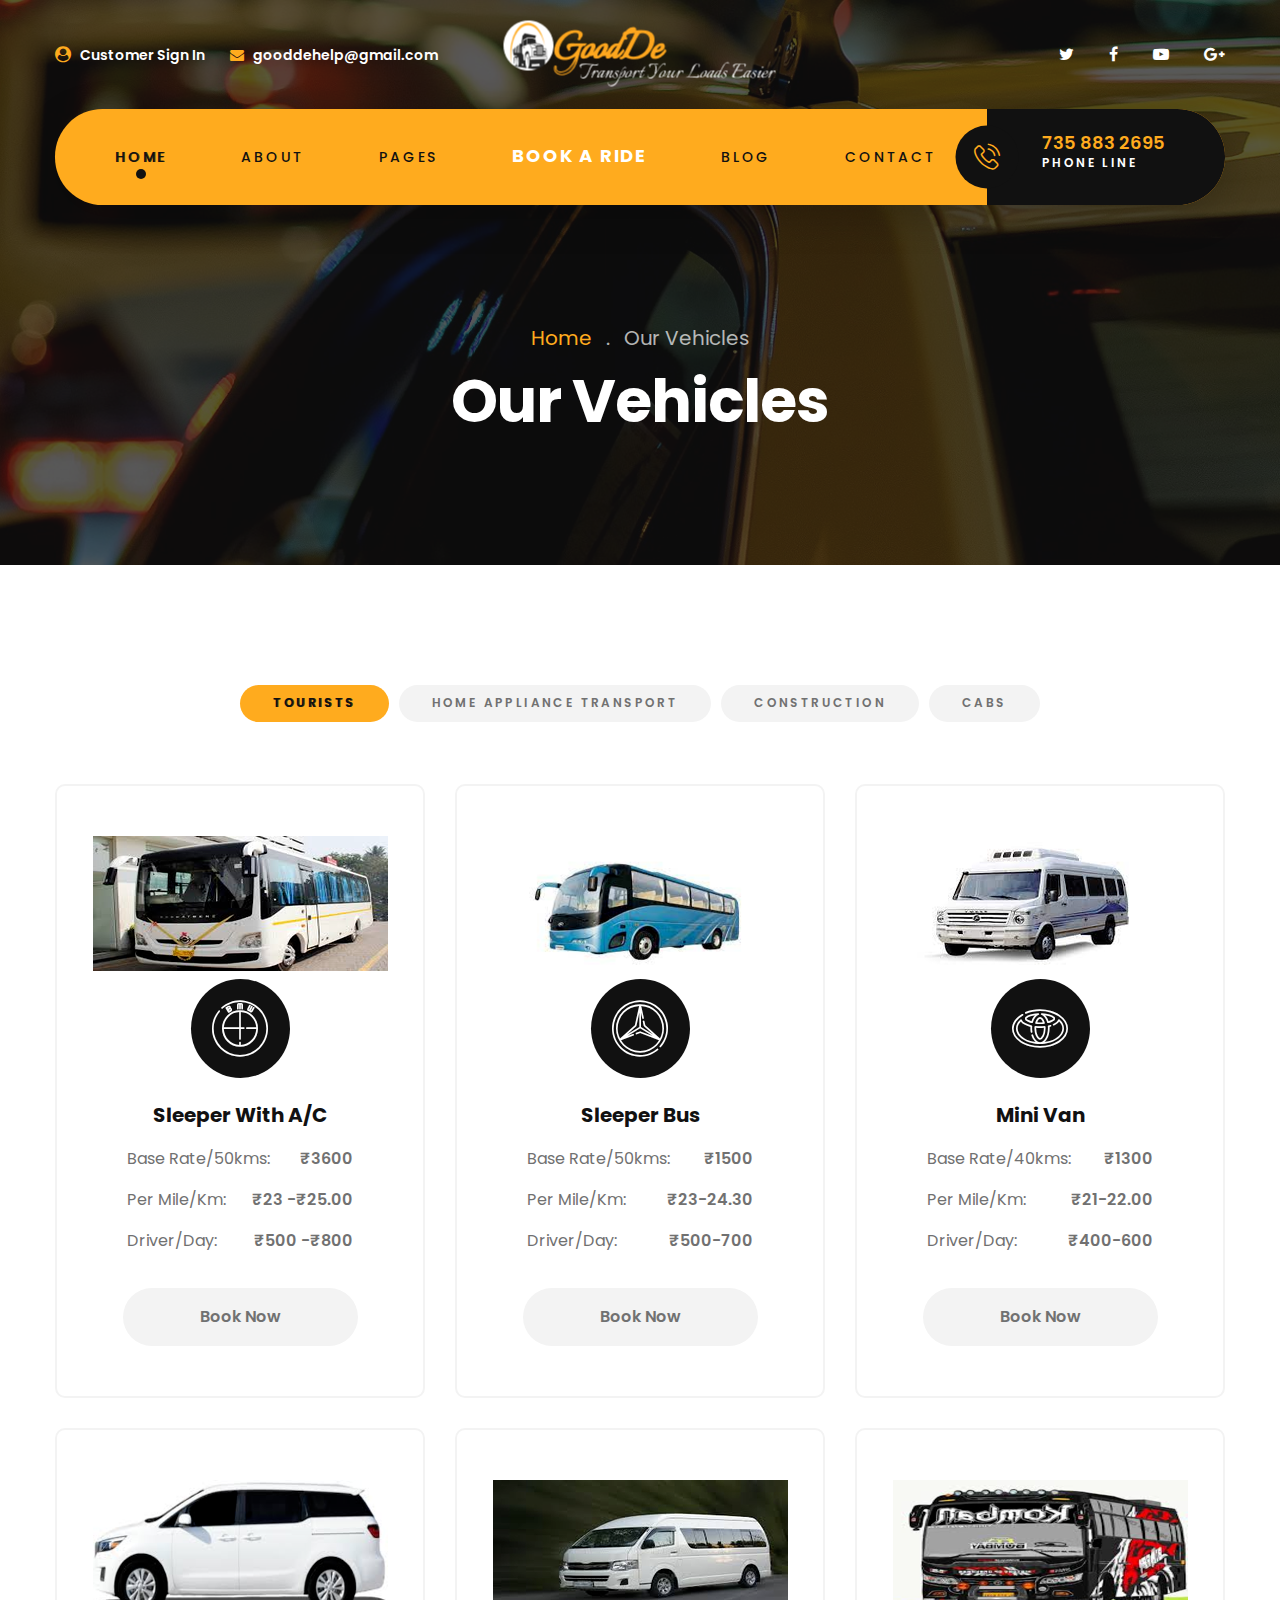
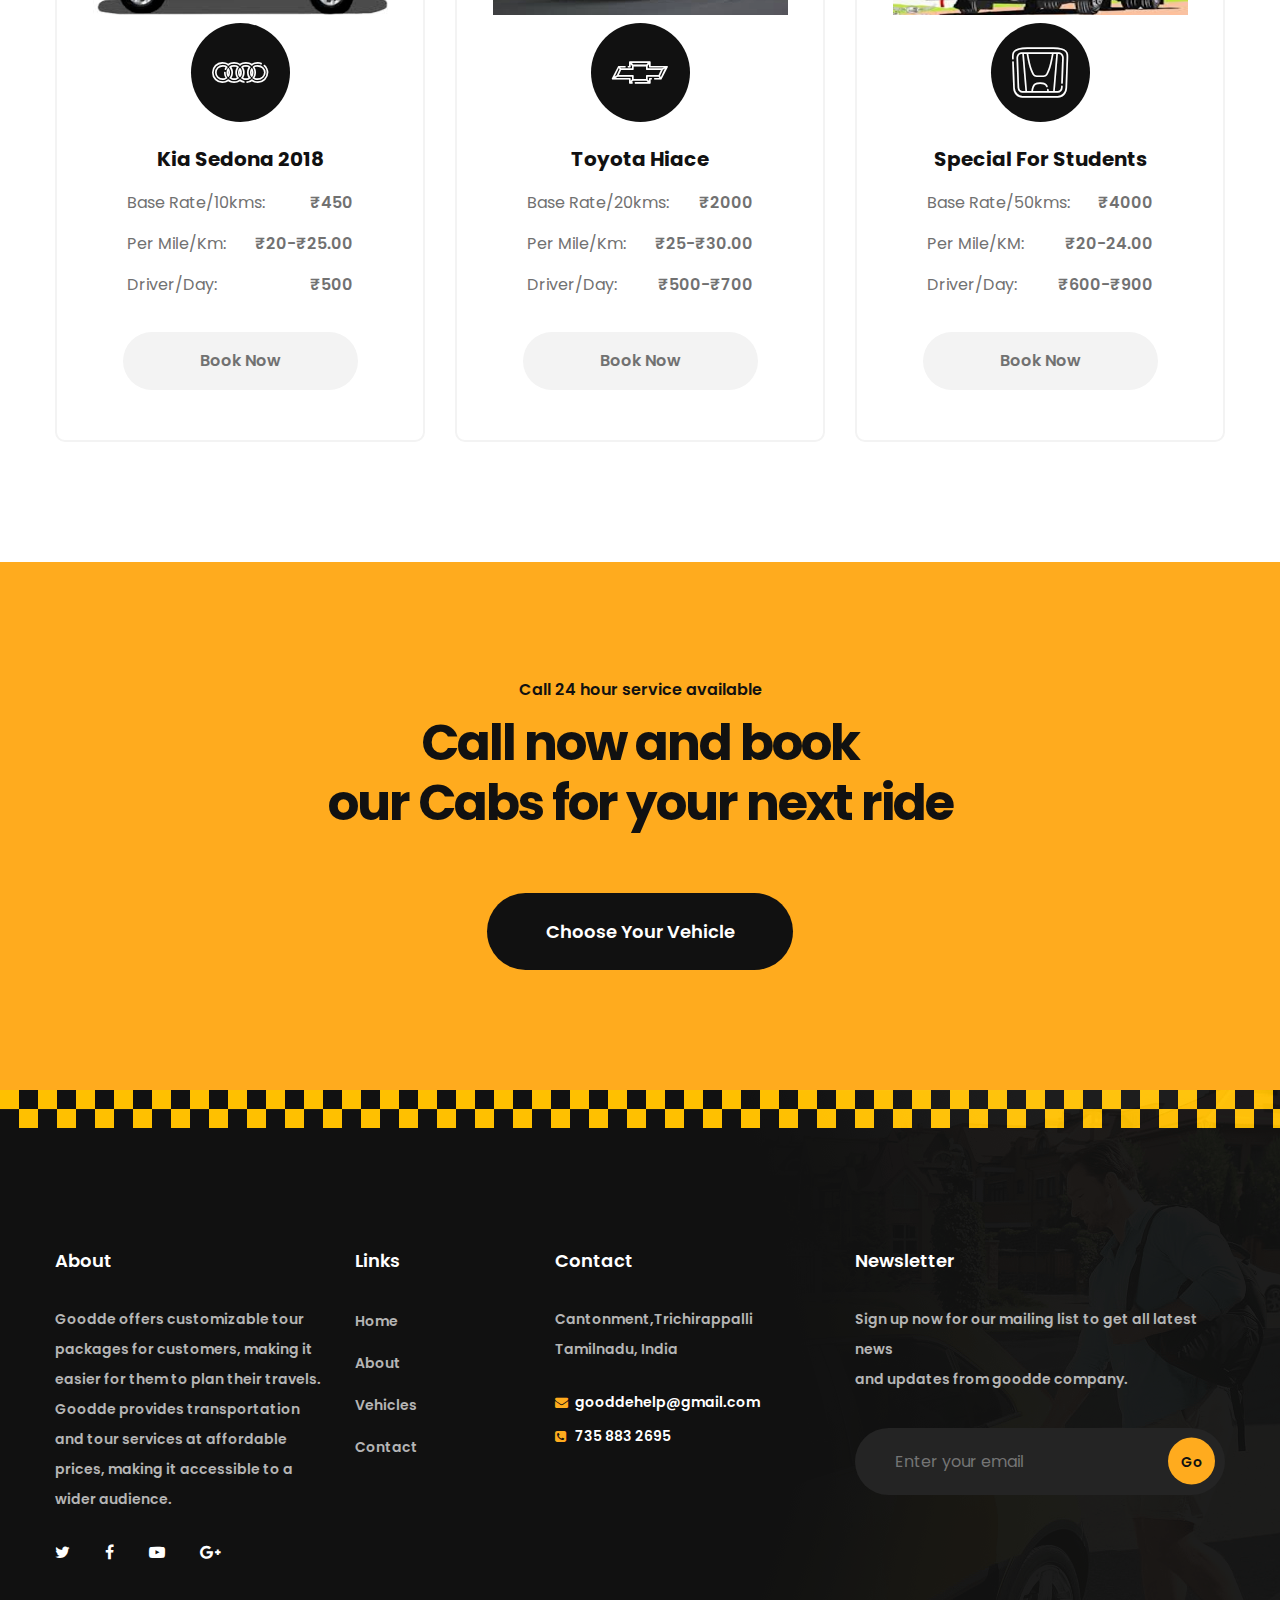
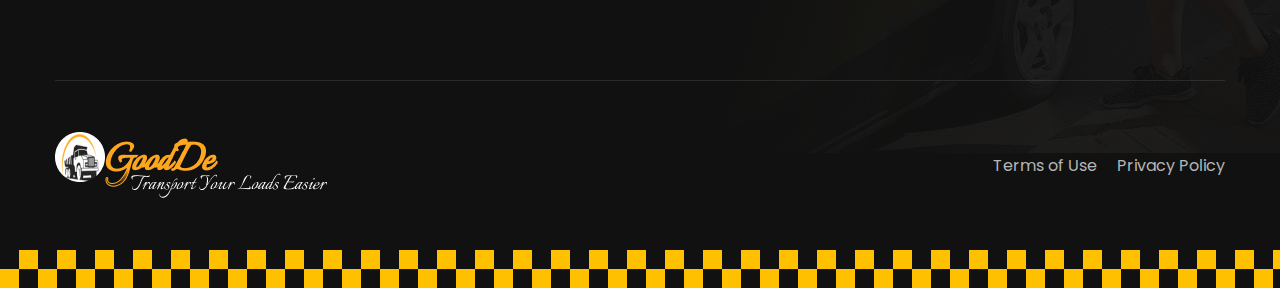
<file: taxi.html>
<!DOCTYPE html>
<html lang="en">
  <!-- Mirrored from ashik.templatepath.net/conexi-preview-files/taxi.html by HTTrack Website Copier/3.x [XR&CO'2014], Tue, 24 Jan 2023 10:59:00 GMT -->
  <head>
    <meta charset="UTF-8" />
    <meta name="viewport" content="width=device-width, initial-scale=1.0" />
    <meta http-equiv="X-UA-Compatible" content="ie=edge" />
    <title>Our Vehicles | GoodDe</title>
    <link
      rel="apple-touch-icon"
      sizes="57x57"
      href="images/favicon/apple-icon-57x57.png"
    />
    <link
      rel="apple-touch-icon"
      sizes="60x60"
      href="images/favicon/apple-icon-60x60.png"
    />
    <link
      rel="apple-touch-icon"
      sizes="72x72"
      href="images/favicon/apple-icon-72x72.png"
    />
    <link
      rel="apple-touch-icon"
      sizes="76x76"
      href="images/favicon/apple-icon-76x76.png"
    />
    <link
      rel="apple-touch-icon"
      sizes="114x114"
      href="images/favicon/apple-icon-114x114.png"
    />
    <link
      rel="apple-touch-icon"
      sizes="120x120"
      href="images/favicon/apple-icon-120x120.png"
    />
    <link
      rel="apple-touch-icon"
      sizes="144x144"
      href="images/favicon/apple-icon-144x144.png"
    />
    <link
      rel="apple-touch-icon"
      sizes="152x152"
      href="images/favicon/apple-icon-152x152.png"
    />
    <link
      rel="apple-touch-icon"
      sizes="180x180"
      href="images/favicon/apple-icon-180x180.png"
    />
    <link
      rel="icon"
      type="image/png"
      sizes="192x192"
      href="images/favicon/android-icon-192x192.png"
    />
    <link
      rel="icon"
      type="image/png"
      sizes="32x32"
      href="images/favicon/favicon-32x32.png"
    />
    <link
      rel="icon"
      type="image/png"
      sizes="96x96"
      href="images/favicon/favicon-96x96.png"
    />
    <link
      rel="icon"
      type="image/png"
      sizes="16x16"
      href="images/favicon/favicon-16x16.png"
    />
    <link rel="manifest" href="images/favicon/manifest.json" />
    <meta name="msapplication-TileColor" content="#ffffff" />
    <meta name="msapplication-TileImage" content="../ms-icon-144x144.html" />
    <meta name="theme-color" content="#ffffff" />
    <link rel="stylesheet" href="css/style.css" />
    <link rel="stylesheet" href="css/responsive.css" />
  </head>

  <body>
    <div class="preloader"></div>
    <!-- /.preloader -->
    <div class="page-wrapper">
      <header class="site-header header-one">
        <div class="top-bar">
          <div class="container">
            <div class="left-block">
              <a href="#"><i class="fa fa-user-circle"></i> Customer Sign In</a>
              <a href="#"
                ><i class="fa fa-envelope"></i> gooddehelp@gmail.com</a
              >
            </div>
            <!-- /.left-block -->
            <div class="logo-block">
              <a href="index.html"
                ><img src="images/resources/logo-1-1.png" alt="Awesome Image"
              /></a>
            </div>
            <!-- /.logo-block -->
            <div class="social-block">
              <a href="#"><i class="fa fa-twitter"></i></a>
              <a href="#"><i class="fa fa-facebook-f"></i></a>
              <a href="#"><i class="fa fa-youtube-play"></i></a>
              <a href="#"><i class="fa fa-google-plus"></i></a>
            </div>
            <!-- /.social-block -->
          </div>
          <!-- /.container -->
        </div>
        <!-- /.top-bar -->
        <nav
          class="navbar navbar-expand-lg navbar-light header-navigation stricky"
        >
          <div class="container clearfix">
            <!-- Brand and toggle get grouped for better mobile display -->
            <div class="logo-box clearfix">
              <button class="menu-toggler" data-target="#main-nav-bar">
                <span class="fa fa-bars"></span>
              </button>
            </div>
            <!-- /.logo-box -->
            <!-- Collect the nav links, forms, and other content for toggling -->
            <div class="main-navigation" id="main-nav-bar">
              <ul class="navigation-box">
                <li class="current">
                  <a href="index.html">Home</a>
                  <!-- <ul class="sub-menu">
                    <li><a href="index.html">Home One</a></li>
                    <li><a href="index2.html">Home Two</a></li>
                    <li>
                      <a href="index.html">Header Versions</a>
                      <ul class="sub-menu">
                        <li><a href="index.html">Header One</a></li>
                        <li><a href="index2.html">Header Two</a></li>
                      </ul>
                    </li>
                  </ul> -->
                </li>
                <li><a href="about.html">About</a></li>
                <li>
                  <a href="#">Pages</a>
                  <ul class="sub-menu">
                    <li><a href="driver.html">Our Drivers</a></li>
                    <li><a href="taxi.html">Our Vehicles</a></li>
                    <!-- <li><a href="single-taxi.html">Taxi Details</a></li> -->
                  </ul>
                </li>
                <li>
                  <a
                    href="book-ride.html"
                    id="booking"
                    style="font-weight: bold !important"
                    >Book A Ride</a
                  >
                </li>
                <li>
                  <a href="blog-details.html">Blog</a>
                  <!-- <ul class="sub-menu">
                    <li><a href="blog.html">Blog Grid</a></li>
                    <li><a href="blog-details.html">Blog Details</a></li>
                  </ul> -->
                </li>
                <li><a href="contact.html">Contact</a></li>
              </ul>
            </div>
            <!-- /.navbar-collapse -->
            <div class="right-side-box">
              <a href="tel:+917358832695" class="contact-btn-block">
                <span class="icon-block">
                  <i class="conexi-icon-phone-call"></i>
                </span>
                <span class="text-block">
                  735 883 2695
                  <span class="tag-line">Phone line</span>
                </span>
              </a>
            </div>
            <!-- /.right-side-box -->
          </div>
          <!-- /.container -->
        </nav>
      </header>
      <!-- /.site-header header-one -->
      <section class="inner-banner">
        <div class="container">
          <ul class="thm-breadcrumb">
            <li><a href="index.html">Home</a></li>
            <li><span class="sep">.</span></li>
            <li><span class="page-title">Our Vehicles</span></li>
          </ul>
          <!-- /.thm-breadcrumb -->
          <h2>Our Vehicles</h2>
        </div>
        <!-- /.container -->
      </section>
      <!-- /.inner-banner -->
      <section class="taxi-style-one taxi-page">
        <div class="container">
          <ul class="nav nav-tabs tab-title" role="tablist">
            <li class="nav-item">
              <a
                class="nav-link active"
                href="#hybrid"
                role="tab"
                data-toggle="tab"
                >Tourists</a
              >
            </li>
            <li class="nav-item">
              <a class="nav-link" href="#town" role="tab" data-toggle="tab"
                >Home Appliance Transport</a
              >
            </li>
            <li class="nav-item">
              <a class="nav-link" href="#limousine" role="tab" data-toggle="tab"
                >Construction</a
              >
            </li>
            <li class="nav-item">
              <a class="nav-link" href="#suv" role="tab" data-toggle="tab"
                >Cabs</a
              >
            </li>
          </ul>
          <div class="tab-content">
            <div
              role="tabpanel"
              class="tab-pane show active animated fadeInUp"
              id="hybrid"
            >
              <div class="row">
                <div class="col-lg-4 col-md-6 col-sm-12">
                  <div class="single-taxi-one">
                    <div class="inner-content">
                      <img
                        src="images/pricing/pricing-1-1.png"
                        alt="Awesome Image"
                      />
                      <div class="icon-block">
                        <i class="conexi-icon-bmw"></i>
                      </div>
                      <!-- /.icon-block -->
                      <h3>Sleeper With A/C</h3>
                      <ul class="feature-list">
                        <li>
                          <span class="name-line">Base Rate/50kms:</span>
                          <span class="price-line">₹3600</span>
                        </li>
                        <li>
                          <span class="name-line">Per Mile/Km:</span>
                          <span class="price-line">₹23 -₹25.00</span>
                        </li>
                        <li>
                          <span class="name-line">Driver/Day:</span>
                          <span class="price-line">₹500 -₹800</span>
                        </li>
                      </ul>
                      <!-- /.feature-list -->
                      <a href="book-ride.html" class="book-taxi-btn"
                        >Book Now</a
                      >
                    </div>
                    <!-- /.inner-content -->
                  </div>
                  <!-- /.single-taxi-one -->
                </div>
                <!-- /.col-lg-4 -->
                <div class="col-lg-4 col-md-6 col-sm-12">
                  <div class="single-taxi-one">
                    <div class="inner-content">
                      <img
                        src="images/pricing/pricing-1-2.png"
                        alt="Awesome Image"
                      />
                      <div class="icon-block">
                        <i class="conexi-icon-mercedes-benz"></i>
                      </div>
                      <!-- /.icon-block -->
                      <h3>Sleeper Bus</h3>
                      <ul class="feature-list">
                        <li>
                          <span class="name-line">Base Rate/50kms:</span>
                          <span class="price-line">₹1500</span>
                        </li>
                        <li>
                          <span class="name-line">Per Mile/Km:</span>
                          <span class="price-line">₹23-24.30</span>
                        </li>
                        <li>
                          <span class="name-line">Driver/Day:</span>
                          <span class="price-line">₹500-700</span>
                        </li>
                      </ul>
                      <!-- /.feature-list -->
                      <a href="book-ride.html" class="book-taxi-btn"
                        >Book Now</a
                      >
                    </div>
                    <!-- /.inner-content -->
                  </div>
                  <!-- /.single-taxi-one -->
                </div>
                <!-- /.col-lg-4 -->
                <div class="col-lg-4 col-md-6 col-sm-12">
                  <div class="single-taxi-one">
                    <div class="inner-content">
                      <img
                        src="images/pricing/pricing-1-3.png"
                        alt="Awesome Image"
                      />
                      <div class="icon-block">
                        <i class="conexi-icon-toyota"></i>
                      </div>
                      <!-- /.icon-block -->
                      <h3>Mini Van</h3>
                      <ul class="feature-list">
                        <li>
                          <span class="name-line">Base Rate/40kms:</span>
                          <span class="price-line">₹1300</span>
                        </li>
                        <li>
                          <span class="name-line">Per Mile/Km:</span>
                          <span class="price-line">₹21-22.00</span>
                        </li>
                        <li>
                          <span class="name-line">Driver/Day:</span>
                          <span class="price-line">₹400-600</span>
                        </li>
                      </ul>
                      <!-- /.feature-list -->
                      <a href="book-ride.html" class="book-taxi-btn"
                        >Book Now</a
                      >
                    </div>
                    <!-- /.inner-content -->
                  </div>
                  <!-- /.single-taxi-one -->
                </div>
                <!-- /.col-lg-4 -->
                <div class="col-lg-4 col-md-6 col-sm-12">
                  <div class="single-taxi-one">
                    <div class="inner-content">
                      <img
                        src="images/pricing/pricing-1-4.png"
                        alt="Awesome Image"
                      />
                      <div class="icon-block">
                        <i class="conexi-icon-audi"></i>
                      </div>
                      <!-- /.icon-block -->
                      <h3>Kia Sedona 2018</h3>
                      <ul class="feature-list">
                        <li>
                          <span class="name-line">Base Rate/10kms:</span>
                          <span class="price-line">₹450</span>
                        </li>
                        <li>
                          <span class="name-line">Per Mile/Km:</span>
                          <span class="price-line">₹20-₹25.00</span>
                        </li>
                        <li>
                          <span class="name-line">Driver/Day:</span>
                          <span class="price-line">₹500</span>
                        </li>
                      </ul>
                      <!-- /.feature-list -->
                      <a href="book-ride.html" class="book-taxi-btn"
                        >Book Now</a
                      >
                    </div>
                    <!-- /.inner-content -->
                  </div>
                  <!-- /.single-taxi-one -->
                </div>
                <!-- /.col-lg-4 -->
                <div class="col-lg-4 col-md-6 col-sm-12">
                  <div class="single-taxi-one">
                    <div class="inner-content">
                      <img
                        src="images/pricing/pricing-1-5.png"
                        alt="Awesome Image"
                      />
                      <div class="icon-block">
                        <i class="conexi-icon-chevrolet"></i>
                      </div>
                      <!-- /.icon-block -->
                      <h3>Toyota Hiace</h3>
                      <ul class="feature-list">
                        <li>
                          <span class="name-line">Base Rate/20kms:</span>
                          <span class="price-line">₹2000</span>
                        </li>
                        <li>
                          <span class="name-line">Per Mile/Km:</span>
                          <span class="price-line">₹25-₹30.00</span>
                        </li>
                        <li>
                          <span class="name-line">Driver/Day:</span>
                          <span class="price-line">₹500-₹700</span>
                        </li>
                      </ul>
                      <!-- /.feature-list -->
                      <a href="book-ride.html" class="book-taxi-btn"
                        >Book Now</a
                      >
                    </div>
                    <!-- /.inner-content -->
                  </div>
                  <!-- /.single-taxi-one -->
                </div>
                <!-- /.col-lg-4 -->
                <div class="col-lg-4 col-md-6 col-sm-12">
                  <div class="single-taxi-one">
                    <div class="inner-content">
                      <img
                        src="images/pricing/pricing-1-6.png"
                        alt="Awesome Image"
                      />
                      <div class="icon-block">
                        <i class="conexi-icon-honda"></i>
                      </div>
                      <!-- /.icon-block -->
                      <h3>Special For Students</h3>
                      <ul class="feature-list">
                        <li>
                          <span class="name-line">Base Rate/50kms:</span>
                          <span class="price-line">₹4000</span>
                        </li>
                        <li>
                          <span class="name-line">Per Mile/KM:</span>
                          <span class="price-line">₹20-24.00</span>
                        </li>
                        <li>
                          <span class="name-line">Driver/Day:</span>
                          <span class="price-line">₹600-₹900</span>
                        </li>
                      </ul>
                      <!-- /.feature-list -->
                      <a href="book-ride.html" class="book-taxi-btn"
                        >Book Now</a
                      >
                    </div>
                    <!-- /.inner-content -->
                  </div>
                  <!-- /.single-taxi-one -->
                </div>
                <!-- /.col-lg-4 -->
              </div>
              <!-- /.row -->
            </div>
            <div role="tabpanel" class="tab-pane animated fadeInUp" id="town">
              <div class="row">
                <div class="col-lg-4 col-md-6 col-sm-12">
                  <div class="single-taxi-one">
                    <div class="inner-content">
                      <img
                        src="images/pricing/pricing-2-1.png"
                        alt="Awesome Image"
                      />
                      <div class="icon-block">
                        <i class="conexi-icon-bmw"></i>
                      </div>
                      <!-- /.icon-block -->
                      <h3>Mini Truck</h3>
                      <ul class="feature-list">
                        <li>
                          <span class="name-line">Base Rate/15kms:</span>
                          <span class="price-line">₹500-800</span>
                        </li>
                        <li>
                          <span class="name-line">Per Mile/KM:</span>
                          <span class="price-line">₹35-₹45.00</span>
                        </li>
                        <li>
                          <span class="name-line">Driver/Day:</span>
                          <span class="price-line">₹250</span>
                        </li>
                      </ul>
                      <!-- /.feature-list -->
                      <a href="book-ride.html" class="book-taxi-btn"
                        >Book Now</a
                      >
                    </div>
                    <!-- /.inner-content -->
                  </div>
                  <!-- /.single-taxi-one -->
                </div>
                <!-- /.col-lg-4 -->
                <div class="col-lg-4 col-md-6 col-sm-12">
                  <div class="single-taxi-one">
                    <div class="inner-content">
                      <img
                        src="images/pricing/pricing-2-2.png"
                        alt="Awesome Image"
                      />
                      <div class="icon-block">
                        <i class="conexi-icon-mercedes-benz"></i>
                      </div>
                      <!-- /.icon-block -->
                      <h3>TATA Tempo</h3>
                      <ul class="feature-list">
                        <li>
                          <span class="name-line">Base Rate/15kms:</span>
                          <span class="price-line">₹750</span>
                        </li>
                        <li>
                          <span class="name-line">Per Mile/KM:</span>
                          <span class="price-line">₹40</span>
                        </li>
                        <li>
                          <span class="name-line">Driver/Day:</span>
                          <span class="price-line">₹400-₹650</span>
                        </li>
                      </ul>
                      <!-- /.feature-list -->
                      <a href="book-ride.html" class="book-taxi-btn"
                        >Book Now</a
                      >
                    </div>
                    <!-- /.inner-content -->
                  </div>
                  <!-- /.single-taxi-one -->
                </div>
                <!-- /.col-lg-4 -->
                <div class="col-lg-4 col-md-6 col-sm-12">
                  <div class="single-taxi-one">
                    <div class="inner-content">
                      <img
                        src="images/pricing/pricing-2-3.png"
                        alt="Awesome Image"
                      />
                      <div class="icon-block">
                        <i class="conexi-icon-toyota"></i>
                      </div>
                      <!-- /.icon-block -->
                      <h3>Eicher</h3>
                      <ul class="feature-list">
                        <li>
                          <span class="name-line">Base Rate/20kms:</span>
                          <span class="price-line">₹700-₹1000</span>
                        </li>
                        <li>
                          <span class="name-line">Per Mile/KM:</span>
                          <span class="price-line">₹38-₹41.00</span>
                        </li>
                        <li>
                          <span class="name-line">Driver:</span>
                          <span class="price-line">₹700</span>
                        </li>
                      </ul>
                      <!-- /.feature-list -->
                      <a href="book-ride.html" class="book-taxi-btn"
                        >Book Now</a
                      >
                    </div>
                    <!-- /.inner-content -->
                  </div>
                  <!-- /.single-taxi-one -->
                </div>
                <!-- /.col-lg-4 -->
                <!-- <div class="col-lg-4 col-md-6 col-sm-12">
                  <div class="single-taxi-one">
                    <div class="inner-content">
                      <img
                        src="images/pricing/pricing-1-4.png"
                        alt="Awesome Image"
                      />
                      <div class="icon-block">
                        <i class="conexi-icon-audi"></i>
                      </div>
                      <h3>S3 2016 Model</h3>
                      <ul class="feature-list">
                        <li>
                          <span class="name-line">Base Rate:</span>
                          <span class="price-line">$4.30</span>
                        </li>
                        <li>
                          <span class="name-line">Per Mile/KM:</span>
                          <span class="price-line">$2.00</span>
                        </li>
                        <li>
                          <span class="name-line">Passengers:</span>
                          <span class="price-line">4</span>
                        </li>
                      </ul>
                      <a href="single-taxi.html" class="book-taxi-btn"
                        >Book Taxi</a
                      >
                    </div>
                  </div>
                </div>
                <div class="col-lg-4 col-md-6 col-sm-12">
                  <div class="single-taxi-one">
                    <div class="inner-content">
                      <img
                        src="images/pricing/pricing-1-5.png"
                        alt="Awesome Image"
                      />
                      <div class="icon-block">
                        <i class="conexi-icon-chevrolet"></i>
                      </div>
                      <h3>Bolt EV 2006 Model</h3>
                      <ul class="feature-list">
                        <li>
                          <span class="name-line">Base Rate:</span>
                          <span class="price-line">$4.30</span>
                        </li>
                        <li>
                          <span class="name-line">Per Mile/KM:</span>
                          <span class="price-line">$2.00</span>
                        </li>
                        <li>
                          <span class="name-line">Passengers:</span>
                          <span class="price-line">4</span>
                        </li>
                      </ul>
                      <a href="single-taxi.html" class="book-taxi-btn"
                        >Book Taxi</a
                      >
                    </div>
                  </div>
                </div>
                <div class="col-lg-4 col-md-6 col-sm-12">
                  <div class="single-taxi-one">
                    <div class="inner-content">
                      <img
                        src="images/pricing/pricing-1-6.png"
                        alt="Awesome Image"
                      />
                      <div class="icon-block">
                        <i class="conexi-icon-honda"></i>
                      </div>
                      <h3>Civic 2014 Model</h3>
                      <ul class="feature-list">
                        <li>
                          <span class="name-line">Base Rate:</span>
                          <span class="price-line">$4.30</span>
                        </li>
                        <li>
                          <span class="name-line">Per Mile/KM:</span>
                          <span class="price-line">$2.00</span>
                        </li>
                        <li>
                          <span class="name-line">Passengers:</span>
                          <span class="price-line">4</span>
                        </li>
                      </ul>
                      <a href="single-taxi.html" class="book-taxi-btn"
                        >Book Taxi</a
                      >
                    </div>
                  </div>
                </div> -->
              </div>
              <!-- /.row -->
            </div>
            <div
              role="tabpanel"
              class="tab-pane animated fadeInUp"
              id="limousine"
            >
              <div class="row">
                <div class="col-lg-4 col-md-6 col-sm-12">
                  <div class="single-taxi-one">
                    <div class="inner-content">
                      <img
                        src="images/pricing/pricing-3-1.png"
                        alt="Awesome Image"
                      />
                      <div class="icon-block">
                        <i class="conexi-icon-bmw"></i>
                      </div>
                      <!-- /.icon-block -->
                      <h3>Truck Lorry</h3>
                      <ul class="feature-list">
                        <li>
                          <span class="name-line">Base Rate/Ton:</span>
                          <span class="price-line">₹3500</span>
                        </li>
                        <li>
                          <span class="name-line">Driver:</span>
                          <span class="price-line">₹(Total/12%)</span>
                        </li>
                        <li>
                          <span class="name-line">Extras:</span>
                          <span class="price-line">Tolls,Fuel,Maintenance</span>
                        </li>
                      </ul>
                      <!-- /.feature-list -->
                      <a href="book-ride.html" class="book-taxi-btn"
                        >Book Now</a
                      >
                    </div>
                    <!-- /.inner-content -->
                  </div>
                  <!-- /.single-taxi-one -->
                </div>
                <!-- /.col-lg-4 -->
                <div class="col-lg-4 col-md-6 col-sm-12">
                  <div class="single-taxi-one">
                    <div class="inner-content">
                      <img
                        src="images/pricing/pricing-3-2.png"
                        alt="Awesome Image"
                      />
                      <div class="icon-block">
                        <i class="conexi-icon-mercedes-benz"></i>
                      </div>
                      <!-- /.icon-block -->
                      <h3>Dumper Lorry</h3>
                      <ul class="feature-list">
                        <li>
                          <span class="name-line">Base Rate/Ton:</span>
                          <span class="price-line">₹3000</span>
                        </li>
                        <li>
                          <span class="name-line">Driver:</span>
                          <span class="price-line">₹(Total/10%)</span>
                        </li>
                        <li>
                          <span class="name-line">Extras:</span>
                          <span class="price-line">Tolls,Maintenance,Fuel</span>
                        </li>
                      </ul>
                      <!-- /.feature-list -->
                      <a href="book-ride.html" class="book-taxi-btn"
                        >Book Now</a
                      >
                    </div>
                    <!-- /.inner-content -->
                  </div>
                  <!-- /.single-taxi-one -->
                </div>
                <!-- /.col-lg-4 -->
                <div class="col-lg-4 col-md-6 col-sm-12">
                  <div class="single-taxi-one">
                    <div class="inner-content">
                      <img
                        src="images/pricing/pricing-3-3.png"
                        alt="Awesome Image"
                      />
                      <div class="icon-block">
                        <i class="conexi-icon-toyota"></i>
                      </div>
                      <!-- /.icon-block -->
                      <h3>Ashok Leyland Lorry</h3>
                      <ul class="feature-list">
                        <li>
                          <span class="name-line">Base Rate/Ton:</span>
                          <span class="price-line">₹2500</span>
                        </li>
                        <li>
                          <span class="name-line">Driver/Day:</span>
                          <span class="price-line">₹600</span>
                        </li>
                        <li>
                          <span class="name-line">Extras:</span>
                          <span class="price-line">Fuel,Tolls</span>
                        </li>
                      </ul>
                      <!-- /.feature-list -->
                      <a href="book-ride.html" class="book-taxi-btn"
                        >Book Now</a
                      >
                    </div>
                    <!-- /.inner-content -->
                  </div>
                  <!-- /.single-taxi-one -->
                </div>
                <!-- /.col-lg-4 -->
                <!-- <div class="col-lg-4 col-md-6 col-sm-12">
                  <div class="single-taxi-one">
                    <div class="inner-content">
                      <img
                        src="images/pricing/pricing-1-4.png"
                        alt="Awesome Image"
                      />
                      <div class="icon-block">
                        <i class="conexi-icon-audi"></i>
                      </div>
                      <h3>S3 2016 Model</h3>
                      <ul class="feature-list">
                        <li>
                          <span class="name-line">Base Rate:</span>
                          <span class="price-line">$4.30</span>
                        </li>
                        <li>
                          <span class="name-line">Per Mile/KM:</span>
                          <span class="price-line">$2.00</span>
                        </li>
                        <li>
                          <span class="name-line">Passengers:</span>
                          <span class="price-line">4</span>
                        </li>
                      </ul>
                      <a href="single-taxi.html" class="book-taxi-btn"
                        >Book Taxi</a
                      >
                    </div>
                  </div>
                </div>
                <div class="col-lg-4 col-md-6 col-sm-12">
                  <div class="single-taxi-one">
                    <div class="inner-content">
                      <img
                        src="images/pricing/pricing-1-5.png"
                        alt="Awesome Image"
                      />
                      <div class="icon-block">
                        <i class="conexi-icon-chevrolet"></i>
                      </div>
                      <h3>Bolt EV 2006 Model</h3>
                      <ul class="feature-list">
                        <li>
                          <span class="name-line">Base Rate:</span>
                          <span class="price-line">$4.30</span>
                        </li>
                        <li>
                          <span class="name-line">Per Mile/KM:</span>
                          <span class="price-line">$2.00</span>
                        </li>
                        <li>
                          <span class="name-line">Passengers:</span>
                          <span class="price-line">4</span>
                        </li>
                      </ul>
                      <a href="single-taxi.html" class="book-taxi-btn"
                        >Book Taxi</a
                      >
                    </div>
                  </div>
                </div>
                <div class="col-lg-4 col-md-6 col-sm-12">
                  <div class="single-taxi-one">
                    <div class="inner-content">
                      <img
                        src="images/pricing/pricing-1-6.png"
                        alt="Awesome Image"
                      />
                      <div class="icon-block">
                        <i class="conexi-icon-honda"></i>
                      </div>
                      <h3>Civic 2014 Model</h3>
                      <ul class="feature-list">
                        <li>
                          <span class="name-line">Base Rate:</span>
                          <span class="price-line">$4.30</span>
                        </li>
                        <li>
                          <span class="name-line">Per Mile/KM:</span>
                          <span class="price-line">$2.00</span>
                        </li>
                        <li>
                          <span class="name-line">Passengers:</span>
                          <span class="price-line">4</span>
                        </li>
                      </ul>
                      <a href="single-taxi.html" class="book-taxi-btn"
                        >Book Taxi</a
                      >
                    </div>
                  </div>
                </div> -->
              </div>
              <!-- /.row -->
            </div>
            <div role="tabpanel" class="tab-pane animated fadeInUp" id="suv">
              <div class="row">
                <div class="col-lg-4 col-md-6 col-sm-12">
                  <div class="single-taxi-one">
                    <div class="inner-content">
                      <img
                        src="images/pricing/pricing-4-1.png"
                        alt="Awesome Image"
                      />
                      <div class="icon-block">
                        <i class="conexi-icon-bmw"></i>
                      </div>
                      <!-- /.icon-block -->
                      <h3>Suzuki Ertiga</h3>
                      <ul class="feature-list">
                        <li>
                          <span class="name-line">Base Rate/10KM:</span>
                          <span class="price-line">₹240</span>
                        </li>
                        <li>
                          <span class="name-line">Per Mile/KM:</span>
                          <span class="price-line">₹20 -₹21.80</span>
                        </li>
                        <li>
                          <span class="name-line">Driver/Min:</span>
                          <span class="price-line">₹0.72</span>
                        </li>
                      </ul>
                      <!-- /.feature-list -->
                      <a href="book-ride.html" class="book-taxi-btn"
                        >Book Taxi</a
                      >
                    </div>
                    <!-- /.inner-content -->
                  </div>
                  <!-- /.single-taxi-one -->
                </div>
                <!-- /.col-lg-4 -->
                <div class="col-lg-4 col-md-6 col-sm-12">
                  <div class="single-taxi-one">
                    <div class="inner-content">
                      <img
                        src="images/pricing/pricing-4-2.png"
                        alt="Awesome Image"
                      />
                      <div class="icon-block">
                        <i class="conexi-icon-mercedes-benz"></i>
                      </div>
                      <!-- /.icon-block -->
                      <h3>Suzuki Shift</h3>
                      <ul class="feature-list">
                        <li>
                          <span class="name-line">Base Rate/10KM:</span>
                          <span class="price-line">₹220</span>
                        </li>
                        <li>
                          <span class="name-line">Per Mile/KM:</span>
                          <span class="price-line">₹18 -₹21.00</span>
                        </li>
                        <li>
                          <span class="name-line">Driver/Min:</span>
                          <span class="price-line">₹0.70</span>
                        </li>
                      </ul>
                      <!-- /.feature-list -->
                      <a href="book-ride.html" class="book-taxi-btn"
                        >Book Taxi</a
                      >
                    </div>
                    <!-- /.inner-content -->
                  </div>
                  <!-- /.single-taxi-one -->
                </div>
                <!-- /.col-lg-4 -->
                <div class="col-lg-4 col-md-6 col-sm-12">
                  <div class="single-taxi-one">
                    <div class="inner-content">
                      <img
                        src="images/pricing/pricing-4-3.png"
                        alt="Awesome Image"
                      />
                      <div class="icon-block">
                        <i class="conexi-icon-toyota"></i>
                      </div>
                      <!-- /.icon-block -->
                      <h3>Innova Taxi</h3>
                      <ul class="feature-list">
                        <li>
                          <span class="name-line">Base Rate/10KM:</span>
                          <span class="price-line">₹300</span>
                        </li>
                        <li>
                          <span class="name-line">Per Mile/KM:</span>
                          <span class="price-line">₹22.30</span>
                        </li>
                        <li>
                          <span class="name-line">Driver/Min:</span>
                          <span class="price-line">₹0.80</span>
                        </li>
                      </ul>
                      <!-- /.feature-list -->
                      <a href="book-ride.html" class="book-taxi-btn"
                        >Book Now</a
                      >
                    </div>
                    <!-- /.inner-content -->
                  </div>
                  <!-- /.single-taxi-one -->
                </div>
                <!-- /.col-lg-4 -->
              </div>
              <!-- /.row -->
            </div>
          </div>
          <!-- /.tab-content -->
        </div>
        <!-- /.container -->
      </section>
      <!-- /.taxi-style-one -->
      <section class="cta-style-one text-center">
        <div class="container">
          <p>Call 24 hour service available</p>
          <h3>
            Call now and book <br />
            our Cabs for your next ride
          </h3>
          <a href="taxi.html" class="cta-btn">Choose Your Vehicle</a>
        </div>
        <!-- /.container -->
      </section>
      <!-- /.cta-style-one -->
      <footer class="site-footer">
        <img
          src="images/background/footer-bg-1-1.png"
          class="footer-bg"
          alt="Awesome Image"
        />
        <div class="upper-footer">
          <div class="container">
            <div class="row">
              <div class="col-lg-3">
                <div class="footer-widget about-widget">
                  <div class="widget-title">
                    <h3>About</h3>
                  </div>
                  <!-- /.widget-title -->
                  <p>
                    Goodde offers customizable tour packages for customers,
                    making it easier for them to plan their travels. Goodde
                    provides transportation and tour services at affordable
                    prices, making it accessible to a wider audience.
                  </p>
                  <div class="social-block">
                    <a href="#"><i class="fa fa-twitter"></i></a>
                    <a href="#"><i class="fa fa-facebook-f"></i></a>
                    <a href="#"><i class="fa fa-youtube-play"></i></a>
                    <a href="#"><i class="fa fa-google-plus"></i></a>
                  </div>
                  <!-- /.social-block -->
                </div>
                <!-- /.footer-widget about-widget -->
              </div>
              <!-- /.col-lg-3 -->
              <div class="col-lg-2">
                <div class="footer-widget">
                  <div class="widget-title">
                    <h3>Links</h3>
                  </div>
                  <!-- /.widget-title -->
                  <ul class="link-lists">
                    <li><a href="index.html">Home</a></li>
                    <li><a href="about.html">About</a></li>
                    <li><a href="taxi.html">Vehicles</a></li>
                    <li><a href="contact.html">Contact</a></li>
                  </ul>
                </div>
                <!-- /.footer-widget -->
              </div>
              <!-- /.col-lg-2 -->
              <div class="col-lg-3">
                <div class="footer-widget">
                  <div class="widget-title">
                    <h3>Contact</h3>
                  </div>
                  <!-- /.widget-title -->
                  <p>
                    Cantonment,Trichirappalli<br />
                    Tamilnadu, India
                  </p>
                  <ul class="contact-infos">
                    <li><i class="fa fa-envelope"></i> gooddehelp@gmail.com</li>
                    <li><i class="fa fa-phone-square"></i> 735 883 2695</li>
                  </ul>
                  <!-- /.contact-infos -->
                </div>
                <!-- /.footer-widget -->
              </div>
              <!-- /.col-lg-3 -->
              <div class="col-lg-4">
                <div class="footer-widget">
                  <div class="widget-title">
                    <h3>Newsletter</h3>
                  </div>
                  <!-- /.widget-title -->
                  <p>
                    Sign up now for our mailing list to get all latest news
                    <br />
                    and updates from goodde company.
                  </p>
                  <form action="#" class="subscribe-form">
                    <input
                      type="text"
                      name="email"
                      placeholder="Enter your email"
                    />
                    <button type="submit">Go</button>
                  </form>
                </div>
                <!-- /.footer-widget -->
              </div>
              <!-- /.col-lg-4 -->
            </div>
            <!-- /.row -->
          </div>
          <!-- /.container -->
        </div>
        <!-- /.upper-footer -->
        <div class="bottom-footer">
          <div class="container">
            <div class="inner-container">
              <div class="left-block">
                <a href="index.html" class="footer-logo"
                  ><img src="images/resources/logo-1-1.png" alt="Awesome Image"
                /></a>
                <!-- <span>&copy; 2020 <a href="#">Tonatheme.com</a></span> -->
              </div>
              <!-- /.left-block -->
              <div class="right-block">
                <ul class="link-lists">
                  <li><a href="#">Terms of Use</a></li>
                  <li><a href="#">Privacy Policy</a></li>
                </ul>
              </div>
              <!-- /.right-block -->
            </div>
            <!-- /.inner-container -->
          </div>
          <!-- /.container -->
        </div>
        <!-- /.bottom-footer -->
      </footer>
      <!-- /.site-footer -->
    </div>
    <!-- /.page-wrapper -->
    <a href="#" data-target="html" class="scroll-to-target scroll-to-top"
      ><i class="fa fa-angle-up"></i
    ></a>
    <!-- /.scroll-to-top -->
    <script src="js/jquery.js"></script>
    <script src="js/bootstrap.bundle.min.js"></script>
    <script src="js/owl.carousel.min.js"></script>
    <script src="js/bootstrap-select.min.js"></script>
    <script src="js/jquery.magnific-popup.min.js"></script>
    <script src="js/waypoints.min.js"></script>
    <script src="js/jquery.counterup.min.js"></script>
    <script src="js/jquery.bxslider.min.js"></script>
    <script src="js/theme.js"></script>
  </body>

  <!-- Mirrored from ashik.templatepath.net/conexi-preview-files/taxi.html by HTTrack Website Copier/3.x [XR&CO'2014], Tue, 24 Jan 2023 10:59:06 GMT -->
</html>
</file>
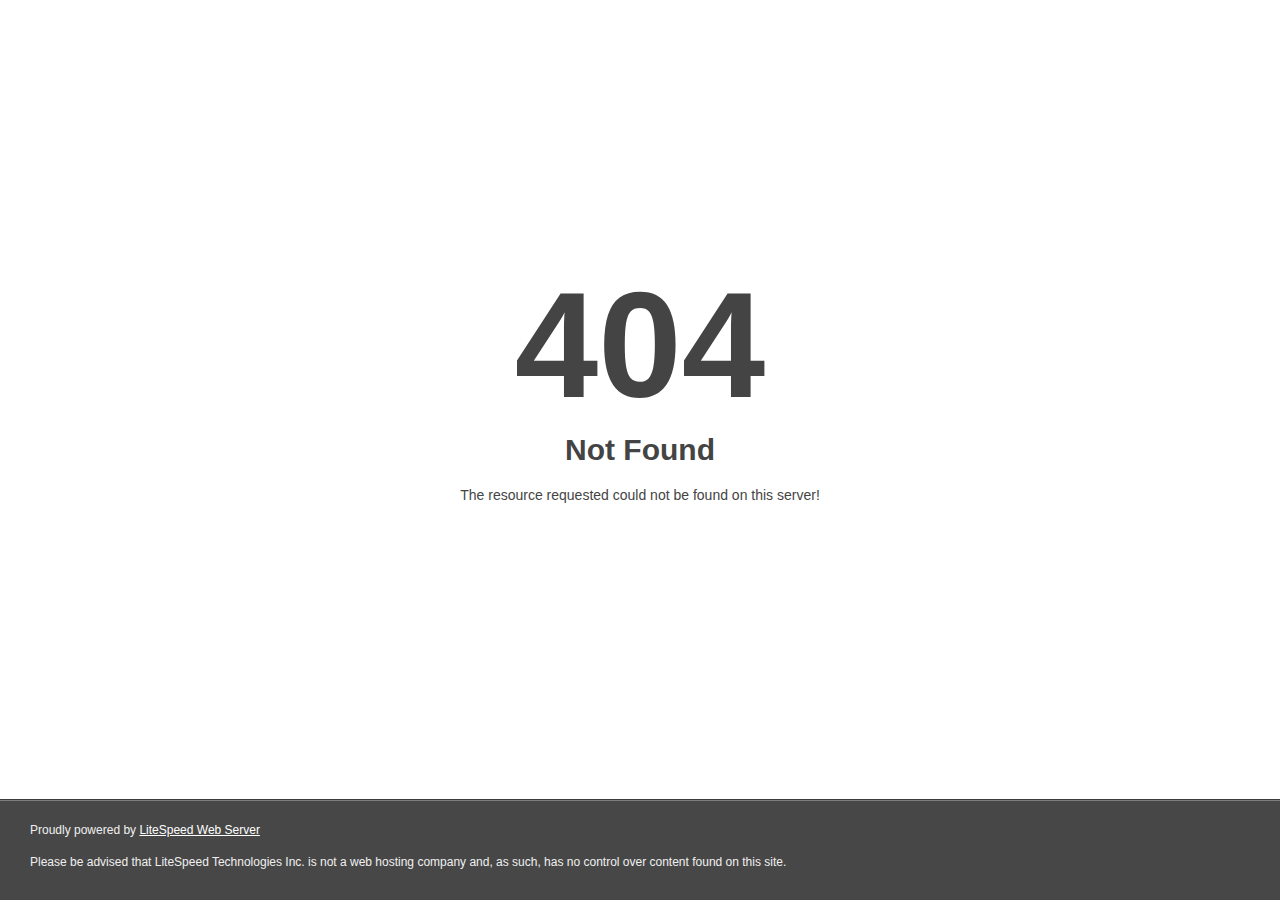
<file: css/owl.video.play.html>
<!DOCTYPE html>
<html style="height:100%">
<head>
<meta name="viewport" content="width=device-width, initial-scale=1, shrink-to-fit=no" />
<title> 404 Not Found
</title></head>
<body style="color: #444; margin:0;font: normal 14px/20px Arial, Helvetica, sans-serif; height:100%; background-color: #fff;">
<div style="height:auto; min-height:100%; ">     <div style="text-align: center; width:800px; margin-left: -400px; position:absolute; top: 30%; left:50%;">
        <h1 style="margin:0; font-size:150px; line-height:150px; font-weight:bold;">404</h1>
<h2 style="margin-top:20px;font-size: 30px;">Not Found
</h2>
<p>The resource requested could not be found on this server!</p>
</div></div><div style="color:#f0f0f0; font-size:12px;margin:auto;padding:0px 30px 0px 30px;position:relative;clear:both;height:100px;margin-top:-101px;background-color:#474747;border-top: 1px solid rgba(0,0,0,0.15);box-shadow: 0 1px 0 rgba(255, 255, 255, 0.3) inset;">
<br>Proudly powered by  <a style="color:#fff;" href="http://www.litespeedtech.com/error-page">LiteSpeed Web Server</a><p>Please be advised that LiteSpeed Technologies Inc. is not a web hosting company and, as such, has no control over content found on this site.</p></div></body></html>
</file>
<file: css/style.css>
/***************************************************************************************************************
||||||||||||||||||||||||||||       MASTER STYLESHEET FOR Conexi               ||||||||||||||||||||||||||||||||||
****************************************************************************************************************
||||||||||||||||||||||||||||              TABLE OF CONTENT                  ||||||||||||||||||||||||||||||||||||
****************************************************************************************************************
****************************************************************************************************************
* 1. imported styles
* 2. miscelnious styles
* 3. header styles
* 4. slider styles
* 5. brand styles
* 6. footer styles
* 7. cta styles
* 8. blog styles
* 9. book ride styles
* 10. about styles
* 11. funfact styles
* 12. taxi styles
* 13. features styles
* 14. taxi fare styles
* 15. testimonials styles
* 16. inner banner styles
* 17. team styles
* 18. offer styles
* 19. contact styles
* 20. history styles
* 21. faq styles
* 22. sidebar styles
****************************************************************************************************************
||||||||||||||||||||||||||||            End TABLE OF CONTENT                ||||||||||||||||||||||||||||||||||||
****************************************************************************************************************/
/*
* 1. imported styles
*/
@import url("https://fonts.googleapis.com/css?family=Poppins:300,400,500,600,700,800,900");
@import url("bootstrap.min.css");
@import url("animate.css");
@import url("font-awesome.min.css");
@import url("owl.carousel.css");
@import url("hover-min.css");
@import url("owl.theme.default.min.css");
@import url("bootstrap-select.min.css");
@import url("magnific-popup.css");
@import url("jquery.bxslider.min.css");
@import url("../plugins/conexi-icon/style.css");
/*
* 2. miscelnious styles
*/
body {
  font-family: "Poppins", sans-serif;
  font-size: 16px;
  line-height: 34px;
  color: #717171;
}

a:active,
a:hover,
a:focus,
a:visited {
  text-decoration: none;
}

.page-wrapper {
  position: relative;
  margin: 0 auto;
  width: 100%;
  min-width: 300px;
  overflow: hidden;
}

@media (min-width: 1200px) {
  .container {
    max-width: 1200px;
  }
}
.thm-black-bg {
  background-color: #111111;
}

.thm-base-bg {
  background-color: #ffab1e;
}

.thm-gray-bg {
  background-color: #f3f3f3;
}

hr.style-one {
  margin: 0;
  border-top: 2px solid #f3f3f3;
}

@-webkit-keyframes bgSlide {
  0% {
    background-position: 0 0;
  }
  20% {
    background-position: -100px 0;
  }
  40% {
    background-position: -200px 0;
  }
  60% {
    background-position: -150px 0;
  }
  80% {
    background-position: -100px 0;
  }
  100% {
    background-position: 0px 0;
  }
}

@keyframes bgSlide {
  0% {
    background-position: 0 0;
  }
  20% {
    background-position: -100px 0;
  }
  40% {
    background-position: -200px 0;
  }
  60% {
    background-position: -150px 0;
  }
  80% {
    background-position: -100px 0;
  }
  100% {
    background-position: 0px 0;
  }
}
@-webkit-keyframes bgSlideReverse {
  0% {
    background-position: 0 0;
  }
  20% {
    background-position: 100px 0;
  }
  40% {
    background-position: 200px 0;
  }
  60% {
    background-position: 150px 0;
  }
  80% {
    background-position: 100px 0;
  }
  100% {
    background-position: 0px 0;
  }
}
@keyframes bgSlideReverse {
  0% {
    background-position: 0 0;
  }
  20% {
    background-position: 100px 0;
  }
  40% {
    background-position: 200px 0;
  }
  60% {
    background-position: 150px 0;
  }
  80% {
    background-position: 100px 0;
  }
  100% {
    background-position: 0px 0;
  }
}
.bootstrap-select .btn-light:not(:disabled):not(.disabled).active,
.bootstrap-select .btn-light:not(:disabled):not(.disabled):active,
.bootstrap-select .show > .btn-light.dropdown-toggle {
  background-color: transparent;
  box-shadow: none !important;
  outline: none;
}
.bootstrap-select > .dropdown-toggle {
  box-shadow: none !important;
}
.bootstrap-select .dropdown-toggle:focus,
.bootstrap-select > select.mobile-device:focus + .dropdown-toggle {
  outline: none !important;
}

.bootstrap-select .dropdown-menu {
  padding-top: 0;
  padding-bottom: 0;
  margin-top: 0;
  z-index: 991;
}
.bootstrap-select .dropdown-menu > li + li > a {
  border-top: 1px solid #eee;
}
.bootstrap-select .dropdown-menu > li:first-child > a {
  padding-top: 10px;
}
.bootstrap-select .dropdown-menu > li:last-child > a {
  padding-bottom: 10px;
}
.bootstrap-select .dropdown-menu > li.selected > a {
  background: #ffab1e;
  color: #fff;
}
.bootstrap-select .dropdown-menu > li > a {
  font-size: 16px;
  font-weight: 500;
  padding: 9px 20px;
  color: #111111;
  transition: all 0.4s ease;
}
.bootstrap-select .dropdown-menu > li > a:hover {
  background: #ffab1e;
  color: #fff;
  cursor: pointer;
}

.block-title {
  margin-bottom: 60px;
}
.block-title .dot-line {
  display: inline-block;
  vertical-align: middle;
  width: 8px;
  height: 8px;
  border-radius: 50%;
  background-color: #ffab1e;
}
.block-title .dot-line + p {
  margin-top: -5px;
}
.block-title h2,
.block-title p {
  margin: 0;
  color: #111111;
}
.block-title h2.light,
.block-title p.light {
  color: #fff;
}
.block-title p {
  color: #717171;
  font-weight: 600;
  font-size: 16px;
}
.block-title p.light-2 {
  color: #b5b5b5;
}
.block-title h2 {
  font-size: 30px;
  letter-spacing: -0.04em;
  font-weight: 700;
}

.block-text p {
  margin: 0;
  color: #717171;
  font-size: 16px;
  line-height: 34px;
}

.preloader {
  position: fixed;
  top: 0;
  left: 0;
  width: 100%;
  height: 100%;
  z-index: 9999;
  background-color: #fff;
  background-image: url(../images/resources/preloader.gif);
  background-repeat: no-repeat;
  background-position: center center;
}

.scroll-to-top {
  display: inline-block;
  width: 45px;
  height: 45px;
  background: #ffab1e;
  position: fixed;
  bottom: 40px;
  right: 40px;
  z-index: 99;
  text-align: center;
  transition: all 0.4s ease;
  display: none;
  border-radius: 50%;
}
.scroll-to-top:after,
.scroll-to-top:before {
  width: 45px;
  height: 45px;
  border-radius: 50%;
  background-color: #ffab1e;
  position: absolute;
  top: 50%;
  left: 50%;
  -webkit-transform: translate(-50%, -50%);
  transform: translate(-50%, -50%);
  -webkit-animation-delay: 0.9s;
  animation-delay: 0.9s;
  content: "";
  position: absolute;
  box-shadow: 0 0 0 0 rgba(255, 255, 255, 0.6);
  -webkit-animation: ripple 3s infinite;
  animation: ripple 3s infinite;
  transition: all 0.4s ease;
}
.scroll-to-top:after {
  -webkit-animation-delay: 0.6s;
  animation-delay: 0.6s;
}
@-webkit-keyframes ripple {
  70% {
    box-shadow: 0 0 0 40px rgba(255, 255, 255, 0);
  }
  100% {
    box-shadow: 0 0 0 0 rgba(255, 255, 255, 0);
  }
}
@keyframes ripple {
  70% {
    box-shadow: 0 0 0 40px rgba(255, 255, 255, 0);
  }
  100% {
    box-shadow: 0 0 0 0 rgba(255, 255, 255, 0);
  }
}
.scroll-to-top i {
  font-size: 18px;
  line-height: 45px;
  color: #111111;
  position: relative;
  z-index: 10;
}
.scroll-to-top:hover {
  background: #111111;
}
.scroll-to-top:hover:before,
.scroll-to-top:hover:after {
  background-color: #111111;
}
.scroll-to-top:hover i {
  color: #ffab1e;
}

/*
* 3. header styles
*/
.header-navigation {
  background-color: transparent;
  margin-bottom: 0;
  border: none;
  border-radius: 0;
  padding: 0;
  position: relative;
  background-color: transparent;
}
.header-navigation .container {
  background: transparent;
  position: relative;
  display: block;
}
.header-navigation .container .logo-box {
  float: left;
  position: absolute;
  top: 50%;
  left: 15px;
  -webkit-transform: translateY(-50%);
  transform: translateY(-50%);
}
.header-navigation .container .navbar-brand {
  height: auto;
  margin: 0;
}
.header-navigation .container .menu-toggler {
  display: none;
}
.header-navigation .container .right-side-box {
  position: absolute;
  top: 0%;
  right: 0px;
}
.header-navigation .main-navigation {
  float: left;
  text-align: left;
}
@media (min-width: 1200px) {
  .header-navigation .main-navigation {
    display: block !important;
  }
}

.header-navigation ul.navigation-box {
  margin: 0;
  padding: 0;
  list-style: none;
}
.header-navigation ul.navigation-box li a .sub-nav-toggler {
  display: none;
}
.header-navigation ul.navigation-box > li {
  position: relative;
  padding: 0px 0;
  display: inline-block;
  vertical-align: middle;
  /* Second Level Menu */
  /* Thrid Level Menu */
}
.header-navigation ul.navigation-box > li + li {
  margin-left: 45px;
}
.header-navigation ul.navigation-box > li:first-child {
  padding-left: 0;
}
.header-navigation ul.navigation-box > li:last-child {
  padding-right: 0;
}
.header-navigation ul.navigation-box > li > a {
  font-weight: 500;
  font-size: 14px;
  text-transform: uppercase;
  letter-spacing: 0.2em;
  color: #111111;
  padding: 0;
  transition: all 0.4s ease;
  position: relative;
}
#booking {
  font-size: 18px !important;
  letter-spacing: 0.1em;
  color: white;
}
.header-navigation ul.navigation-box > li > a:before {
  content: "";
  width: 10px;
  height: 10px;
  border-radius: 50%;
  background-color: #111111;
  position: absolute;
  top: 110%;
  left: 50%;
  -webkit-transform: translateX(50%) scale(1, 0);
  transform: translateX(50%) scale(1, 0);
  transition: -webkit-transform 0.4s ease;
  transition: transform 0.4s ease;
  transition: transform 0.4s ease, -webkit-transform 0.4s ease;
  -webkit-transform-origin: left center;
  transform-origin: left center;
}
@media (max-width: 1199px) {
  .header-navigation ul.navigation-box > li > a:before {
    display: none;
  }
}
.header-navigation ul.navigation-box > li.current > a,
.header-navigation ul.navigation-box > li:hover > a {
  color: #111111;
  text-shadow: 1px 0 0 rgba(17, 17, 17, 0.8);
}
.header-navigation ul.navigation-box > li.current > a:before,
.header-navigation ul.navigation-box > li:hover > a:before {
  -webkit-transform: translateX(-50%) scale(1, 1);
  transform: translateX(-50%) scale(1, 1);
  -webkit-transform-origin: right center;
  transform-origin: right center;
}
.header-navigation ul.navigation-box > li > .sub-menu {
  position: absolute;
  top: 100%;
  left: 0;
  z-index: 1000;
  float: left;
  min-width: 220px;
  padding: 0px 0px;
  text-align: left;
  list-style: none;
  background-color: #111111;
  background-clip: padding-box;
  opacity: 0;
  border-radius: 0px;
  visibility: hidden;
  transition: opacity 0.4s ease, visibility 0.4s ease;
  box-shadow: 0px 10px 18px rgba(0, 0, 0, 0.1);
}
@media (min-width: 1200px) {
  .header-navigation ul.navigation-box > li > .sub-menu {
    display: block !important;
  }
}
.header-navigation ul.navigation-box > li > .sub-menu.right-align {
  left: auto;
  right: 0;
}
.header-navigation ul.navigation-box > li > .sub-menu.center-align {
  left: 50%;
  -webkit-transform: translateX(-50%);
  transform: translateX(-50%);
}
.header-navigation ul.navigation-box > li > .sub-menu > li {
  display: block;
  position: relative;
  transition: all 0.4s ease;
}
.header-navigation ul.navigation-box > li > .sub-menu > li + li {
  border-top: 1px solid rgba(255, 255, 255, 0.1);
}
.header-navigation ul.navigation-box > li > .sub-menu > li > a {
  font-size: 15px;
  color: #fff;
  font-weight: 500;
  padding: 12px 30px;
  display: block;
  line-height: 26px;
  white-space: nowrap;
  position: relative;
  transition: all 0.4s ease;
}
.header-navigation ul.navigation-box > li > .sub-menu > li:hover > a {
  color: #111111;
  background: #ffab1e;
}
.header-navigation ul.navigation-box > li:hover:before {
  -webkit-transform: scale(1, 1);
  transform: scale(1, 1);
  -webkit-transform-origin: left bottom;
  transform-origin: left bottom;
}
.header-navigation ul.navigation-box > li:hover > .sub-menu {
  opacity: 1;
  visibility: visible;
}
.header-navigation ul.navigation-box > li > ul > li {
  /* no more nested showen */
}
.header-navigation ul.navigation-box > li > ul > li > .sub-menu {
  position: absolute;
  top: 0%;
  left: 100%;
  z-index: 1000;
  float: left;
  min-width: 220px;
  padding: 0px 0px;
  text-align: left;
  list-style: none;
  background-color: #111111;
  background-clip: padding-box;
  opacity: 0;
  border-radius: 0px;
  visibility: hidden;
  transition: opacity 0.4s ease, visibility 0.4s ease;
  box-shadow: 0px 10px 18px rgba(0, 0, 0, 0.1);
}
@media (min-width: 1200px) {
  .header-navigation ul.navigation-box > li > ul > li > .sub-menu {
    display: block !important;
  }
}
.header-navigation ul.navigation-box > li > ul > li > .sub-menu.right-align {
  left: auto;
  right: 100%;
}
.header-navigation ul.navigation-box > li > ul > li > .sub-menu.center-align {
  left: 50%;
  -webkit-transform: translateX(-50%);
  transform: translateX(-50%);
}
.header-navigation ul.navigation-box > li > ul > li > .sub-menu > li {
  display: block;
  position: relative;
  transition: all 0.4s ease;
}
.header-navigation ul.navigation-box > li > ul > li > .sub-menu > li + li {
  border-top: 1px solid rgba(255, 255, 255, 0.1);
}
.header-navigation ul.navigation-box > li > ul > li > .sub-menu > li > a {
  font-size: 15px;
  color: #fff;
  font-weight: 500;
  padding: 12px 30px;
  display: block;
  line-height: 26px;
  white-space: nowrap;
  position: relative;
  transition: all 0.4s ease;
}
.header-navigation ul.navigation-box > li > ul > li > .sub-menu > li:hover > a {
  color: #111111;
  background: #ffab1e;
}
.header-navigation ul.navigation-box > li > ul > li:hover > .sub-menu {
  opacity: 1;
  visibility: visible;
}
.header-navigation ul.navigation-box > li > ul > li ul {
  display: none;
}

.header-navigation.stricky-fixed {
  position: fixed;
  top: 0;
  left: 0;
  width: 100%;
  z-index: 991;
  background: #111111;
  border-bottom: 0;
}

.site-header.header-one {
  position: absolute;
  top: 0;
  left: 0;
  width: 100%;
  z-index: 99;
}
.site-header.header-one .top-bar .container {
  display: -moz-flex;
  display: -ms-flex;
  display: -o-flex;
  display: -webkit-box;
  display: flex;
  -webkit-box-pack: justify;
  justify-content: space-between;
  position: relative;
  padding-top: 37px;
  padding-bottom: 37px;
}
.site-header.header-one .top-bar .left-block a {
  display: inline-block;
  vertical-align: middle;
  color: #ffffff;
  font-size: 14px;
  font-weight: 600;
  transition: all 0.4s ease;
}
.site-header.header-one .top-bar .left-block a + a {
  margin-left: 21px;
}
.site-header.header-one .top-bar .left-block a i {
  color: #ffab1e;
  font-size: 16px;
  margin-right: 6px;
  transition: all 0.4s ease;
}
.site-header.header-one .top-bar .left-block a i.fa-envelope {
  font-size: 14px;
}
.site-header.header-one .top-bar .left-block a:hover {
  color: #ffab1e;
}
.site-header.header-one .top-bar .left-block a:hover i {
  color: #fff;
}
.site-header.header-one .top-bar .logo-block {
  position: absolute;
  top: 50%;
  left: 50%;
  -webkit-transform: translate(-50%, -50%);
  transform: translate(-50%, -50%);
}
.site-header.header-one .top-bar .social-block a {
  color: #ffffff;
  font-size: 16px;
  display: inline-block;
  vertical-align: middle;
  transition: all 0.4s ease;
}
.site-header.header-one .top-bar .social-block a + a {
  margin-left: 31px;
}
.site-header.header-one .top-bar .social-block a:hover {
  color: #ffab1e;
}
.site-header.header-one .header-navigation {
  background: transparent;
}
.site-header.header-one .header-navigation .container {
  background-color: #ffab1e;
  box-shadow: 0 10px 40px rgba(0, 0, 0, 0.2);
  border-radius: 47.5px;
  padding-left: 60px;
}
@media (min-width: 1200px) {
  .site-header.header-one .header-navigation .container {
    max-width: 1170px;
  }
}
.site-header.header-one .header-navigation ul.navigation-box > li.current > a,
.site-header.header-one .header-navigation ul.navigation-box > li:hover > a {
  color: #111111;
}
.site-header.header-one .header-navigation ul.navigation-box > li {
  padding: 30.5px 0;
}
.site-header.header-one .header-navigation ul.navigation-box > li + li {
  margin-left: 70px;
}
.site-header.header-one .header-navigation .right-side-box .contact-btn-block {
  display: inline-block;
  vertical-align: middle;
  background-color: #111111;
  border-top-right-radius: 47.5px;
  border-bottom-right-radius: 47.5px;
  padding: 25.5px 0;
  padding-left: 55px;
  padding-right: 60px;
  position: relative;
  z-index: 99;
}
.site-header.header-one
  .header-navigation
  .right-side-box
  .contact-btn-block
  .icon-block {
  width: 63px;
  height: 63px;
  border-radius: 50%;
  text-align: center;
  color: #ffab1e;
  background-color: #111111;
  line-height: 63px;
  display: inline-block;
  vertical-align: middle;
  position: absolute;
  top: 50%;
  left: 0;
  -webkit-transform: translate(-50%, -50%);
  transform: translate(-50%, -50%);
}
.site-header.header-one
  .header-navigation
  .right-side-box
  .contact-btn-block
  .icon-block
  i {
  font-size: 26px;
  line-height: 63px;
}
.site-header.header-one
  .header-navigation
  .right-side-box
  .contact-btn-block
  .text-block {
  display: inline-block;
  line-height: 1em;
  color: #ffab1e;
  font-size: 18px;
  font-weight: 600;
}
.site-header.header-one
  .header-navigation
  .right-side-box
  .contact-btn-block
  .tag-line {
  display: block;
  color: #fff;
  font-size: 12px;
  text-transform: uppercase;
  letter-spacing: 0.2em;
  margin-top: 2px;
}
.site-header.header-one .header-navigation.stricky-fixed {
  background-color: #ffab1e;
  box-shadow: 0 10px 40px rgba(0, 0, 0, 0.2);
}
.site-header.header-one .header-navigation.stricky-fixed .container {
  background-size: contain;
  box-shadow: none;
}
.site-header.header-one .header-navigation.stricky-fixed .container:after {
  content: "";
  background-color: #111111;
  width: 100000px;
  height: 100%;
  position: absolute;
  top: 0;
  left: 100%;
}
.site-header.header-one
  .header-navigation.stricky-fixed
  .container
  .right-side-box
  .contact-btn-block {
  border-radius: 0;
  margin-top: -1px;
  padding-top: 25.5px;
  padding-bottom: 25.5px;
}

.site-header.header-two {
  background-color: #111111;
}
.site-header.header-two .top-bar .inner-container {
  border-bottom: 2px solid rgba(255, 255, 255, 0.1);
  display: -webkit-box;
  display: flex;
  -webkit-box-pack: justify;
  justify-content: space-between;
  -webkit-box-align: center;
  align-items: center;
  padding: 30px 0;
}
.site-header.header-two .top-bar .contact-infos {
  margin: 0;
  padding: 0;
  list-style: none;
  display: -webkit-box;
  display: flex;
  -webkit-box-align: center;
  align-items: center;
  -webkit-box-pack: justify;
  justify-content: space-between;
}
.site-header.header-two .top-bar .contact-infos li + li {
  margin-left: 21px;
}
.site-header.header-two .top-bar .contact-infos li a {
  display: inline-block;
  vertical-align: middle;
  color: #ffffff;
  font-size: 14px;
  font-weight: 600;
  transition: all 0.4s ease;
}
.site-header.header-two .top-bar .contact-infos li a i {
  color: #ffab1e;
  font-size: 16px;
  margin-right: 6px;
  transition: all 0.4s ease;
}
.site-header.header-two .top-bar .contact-infos li a i.fa-envelope {
  font-size: 14px;
}
.site-header.header-two .top-bar .contact-infos li a:hover {
  color: #ffab1e;
}
.site-header.header-two .top-bar .contact-infos li a:hover i {
  color: #fff;
}
.site-header.header-two .top-bar .contact-infos .social-block a {
  margin: 0;
}
.site-header.header-two .top-bar .contact-infos .social-block a + a {
  margin-left: 29px;
}
.site-header.header-two .top-bar .contact-infos .social-block a i {
  margin: 0;
  font-size: 16px;
  color: #fff;
  transition: all 0.4s ease;
}
.site-header.header-two .top-bar .contact-infos .social-block a i:hover {
  color: #ffab1e;
}
.site-header.header-two .header-navigation ul.navigation-box > li {
  padding: 22px 0;
}
.site-header.header-two .header-navigation ul.navigation-box > li > a {
  color: #b5b5b5;
  font-weight: 600;
  font-size: 16px;
  text-transform: capitalize;
  letter-spacing: 0;
}
.site-header.header-two .header-navigation ul.navigation-box > li > a:before {
  background-color: #ffab1e;
}
.site-header.header-two .header-navigation ul.navigation-box > li.current > a,
.site-header.header-two .header-navigation ul.navigation-box > li:hover > a {
  color: #ffab1e;
}
.site-header.header-two .header-navigation .container .right-side-box {
  right: 15px;
  top: 50%;
  -webkit-transform: translateY(-50%);
  transform: translateY(-50%);
}
.site-header.header-two
  .header-navigation
  .container
  .right-side-box
  .contact-btn-block {
  display: -webkit-box;
  display: flex;
  -webkit-box-align: center;
  align-items: center;
  -webkit-box-pack: justify;
  justify-content: space-between;
}
.site-header.header-two
  .header-navigation
  .container
  .right-side-box
  .contact-btn-block
  .text-block,
.site-header.header-two
  .header-navigation
  .container
  .right-side-box
  .contact-btn-block
  .icon-block {
  line-height: 1em;
}
.site-header.header-two
  .header-navigation
  .container
  .right-side-box
  .contact-btn-block
  i {
  color: #ffab1e;
  font-size: 22px;
  transition: all 0.4s ease;
}
.site-header.header-two
  .header-navigation
  .container
  .right-side-box
  .contact-btn-block
  .text-block {
  color: #fff;
  font-weight: 600;
  font-size: 16px;
  margin-left: 10px;
  transition: all 0.4s ease;
}
.site-header.header-two
  .header-navigation
  .container
  .right-side-box
  .contact-btn-block:hover
  i {
  color: #fff;
}
.site-header.header-two
  .header-navigation
  .container
  .right-side-box
  .contact-btn-block:hover
  .text-block {
  color: #ffab1e;
}

/*
* 4. slider styles
*/
.main-banner-wrapper {
  position: relative;
}
.main-banner-wrapper .carousel-btn-block .carousel-btn {
  display: inline-block;
  vertical-align: middle;
  cursor: pointer;
  transition: all 0.4s ease;
  font-size: 36px;
  color: #fff;
  width: 63px;
  height: 63px;
  border-style: solid;
  border-width: 2px;
  border-color: white;
  border-radius: 50%;
  position: absolute;
  top: 50%;
  -webkit-transform: translateY(-50%);
  transform: translateY(-50%);
  z-index: 9;
  transition: all 0.4s ease;
}
.main-banner-wrapper .carousel-btn-block .carousel-btn i {
  line-height: 59px;
}
.main-banner-wrapper .carousel-btn-block .carousel-btn:hover {
  color: #ffab1e;
  border-color: #ffab1e;
}
.main-banner-wrapper .carousel-btn-block .carousel-btn i {
  display: block;
  vertical-align: middle;
}
.main-banner-wrapper .carousel-btn-block .carousel-btn.left-btn {
  left: 120px;
  text-align: right;
}
.main-banner-wrapper .carousel-btn-block .carousel-btn.right-btn {
  right: 120px;
  text-align: left;
}

.banner-style-one .slide {
  padding-bottom: 176.5px;
  padding-top: 376.5px;
  background-repeat: no-repeat;
  background-position: center center;
  background-size: cover;
}
.banner-style-one .owl-nav {
  display: none;
}
.banner-style-one .owl-dots {
  display: none;
}
.banner-style-one h3,
.banner-style-one p {
  margin: 0;
}
.banner-style-one .banner-title {
  margin: 0;
  color: #ffffff;
  font-size: 50px;
  line-height: 60px;
  font-weight: 700;
  letter-spacing: -0.02em;
  opacity: 0;
  -webkit-transform: translateY(-100px);
  transform: translateY(-100px);
  transition: all 1.5s ease 1s;
}
.banner-style-one p {
  color: #ffffff;
  font-size: 30px;
  line-height: 40px;
  font-weight: 500;
  opacity: 0;
  margin-top: 43px;
  margin-bottom: 40px;
  -webkit-transform: translateY(50px);
  transform: translateY(50px);
  transition: all 1.5s ease;
}
.banner-style-one .btn-block {
  opacity: 0;
  -webkit-transform: translateY(-50px);
  transform: translateY(-50px);
  transition: all 1.5s ease;
}
.banner-style-one .banner-btn {
  display: inline-block;
  vertical-align: middle;
  font-weight: 600;
  background-color: #ffab1e;
  color: #111111;
  font-size: 18px;
  border-radius: 38.5px;
  padding: 21.5px 59px;
  transition: all 0.4s ease;
}
.banner-style-one .banner-btn:hover {
  color: #111111;
  background-color: #fff;
}
.banner-style-one .active .banner-title,
.banner-style-one .active p,
.banner-style-one .active .btn-block {
  opacity: 1;
  -webkit-transform: translateY(0px);
  transform: translateY(0px);
}
.banner-style-one .active p {
  transition-delay: 1s;
  opacity: 0.7;
}
.banner-style-one .active .btn-block {
  transition-delay: 2s;
}
.banner-style-one .owl-dots {
  margin: 0;
  position: absolute;
  bottom: 40px;
  left: 0;
  width: 100%;
}
.banner-style-one .owl-dots .owl-dot span {
  width: 7px;
  height: 7px;
  background-color: #d5dbd5;
  margin: 0;
  transition: all 0.4s ease;
}
.banner-style-one .owl-dots .owl-dot + .owl-dot {
  margin-left: 25px;
}
.banner-style-one .owl-dots .owl-dot.active span {
  background-color: #ffab1e;
}
.banner-style-one.no-dots .owl-dots {
  display: none !important;
}

.banner-style-two .slide {
  padding-bottom: 105px;
  padding-top: 105px;
  background-repeat: no-repeat;
  background-position: center center;
  background-size: cover;
}
.banner-style-two .owl-nav {
  display: none;
}
.banner-style-two .owl-dots {
  display: none;
}
.banner-style-two h3,
.banner-style-two p {
  margin: 0;
}
.banner-style-two h3 {
  font-size: 80px;
  line-height: 90px;
  color: #111111;
  letter-spacing: -0.04em;
  font-weight: bold;
  margin-bottom: 35px;
}
.banner-style-two .banner-circle {
  width: 100%;
  max-width: 670px;
  height: 670px;
  background-position: center center;
  background-repeat: no-repeat;
  background-color: #ffab1e;
  background-blend-mode: overlay;
  margin-left: auto;
  margin-right: auto;
  border-radius: 50%;
  display: -webkit-box;
  display: flex;
  -webkit-box-pack: center;
  justify-content: center;
  -webkit-box-align: center;
  align-items: center;
}
.banner-style-two .banner-circle .inner-block {
  width: 100%;
}
.banner-style-two .btn-block {
  opacity: 0;
  -webkit-transform: translateY(-50px);
  transform: translateY(-50px);
  transition: all 1.5s ease;
}
.banner-style-two .banner-btn {
  display: inline-block;
  vertical-align: middle;
  font-weight: 600;
  background-color: #111111;
  color: #fff;
  font-size: 18px;
  border-radius: 38.5px;
  padding: 21.5px 59px;
  transition: all 0.4s ease;
}
.banner-style-two .banner-btn:hover {
  color: #111111;
  background-color: #fff;
}
.banner-style-two .active .banner-title,
.banner-style-two .active p,
.banner-style-two .active .btn-block {
  opacity: 1;
  -webkit-transform: translateY(0px);
  transform: translateY(0px);
}
.banner-style-two .active p {
  transition-delay: 1s;
  opacity: 0.7;
}
.banner-style-two .active .btn-block {
  transition-delay: 2s;
}
.banner-style-two .active .banner-circle {
  -webkit-animation-duration: 2s;
  animation-duration: 2s;
  -webkit-animation-fill-mode: both;
  animation-fill-mode: both;
  -webkit-backface-visibility: visible !important;
  backface-visibility: visible !important;
  -webkit-animation-name: flipInX;
  animation-name: flipInX;
}
.banner-style-two .owl-dots {
  margin: 0;
  position: absolute;
  bottom: 40px;
  left: 0;
  width: 100%;
}
.banner-style-two .owl-dots .owl-dot span {
  width: 7px;
  height: 7px;
  background-color: #d5dbd5;
  margin: 0;
  transition: all 0.4s ease;
}
.banner-style-two .owl-dots .owl-dot + .owl-dot {
  margin-left: 25px;
}
.banner-style-two .owl-dots .owl-dot.active span {
  background-color: #ffab1e;
}
.banner-style-two.no-dots .owl-dots {
  display: none !important;
}

/*
* 5. brand styles
*/
.brand-carousel-one {
  padding: 90px 0;
}
.brand-carousel-one .owl-nav {
  margin: 0;
}

/*
* 6. footer styles
*/
.site-footer {
  position: relative;
  background-color: #111111;
}
.site-footer:before,
.site-footer:after {
  content: "";
  position: absolute;
  width: 100%;
  left: 0;
  height: 38px;
  background-color: #111111;
  background-repeat: repeat-x;
  background-position: 0 0;
}
.site-footer:before {
  top: 0;
  background-image: url(../images/resources/zigzag-box.png);
  -webkit-animation: bgSlideReverse 20s linear infinite;
  animation: bgSlideReverse 20s linear infinite;
}
.site-footer:after {
  -webkit-animation: bgSlide 20s linear infinite;
  animation: bgSlide 20s linear infinite;
  background-image: url(../images/resources/zigzag-box-2.png);
  bottom: 0;
}
.site-footer.no-top-zigzag .upper-footer {
  padding-top: 120px;
}
.site-footer.no-top-zigzag:before {
  display: none;
}
.site-footer .container {
  position: relative;
}
.site-footer .footer-bg {
  position: absolute;
  top: 0;
  right: 0;
  opacity: 0.05;
}
.site-footer .upper-footer {
  padding-bottom: 110px;
  padding-top: 160px;
}
.site-footer .bottom-footer .inner-container {
  display: -moz-flex;
  display: -ms-flex;
  display: -o-flex;
  display: -webkit-box;
  display: flex;
  -webkit-box-pack: justify;
  justify-content: space-between;
  -webkit-box-align: center;
  align-items: center;
  border-top: 1px solid rgba(255, 255, 255, 0.1);
  padding-top: 50px;
  padding-bottom: 88px;
}
.site-footer .bottom-footer .left-block .footer-logo {
  display: inline-block;
  vertical-align: middle;
  margin-right: 14px;
}
.site-footer .bottom-footer .left-block span {
  color: #b5b5b5;
  font-size: 14px;
  font-weight: 600;
}
.site-footer .bottom-footer .left-block span a {
  color: #ffab1e;
}
.site-footer .bottom-footer .link-lists {
  margin: 0;
  padding: 0;
  list-style: none;
}
.site-footer .bottom-footer .link-lists li {
  display: inline-block;
  vertical-align: middle;
}
.site-footer .bottom-footer .link-lists li + li {
  margin-left: 16px;
}
.site-footer .bottom-footer .link-lists li a {
  color: #b5b5b5;
  transition: all 0.4s ease;
}
.site-footer .bottom-footer .link-lists li a:hover {
  color: #ffab1e;
}
.site-footer .footer-widget h3,
.site-footer .footer-widget p,
.site-footer .footer-widget ul {
  margin: 0;
  padding: 0;
  list-style: none;
}
.site-footer .footer-widget .widget-title {
  margin-bottom: 32px;
}
.site-footer .footer-widget .widget-title h3 {
  margin: 0;
  color: #ffffff;
  font-size: 18px;
  font-weight: 600;
}
.site-footer .footer-widget p {
  font-size: 14px;
  line-height: 30px;
  color: #b5b5b5;
  margin: 0;
  font-weight: 600;
}
.site-footer .footer-widget .link-lists li + li {
  margin-top: 8px;
}
.site-footer .footer-widget .link-lists li a {
  color: #b5b5b5;
  font-size: 14px;
  font-weight: 600;
  transition: all 0.4s ease;
  position: relative;
  display: inline-block;
}
.site-footer .footer-widget .link-lists li a:before {
  content: "\f101";
  font-family: "FontAwesome";
  color: #ffab1e;
  font-size: 14px;
  position: absolute;
  top: 50%;
  left: 0;
  -webkit-transform: translateY(-50%) translateX(-15px);
  transform: translateY(-50%) translateX(-15px);
  opacity: 0;
  transition: all 0.4s ease;
}
.site-footer .footer-widget .link-lists li a:hover {
  color: #ffab1e;
  -webkit-transform: translateX(20px);
  transform: translateX(20px);
}
.site-footer .footer-widget .link-lists li a:hover:before {
  opacity: 1;
}
.site-footer .footer-widget .contact-infos {
  margin-top: 21px;
}
.site-footer .footer-widget .contact-infos li {
  position: relative;
  color: #ffffff;
  font-size: 14px;
  font-weight: 600;
  padding-left: 20px;
}
.site-footer .footer-widget .contact-infos li i {
  color: #ffab1e;
  font-size: 13px;
  position: absolute;
  top: 50%;
  left: 0;
  -webkit-transform: translateY(-50%);
  transform: translateY(-50%);
}
.site-footer .footer-widget .subscribe-form {
  position: relative;
  height: 67px;
  background-color: #242424;
  border-radius: 33.5px;
  margin-top: 34px;
}
.site-footer .footer-widget .subscribe-form input {
  width: 100%;
  height: 100%;
  background-color: transparent;
  border: none;
  outline: none;
  padding-left: 40px;
}
.site-footer .footer-widget .subscribe-form button[type="submit"] {
  border: none;
  outline: none;
  cursor: pointer;
  position: absolute;
  top: 50%;
  right: 10px;
  -webkit-transform: translateY(-50%);
  transform: translateY(-50%);
  width: 47px;
  height: 47px;
  border-radius: 50%;
  text-align: center;
  line-height: 47px;
  background-color: #ffab1e;
  color: #111111;
  font-size: 14px;
  font-weight: 600;
  transition: all 0.4s ease;
}
.site-footer .footer-widget .subscribe-form button[type="submit"]:hover {
  background-color: #fff;
}
.site-footer .footer-widget .social-block {
  margin-top: 22px;
}
.site-footer .footer-widget .social-block a {
  color: #ffffff;
  font-size: 16px;
  display: inline-block;
  vertical-align: middle;
  transition: all 0.4s ease;
}
.site-footer .footer-widget .social-block a + a {
  margin-left: 31px;
}
.site-footer .footer-widget .social-block a:hover {
  color: #ffab1e;
}

/*
* 7. cta styles
*/
.cta-style-one {
  background-color: #ffab1e;
  padding: 120px 0;
}
.cta-style-one h3,
.cta-style-one p {
  margin: 0;
  color: #111111;
}
.cta-style-one p {
  font-size: 16px;
  font-weight: 600;
  line-height: 1em;
}
.cta-style-one h3 {
  font-size: 50px;
  font-weight: 700;
  letter-spacing: -0.04em;
  margin-top: 15px;
  margin-bottom: 60px;
}
.cta-style-one .cta-btn {
  background-color: #111111;
  color: #ffffff;
  font-size: 18px;
  font-weight: 600;
  display: inline-block;
  border-radius: 38.5px;
  padding: 21.5px 58.5px;
  transition: all 0.4s ease;
}
.cta-style-one .cta-btn:hover {
  color: #111111;
  background-color: #fff;
}

.cta-style-two {
  background-color: #ffab1e;
  position: relative;
  padding-top: 120px;
  padding-bottom: 158px;
}
.cta-style-two .container {
  display: -moz-flex;
  display: -ms-flex;
  display: -o-flex;
  display: -webkit-box;
  display: flex;
  -webkit-box-pack: justify;
  justify-content: space-between;
  -webkit-box-align: center;
  align-items: center;
}
.cta-style-two:before {
  content: "";
  position: absolute;
  width: 100%;
  left: 0;
  height: 38px;
  background-color: #111111;
  background-repeat: repeat-x;
}
.cta-style-two:before {
  bottom: 0;
  background-image: url(../images/resources/zigzag-box.png);
  -webkit-animation: bgSlide 20s linear infinite;
  animation: bgSlide 20s linear infinite;
}
.cta-style-two.no-zigzag {
  padding-bottom: 120px;
}
.cta-style-two.no-zigzag:before {
  display: none;
}
.cta-style-two h3,
.cta-style-two p {
  margin: 0;
  color: #111111;
}
.cta-style-two p {
  font-size: 16px;
  font-weight: 600;
  line-height: 1em;
}
.cta-style-two h3 {
  font-size: 50px;
  font-weight: 700;
  letter-spacing: -0.04em;
  margin-top: 15px;
}
.cta-style-two .cta-btn {
  background-color: #111111;
  color: #ffffff;
  font-size: 18px;
  font-weight: 600;
  display: inline-block;
  border-radius: 38.5px;
  padding: 21.5px 58.5px;
  transition: all 0.4s ease;
}
.cta-style-two .cta-btn:hover {
  color: #111111;
  background-color: #fff;
}

.cta-style-three {
  background-color: #f3f3f3;
}
.cta-style-three .image-block-wrapper {
  width: 100%;
  text-align: center;
  position: relative;
}
.cta-style-three .image-block-wrapper:before,
.cta-style-three .image-block-wrapper:after {
  content: "";
  background-color: #ffab1e;
  border-radius: 50%;
  position: absolute;
  -webkit-animation: bubbleAnim 5s ease-in-out 0s infinite alternate;
  animation: bubbleAnim 5s ease-in-out 0s infinite alternate;
}
.cta-style-three .image-block-wrapper:before {
  width: 214px;
  height: 214px;
  top: 0;
  right: 0;
  -webkit-transform: translateX(-30%);
  transform: translateX(-30%);
}
.cta-style-three .image-block-wrapper:after {
  width: 145px;
  height: 145px;
  bottom: 0;
  left: 0;
  -webkit-transform: translateX(20%);
  transform: translateX(20%);
}
.cta-style-three .image-block-wrapper img {
  position: relative;
  z-index: 10;
  display: inline-block;
  transition: all 0.4s ease;
  -webkit-animation: imageMove 5s ease-in-out 0s infinite alternate;
  animation: imageMove 5s ease-in-out 0s infinite alternate;
}
@-webkit-keyframes imageMove {
  from {
    -webkit-transform: translateY(0px);
    transform: translateY(0px);
  }
  to {
    -webkit-transform: translateY(50px);
    transform: translateY(50px);
  }
}
@keyframes imageMove {
  from {
    -webkit-transform: translateY(0px);
    transform: translateY(0px);
  }
  to {
    -webkit-transform: translateY(50px);
    transform: translateY(50px);
  }
}
@-webkit-keyframes bubbleAnim {
  from {
    opacity: 1;
  }
  to {
    opacity: 0.2;
  }
}
@keyframes bubbleAnim {
  from {
    opacity: 1;
  }
  to {
    opacity: 0.2;
  }
}
.cta-style-three .content-block {
  padding-top: 105px;
  padding-bottom: 120px;
}
.cta-style-three .content-block .block-title {
  margin-bottom: 35px;
}
.cta-style-three .content-block p {
  margin: 0;
}
.cta-style-three .content-block .button-block {
  margin-top: 50px;
}
.cta-style-three .content-block .app-btn {
  display: inline-block;
  vertical-align: middle;
  background-color: #111111;
  padding: 22px 0;
  padding-right: 40px;
  padding-left: 78px;
  border-radius: 38.5px;
  position: relative;
  transition: all 0.4s ease;
}
.cta-style-three .content-block .app-btn + .app-btn {
  margin-left: 10px;
}
.cta-style-three .content-block .app-btn span {
  color: #fff;
  font-size: 18px;
  font-weight: 600;
  line-height: 1em;
  transition: all 0.4s ease;
}
.cta-style-three .content-block .app-btn i.icon {
  position: absolute;
  font-size: 30px;
  top: 50%;
  left: 40px;
  -webkit-transform: translateY(-50%);
  transform: translateY(-50%);
  color: #fff;
  transition: all 0.4s ease;
}
.cta-style-three .content-block .app-btn .tag-line {
  display: block;
  font-size: 12px;
  text-transform: uppercase;
  letter-spacing: 0.2em;
  color: #b5b5b5;
}
.cta-style-three .content-block .app-btn .store-name {
  display: block;
  margin-top: 3px;
}
.cta-style-three .content-block .app-btn.google-btn {
  background-color: #ffab1e;
}
.cta-style-three .content-block .app-btn.google-btn i.icon,
.cta-style-three .content-block .app-btn.google-btn span {
  color: #111111;
}
.cta-style-three .content-block .app-btn.google-btn:hover {
  background-color: #111111;
}
.cta-style-three .content-block .app-btn.google-btn:hover i.icon,
.cta-style-three .content-block .app-btn.google-btn:hover span {
  color: #fff;
}
.cta-style-three .content-block .app-btn.google-btn:hover span.tag-line {
  color: #b5b5b5;
}
.cta-style-three .content-block .app-btn.apple-btn:hover {
  background-color: #ffab1e;
}
.cta-style-three .content-block .app-btn.apple-btn:hover i.icon,
.cta-style-three .content-block .app-btn.apple-btn:hover span {
  color: #111111;
}

/*
* 8. blog styles
*/
.blog-style-one {
  padding-top: 105px;
  padding-bottom: 120px;
}

[class*="single-blog-style-"] .image-block {
  position: relative;
}
[class*="single-blog-style-"] .image-block .inner-block {
  overflow: hidden;
  position: relative;
}
[class*="single-blog-style-"] .image-block .inner-block > a {
  width: 50px;
  height: 50px;
  display: inline-block;
  position: absolute;
  top: 50%;
  left: 50%;
  z-index: 11;
  -webkit-transform: translate(-50%, 50%);
  transform: translate(-50%, 50%);
  text-align: center;
  line-height: 50px;
  color: #111111;
  background-color: #ffab1e;
  border-radius: 50%;
  opacity: 0;
  font-size: 16px;
  transition: all 0.4s ease;
}
[class*="single-blog-style-"] .image-block .inner-block > a:hover {
  background-color: #fff;
  color: #111111;
}
[class*="single-blog-style-"] .image-block .inner-block > img {
  width: 100%;
  transition: all 0.4s ease;
}
[class*="single-blog-style-"] .image-block .inner-block:before {
  content: "";
  position: absolute;
  top: 0;
  left: 0;
  width: 100%;
  height: 0%;
  background-color: #111111;
  opacity: 0.85;
  transition: all 0.4s ease;
  z-index: 10;
}
[class*="single-blog-style-"] .image-block:hover .inner-block:before {
  height: 100%;
}
[class*="single-blog-style-"] .image-block:hover .inner-block > img {
  -webkit-transform: scale(1.05);
  transform: scale(1.05);
}
[class*="single-blog-style-"] .image-block:hover .inner-block > a {
  opacity: 1;
  -webkit-transform: translate(-50%, -50%);
  transform: translate(-50%, -50%);
}

.single-blog-style-one .image-block {
  margin-bottom: 30px;
  overflow: hidden;
  border-radius: 10px;
}
.single-blog-style-one .image-block > img {
  width: 100%;
}
.single-blog-style-one .text-block .meta-info {
  margin-bottom: 20px;
}
.single-blog-style-one .text-block .meta-info a:not(.date-block),
.single-blog-style-one .text-block .meta-info span {
  display: inline-block;
  vertical-align: middle;
  color: #717171;
}
.single-blog-style-one .text-block .meta-info a:not(.date-block) {
  font-size: 14px;
  font-weight: 500;
  transition: all 0.4s ease;
}
.single-blog-style-one .text-block .meta-info a:not(.date-block):hover {
  color: #ffab1e;
}
.single-blog-style-one .text-block .meta-info span.sep {
  margin-left: 8px;
  margin-right: 8px;
}
.single-blog-style-one .text-block .date-block {
  display: inline-block;
  vertical-align: middle;
  background-color: #ffab1e;
  border-radius: 18.5px;
  color: #111111;
  font-weight: 700;
  font-size: 12px;
  letter-spacing: 0.2em;
  font-weight: 700;
  text-transform: uppercase;
  padding: 1.5px 19.5px;
  margin-right: 10px;
  transition: all 0.4s ease;
}
.single-blog-style-one .text-block .date-block:hover {
  color: #fff;
  background-color: #111111;
}
.single-blog-style-one .text-block h3,
.single-blog-style-one .text-block p {
  margin: 0;
}
.single-blog-style-one .text-block h3 {
  font-size: 30px;
  letter-spacing: -0.04em;
  font-weight: 700;
  margin-bottom: 22px;
}
.single-blog-style-one .text-block h3 a {
  color: #111111;
  transition: all 0.4s ease;
}
.single-blog-style-one .text-block h3 a:hover {
  color: #ffab1e;
}

.single-blog-style-two {
  display: -moz-flex;
  display: -ms-flex;
  display: -o-flex;
  display: -webkit-box;
  display: flex;
  -webkit-box-pack: center;
  justify-content: center;
  -webkit-box-align: center;
  align-items: center;
  background-color: #f3f3f3;
  border-radius: 10px;
  overflow: hidden;
}
.single-blog-style-two .image-block {
  -webkit-box-ordinal-group: 3;
  order: 2;
}
.single-blog-style-two .image-block .inner-block {
  width: 270px;
  overflow: hidden;
  border-radius-top-right: 10px;
  border-radius-bottom-right: 10px;
}
.single-blog-style-two .image-block .inner-block > img {
  width: 100%;
}
.single-blog-style-two .text-block {
  padding-left: 40px;
  padding-right: 60px;
}
.single-blog-style-two .text-block .meta-info a:not(.date-block),
.single-blog-style-two .text-block .meta-info span {
  display: inline-block;
  vertical-align: middle;
  color: #717171;
}
.single-blog-style-two .text-block .meta-info a:not(.date-block) {
  font-size: 14px;
  font-weight: 500;
  transition: all 0.4s ease;
}
.single-blog-style-two .text-block .meta-info a:not(.date-block):hover {
  color: #ffab1e;
}
.single-blog-style-two .text-block .meta-info span.sep {
  margin-left: 8px;
  margin-right: 8px;
}
.single-blog-style-two .text-block .date-block {
  display: inline-block;
  vertical-align: middle;
  background-color: #ffab1e;
  border-radius: 18.5px;
  color: #111111;
  font-weight: 700;
  font-size: 12px;
  letter-spacing: 0.2em;
  font-weight: 700;
  text-transform: uppercase;
  padding: 1.5px 19.5px;
  margin-right: 10px;
  transition: all 0.4s ease;
}
.single-blog-style-two .text-block .date-block:hover {
  color: #fff;
  background-color: #111111;
}
.single-blog-style-two .text-block h3,
.single-blog-style-two .text-block p {
  margin: 0;
}
.single-blog-style-two .text-block h3 {
  font-size: 20px;
  letter-spacing: -0.04em;
  font-weight: 700;
  margin-top: 30px;
  margin-bottom: 15px;
}
.single-blog-style-two .text-block h3 a {
  color: #111111;
  transition: all 0.4s ease;
}
.single-blog-style-two .text-block h3 a:hover {
  color: #ffab1e;
}

.blog-style-two-row [class*="col-"] + [class*="col-"] {
  margin-top: 30px;
}

.blog-page {
  padding-top: 120px;
  padding-bottom: 120px;
}
.blog-page .single-blog-style-one {
  margin-bottom: 50px;
}

.blog-post-pagination {
  margin-top: 0px;
}
.blog-post-pagination a {
  display: inline-block;
  vertical-align: middle;
  width: 52px;
  height: 52px;
  border-radius: 50%;
  background: #ebf3ff;
  line-height: 52px;
  text-align: center;
  font-size: 18px;
  color: #111111;
  transition: all 0.4s ease;
  font-weight: 600;
}
.blog-post-pagination a.prev,
.blog-post-pagination a.next {
  background: #111111;
  color: #fff;
  font-size: 14px;
}
.blog-post-pagination a.active {
  cursor: auto;
}
.blog-post-pagination a.active,
.blog-post-pagination a:hover {
  background: #ffab1e;
  color: #111111;
}
.blog-post-pagination a + a {
  margin-left: 10px;
}

.single-blog-details-page {
  padding-top: 120px;
  padding-bottom: 90px;
}
.single-blog-details-page
  .single-blog-style-one
  .image-block
  .inner-block:before {
  display: none;
}
.single-blog-details-page .single-blog-style-one .post-title {
  color: #111111;
  font-size: 40px;
  line-height: 50px;
  font-weight: 700;
  letter-spacing: -0.04em;
}
.single-blog-details-page .share-block {
  padding: 60px;
  border-radius: 10px;
  background-color: #f3f3f3;
  display: -webkit-box;
  display: flex;
  -webkit-box-align: center;
  align-items: center;
  -webkit-box-pack: justify;
  justify-content: space-between;
  margin: 50px 0;
}
.single-blog-details-page .share-block .left-block p {
  color: #111111;
  font-size: 20px;
  font-weight: 600;
  margin: 0;
}
.single-blog-details-page .share-block .left-block p a {
  display: inline-block;
  vertical-align: middle;
  border-radius: 18.5px;
  background-color: #ffab1e;
  color: #111111;
  text-transform: uppercase;
  font-size: 12px;
  letter-spacing: 0.2em;
  font-weight: 700;
  margin-left: 10px;
  padding: 1.5px 18px;
  transition: all 0.4s ease;
}
.single-blog-details-page .share-block .left-block p a:hover {
  background-color: #111111;
  color: #ffab1e;
}
.single-blog-details-page .share-block .left-block p a:first-child {
  margin-left: 20px;
}
.single-blog-details-page .share-block .social-block a {
  display: inline-block;
  vertical-align: middle;
  color: #111111;
  font-size: 16px;
  transition: all 0.4s ease;
}
.single-blog-details-page .share-block .social-block a:hover {
  color: #ffab1e;
}
.single-blog-details-page .share-block .social-block a + a {
  margin-left: 30px;
}
.single-blog-details-page .comments-block .block-title,
.single-blog-details-page .reply-comment-block .block-title {
  margin-bottom: 50px;
}
.single-blog-details-page .comments-block .block-title h2,
.single-blog-details-page .reply-comment-block .block-title h2 {
  font-size: 40px;
}
.single-blog-details-page .single-comment-one {
  display: -moz-flex;
  display: -ms-flex;
  display: -o-flex;
  display: -webkit-box;
  display: flex;
  -webkit-box-pack: justify;
  justify-content: space-between;
  -webkit-box-align: start;
  align-items: start;
  border-bottom: 2px solid #f3f3f3;
  padding-bottom: 60px;
  margin-bottom: 60px;
}
.single-blog-details-page .single-comment-one .image-block .inner-block {
  width: 170px;
  overflow: hidden;
  border-radius: 50%;
}
.single-blog-details-page .single-comment-one .image-block .inner-block > img {
  width: 100%;
}
.single-blog-details-page .single-comment-one .text-block {
  padding-left: 30px;
}
.single-blog-details-page .single-comment-one .text-block h3,
.single-blog-details-page .single-comment-one .text-block p {
  margin: 0;
}
.single-blog-details-page .single-comment-one .text-block h3 {
  font-size: 20px;
  font-weight: 600;
  color: #111111;
  margin-bottom: 25px;
}
.single-blog-details-page .single-comment-one .text-block .date-line {
  font-size: 14px;
  color: #717171;
  margin-left: 15px;
}
.single-blog-details-page .single-comment-one .text-block a.reply-btn {
  display: inline-block;
  vertical-align: middle;
  border-radius: 18.5px;
  background-color: #ffab1e;
  color: #111111;
  text-transform: uppercase;
  font-size: 12px;
  letter-spacing: 0.2em;
  font-weight: 700;
  padding: 1.5px 18px;
  margin-top: 30px;
  transition: all 0.4s ease;
}
.single-blog-details-page .single-comment-one .text-block a.reply-btn:hover {
  background-color: #111111;
  color: #ffab1e;
}
.single-blog-details-page .reply-comment-block .contact-form-one .input-holder {
  position: relative;
  margin-bottom: 30px;
}
.single-blog-details-page
  .reply-comment-block
  .contact-form-one
  .input-holder
  i {
  color: #ffab1e;
  font-size: 23px;
  position: absolute;
  top: 50%;
  -webkit-transform: translateY(-50%);
  transform: translateY(-50%);
  right: 30px;
  z-index: 10;
}
.single-blog-details-page .reply-comment-block .contact-form-one input,
.single-blog-details-page .reply-comment-block .contact-form-one textarea {
  border: none;
  outline: none;
  width: 100%;
  background-color: #f3f3f3;
  height: 67px;
  border-radius: 33.5px;
  padding-left: 40px;
  color: #717171;
  font-size: 14px;
  font-weight: 600;
  display: block;
}
.single-blog-details-page
  .reply-comment-block
  .contact-form-one
  input::-webkit-input-placeholder,
.single-blog-details-page
  .reply-comment-block
  .contact-form-one
  textarea::-webkit-input-placeholder {
  /* Chrome/Opera/Safari */
  color: #717171;
}
.single-blog-details-page
  .reply-comment-block
  .contact-form-one
  input::-moz-placeholder,
.single-blog-details-page
  .reply-comment-block
  .contact-form-one
  textarea::-moz-placeholder {
  /* Firefox 19+ */
  color: #717171;
}
.single-blog-details-page
  .reply-comment-block
  .contact-form-one
  input:-ms-input-placeholder,
.single-blog-details-page
  .reply-comment-block
  .contact-form-one
  textarea:-ms-input-placeholder {
  /* IE 10+ */
  color: #717171;
}
.single-blog-details-page
  .reply-comment-block
  .contact-form-one
  input:-moz-placeholder,
.single-blog-details-page
  .reply-comment-block
  .contact-form-one
  textarea:-moz-placeholder {
  /* Firefox 18- */
  color: #717171;
}
.single-blog-details-page .reply-comment-block .contact-form-one textarea {
  border-radius: 50px;
  height: 182px;
  padding-top: 30px;
}
.single-blog-details-page
  .reply-comment-block
  .contact-form-one
  button[type="submit"] {
  cursor: pointer;
  border: none;
  outline: none;
  width: 100%;
  max-width: 281px;
  background-color: #ffab1e;
  height: 67px;
  border-radius: 33.5px;
  text-align: center;
  font-size: 18px;
  font-weight: 600;
  color: #111111;
  transition: all 0.4s ease;
}
.single-blog-details-page
  .reply-comment-block
  .contact-form-one
  button[type="submit"]:hover {
  background-color: #111111;
  color: #ffab1e;
}

/*
* 9. book ride styles
*/
.book-ride-one {
  background-color: #111111;
  position: relative;
  padding-bottom: 118px;
  padding-top: 120px;
}
.book-ride-one:after {
  content: "";
  position: absolute;
  width: 100%;
  left: 0;
  height: 38px;
  background-color: #111111;
  background-repeat: repeat-x;
}
.book-ride-one:after {
  background-image: url(../images/resources/zigzag-box-2.png);
  bottom: 0;
  -webkit-animation: bgSlide 20s linear infinite;
  animation: bgSlide 20s linear infinite;
}
.book-ride-one .footer-bg {
  position: absolute;
  top: 0;
  right: 0;
  opacity: 0.05;
}
.book-ride-one .content-block > p {
  margin: 0px;
  font-size: 16px;
  font-weight: 500;
  color: #b5b5b5;
  margin-top: 36px;
}
.book-ride-one .booking-form-one .row {
  margin-left: -10px;
  margin-right: -10px;
}
.book-ride-one .booking-form-one .row [class*="col-"] {
  padding-left: 10px;
  padding-right: 10px;
}
.book-ride-one .booking-form-one .input-holder {
  position: relative;
  margin-bottom: 20px;
}
.book-ride-one .booking-form-one .input-holder i {
  color: #ffab1e;
  font-size: 23px;
  position: absolute;
  top: 50%;
  -webkit-transform: translateY(-50%);
  transform: translateY(-50%);
  right: 30px;
  z-index: 10;
}
.book-ride-one .booking-form-one input {
  border: none;
  outline: none;
  width: 100%;
  background-color: #242424;
  height: 67px;
  border-radius: 33.5px;
  padding-left: 40px;
  color: #b5b5b5;
  font-size: 14px;
  font-weight: 600;
}
.book-ride-one .booking-form-one input::-webkit-input-placeholder {
  /* Chrome/Opera/Safari */
  color: #b5b5b5;
}
.book-ride-one .booking-form-one input::-moz-placeholder {
  /* Firefox 19+ */
  color: #b5b5b5;
}
.book-ride-one .booking-form-one input:-ms-input-placeholder {
  /* IE 10+ */
  color: #b5b5b5;
}
.book-ride-one .booking-form-one input:-moz-placeholder {
  /* Firefox 18- */
  color: #b5b5b5;
}
.book-ride-one
  .booking-form-one
  .bootstrap-select:not([class*="col-"]):not([class*="form-control"]):not(
    .input-group-btn
  ) {
  width: 100%;
}
.book-ride-one .booking-form-one .bootstrap-select > .dropdown-toggle {
  border: none;
  background-color: #242424 !important;
  height: 67px;
  border-radius: 33.5px;
  padding: 0;
  padding-left: 40px;
  color: #b5b5b5;
  font-size: 14px;
  font-weight: 600;
  line-height: 67px;
}
.book-ride-one .booking-form-one .bootstrap-select > .dropdown-toggle:after {
  display: none;
}
.book-ride-one .booking-form-one button[type="submit"] {
  cursor: pointer;
  border: none;
  outline: none;
  width: 100%;
  background-color: #ffab1e;
  height: 67px;
  border-radius: 33.5px;
  text-align: center;
  font-size: 18px;
  font-weight: 600;
  color: #111111;
  transition: all 0.4s ease;
}
.book-ride-one .booking-form-one button[type="submit"]:hover {
  background-color: #fff;
  color: #111111;
}

.book-ride-two {
  padding-top: 105px;
  padding-bottom: 120px;
}
.book-ride-two .block-title {
  margin-bottom: 35px;
}
.book-ride-two .form-block-title {
  margin: 0;
  color: #111111;
  font-size: 20px;
  font-weight: 600;
  margin-bottom: 30px;
  margin-top: 30px;
}
.book-ride-two .booking-form-two > p {
  margin-bottom: 50px;
}
.book-ride-two .booking-form-two .row {
  margin-left: -15px;
  margin-right: -15px;
}
.book-ride-two .booking-form-two .row [class*="col-"] {
  padding-left: 15px;
  padding-right: 15px;
}
.book-ride-two .booking-form-two .input-holder {
  position: relative;
  margin-bottom: 30px;
}
.book-ride-two .booking-form-two .input-holder i {
  color: #111111;
  font-size: 23px;
  position: absolute;
  top: 50%;
  -webkit-transform: translateY(-50%);
  transform: translateY(-50%);
  right: 30px;
  z-index: 10;
}
.book-ride-two .booking-form-two .input-holder i.select-icon {
  font-size: 16px;
}
.book-ride-two .booking-form-two input {
  border: none;
  outline: none;
  width: 100%;
  background-color: #f3f3f3;
  height: 67px;
  border-radius: 33.5px;
  padding-left: 40px;
  color: #717171;
  font-size: 14px;
  font-weight: 600;
}
.book-ride-two .booking-form-two input::-webkit-input-placeholder {
  /* Chrome/Opera/Safari */
  color: #717171;
}
.book-ride-two .booking-form-two input::-moz-placeholder {
  /* Firefox 19+ */
  color: #717171;
}
.book-ride-two .booking-form-two input:-ms-input-placeholder {
  /* IE 10+ */
  color: #717171;
}
.book-ride-two .booking-form-two input:-moz-placeholder {
  /* Firefox 18- */
  color: #717171;
}
.book-ride-two
  .booking-form-two
  .bootstrap-select:not([class*="col-"]):not([class*="form-control"]):not(
    .input-group-btn
  ) {
  width: 100%;
}
.book-ride-two .booking-form-two .bootstrap-select > .dropdown-toggle {
  border: none;
  background-color: #f3f3f3 !important;
  height: 67px;
  border-radius: 33.5px;
  padding: 0;
  padding-left: 40px;
  color: #717171;
  font-size: 14px;
  font-weight: 600;
  line-height: 67px;
}
.book-ride-two .booking-form-two .bootstrap-select > .dropdown-toggle:after {
  display: none;
}
.book-ride-two .booking-form-two button[type="submit"] {
  cursor: pointer;
  border: none;
  outline: none;
  width: 100%;
  background-color: #ffab1e;
  height: 67px;
  border-radius: 33.5px;
  text-align: center;
  font-size: 18px;
  font-weight: 600;
  color: #111111;
  transition: all 0.4s ease;
  max-width: 250px;
  margin-top: 50px;
}
.book-ride-two .booking-form-two button[type="submit"]:hover {
  background-color: #111111;
  color: #ffab1e;
}
.book-ride-two .booking-form-two ul.radio-fields {
  margin: 0;
  padding: 0;
  list-style: none;
  width: 270px;
  margin-left: -15px;
  margin-right: -15px;
}
.book-ride-two .booking-form-two ul.radio-fields li {
  float: left;
  width: 50%;
  padding-left: 15px;
  padding-right: 15px;
  margin-bottom: 15px;
}
.book-ride-two .booking-form-two [type="radio"]:checked,
.book-ride-two .booking-form-two [type="radio"]:not(:checked) {
  position: absolute;
  left: -9999px;
}
.book-ride-two .booking-form-two [type="radio"]:checked + label,
.book-ride-two .booking-form-two [type="radio"]:not(:checked) + label {
  position: relative;
  padding-left: 40px;
  cursor: pointer;
  line-height: 30px;
  display: inline-block;
  color: #717171;
  font-size: 14px;
  font-weight: 600;
  margin: 0;
}
.book-ride-two .booking-form-two [type="radio"]:checked + label:before,
.book-ride-two .booking-form-two [type="radio"]:not(:checked) + label:before {
  content: "";
  position: absolute;
  left: 0;
  top: 0;
  width: 30px;
  height: 30px;
  border: 0px solid #c3c3c3;
  border-radius: 100%;
  background: #f3f3f3;
}
.book-ride-two .booking-form-two [type="radio"]:checked + label:after,
.book-ride-two .booking-form-two [type="radio"]:not(:checked) + label:after {
  content: "";
  width: 15px;
  height: 15px;
  background: #ffab1e;
  position: absolute;
  top: 7.5px;
  left: 7.5px;
  border-radius: 100%;
  transition: all 0.2s ease;
}
.book-ride-two .booking-form-two [type="radio"]:not(:checked) + label:after {
  opacity: 0;
  -webkit-transform: scale(0);
  transform: scale(0);
}
.book-ride-two .booking-form-two [type="radio"]:checked + label:after {
  opacity: 1;
  -webkit-transform: scale(1);
  transform: scale(1);
}
.book-ride-two .booking-form-two ul.special-checkbox {
  margin: 0;
  padding: 0;
  list-style: none;
  font-size: 0;
}
.book-ride-two .booking-form-two ul.special-checkbox li {
  display: inline-block;
  color: #717171;
  font-size: 14px;
  font-weight: 600;
  line-height: 30px;
  cursor: pointer;
}
.book-ride-two .booking-form-two ul.special-checkbox li .input-checker {
  width: 30px;
  height: 30px;
  background-color: #f3f3f3;
  border-radius: 50%;
  margin-right: 20px;
  display: inline-block;
  vertical-align: bottom;
  position: relative;
}
.book-ride-two
  .booking-form-two
  ul.special-checkbox
  li
  .input-checker
  input[type="checkbox"] {
  display: none;
}
.book-ride-two .booking-form-two ul.special-checkbox li.active .input-checker {
  border: none;
}
.book-ride-two
  .booking-form-two
  ul.special-checkbox
  li.active
  .input-checker:before {
  content: "\f058";
  font-family: "FontAwesome";
  font-size: 30px;
  color: #ffab1e;
  position: absolute;
  top: 50%;
  left: 50%;
  -webkit-transform: translate(-50%, -50%);
  transform: translate(-50%, -50%);
}
input[type="date"]::-webkit-inner-spin-button,
input[type="date"]::-webkit-calendar-picker-indicator {
  display: none;
  -webkit-appearance: none;
}
input[type="number"]::-webkit-inner-spin-button,
input[type="number"]::-webkit-number-picker-indicator {
  display: none;
  -webkit-appearance: none;
}
input[type="time"]::-webkit-inner-spin-button,
input[type="time"]::-webkit-calendar-picker-indicator {
  display: none;
  -webkit-appearance: none;
}
input[type="file"]::-webkit-file-upload-button {
  visibility: hidden;
}
input[type="file"] {
  cursor: pointer;
}

.book-ride-one h2 {
  color: #fff !important;
}

/*
* 10. about styles
*/
.about-style-one {
  padding-top: 105px;
  padding-bottom: 120px;
}
.about-style-one .high-gutter {
  margin-left: -45px;
  margin-right: -45px;
}
.about-style-one .high-gutter > [class*="col-"] {
  padding-left: 45px;
  padding-right: 45px;
}
.about-style-one .text-block h3,
.about-style-one .text-block p {
  margin: 0;
}
.about-style-one .about-image-block {
  overflow: hidden;
  border-radius: 10px;
}
.about-style-one .about-image-block > img {
  width: 100%;
}
.about-style-one .video-block-one {
  margin-bottom: 50px;
  display: -moz-flex;
  display: -ms-flex;
  display: -o-flex;
  display: -webkit-box;
  display: flex;
  -webkit-box-pack: center;
  justify-content: center;
  -webkit-box-align: center;
  align-items: center;
  background-color: #f3f3f3;
  border-radius: 10px;
  overflow: hidden;
}
.about-style-one .video-block-one .image-block {
  -webkit-box-ordinal-group: 3;
  order: 2;
}
.about-style-one .video-block-one .image-block .inner-block {
  width: 270px;
  overflow: hidden;
  border-radius-top-right: 10px;
  border-radius-bottom-right: 10px;
  position: relative;
}
.about-style-one .video-block-one .image-block .inner-block:before {
  content: "";
  width: 100%;
  height: 100%;
  background-color: #111111;
  opacity: 0.3;
  position: absolute;
  top: 0;
  left: 0;
}
.about-style-one .video-block-one .image-block .inner-block > img {
  width: 100%;
}
.about-style-one .video-block-one .image-block .inner-block .video-popup {
  width: 63px;
  height: 63px;
  background-color: #ffab1e;
  text-align: center;
  display: inline-block;
  vertical-align: middle;
  position: absolute;
  top: 50%;
  left: 50%;
  -webkit-transform: translate(-50%, -50%);
  transform: translate(-50%, -50%);
  border-radius: 50%;
  box-shadow: 0 0 0 0 rgba(255, 255, 255, 0.6);
  -webkit-animation: ripple 3s infinite;
  animation: ripple 3s infinite;
}
.about-style-one .video-block-one .image-block .inner-block .video-popup:after,
.about-style-one
  .video-block-one
  .image-block
  .inner-block
  .video-popup:before {
  width: 63px;
  height: 63px;
  border-radius: 50%;
  background-color: #ffab1e;
  position: absolute;
  top: 50%;
  left: 50%;
  -webkit-transform: translate(-50%, -50%);
  transform: translate(-50%, -50%);
  -webkit-animation-delay: 0.9s;
  animation-delay: 0.9s;
  content: "";
  position: absolute;
  box-shadow: 0 0 0 0 rgba(255, 255, 255, 0.6);
  -webkit-animation: ripple 3s infinite;
  animation: ripple 3s infinite;
}
.about-style-one .video-block-one .image-block .inner-block .video-popup:after {
  -webkit-animation-delay: 0.6s;
  animation-delay: 0.6s;
}
@-webkit-keyframes ripple {
  70% {
    box-shadow: 0 0 0 70px rgba(255, 255, 255, 0);
  }
  100% {
    box-shadow: 0 0 0 0 rgba(255, 255, 255, 0);
  }
}
@keyframes ripple {
  70% {
    box-shadow: 0 0 0 70px rgba(255, 255, 255, 0);
  }
  100% {
    box-shadow: 0 0 0 0 rgba(255, 255, 255, 0);
  }
}
.about-style-one .video-block-one .image-block .inner-block .video-popup i {
  color: #111111;
  line-height: 63px;
  font-size: 16px;
  position: relative;
  z-index: 10;
}
.about-style-one .video-block-one .content-block {
  padding: 0 47px;
}
.about-style-one .video-block-one .content-block h3 {
  margin: 0;
  color: #111111;
  font-size: 20px;
  font-weight: 500;
  line-height: 34px;
}
.about-style-one hr.style-one {
  margin-top: 55px;
  margin-bottom: 60px;
}
.about-style-one .call-block {
  display: -moz-flex;
  display: -ms-flex;
  display: -o-flex;
  display: -webkit-box;
  display: flex;
  -webkit-box-pack: justify;
  justify-content: space-between;
  -webkit-box-align: center;
  align-items: center;
}
.about-style-one .call-block .left-block {
  display: -moz-flex;
  display: -ms-flex;
  display: -o-flex;
  display: -webkit-box;
  display: flex;
}
.about-style-one .call-block .icon-block {
  width: 63px;
  height: 63px;
  border-radius: 50%;
  text-align: center;
  background-color: #111111;
}
.about-style-one .call-block .icon-block i {
  color: #ffab1e;
  line-height: 63px;
  font-size: 26px;
}
.about-style-one .call-block .content-block {
  padding-left: 20px;
}
.about-style-one .call-block .content-block p {
  font-size: 16px;
  color: #717171;
  line-height: 28px;
}
.about-style-one .call-block .phone-number {
  font-size: 30px;
  letter-spacing: -0.04em;
  font-weight: 700;
  display: inline-block;
  vertical-align: middle;
  color: #111111;
  transition: all 0.4s ease;
}
.about-style-one .call-block .phone-number:hover {
  color: #ffab1e;
}

.about-style-two {
  padding-top: 120px;
  padding-bottom: 120px;
}
.about-style-two .image-block {
  margin-left: 30px;
  overflow: hidden;
  position: relative;
  border-radius: 10px;
}
.about-style-two .image-block > img {
  width: 100%;
}
.about-style-two .image-block .bubble-block {
  width: 214px;
  height: 214px;
  border-radius: 50%;
  text-align: center;
  display: -webkit-box;
  display: flex;
  -webkit-box-pack: center;
  justify-content: center;
  -webkit-box-align: center;
  align-items: center;
  position: absolute;
  top: 30px;
  left: 30px;
  z-index: 10;
  background-color: #ffab1e;
}
.about-style-two .image-block .bubble-block .inner-block {
  width: 100%;
}
.about-style-two .image-block .bubble-block .inner-block p,
.about-style-two .image-block .bubble-block .inner-block span {
  display: block;
  line-height: 1em;
  color: #111111;
}
.about-style-two .image-block .bubble-block .inner-block p {
  font-size: 16px;
  font-weight: 600;
}
.about-style-two .image-block .bubble-block .inner-block span.counter {
  font-size: 40px;
  font-weight: 700;
  letter-spacing: -0.04em;
}
.about-style-two .content-block .block-title {
  margin-bottom: 50px;
  margin-top: -15px;
}
.about-style-two .content-block p {
  margin: 0;
}
.about-style-two .content-block .about-btn {
  display: inline-block;
  vertical-align: middle;
  cursor: pointer;
  border: none;
  outline: none;
  width: 100%;
  max-width: 250px;
  background-color: #ffab1e;
  height: 77px;
  line-height: 77px;
  border-radius: 38.5px;
  text-align: center;
  font-size: 18px;
  font-weight: 600;
  color: #111111;
  margin-top: 50px;
  transition: all 0.4s ease;
}
.about-style-two .content-block .about-btn:hover {
  background-color: #111111;
  color: #ffab1e;
}

.about-style-three {
  display: -moz-flex;
  display: -ms-flex;
  display: -o-flex;
  display: -webkit-box;
  display: flex;
}
@media (max-width: 991px) {
  .about-style-three {
    -webkit-box-orient: vertical;
    -webkit-box-direction: normal;
    flex-direction: column;
  }
}
.about-style-three .left-block,
.about-style-three .right-block {
  width: 50%;
}
@media (max-width: 991px) {
  .about-style-three .left-block,
  .about-style-three .right-block {
    width: 100%;
  }
}
.about-style-three .left-block {
  padding-top: 115px;
  padding-bottom: 105px;
}
.about-style-three .left-block .content-block {
  width: 100%;
  max-width: 620px;
  margin-left: auto;
  padding-right: 120px;
}
.about-style-three .left-block .content-block .block-title {
  margin-bottom: 40px;
}
.about-style-three .left-block .content-block hr.style-one {
  margin-top: 50px;
  margin-bottom: 60px;
}
@media (max-width: 1199px) {
  .about-style-three .left-block .content-block {
    padding-left: 15px;
    padding-right: 60px;
  }
}
@media (max-width: 991px) {
  .about-style-three .left-block .content-block {
    padding-left: 15px;
    padding-right: 15px;
    margin-left: auto;
    margin-right: auto;
  }
}
.about-style-three .right-block .right-upper-block {
  padding-top: 120px;
  padding-bottom: 105px;
  background-color: #111111;
}
.about-style-three .right-block .right-upper-block .content-block {
  width: 100%;
  max-width: 550px;
  margin-right: auto;
  padding-left: 120px;
}
@media (max-width: 1199px) {
  .about-style-three .right-block .right-upper-block .content-block {
    padding-right: 15px;
    padding-left: 60px;
  }
}
@media (max-width: 991px) {
  .about-style-three .right-block .right-upper-block .content-block {
    padding-left: 15px;
    padding-right: 15px;
    margin-left: auto;
    margin-right: auto;
  }
}
.about-style-three .right-block .right-bottom-block {
  background-color: #ffab1e;
}
.about-style-three .right-block .right-bottom-block .content-block {
  width: 100%;
  max-width: 550px;
  margin-right: auto;
  padding-left: 120px;
}
@media (max-width: 1199px) {
  .about-style-three .right-block .right-bottom-block .content-block {
    padding-right: 15px;
    padding-left: 60px;
  }
}
@media (max-width: 991px) {
  .about-style-three .right-block .right-bottom-block .content-block {
    padding-left: 15px;
    padding-right: 15px;
    margin-left: auto;
    margin-right: auto;
  }
}
.about-style-three .block-title {
  margin-top: -15px;
}
.about-style-three .image-block {
  overflow: hidden;
  border-radius: 10px;
  margin-bottom: 40px;
}
.about-style-three .image-block > img {
  width: 100%;
}
.about-style-three .cta-block {
  display: -moz-flex;
  display: -ms-flex;
  display: -o-flex;
  display: -webkit-box;
  display: flex;
  -webkit-box-align: center;
  align-items: center;
  padding-top: 77px;
  padding-bottom: 77px;
}
.about-style-three .cta-block .icon-block {
  line-height: 1em;
}
.about-style-three .cta-block .text-block {
  padding-left: 30px;
}
.about-style-three .cta-block i {
  font-size: 60px;
  color: #111111;
  margin-top: 15px;
  display: inline-block;
  vertical-align: middle;
}
.about-style-three .cta-block p {
  margin: 0;
  color: #111111;
  font-size: 18px;
  font-weight: 500;
}
.about-style-three .cta-block a {
  font-size: 50px;
  letter-spacing: -0.04em;
  font-weight: bold;
  color: #111111;
  display: inline-block;
  vertical-align: middle;
  margin-top: 15px;
}
.about-style-three .tag-line {
  display: -webkit-box;
  display: flex;
  -webkit-box-pack: justify;
  justify-content: space-between;
}
.about-style-three .tag-line span {
  font-size: 50px;
  font-weight: 700;
  color: #ffab1e;
  letter-spacing: -0.04em;
  display: block;
}
.about-style-three .booking-form-one .row {
  margin-left: -10px;
  margin-right: -10px;
}
.about-style-three .booking-form-one .row [class*="col-"] {
  padding-left: 10px;
  padding-right: 10px;
}
.about-style-three .booking-form-one .input-holder {
  position: relative;
  margin-bottom: 16px;
}
.about-style-three .booking-form-one .input-holder i {
  color: #ffab1e;
  font-size: 23px;
  position: absolute;
  top: 50%;
  -webkit-transform: translateY(-50%);
  transform: translateY(-50%);
  right: 30px;
  z-index: 10;
}
.about-style-three .booking-form-one input {
  border: none;
  outline: none;
  width: 100%;
  background-color: #242424;
  height: 67px;
  border-radius: 33.5px;
  padding-left: 40px;
  color: #b5b5b5;
  font-size: 14px;
  font-weight: 600;
}
.about-style-three .booking-form-one input::-webkit-input-placeholder {
  /* Chrome/Opera/Safari */
  color: #b5b5b5;
}
.about-style-three .booking-form-one input::-moz-placeholder {
  /* Firefox 19+ */
  color: #b5b5b5;
}
.about-style-three .booking-form-one input:-ms-input-placeholder {
  /* IE 10+ */
  color: #b5b5b5;
}
.about-style-three .booking-form-one input:-moz-placeholder {
  /* Firefox 18- */
  color: #b5b5b5;
}
.about-style-three
  .booking-form-one
  .bootstrap-select:not([class*="col-"]):not([class*="form-control"]):not(
    .input-group-btn
  ) {
  width: 100%;
}
.about-style-three .booking-form-one .bootstrap-select > .dropdown-toggle {
  border: none;
  background-color: #242424 !important;
  height: 67px;
  border-radius: 33.5px;
  padding: 0;
  padding-left: 40px;
  color: #b5b5b5;
  font-size: 14px;
  font-weight: 600;
  line-height: 67px;
}
.about-style-three
  .booking-form-one
  .bootstrap-select
  > .dropdown-toggle:after {
  display: none;
}
.about-style-three .booking-form-one button[type="submit"] {
  cursor: pointer;
  border: none;
  outline: none;
  width: 100%;
  background-color: #ffab1e;
  height: 67px;
  border-radius: 33.5px;
  text-align: center;
  font-size: 18px;
  font-weight: 600;
  color: #111111;
  transition: all 0.4s ease;
}
.about-style-three .booking-form-one button[type="submit"]:hover {
  background-color: #fff;
  color: #111111;
}

/*
* 11. funfact styles
*/
.funfact-style-one {
  padding-top: 106px;
  padding-bottom: 90px;
  background-color: #f3f3f3;
}

.single-funfact-one {
  display: block;
  background-color: #fff;
  border-radius: 10px;
  text-align: center;
  padding: 55.5px 0;
  margin-bottom: 30px;
}
.single-funfact-one i {
  font-size: 60px;
  color: #ffab1e;
}
.single-funfact-one h3 {
  margin: 0;
  color: #111111;
  font-size: 60px;
  font-weight: 700;
  letter-spacing: -0.04em;
  line-height: 1em;
  margin-top: 10px;
  margin-bottom: 10px;
}
.single-funfact-one p {
  margin: 0;
  font-size: 16px;
  color: #717171;
}

/*
* 12. taxi styles
*/
.taxi-style-one {
  padding-top: 105px;
  padding-bottom: 120px;
}
.taxi-style-one .tab-title {
  margin: 0;
  padding: 0;
  list-style: none;
  border: 0;
  -webkit-box-pack: center;
  justify-content: center;
  font-size: 0;
  margin-bottom: 60px;
  margin-left: -5px;
  margin-right: -5px;
}
.taxi-style-one .tab-title li {
  display: inline-block;
  margin-bottom: 0 !important;
  padding-left: 5px;
  padding-right: 5px;
}
.taxi-style-one .tab-title li a {
  display: block;
  border: none;
  outline: none;
  display: inline-block;
  cursor: pointer;
  color: #717171;
  font-size: 12px;
  font-weight: 600;
  background-color: #f3f3f3;
  padding: 1.5px 33px;
  text-transform: uppercase;
  border-radius: 18.5px !important;
  transition: all 0.4s ease;
  letter-spacing: 0.2em;
}
.taxi-style-one .tab-title li a:hover {
  background: #ffab1e !important;
  color: #111111 !important;
  text-shadow: 1px 0 0 rgba(17, 17, 17, 0.8);
}
.taxi-style-one .tab-title li a.active {
  background: #ffab1e !important;
  color: #111111 !important;
  text-shadow: 1px 0 0 rgba(17, 17, 17, 0.8);
}

.single-taxi-one {
  position: relative;
  text-align: center;
  border-style: solid;
  border-width: 2px;
  border-color: #f3f3f3;
  border-radius: 10px;
  padding-top: 50px;
  padding-bottom: 50px;
}
.single-taxi-one .inner-content {
  position: relative;
  z-index: 10;
}
.single-taxi-one:before,
.single-taxi-one:after {
  content: "";
  position: absolute;
  -webkit-transform: scale(0);
  transform: scale(0);
  -webkit-transform-origin: left top;
  transform-origin: left top;
  top: -2px;
  left: -2px;
  right: -2px;
  bottom: -2px;
  transition: all 0.4s ease;
  border-radius: 10px;
}
.single-taxi-one:before {
  -webkit-transform: scale(0, 1);
  transform: scale(0, 1);
  -webkit-transform-origin: bottom center;
  transform-origin: bottom center;
  border-top: 2px solid #ffab1e;
  border-bottom: 2px solid #ffab1e;
}
.single-taxi-one:after {
  -webkit-transform: scale(1, 0);
  transform: scale(1, 0);
  -webkit-transform-origin: left center;
  transform-origin: left center;
  border-left: 2px solid #ffab1e;
  border-right: 2px solid #ffab1e;
}
.single-taxi-one h3 {
  color: #111111;
  font-size: 20px;
  font-weight: bold;
  margin: 0;
}
.single-taxi-one .icon-block {
  border-radius: 50%;
  background-color: #111111;
  width: 99px;
  height: 99px;
  margin-bottom: 25px;
  margin-top: 8px;
  margin-left: auto;
  margin-right: auto;
}
.single-taxi-one .icon-block i {
  font-size: 56px;
  color: #ffffff;
  line-height: 99px;
}
.single-taxi-one ul.feature-list {
  margin: 0;
  padding: 0;
  list-style: none;
  padding: 0 70px;
  margin-top: 15px;
}
.single-taxi-one ul.feature-list li {
  display: -webkit-box;
  display: flex;
  -webkit-box-pack: justify;
  justify-content: space-between;
  color: #717171;
  font-size: 16px;
}
.single-taxi-one ul.feature-list li + li {
  margin-top: 7px;
}
.single-taxi-one ul.feature-list li span.price-line {
  font-weight: 600;
}
.single-taxi-one .book-taxi-btn {
  display: inline-block;
  vertical-align: middle;
  color: #717171;
  font-size: 16px;
  font-weight: 600;
  background-color: #f3f3f3;
  border-radius: 29px;
  padding: 12px 77px;
  transition: all 0.4s ease;
  margin-top: 30px;
}
.single-taxi-one .book-taxi-btn:hover {
  color: #111111;
  background-color: #ffab1e;
}
.single-taxi-one:hover:before {
  -webkit-transform: scale(1, 1);
  transform: scale(1, 1);
}
.single-taxi-one:hover:after {
  -webkit-transform: scale(1, 1);
  transform: scale(1, 1);
}
.single-taxi-one:hover .book-taxi-btn {
  color: #111111;
  background-color: #ffab1e;
}

.taxi-page {
  padding-top: 120px;
  padding-bottom: 90px;
}
.taxi-page .single-taxi-one {
  margin-bottom: 30px;
}

.single-taxi-details-one {
  padding: 120px 0;
}
.single-taxi-details-one .image-block {
  position: relative;
  overflow: hidden;
  margin-right: 30px;
  border-radius: 10px;
}
.single-taxi-details-one .image-block > img {
  width: 100%;
}
.single-taxi-details-one .image-block .icon-block {
  border-radius: 50%;
  background-color: #111111;
  text-align: center;
  width: 99px;
  height: 99px;
  margin-bottom: 25px;
  margin-top: 8px;
  margin-left: auto;
  margin-right: auto;
  position: absolute;
  top: 30px;
  left: 30px;
}
.single-taxi-details-one .image-block .icon-block i {
  font-size: 56px;
  color: #ffffff;
  line-height: 99px;
}
.single-taxi-details-one .block-title {
  margin-bottom: 25px;
  margin-top: -15px;
}
.single-taxi-details-one .content-block p {
  margin: 0;
}
.single-taxi-details-one .content-block hr.style-one {
  margin-top: 30px;
  margin-bottom: 30px;
}
.single-taxi-details-one .content-block .features-list {
  margin: 0;
  padding: 0;
  list-style: none;
}
.single-taxi-details-one .content-block .features-list li {
  display: -webkit-box;
  display: flex;
  -webkit-box-pack: justify;
  justify-content: space-between;
  color: #111111;
  font-size: 16px;
}
.single-taxi-details-one .content-block .features-list li + li {
  margin-top: 10px;
}
.single-taxi-details-one .content-block .features-list li .name-line {
  color: #717171;
  font-weight: 400;
}
.single-taxi-details-one .content-block .features-list li .price-line {
  font-weight: 700;
}
.single-taxi-details-one .content-block .book-btn {
  display: inline-block;
  vertical-align: middle;
  color: #111111;
  font-size: 16px;
  font-weight: 600;
  background-color: #ffab1e;
  border-radius: 28.5px;
  width: 100%;
  max-width: 230px;
  height: 57px;
  line-height: 57px;
  text-align: center;
  margin-top: 50px;
  transition: all 0.4s ease;
}
.single-taxi-details-one .content-block .book-btn:hover {
  background-color: #111111;
  color: #fff;
}

/*
* 13. features styles
*/
.feature-style-one {
  position: relative;
  padding-top: 105px;
  padding-bottom: 148px;
}
.feature-style-one:after {
  content: "";
  position: absolute;
  width: 100%;
  left: 0;
  height: 38px;
  background-color: #111111;
  background-repeat: repeat-x;
}
.feature-style-one:after {
  background-image: url(../images/resources/zigzag-box-2.png);
  bottom: 0;
  -webkit-animation: bgSlide 20s linear infinite;
  animation: bgSlide 20s linear infinite;
}
.feature-style-one .feature-bg {
  position: absolute;
  top: 0;
  right: 0;
  opacity: 0.05;
}
.feature-style-one .row [class*="col-"]:nth-child(2) {
  border-left: 1px solid rgba(255, 255, 255, 0.1);
  border-right: 1px solid rgba(255, 255, 255, 0.1);
}

.single-feature-one {
  text-align: center;
}
.single-feature-one .icon-block {
  display: inline-block;
  vertical-align: middle;
  width: 98px;
  height: 98px;
  border-radius: 50%;
  text-align: center;
  line-height: 98px;
  background-color: #ffab1e;
  font-size: 60px;
  color: #111111;
  margin-bottom: 35px;
}
.single-feature-one h3,
.single-feature-one p {
  margin: 0px;
}
.single-feature-one h3 {
  font-size: 20px;
  font-weight: 600;
}
.single-feature-one h3 a {
  color: #fff;
  transition: all 0.4s ease;
}
.single-feature-one h3 a:hover {
  color: #ffab1e;
}
.single-feature-one p {
  color: #b5b5b5;
  font-size: 16px;
  line-height: 30px;
  margin-bottom: 20px;
  margin-top: 30px;
}
.single-feature-one a.more-link {
  text-transform: uppercase;
  display: inline-block;
  vertical-align: middle;
  color: #ffffff;
  font-size: 12px;
  letter-spacing: 0.2em;
  font-weight: 600;
  transition: all 0.4s ease;
}
.single-feature-one a.more-link:hover {
  color: #ffab1e;
}

/*
* 14. taxi fare styles
*/
.taxi-fare-one {
  padding-top: 105px;
  padding-bottom: 110px;
}

.single-taxi-fare-one {
  display: block;
  border-radius: 10px;
  padding: 100px;
  margin-bottom: 50px;
}
.single-taxi-fare-one .top-block {
  display: -webkit-box;
  display: flex;
  -webkit-box-pack: justify;
  justify-content: space-between;
}
.single-taxi-fare-one .top-block .icon-block i {
  font-size: 64px;
  color: #111111;
}
.single-taxi-fare-one .top-block .text-block {
  padding-left: 20px;
}
.single-taxi-fare-one .top-block h3,
.single-taxi-fare-one .top-block p {
  margin: 0;
  color: #111111;
}
.single-taxi-fare-one .top-block h3 {
  font-size: 30px;
  letter-spacing: -0.04em;
  font-weight: 700;
}
.single-taxi-fare-one .top-block p {
  font-size: 16px;
  line-height: 26px;
  font-weight: 500;
  margin-top: 5px;
}
.single-taxi-fare-one .features-list {
  margin: 0;
  padding: 0;
  list-style: none;
  border-top: 2px solid rgba(17, 17, 17, 0.1);
  padding-top: 30px;
  margin-top: 40px;
  margin-bottom: 30px;
}
.single-taxi-fare-one .features-list li {
  display: -webkit-box;
  display: flex;
  -webkit-box-pack: justify;
  justify-content: space-between;
  color: #111111;
  font-size: 16px;
}
.single-taxi-fare-one .features-list li .name-line {
  font-weight: 500;
}
.single-taxi-fare-one .features-list li .price-line {
  font-weight: 700;
}
.single-taxi-fare-one .button-block {
  text-align: center;
}
.single-taxi-fare-one .fare-btn {
  background-color: #111111;
  color: #ffffff;
  font-size: 16px;
  font-weight: 600;
  display: inline-block;
  border-radius: 28.5px;
  padding: 11.5px 59.5px;
  transition: all 0.4s ease;
}
.single-taxi-fare-one .fare-btn:hover {
  color: #111111;
  background-color: #fff;
}

/*
* 15. testimonials styles
*/
.testimonials-style-one {
  background: #111111 url(../images/background/testi-bg-1-1.jpg) center center
    no-repeat;
  background-size: cover;
  background-attachment: fixed;
  position: relative;
  padding-top: 105px;
  padding-bottom: 115px;
}
.testimonials-style-one:before {
  content: "";
  position: absolute;
  top: 0;
  left: 0;
  right: 0;
  bottom: 0;
  background-color: #111111;
  opacity: 0.7;
}
.testimonials-style-one .container {
  position: relative;
}
@media (min-width: 1200px) {
  .testimonials-style-one .container {
    max-width: 1000px;
  }
}
.testimonials-style-one .testimonials-one-pager {
  text-align: center;
  margin-bottom: 50px;
}
.testimonials-style-one .testimonials-one-pager .pager-item {
  display: inline-block;
  vertical-align: middle;
  overflow: hidden;
  width: 80px;
  border-radius: 50%;
  transition: all 0.4s ease;
  opacity: 0.3;
}
.testimonials-style-one .testimonials-one-pager .pager-item + .pager-item {
  margin-left: 16px;
}
.testimonials-style-one .testimonials-one-pager .pager-item > img {
  width: 100%;
}
.testimonials-style-one .testimonials-one-pager .pager-item.active {
  opacity: 1;
}
.testimonials-style-one .testimonials-one-slider-btn .carousel-btn {
  display: inline-block;
  vertical-align: middle;
  cursor: pointer;
  transition: all 0.4s ease;
  font-size: 36px;
  color: #fff;
  width: 63px;
  height: 63px;
  border-style: solid;
  border-width: 2px;
  border-color: white;
  border-radius: 50%;
  position: absolute;
  top: 50%;
  -webkit-transform: translateY(-50%);
  transform: translateY(-50%);
  z-index: 9;
  transition: all 0.4s ease;
}
.testimonials-style-one .testimonials-one-slider-btn .carousel-btn i {
  line-height: 59px;
}
.testimonials-style-one .testimonials-one-slider-btn .carousel-btn:hover {
  color: #ffab1e;
  border-color: #ffab1e;
}
.testimonials-style-one .testimonials-one-slider-btn .carousel-btn i {
  display: block;
  vertical-align: middle;
}
.testimonials-style-one .testimonials-one-slider-btn .carousel-btn.left-btn {
  left: 120px;
  text-align: right;
}
.testimonials-style-one .testimonials-one-slider-btn .carousel-btn.right-btn {
  right: 120px;
  text-align: left;
}
.testimonials-style-one .bx-wrapper {
  margin: 0;
  padding: 0;
  border: none;
  box-shadow: none;
  background-color: transparent;
}

.single-testimonial-one {
  text-align: center;
}
.single-testimonial-one h3,
.single-testimonial-one p {
  margin: 0;
}
.single-testimonial-one p {
  color: #fff;
  font-size: 30px;
  line-height: 50px;
  font-weight: 600;
}
.single-testimonial-one h3 {
  color: #ffab1e;
  font-size: 20px;
  font-weight: 600;
  margin-top: 35px;
}

/*
* 16. inner banner styles
*/
.inner-banner {
  background: #fff url(../images/background/inner-banner-bg-1-1.jpg) center
    center no-repeat;
  background-size: cover;
  position: relative;
  padding-top: 320px;
  padding-bottom: 120px;
}
.inner-banner:before {
  content: "";
  position: absolute;
  top: 0;
  left: 0;
  width: 100%;
  height: 100%;
  background-color: #111111;
  opacity: 0.7;
}
.inner-banner .container {
  position: relative;
  text-align: center;
}
.inner-banner .thm-breadcrumb {
  margin: 0;
  padding: 0;
  list-style: none;
}
.inner-banner .thm-breadcrumb li {
  display: inline-block;
  vertical-align: middle;
}
.inner-banner .thm-breadcrumb li a,
.inner-banner .thm-breadcrumb li span {
  display: inline-block;
  vertical-align: middle;
  color: rgba(255, 255, 255, 0.7);
  font-size: 20px;
  line-height: 1em;
}
.inner-banner .thm-breadcrumb li span.sep {
  margin-left: 10px;
  margin-right: 10px;
}
.inner-banner .thm-breadcrumb li a {
  color: #ffab1e;
}
.inner-banner h2 {
  font-size: 60px;
  letter-spacing: -0.02em;
  font-weight: 700;
  color: #fff;
  margin-top: 10px;
}

/*
* 17. team styles
*/
.team-style-one {
  background-color: #111111;
  position: relative;
  padding-bottom: 118px;
  padding-top: 105px;
}
.team-style-one .team-bg {
  position: absolute;
  top: 0;
  right: 0;
  opacity: 0.05;
}
.team-style-one:after {
  content: "";
  position: absolute;
  width: 100%;
  left: 0;
  height: 38px;
  background-color: #111111;
  background-repeat: repeat-x;
}
.team-style-one:after {
  background-image: url(../images/resources/zigzag-box-2.png);
  bottom: 0;
  -webkit-animation: bgSlide 20s linear infinite;
  animation: bgSlide 20s linear infinite;
}

.single-team-one {
  margin-bottom: 30px;
}
.single-team-one .image-block {
  overflow: hidden;
  border-radius: 10px;
}
.single-team-one .image-block > img {
  width: 100%;
}
.single-team-one .text-block {
  margin-top: 30px;
  text-align: center;
}
.single-team-one .text-block h3,
.single-team-one .text-block p {
  margin: 0;
}
.single-team-one .text-block h3 {
  color: #ffffff;
  font-size: 20px;
  font-weight: 600;
}
.single-team-one .text-block p {
  color: #b5b5b5;
  font-weight: 500;
  font-size: 16px;
  line-height: 1em;
  margin-top: 20px;
  margin-bottom: 10px;
}
.single-team-one .text-block .social-block a {
  color: #ffffff;
  font-size: 16px;
  display: inline-block;
  line-height: 1em;
  transition: all 0.4s ease;
}
.single-team-one .text-block .social-block a + a {
  margin-left: 20px;
}
.single-team-one .text-block .social-block a:hover {
  color: #ffab1e;
}

.team-page {
  background-color: #fff;
  padding-bottom: 80px;
}
.team-page:after {
  display: none;
}
.team-page .single-team-one h3,
.team-page .single-team-one .social-block a {
  color: #111111;
}
.team-page .single-team-one p {
  color: #717171;
}
.team-page .single-team-one .social-block a:hover {
  color: #ffab1e;
}

/*
* 18. offer styles
*/
.offer-style-one {
  padding-top: 105px;
  padding-bottom: 90px;
  background-color: #f3f3f3;
}

.single-offer-one {
  margin-bottom: 30px;
}
.single-offer-one .image-block {
  overflow: hidden;
  border-top-right-radius: 10px;
  border-top-left-radius: 10px;
  position: relative;
}
.single-offer-one .image-block > img {
  width: 100%;
}
.single-offer-one .image-block > a {
  width: 50px;
  height: 50px;
  display: inline-block;
  position: absolute;
  top: 50%;
  left: 50%;
  z-index: 11;
  -webkit-transform: translate(-50%, 50%);
  transform: translate(-50%, 50%);
  text-align: center;
  line-height: 50px;
  color: #111111;
  background-color: #ffab1e;
  border-radius: 50%;
  opacity: 0;
  font-size: 16px;
  transition: all 0.4s ease;
}
.single-offer-one .image-block > a:hover {
  background-color: #fff;
  color: #111111;
}
.single-offer-one .image-block > img {
  width: 100%;
  transition: all 0.4s ease;
}
.single-offer-one .image-block:before {
  content: "";
  position: absolute;
  top: 0;
  left: 0;
  width: 100%;
  height: 0%;
  background-color: #111111;
  opacity: 0.85;
  transition: all 0.4s ease;
  z-index: 10;
}
.single-offer-one .text-block {
  padding: 0 60px;
  padding-top: 55px;
  padding-bottom: 50px;
  background-color: #ffffff;
  border-bottom-right-radius: 10px;
  border-bottom-left-radius: 10px;
}
.single-offer-one .text-block h3,
.single-offer-one .text-block p {
  margin: 0;
}
.single-offer-one .text-block h3 {
  font-size: 30px;
  font-weight: 700;
  letter-spacing: -0.02em;
  margin-bottom: 20px;
}
.single-offer-one .text-block h3 a {
  color: #111111;
  transition: all 0.4s ease;
}
.single-offer-one .text-block h3 a:hover {
  color: #ffab1e;
}
.single-offer-one .text-block p {
  color: #717171;
  font-size: 16px;
  line-height: 34px;
  margin-bottom: 20px;
}
.single-offer-one .text-block a.more-link {
  display: inline-block;
  vertical-align: middle;
  text-transform: uppercase;
  color: #111111;
  letter-spacing: 0.2em;
  font-weight: bold;
  font-size: 12px;
  transition: all 0.4s ease;
}
.single-offer-one .text-block a.more-link:hover {
  color: #ffab1e;
}
.single-offer-one:hover .image-block:before {
  height: 100%;
}
.single-offer-one:hover .image-block > img {
  -webkit-transform: scale(1.05);
  transform: scale(1.05);
}
.single-offer-one:hover .image-block > a {
  opacity: 1;
  -webkit-transform: translate(-50%, -50%);
  transform: translate(-50%, -50%);
}

/*
* 19. contact styles
*/
.contact-page-map-wrapper {
  position: relative;
}
.contact-page-map-wrapper .contact-info-block {
  width: 100%;
  max-width: 370px;
  position: absolute;
  top: 50%;
  right: 20%;
  -webkit-transform: translateY(-50%);
  transform: translateY(-50%);
  background-color: #111111;
  border-radius: 10px;
  padding: 50px 60px;
}
.contact-page-map-wrapper .contact-info-block p {
  font-size: 14px;
  line-height: 30px;
  color: #fff;
  margin: 0;
  font-weight: 600;
}
.contact-page-map-wrapper .contact-info-block .contact-infos {
  margin: 0;
  padding: 0;
  list-style: none;
  margin-top: 21px;
}
.contact-page-map-wrapper .contact-info-block .contact-infos li {
  position: relative;
  color: #ffffff;
  font-size: 14px;
  font-weight: 600;
  padding-left: 20px;
}
.contact-page-map-wrapper .contact-info-block .contact-infos li i {
  color: #ffab1e;
  font-size: 13px;
  position: absolute;
  top: 50%;
  left: 0;
  -webkit-transform: translateY(-50%);
  transform: translateY(-50%);
}

#contact-google-map {
  width: 100%;
  height: 650px;
}

.contact-form-style-one {
  padding-top: 105px;
  padding-bottom: 90px;
}
@media (min-width: 1200px) {
  .contact-form-style-one .container {
    max-width: 800px;
  }
}
.contact-form-style-one .input-holder {
  position: relative;
  margin-bottom: 30px;
}
.contact-form-style-one .input-holder i {
  color: #ffab1e;
  font-size: 23px;
  position: absolute;
  top: 50%;
  -webkit-transform: translateY(-50%);
  transform: translateY(-50%);
  right: 30px;
  z-index: 10;
}
.contact-form-style-one input,
.contact-form-style-one textarea {
  border: none;
  outline: none;
  width: 100%;
  background-color: #f3f3f3;
  height: 67px;
  border-radius: 33.5px;
  padding-left: 40px;
  color: #717171;
  font-size: 14px;
  font-weight: 600;
  display: block;
}
.contact-form-style-one input::-webkit-input-placeholder,
.contact-form-style-one textarea::-webkit-input-placeholder {
  /* Chrome/Opera/Safari */
  color: #717171;
}
.contact-form-style-one input::-moz-placeholder,
.contact-form-style-one textarea::-moz-placeholder {
  /* Firefox 19+ */
  color: #717171;
}
.contact-form-style-one input:-ms-input-placeholder,
.contact-form-style-one textarea:-ms-input-placeholder {
  /* IE 10+ */
  color: #717171;
}
.contact-form-style-one input:-moz-placeholder,
.contact-form-style-one textarea:-moz-placeholder {
  /* Firefox 18- */
  color: #717171;
}
.contact-form-style-one textarea {
  border-radius: 50px;
  height: 182px;
  padding-top: 30px;
}
.contact-form-style-one button[type="submit"] {
  cursor: pointer;
  border: none;
  outline: none;
  width: 100%;
  max-width: 250px;
  background-color: #ffab1e;
  height: 67px;
  border-radius: 33.5px;
  text-align: center;
  font-size: 18px;
  font-weight: 600;
  color: #111111;
  transition: all 0.4s ease;
}
.contact-form-style-one button[type="submit"]:hover {
  background-color: #111111;
  color: #ffab1e;
}

/*
* 20. history styles
*/
.history-style-one {
  padding: 120px 0;
}
.history-style-one .history-carousel-block {
  margin-right: 30px;
  position: relative;
}
.history-style-one .history-carousel-block .image-block {
  overflow: hidden;
  border-radius: 10px;
}
.history-style-one .history-carousel-block .image-block > img {
  width: 100%;
}
.history-style-one .block-title {
  margin-top: -15px;
  margin-bottom: 0px;
  margin-bottom: 40px;
}
.history-style-one .history-content .pager-item {
  display: none;
  cursor: auto;
}
.history-style-one .history-content h3 {
  margin: 0;
  font-size: 30px;
  font-weight: bold;
  color: #ffab1e;
  margin-bottom: 35px;
}
.history-style-one .history-content p {
  color: #717171;
  font-size: 16px;
  line-height: 34px;
}
.history-style-one .history-one-slider-btn .carousel-btn {
  display: inline-block;
  vertical-align: middle;
  cursor: pointer;
  transition: all 0.4s ease;
  font-size: 36px;
  color: #fff;
  width: 63px;
  height: 63px;
  border-style: solid;
  border-width: 2px;
  border-color: white;
  border-radius: 50%;
  position: absolute;
  top: 50%;
  -webkit-transform: translateY(-50%);
  transform: translateY(-50%);
  z-index: 9;
  transition: all 0.4s ease;
}
.history-style-one .history-one-slider-btn .carousel-btn i {
  line-height: 59px;
}
.history-style-one .history-one-slider-btn .carousel-btn:hover {
  color: #ffab1e;
  border-color: #ffab1e;
}
.history-style-one .history-one-slider-btn .carousel-btn i {
  display: block;
  vertical-align: middle;
}
.history-style-one .history-one-slider-btn .carousel-btn.left-btn {
  left: 60px;
  text-align: right;
}
.history-style-one .history-one-slider-btn .carousel-btn.right-btn {
  right: 60px;
  text-align: left;
}
.history-style-one .bx-wrapper {
  margin: 0;
  padding: 0;
  border: none;
  box-shadow: none;
  background-color: transparent;
}

/*
* 21. faq styles
*/
.single-taxi-faq-one .container {
  padding-top: 105px;
  padding-bottom: 120px;
}
@media (min-width: 1200px) {
  .single-taxi-faq-one .container {
    max-width: 1000px;
  }
}
.single-taxi-faq-one .accrodion-grp .accrodion {
  padding: 31.5px 40px;
  background-color: #fff;
}
.single-taxi-faq-one .accrodion-grp .accrodion + .accrodion {
  margin-top: 30px;
}
.single-taxi-faq-one .accrodion-grp .accrodion .accrodion-title {
  cursor: pointer;
}
.single-taxi-faq-one .accrodion-grp .accrodion .accrodion-title h4 {
  margin: 0;
  font-size: 18px;
  font-weight: 600;
  padding: 0px 0;
  padding-top: 0;
  padding-left: 0px;
  position: relative;
  color: #111111;
  transition: all 0.4s ease;
}
.single-taxi-faq-one .accrodion-grp .accrodion .accrodion-title h4:before {
  font-family: "FontAwesome";
  content: "\f067";
  display: inline-block;
  width: 22px;
  height: 22px;
  line-height: 22px;
  border-radius: 50%;
  text-align: center;
  font-size: 18px;
  color: #ffab1e;
  position: absolute;
  top: 50%;
  right: 0px;
  -webkit-transform: translateY(-50%);
  transform: translateY(-50%);
  transition: all 0.4s ease;
}
.single-taxi-faq-one .accrodion-grp .accrodion .accrodion-content .inner {
  margin-top: 44px;
}
.single-taxi-faq-one .accrodion-grp .accrodion .accrodion-content .inner p {
  margin: 0;
  font-size: 16px;
  line-height: 34px;
  color: #111111;
  font-weight: 600;
}
.single-taxi-faq-one .accrodion-grp .accrodion.active {
  background-color: #ffab1e;
}
.single-taxi-faq-one
  .accrodion-grp
  .accrodion.active
  .accrodion-title
  h4:before {
  content: "\f068";
  color: #111111;
}

/*
* 22. sidebar styles
*/
.sidebar .single-sidebar:not(.author-widget) {
  background-color: #f3f3f3;
}
.sidebar .single-sidebar {
  padding: 50px;
  border-radius: 10px;
}
.sidebar .single-sidebar + .single-sidebar {
  margin-top: 30px;
}
.sidebar .single-sidebar .widget-title {
  margin-bottom: 30px;
}
.sidebar .single-sidebar .widget-title h3 {
  margin: 0;
  color: #111111;
  font-size: 20px;
  font-weight: 600;
}
.sidebar .single-sidebar .single-latest-post + .single-latest-post {
  border-top: 2px solid #fff;
  padding-top: 30px;
  margin-top: 25px;
}
.sidebar .single-sidebar .single-latest-post .image-block,
.sidebar .single-sidebar .single-latest-post .text-block {
  display: table-cell;
  vertical-align: top;
}
.sidebar .single-sidebar .single-latest-post .image-block {
  width: 70px;
}
.sidebar .single-sidebar .single-latest-post .image-block .inner-block {
  overflow: hidden;
  border-radius: 10px;
}
.sidebar .single-sidebar .single-latest-post .image-block .inner-block > img {
  width: 100%;
}
.sidebar .single-sidebar .single-latest-post .text-block {
  padding-left: 15px;
}
.sidebar .single-sidebar .single-latest-post .text-block .date-line {
  text-transform: uppercase;
  font-weight: 700;
  letter-spacing: 0.2em;
  font-size: 12px;
  line-height: 1em;
  display: block;
  color: #111111;
}
.sidebar .single-sidebar .single-latest-post .text-block h3 {
  margin: 0;
  font-size: 14px;
  line-height: 26px;
  margin-top: 10px;
}
.sidebar .single-sidebar .single-latest-post .text-block h3 a {
  color: #717171;
  transition: all 0.4s ease;
}
.sidebar .single-sidebar .single-latest-post .text-block h3 a:hover {
  color: #ffab1e;
}
.sidebar .single-sidebar .tags-list {
  margin-top: -10px;
}
.sidebar .single-sidebar .tags-list a {
  display: inline-block;
  vertical-align: middle;
  background-color: #fff;
  border-radius: 18.5px;
  font-size: 12px;
  text-transform: uppercase;
  font-weight: bold;
  color: #717171;
  letter-spacing: 0.2em;
  padding: 1.5px 18px;
  margin-top: 10px;
  transition: all 0.4s ease;
}
.sidebar .single-sidebar .tags-list a + a {
  margin-left: 6px;
}
.sidebar .single-sidebar .tags-list a:hover {
  background-color: #ffab1e;
  color: #111111;
}
.sidebar .single-sidebar .categories-list {
  margin: 0;
  padding: 0;
  list-style: none;
  margin-top: -10px;
}
.sidebar .single-sidebar .categories-list li + li {
  margin-top: 15px;
}
.sidebar .single-sidebar .categories-list li a {
  color: #7f8284;
  font-weight: 500;
  font-size: 16px;
  display: block;
  position: relative;
  transition: all 0.4s ease;
}
.sidebar .single-sidebar .categories-list li a:before {
  content: "\f101";
  font-family: "FontAwesome";
  color: #ffab1e;
  font-size: 14px;
  position: absolute;
  top: 50%;
  left: 0;
  -webkit-transform: translateY(-50%) translateX(-15px);
  transform: translateY(-50%) translateX(-15px);
  opacity: 0;
  transition: all 0.4s ease;
}
.sidebar .single-sidebar .categories-list li a:hover {
  color: #ffab1e;
  -webkit-transform: translateX(20px);
  transform: translateX(20px);
}
.sidebar .single-sidebar .categories-list li a:hover:before {
  opacity: 1;
}
.sidebar .author-widget {
  margin-bottom: 50px;
  background-color: #111111;
  text-align: center;
  padding-top: 50px;
  padding-bottom: 40px;
  padding-left: 50px;
  padding-right: 50px;
}
.sidebar .author-widget .image-block img {
  border-radius: 50%;
}
.sidebar .author-widget h3,
.sidebar .author-widget p {
  margin: 0;
}
.sidebar .author-widget h3 {
  color: #ffffff;
  font-size: 20px;
  font-weight: 600;
  margin-top: 25px;
  margin-bottom: 45px;
}
.sidebar .author-widget p {
  color: #b5b5b5;
  font-size: 16px;
  line-height: 34px;
  font-weight: 500;
  margin-bottom: 30px;
}
.sidebar .author-widget .social-block a {
  color: #fff;
  font-size: 16px;
  transition: all 0.4s ease;
}
.sidebar .author-widget .social-block a + a {
  margin-left: 29px;
}
.sidebar .author-widget .social-block a:hover {
  color: #ffab1e;
}
</file>
<file: css/responsive.css>
/*
* expandable menu started
*/


@media (max-width: 1199px) {


    .header-navigation {
        margin-bottom: 0;
    }

    .logo-box {
        width: 100%;
        float: none;
        margin: 0 !important;
    }

    .navigation-box {
        margin: 0;
    }

    .navbar-expand-lg .menu-toggler {
        display: block;
        margin-right: 0;
        border-color: #fff;
        background-color: transparent !important;
        margin: 23px 0;
        color: #fff;
        border: none;
        font-size: 28px;
        float: right;
        outline: none;
        cursor: pointer;
    }

    .menu-toggler:hover {
        border-color: #00AD4D;
    }

    .menu-toggler .icon-bar {
        background: #fff;
    }

    .menu-toggler:hover .icon-bar {
        background: #00AD4D;
    }

    .navbar-expand-lg .navbar-collapse {
        padding-bottom: 0;
        overflow: auto !important;
        width: 100%;
    }

    .navbar-expand-lg .navbar-collapse {
        display: none !important;
        background: transparent;
        padding: 0px 0px !important;
        padding-bottom: 0px !important;
        margin: 0;
        background: #000;
        transition: all .5s ease;
        height: 0;
    }

    .navbar-expand-lg .navbar-collapse.showen {
        display: block !important;
        height: auto;
        max-height: 70vh;
    }

    .navbar-collapse.show {
        overflow-y: auto;
    }

    .header-navigation .nav {
        width: 100%;
        text-align: left;
    }

    .header-navigation .nav>li {
        display: block;
        padding: 0 !important;
        width: 100%;
        float: none;
    }

    .header-navigation .nav>li+li {
        margin-left: 0 !important;
    }

    .header-navigation .nav>li>a {
        padding: 8px 0;
    }

    .header-navigation .right-box.nav {
        width: 100%;
        margin: 0;
    }

    .header-navigation .right-box.nav>li>a {
        border: none !important;
        padding: 8px 0;
        color: #fff;
    }

    .header-navigation .nav>li>a:after {
        display: none;
    }

    .header-navigation .nav.navigation-box+.nav {
        border-top: 1px dashed #282828;
    }

    .header-navigation .navigation-box>li>.sub-menu,
    .header-navigation .navigation-box>li>.sub-menu>li>.sub-menu {
        position: relative !important;
        width: 100% !important;
        opacity: 1 !important;
        visibility: visible !important;
        left: auto !important;
        right: auto !important;
        top: auto !important;
        transition: none !important;
        display: none;
        float: none !important;
        margin: 0;
        -webkit-transform: translateX(0);
        -ms-transform: translateX(0);
        -o-transform: translateX(0);
        transform: translateX(0);
        -webkit-box-shadow: none !important;
        box-shadow: none !important;
    }

    .header-navigation .navigation-box>li>.sub-menu>li>a::after {
        display: none;
    }

    .header-navigation ul.navigation-box>li+li {
        padding: 0 !important;
        border-top: 1px solid rgba(255, 255, 255, .1);
        display: block;
        float: none;
    }

    .header-navigation .nav>li.show-mobile {
        display: none;
    }

    .header-navigation ul.navigation-box>li>a,
    .header-navigation .right-box.nav>li>a {
        padding: 0;
        display: block;
        color: #fff;
        padding: 16px 0 16px 20px !important;
        transition: background 0.4s ease 0s;
    }

    .header .stricky-fixed.header-navigation .nav>li {
        padding: 0 !important;
    }

    .header-navigation ul.navigation-box li a .sub-nav-toggler {
        background-color: transparent;
        background-image: none;
        border: 1px solid #FFC000;
        border-radius: 4px;
        padding: 9px 9px;
        position: absolute;
        top: 50%;
        -webkit-transform: translateY(-50%);
        -ms-transform: translateY(-50%);
        -o-transform: translateY(-50%);
        transform: translateY(-50%);
        right: 15px;
        /*margin-top: 8px;*/
        margin-right: 0px;
        display: block;
        cursor: pointer;
    }

    .header-navigation .navigation-box .sub-nav-toggler .icon-bar {
        background-color: #FFC000;
        border-radius: 1px;
        display: block;
        height: 1px;
        width: 20px;
    }

    .header-navigation .navigation-box .sub-nav-toggler .icon-bar+.icon-bar {
        margin-top: 4px;
    }

    .header-navigation .container .right-side-box {
        top: 0px;
        right: 0px;
        transform: translateY(0%)
    }

    .header-navigation .container {
        display: block;
        padding-right: 0px;
        padding-left: 0px;
        position: relative;
    }

    .header-navigation .container .logo-box {
        position: relative;
        top: 0;
        left: 0;
        -webkit-transform: translateY(0);
        -ms-transform: translateY(0);
        -o-transform: translateY(0);
        transform: translateY(0);
        float: none;
        padding-right: 145px;
    }

    .header-navigation .container .logo-box .navbar-brand {
        float: left;
        padding: 20px 0;
    }

    .header-navigation .container .logo-box .navbar-toggler {
        float: left;
    }

    .header-navigation ul.navigation-box {
        display: block;
        margin: 0 !important;
        width: 100%;
    }

    .header-navigation ul.navigation-box>li {
        padding: 0;
        display: block;
    }

    .header-navigation ul.navigation-box>li>a {
        display: block;
        padding: 13px 30px;
    }

    .header-navigation ul.navigation-box>li>a:after {
        display: none;
    }

    .header-navigation ul.navigation-box>li+li {
        margin: 0;
    }

    .header-navigation .main-navigation {
        float: none;
        width: 100%;
        display: none;
        text-align: left;
        background: #181818;
        max-height: 70vh;
        overflow-y: scroll;
    }

    .header-navigation .container .menu-toggler {
        display: block;
    }

    .header-navigation.stricky-fixed ul.navigation-box>li {
        padding: 0;
    }

    .header-navigation .container .logo-box .navbar-brand {
        background-color: transparent;
    }

    .header-navigation .container .menu-toggler {
        float: left;
        margin: 23px 0;
        color: #111111;
    }

    .header-navigation .container .logo-box {
        padding-right: 0 !important;
    }

    .header-navigation {
        padding-left: 0px !important;
        padding-right: 0px !important;
    }

    .site-header.header-one .header-navigation .right-side-box .contact-btn-block {
        padding-top: 18.5px;
        padding-bottom: 18.5px;
        border-top-right-radius: 0;
        border-bottom-right-radius: 0;
    }

    .site-header.header-one .header-navigation .container .logo-box {
        padding-left: 60px;
    }

    .site-header.header-one .header-navigation .container {
        padding-left: 0;
        overflow: hidden;
    }

    .site-header.header-one .header-navigation ul.navigation-box>li {
        padding: 0;
    }

    .site-header.header-one .header-navigation ul.navigation-box>li+li {
        margin-left: 0;
    }

    .header-navigation ul.navigation-box>li>.sub-menu>li:hover>a {
        background-color: #fff;
    }

    .site-header.header-one .header-navigation.stricky-fixed .container {
        overflow: visible;
    }

    .site-header.header-one .header-navigation.stricky-fixed .container .right-side-box .contact-btn-block {
        padding-top: 18.5px;
        padding-bottom: 18.5px;
        border-top-right-radius: 0;
        border-bottom-right-radius: 0;
        margin: 0;
    }

    .site-header.header-two .header-navigation .container {
        padding-left: 15px;
        padding-right: 15px;
    }

    .site-header.header-two .header-navigation .container .menu-toggler {
        color: #FFC000;
    }

    .site-header.header-two .header-navigation ul.navigation-box>li {
        padding: 0;
    }

    .site-header.header-two .header-navigation .container .right-side-box {
        top: 30px;
        -webkit-transform: translateY(0);
        -ms-transform: translateY(0);
        -o-transform: translateY(0);
        transform: translateY(0);
    }

    .site-header.header-one .header-navigation ul.navigation-box>li.current>a,
    .site-header.header-one .header-navigation ul.navigation-box>li:hover>a {
        color: #FFC000;
    }


}


@media(max-width: 320px) {}


@media(min-width: 1200px) {
    .about-image-block p {
        display: none;
    }
}

@media(max-width: 1199px) {
    .about-style-one .video-block-one {
        flex-direction: column;
        margin-bottom: 0px;
    }

    .about-style-one hr.style-one {
        margin-top: 40px;
        margin-bottom: 30px;
    }

    .about-style-one .video-block-one .image-block {
        -webkit-box-ordinal-group: 1;
        order: 0;
        width: 100%;
        margin-bottom: 30px;
    }

    .about-style-one .video-block-one .image-block .inner-block {
        width: 100%;
    }

    .about-style-one .video-block-one .content-block {
        padding-bottom: 40px;
    }

    .about-style-one .text-block>p {
        display: none;
    }

    .about-style-one .high-gutter {
        margin-left: -15px;
        margin-right: -15px;
    }

    .about-style-one .high-gutter>[class*=col-] {
        padding-left: 15px;
        padding-right: 15px;
    }

    .about-style-one .call-block {
        flex-direction: column;
    }

    .about-style-one .call-block .left-block {
        margin-bottom: 20px;
    }

    .about-image-block p {
        display: block;
        margin-top: 40px;
    }

    .single-taxi-fare-one {
        padding: 50px;
    }

    .single-blog-style-one {
        margin-bottom: 30px;
    }

    .single-blog-style-two {
        flex-direction: column;
    }

    .single-blog-style-two .image-block {
        -webkit-box-ordinal-group: 1;
        order: 0;
        width: 100%;
    }

    .single-blog-style-two .image-block .inner-block {
        width: 100%;
    }

    .blog-style-two-row [class*=col-]+[class*=col-] {
        margin-top: 0px;
    }

    .single-blog-style-two .text-block {
        padding: 40px;
    }

    .about-style-three .content-block .block-title h2 {
        font-size: 40px;
    }

    .cta-style-three .content-block .app-btn {
        padding-left: 45px;
        padding-right: 30px;
    }

    .cta-style-three .content-block .app-btn i.icon {
        font-size: 20px;
        left: 20px;
    }

    .about-style-two .content-block .block-title br {
        display: none;
    }

    .block-title h2 {
        font-size: 45px;
    }

    .book-ride-one .content-block>p br {
        display: none;
    }

    .site-header.header-one .header-navigation .container .right-side-box {
        right: -1px;
    }

    .site-header.header-one .header-navigation.stricky-fixed .container .right-side-box .contact-btn-block {
        padding-top: 17.5px;
        padding-bottom: 17.5px;
    }

    .site-header.header-one .stricky-fixed.header-navigation .container .logo-box {
        padding-left: 0;
    }
}

@media(max-width: 991px) {
    .site-header.header-one .top-bar .container {
        flex-direction: column;
        justify-content: center;
        align-items: center;
    }

    .site-header.header-one .top-bar .logo-block {
        position: relative;
        top: 0;
        left: 0;
        -webkit-transform: translate(0);
        -ms-transform: translate(0);
        -o-transform: translate(0);
        transform: translate(0);
        margin-top: 15px;
        margin-bottom: 15px;
    }

    .banner-style-one .banner-title {
        font-size: 50px;
        line-height: 60px;
    }

    .banner-style-one p {
        font-size: 20px;
        line-height: 30px;
    }

    .banner-style-one .slide {
        padding-bottom: 120px;
    }

    .book-ride-one .content-block {
        margin-bottom: 50px;
    }

    .about-image-block p {
        margin-bottom: 40px;
    }

    .cta-style-two .container {
        flex-direction: column;
        text-align: center;
    }

    .cta-style-two .container .button-block {
        margin-top: 40px;
    }

    .taxi-style-one {
        padding-bottom: 90px;
    }

    .single-taxi-one {
        margin-bottom: 30px;
    }

    .feature-style-one .row [class*=col-]:nth-child(2) {
        border-top: 1px solid rgba(255, 255, 255, 0.1);
        border-bottom: 1px solid rgba(255, 255, 255, 0.1);

        border-left: 0px solid rgba(255, 255, 255, 0.1);
        border-right: 0px solid rgba(255, 255, 255, 0.1);
        margin-top: 30px;
        margin-bottom: 30px;
        padding-top: 30px;
        padding-bottom: 20px;
    }

    .single-taxi-fare-one {
        padding: 100px;
    }

    .block-text p br {
        display: none;
    }

    .blog-style-two-row [class*=col-]+[class*=col-] {
        margin-top: 30px;
    }

    .site-footer .footer-widget {
        margin-bottom: 40px;
    }

    .site-footer .upper-footer {
        padding-bottom: 70px;
    }

    .site-header.header-two .top-bar .inner-container {
        flex-direction: column;
    }

    .site-header.header-two .top-bar .logo-block {
        margin-bottom: 15px;
    }

    .about-style-two .image-block {
        margin-top: 40px;
        margin-left: 0;
    }

    .history-style-one .history-carousel-block {
        margin-right: 0;
    }

    .history-style-one .block-title {
        margin-top: 40px;
    }

    .single-taxi-details-one .image-block {
        margin: 0;
        margin-bottom: 40px;
    }

    .sidebar {
        margin-top: 50px;
    }
}

@media(max-width: 767px) {
    img {
        max-width: 100%;
    }

    .site-header.header-one .top-bar {
        background-color: #111;
    }

    .site-header.header-one {
        position: relative;
    }

    .banner-style-one {
        margin-top: -86px;
    }

    .banner-style-one .slide {
        padding: 100px 0;
        padding-top: 186px;
    }

    .taxi-style-one .tab-title {
        margin-bottom: 50px;
    }

    .taxi-style-one .tab-title li {
        margin-bottom: 10px !important;
    }

    .cta-style-one h3,
    .cta-style-two h3,
    .inner-banner h2,
    .block-title h2 {
        font-size: 40px;
    }

    .single-taxi-fare-one {
        padding: 40px;
    }

    .testimonials-style-one .testimonials-one-slider-btn .carousel-btn.left-btn,
    .main-banner-wrapper .carousel-btn-block .carousel-btn.left-btn {
        left: 3%;
    }

    .testimonials-style-one .testimonials-one-slider-btn .carousel-btn.right-btn,
    .main-banner-wrapper .carousel-btn-block .carousel-btn.right-btn {
        right: 3%;
    }

    .brand-carousel-one {
        padding: 50px 0;
    }

    .single-taxi-faq-one .container,
    .contact-form-style-one,
    .team-style-one,
    .cta-style-three .content-block,
    .offer-style-one,
    .blog-style-one,
    .testimonials-style-one,
    .taxi-fare-one,
    .feature-style-one,
    .taxi-style-one,
    .funfact-style-one,
    .about-style-one,
    .book-ride-one {
        padding-top: 65px;
    }

    .contact-form-style-one,
    .offer-style-one,
    .site-footer .upper-footer,
    .taxi-style-one,
    .funfact-style-one {
        padding-bottom: 50px;
    }

    .single-taxi-faq-one .container,
    .single-blog-details-page,
    .cta-style-three .content-block,
    .cta-style-one,
    .blog-style-one,
    .about-style-one {
        padding-bottom: 80px;
    }

    .feature-style-one,
    .cta-style-two {
        padding-bottom: 118px;
    }

    .team-style-one,
    .book-ride-one {
        padding-bottom: 98px;
    }

    .single-blog-details-page,
    .cta-style-three,
    .cta-style-one,
    .cta-style-two {
        padding-top: 80px;
    }

    .testimonials-style-one,
    .taxi-fare-one {
        padding-bottom: 70px;
    }

    .site-footer .upper-footer {
        padding-top: 118px;
    }

    .site-header.header-two .top-bar .contact-infos {
        flex-direction: column;
    }

    .banner-style-two .banner-circle {
        height: 510px;
    }

    .banner-style-two h3 {
        font-size: 50px;
        line-height: 60px;
    }

    .about-style-three .right-block .right-upper-block,
    .about-style-three .left-block {
        padding-top: 80px;
        padding-bottom: 80px;
    }

    .about-style-three .right-block .right-upper-block {
        padding-bottom: 64px;
    }

    .about-style-three .cta-block {
        padding-top: 50px;
        padding-bottom: 50px;
    }

    .inner-banner {
        padding-top: 206px;
        padding-bottom: 120px;
        margin-top: -86px;
    }

    .history-style-one,
    .about-style-two,
    .single-taxi-details-one,
    .blog-page {
        padding-top: 80px;
        padding-bottom: 80px;
    }

    .team-page {
        padding-top: 80px;
        padding-bottom: 50px;
    }
}

@media(max-width: 575px) {

    .single-blog-details-page .share-block,
    .site-footer .bottom-footer .inner-container {
        flex-direction: column;
    }

    .testimonials-style-one .testimonials-one-pager {
        margin-bottom: 30px;
    }

    .testimonials-style-one .testimonials-one-pager .pager-item {
        margin: 0 !important;
    }

    .testimonials-style-one .testimonials-one-pager .pager-item:not(.active) {
        display: none;
    }

    .testimonials-style-one .testimonials-one-slider-btn {
        text-align: center;
        width: 100%;
        margin-top: 30px;
    }

    .testimonials-style-one .testimonials-one-slider-btn .carousel-btn {
        position: relative;
        top: 0 !important;
        left: 0 !important;
        right: 0 !important;
        -webkit-transform: translate(0);
        -ms-transform: translate(0);
        -o-transform: translate(0);
        transform: translate(0);
    }

    .testimonials-style-one .testimonials-one-slider-btn .carousel-btn+.carousel-btn {
        margin-left: 15px;
    }

    .single-blog-details-page .share-block .social-block {
        margin-top: 15px;
    }

}

@media(max-width: 480px) {
    .banner-style-two .banner-circle {
        height: 450px;
    }

    .banner-style-two h3 {
        font-size: 40px;
        line-height: 50px;
    }

    .about-style-three .tag-line span {
        font-size: 35px;
    }

    .about-style-three .right-block .right-bottom-block .content-block {
        flex-direction: column;
    }

    .about-style-three .right-block .right-bottom-block .content-block .icon-block {
        margin-bottom: 15px;
    }

    .single-taxi-faq-one .accrodion-grp .accrodion .accrodion-title h4:before {
        right: -15px;
    }

    .main-banner-wrapper .carousel-btn-block .carousel-btn {
        position: relative;
        top: auto !important;
        left: auto !important;
        right: auto !important;
        transform: translate(0);
    }

    .main-banner-wrapper .carousel-btn-block .carousel-btn+.carousel-btn {
        margin-left: 15px;
    }

    .main-banner-wrapper {
        position: relative;
    }

    .carousel-btn-block {
        position: absolute;
        bottom: 20px;
        left: 50%;
        text-align: center;
        transform: translateX(-50%);
        z-index: 99;
    }

    .banner-style-one .slide {
        padding-bottom: 155px;
    }
}

@media(max-width: 375px) {
    br {
        display: none;
    }

    .site-header.header-one .top-bar .left-block a {
        display: block;
        margin: 0 !important;
    }

    .banner-style-one .banner-title {
        font-size: 40px;
        line-height: 50px;
    }

    .banner-style-one p {
        margin-top: 20px;
        margin-bottom: 20px;
    }

    .testimonials-style-one .testimonials-one-slider-btn .carousel-btn,
    .main-banner-wrapper .carousel-btn-block .carousel-btn {
        width: 40px;
        height: 40px;
        font-size: 20px;
    }

    .testimonials-style-one .testimonials-one-slider-btn .carousel-btn i,
    .main-banner-wrapper .carousel-btn-block .carousel-btn i {
        line-height: 36px;
    }

    .single-testimonial-one p {
        font-size: 25px;
        line-height: 40px;
    }

    .site-footer .bottom-footer .inner-container .left-block {
        display: -webkit-flex;
        display: -moz-flex;
        display: -ms-flex;
        display: -o-flex;
        display: flex;
        flex-direction: column;
    }

    .site-header.header-one .header-navigation .right-side-box .contact-btn-block .icon-block {
        display: none;
    }

    .site-header.header-one .header-navigation .right-side-box .contact-btn-block {
        padding-left: 20px;
        padding-right: 20px;
    }

    .site-header.header-one .header-navigation .container .logo-box {
        padding-left: 30px;
    }

    .cta-style-one h3,
    .cta-style-two h3,
    .single-blog-details-page .single-blog-style-one .post-title,
    .block-title h2 {
        font-size: 30px;
        line-height: 1.45em;
    }

    .single-taxi-fare-one .fare-btn {
        padding-left: 31.5px;
        padding-right: 31.5px;
    }

    .single-taxi-fare-one .top-block {
        flex-direction: column;
    }

    .single-taxi-fare-one .top-block .text-block {
        padding-left: 0;
        padding-top: 15px;
    }

    .single-blog-style-one .text-block h3 {
        font-size: 20px;
    }

    .banner-style-two .banner-circle {
        height: 345px;
    }

    .banner-style-two h3 {
        font-size: 35px;
        line-height: 45px;
        margin-bottom: 15px;
    }

    .cta-style-three .content-block .app-btn+.app-btn {
        margin-left: 0;
        margin-top: 20px;
    }

    .single-blog-details-page .share-block {
        padding: 30px;
    }

    .single-blog-details-page .single-comment-one {
        flex-direction: column;
    }

    .single-blog-details-page .single-comment-one .text-block {
        padding-left: 0;
        padding-top: 40px;
    }

    .contact-page-map-wrapper .contact-info-block {
        max-width: 290px;
        left: 15px;
    }

    .about-style-three .cta-block a {
        font-size: 30px;
    }
}

@media(max-width: 320px) {
    .banner-style-two .banner-circle {
        height: 290px;
    }

    .banner-style-two h3 {
        font-size: 30px;
        line-height: 35px;
        margin-bottom: 15px;
    }

    .banner-style-two .banner-btn {
        padding: 9.5px 35px;
        font-size: 14px;
    }

    .single-blog-details-page .share-block .left-block p a {
        margin-bottom: 10px;
    }
}
</file>
